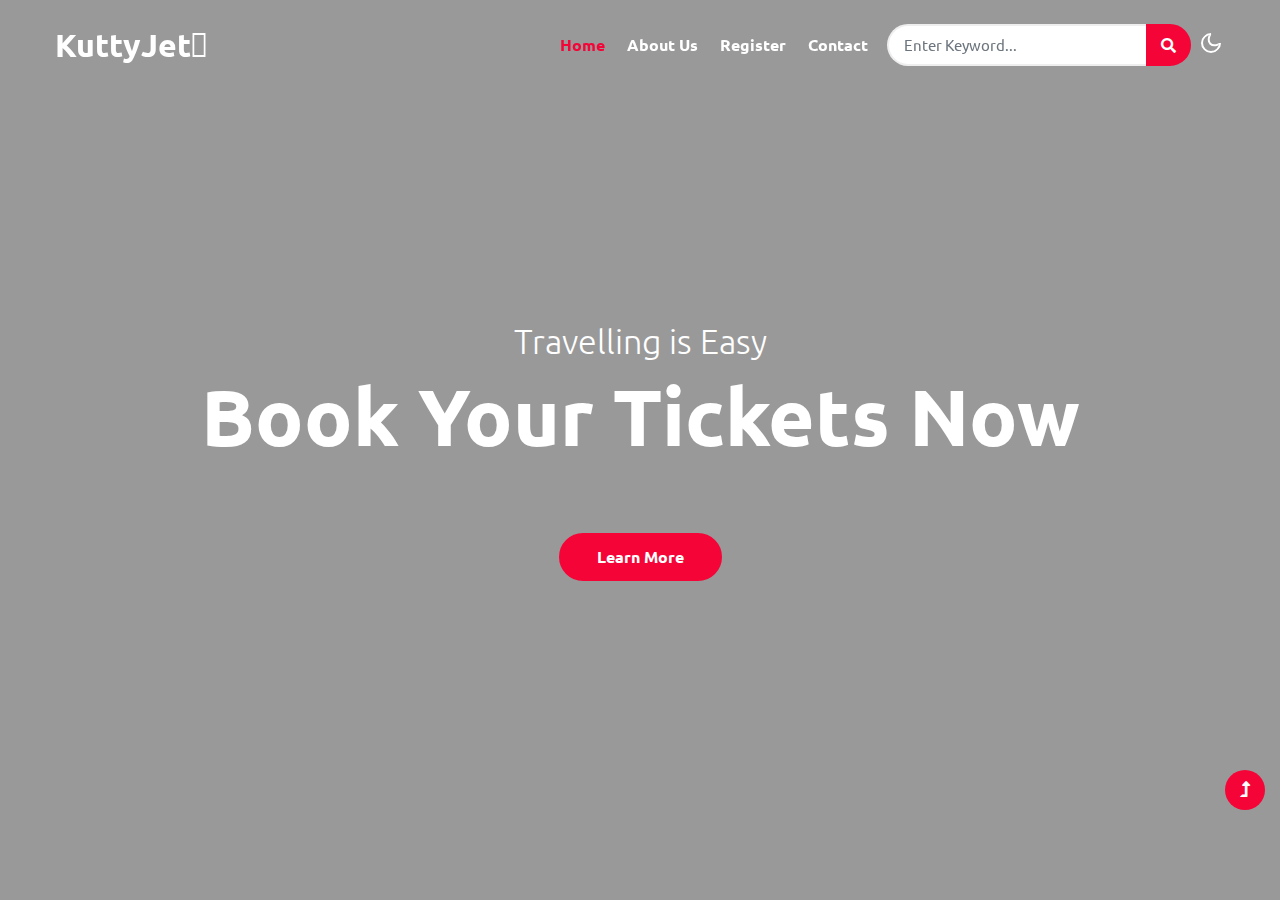
<file: index.html>
<!--
Author: W3layouts
Author URL: http://w3layouts.com
-->
<!doctype html>
<html lang="en">

<head>
    <!-- Required meta tags -->
    <meta charset="utf-8">
    <meta name="viewport" content="width=device-width, initial-scale=1">
    <title>KuttyJet</title>
    <!-- Google fonts -->
    <link href="//fonts.googleapis.com/css2?family=Ubuntu:wght@300;400;500;700&display=swap" rel="stylesheet">
    <!-- Template CSS Style link -->
    <link rel="stylesheet" href="assets/css/style-starter.css">
    <link rel="stylesheet" href="https://cdnjs.cloudflare.com/ajax/libs/font-awesome/6.2.0/css/all.min.css" integrity="sha512-xh6O/CkQoPOWDdYTDqeRdPCVd1SpvCA9XXcUnZS2FmJNp1coAFzvtCN9BmamE+4aHK8yyUHUSCcJHgXloTyT2A==" crossorigin="anonymous" referrerpolicy="no-referrer" />
</head>

<body>
    <!-- header -->
    <header id="site-header" class="fixed-top">
        <div class="container">
            <nav class="navbar navbar-expand-lg navbar-light">
                <a class="navbar-brand" href="index.html">
                    KuttyJet<i class="fa-solid fa-plane"></i>
                </a>
                <button class="navbar-toggler collapsed" type="button" data-bs-toggle="collapse"
                    data-bs-target="#navbarScroll" aria-controls="navbarScroll" aria-expanded="false"
                    aria-label="Toggle navigation">
                    <span class="navbar-toggler-icon fa icon-expand fa-bars"></span>
                    <span class="navbar-toggler-icon fa icon-close fa-times"></span>
                </button>
                <div class="collapse navbar-collapse" id="navbarScroll">
                    <ul class="navbar-nav ms-auto my-2 my-lg-0 navbar-nav-scroll">
                        <li class="nav-item">
                            <a class="nav-link active" aria-current="page" href="index.html">Home</a>
                        </li>
                        <li class="nav-item">
                            <a class="nav-link" href="index.html">About Us</a>
                        </li>
                        <li class="nav-item">
                            <a class="nav-link" href="login.html">Register</a>
                        </li>
                        <li class="nav-item">
                            <a class="nav-link" href="index.html">Contact</a>
                        </li>
                    </ul>
                    <form action="#search" method="GET" class="d-flex search-header ms-lg-2">
                        <input class="form-control" type="search" placeholder="Enter Keyword..." aria-label="Search"
                            required>
                        <button class="btn btn-style" type="submit"><i class="fas fa-search"></i></button>
                    </form>
                </div>
                <!-- toggle switch for light and dark theme -->
                <div class="cont-ser-position">
                    <nav class="navigation">
                        <div class="theme-switch-wrapper">
                            <label class="theme-switch" for="checkbox">
                                <input type="checkbox" id="checkbox">
                                <div class="mode-container">
                                    <i class="gg-sun"></i>
                                    <i class="gg-moon"></i>
                                </div>
                            </label>
                        </div>
                    </nav>
                </div>
                <!-- //toggle switch for light and dark theme -->
            </nav>
        </div>
    </header>
    <!-- //header -->

    <!-- banner section -->
    <section class="w3l-main-slider" id="home">
        <div class="banner-content">
            <div id="demo-1"
                data-zs-src='["https://wallpaperaccess.com/full/254381.jpg", "https://wallpaperaccess.com/full/878615.jpg","https://wallpaperaccess.com/full/445724.jpg", "https://wallpaperaccess.com/full/850687.jpg"]'
                data-zs-overlay="dots">
                <div class="demo-inner-content text-center">
                    <div class="container">
                        <div class="banner-info">
                            <h5>Travelling is Easy</h5>
                            <h3 class="mt-2 mb-5">Book Your Tickets Now</h3>
                            <!-- <p>Helping You To Be Chef at Your Own House</p> -->
                            <a href="about.html" class="btn btn-style mt-4">Learn More</a>
                        </div>
                    </div>
                </div>
            </div>
        </div>
    </section>
    <!-- //banner section -->

   
    <!-- courses section -->
    <!-- <section class="w3l-courses py-5" id="courses">
        <div class="container pb-lg-5 pb-md-4 pb-2">
            <h5 class="sub-title text-center">Our Classes</h5>
            <h3 class="title-style text-center">Popular classes</h3>
            <div class="row justify-content-center">
                <div class="col-lg-4 col-md-6 item mt-5">
                    <div class="card">
                        <div class="card-header p-0 position-relative">
                            <a href="#" class="zoom d-block">
                                <img class="card-img-bottom d-block" src="" alt="Card image cap">
                            </a>
                            <div class="post-pos">
                                <a href="#" class="receipe blue">Beginner</a>
                                <a href="#" class="receipe yellow ml-2">New</a>
                            </div>
                        </div>
                        <div class="card-body course-details">
                            <div class="price-review d-flex justify-content-between mb-1align-items-center">
                                <p>$53.00</p>
                                <ul class="rating-star">
                                    <li><span class="fas fa-star"></span></li>
                                    <li><span class="fas fa-star"></span></li>
                                    <li><span class="fas fa-star"></span></li>
                                    <li><span class="fas fa-star"></span></li>
                                    <li><span class="fas fa-star-o"></span></li>
                                </ul>
                            </div>
                            <a href="#" class="course-desc">How to make singapore chicken rise at home
                            </a>
                            <div class="course-meta mt-4">
                                <div class="meta-item course-lesson">
                                    <span class="fas fa-users"></span>
                                    <span class="meta-value"> 68 Students enrolled</span>
                                </div>
                            </div>
                        </div>
                    </div>
                </div>

                <div class="col-lg-4 col-md-6 item mt-5">
                    <div class="card">
                        <div class="card-header p-0 position-relative">
                            <a href="#" class="zoom d-block">
                                <img class="card-img-bottom d-block" src="" alt="Card image cap">
                            </a>
                            <div class="post-pos">
                                <a href="#" class="receipe blue">Cooking</a>
                                <a href="#" class="receipe yellow ml-2">Recipe</a>
                            </div>
                        </div>
                        <div class="card-body course-details">
                            <div class="price-review d-flex justify-content-between mb-1align-items-center">
                                <p>$70.00</p>
                                <ul class="rating-star">
                                    <li><span class="fas fa-star"></span></li>
                                    <li><span class="fas fa-star"></span></li>
                                    <li><span class="fas fa-star"></span></li>
                                    <li><span class="fas fa-star"></span></li>
                                    <li><span class="fas fa-star-o"></span></li>
                                </ul>
                            </div>
                            <a href="#" class="course-desc">Make a delicious vegan burger at home</a>
                            <div class="course-meta mt-4">
                                <div class="meta-item course-lesson">
                                    <span class="fas fa-users"></span>
                                    <span class="meta-value"> 44 Students enrolled</span>
                                </div>
                            </div>
                        </div>
                    </div>
                </div>

                <div class="col-lg-4 col-md-6 item mt-5">
                    <div class="card">
                        <div class="card-header p-0 position-relative">
                            <a href="#" class="zoom d-block">
                                <img class="card-img-bottom d-block" src="assets/images/c3.jpg" alt="Card image cap">
                            </a>
                            <div class="post-pos">
                                <a href="classes.html" class="receipe blue">Beginner</a>
                                <a href="classes.html" class="receipe yellow ml-2">Free</a>
                            </div>
                        </div>
                        <div class="card-body course-details">
                            <div class="price-review d-flex justify-content-between mb-1align-items-center">
                                <p>$69.00</p>
                                <ul class="rating-star">
                                    <li><span class="fas fa-star"></span></li>
                                    <li><span class="fas fa-star"></span></li>
                                    <li><span class="fas fa-star"></span></li>
                                    <li><span class="fas fa-star"></span></li>
                                    <li><span class="fas fa-star-o"></span></li>
                                </ul>
                            </div>
                            <a href="classes.html" class="course-desc">How to make simple delicious noodles</a>
                            <div class="course-meta mt-4">
                                <div class="meta-item course-lesson">
                                    <span class="fas fa-users"></span>
                                    <span class="meta-value"> 74 Students enrolled</span>
                                </div>
                            </div>
                        </div>
                    </div>
                </div>
                <div class="mt-5 mx-auto text-more text-center pt-lg-4">
                    <a href="classes.html" class="btn btn-style">View All Courses</a>
                </div>
            </div>
        </div>
    </section> -->


    
    <!-- footer -->
    <!-- <footer class="w3l-footer-16">
        <div class="footer-top-16 py-5">
            <div class="container pt-lg-5 pt-md-4 pt-2 pb-lg-4 pb-2">
                <div class="row">
                    <div class="col-lg-3 col-sm-6">
                        <h3>About Us</h3>
                        <p>Nam libero tempore, cum soluta nobis est eligendi optio cumque nerihe re impedit quo
                            minus id qd maxime aceat facere.</p>
                        <div class="columns-2 mt-4">
                            <ul class="social">
                                <li><a href="#facebook"><i class="fab fa-facebook-f"></i></a>
                                </li>
                                <li><a href="#linkedin"><i class="fab fa-linkedin-in"></i></a>
                                </li>
                                <li><a href="#twitter"><i class="fab fa-twitter"></i></a>
                                </li>
                                <li><a href="#google"><i class="fab fa-google-plus-g"></i></a>
                                </li>
                            </ul>
                        </div>
                    </div>
                    <div class="col-lg-2 col-6 column ps-xl-5 mt-sm-0 mt-4">
                        <h3>Quick Link</h3>
                        <ul class="footer-gd-16">
                            <li><a href="about.html">About Us</a></li>
                            <li><a href="classes.html">Classes</a></li>
                            <li><a href="#support">Support</a></li>
                            <li><a href="#blog">Blog Posts</a></li>
                            <li><a href="contact.html">Contact Us</a></li>
                        </ul>
                    </div>
                    <div class="col-lg-3 col-6 column ps-xl-5 pe-lg-0 mt-lg-0 mt-4">
                        <h3>Contact Info</h3>
                        <ul class="footer-contact-list">
                            <li class=""><i class="fas fa-map-marker-alt"></i><span>10001, 5th Avenue,
                                    #32841 block, USA</span></li>
                            <li class="mt-2"><i class="fas fa-phone-alt"></i><span><a href="tel:+12 23456790">+1223
                                        456 790</a></span></li>
                        </ul>
                        <div class="footer-botm mt-3">
                            <h6>Open Hours:</h6>
                            <p class="mt-2"><span>Mon – Sat</span> : 9Am – 6Pm</p>
                            <p> <span>Sunday</span> : CLOSED</p>
                        </div>
                    </div>
                    <div class="col-lg-4 col-sm-6 column mt-lg-0 mt-4 ps-xl-5">
                        <h3>Subscribe</h3>
                        <form action="#" class="subscribe d-flex" method="post">
                            <input type="email" name="email" placeholder="Email Address" required="">
                            <button class="button-style"><span class="fa fa-paper-plane"
                                    aria-hidden="true"></span></button>
                        </form>
                        <p class="mt-4">Subscribe to our mailing list and get updates to your email inbox.</p>
                    </div>
                </div>
            </div>
        </div>
        <div class="copy-section text-center py-4">
            <p class="copy-text py-1">&copy; 2022 Cooking. All rights reserved. Design by <a
                    href="https://w3layouts.com/" target="_blank"> W3Layouts</a>
            </p>
        </div>
    </footer> -->
    <!-- //footer -->

    <!-- Js scripts -->
    <!-- move top -->
    <button onclick="topFunction()" id="movetop" title="Go to top">
        <span class="fas fa-level-up-alt" aria-hidden="true"></span>
    </button>
    <script>
        // When the user scrolls down 20px from the top of the document, show the button
        window.onscroll = function () {
            scrollFunction()
        };

        function scrollFunction() {
            if (document.body.scrollTop > 20 || document.documentElement.scrollTop > 20) {
                document.getElementById("movetop").style.display = "block";
            } else {
                document.getElementById("movetop").style.display = "none";
            }
        }

        // When the user clicks on the button, scroll to the top of the document
        function topFunction() {
            document.body.scrollTop = 0;
            document.documentElement.scrollTop = 0;
        }
    </script>
    <!-- //move top -->

    <!-- common jquery plugin -->
    <script src="assets/js/jquery-3.3.1.min.js"></script>
    <!-- //common jquery plugin -->

    <!-- slider-js -->
    <script src="assets/js/jquery.min.js"></script>
    <script src="assets/js/modernizr-2.6.2.min.js"></script>
    <script src="assets/js/jquery.zoomslider.min.js"></script>
    <!-- //slider-js -->

    <!-- theme switch js (light and dark)-->
    <script src="assets/js/theme-change.js"></script>
    <!-- //theme switch js (light and dark)-->

    <!-- MENU-JS -->
    <script>
        $(window).on("scroll", function () {
            var scroll = $(window).scrollTop();

            if (scroll >= 80) {
                $("#site-header").addClass("nav-fixed");
            } else {
                $("#site-header").removeClass("nav-fixed");
            }
        });

        //Main navigation Active Class Add Remove
        $(".navbar-toggler").on("click", function () {
            $("header").toggleClass("active");
        });
        $(document).on("ready", function () {
            if ($(window).width() > 991) {
                $("header").removeClass("active");
            }
            $(window).on("resize", function () {
                if ($(window).width() > 991) {
                    $("header").removeClass("active");
                }
            });
        });
    </script>
    <!-- //MENU-JS -->

    <!-- disable body scroll which navbar is in active -->
    <script>
        $(function () {
            $('.navbar-toggler').click(function () {
                $('body').toggleClass('noscroll');
            })
        });
    </script>
    <!-- //disable body scroll which navbar is in active -->

    <!-- bootstrap -->
    <script src="assets/js/bootstrap.min.js"></script>
    <!-- //bootstrap -->
    <!-- //Js scripts -->
<!-- Code injected by live-server -->
<script>
	// <![CDATA[  <-- For SVG support
	if ('WebSocket' in window) {
		(function () {
			function refreshCSS() {
				var sheets = [].slice.call(document.getElementsByTagName("link"));
				var head = document.getElementsByTagName("head")[0];
				for (var i = 0; i < sheets.length; ++i) {
					var elem = sheets[i];
					var parent = elem.parentElement || head;
					parent.removeChild(elem);
					var rel = elem.rel;
					if (elem.href && typeof rel != "string" || rel.length == 0 || rel.toLowerCase() == "stylesheet") {
						var url = elem.href.replace(/(&|\?)_cacheOverride=\d+/, '');
						elem.href = url + (url.indexOf('?') >= 0 ? '&' : '?') + '_cacheOverride=' + (new Date().valueOf());
					}
					parent.appendChild(elem);
				}
			}
			var protocol = window.location.protocol === 'http:' ? 'ws://' : 'wss://';
			var address = protocol + window.location.host + window.location.pathname + '/ws';
			var socket = new WebSocket(address);
			socket.onmessage = function (msg) {
				if (msg.data == 'reload') window.location.reload();
				else if (msg.data == 'refreshcss') refreshCSS();
			};
			if (sessionStorage && !sessionStorage.getItem('IsThisFirstTime_Log_From_LiveServer')) {
				console.log('Live reload enabled.');
				sessionStorage.setItem('IsThisFirstTime_Log_From_LiveServer', true);
			}
		})();
	}
	else {
		console.error('Upgrade your browser. This Browser is NOT supported WebSocket for Live-Reloading.');
	}
	// ]]>
</script>
</body>

</html>
</file>
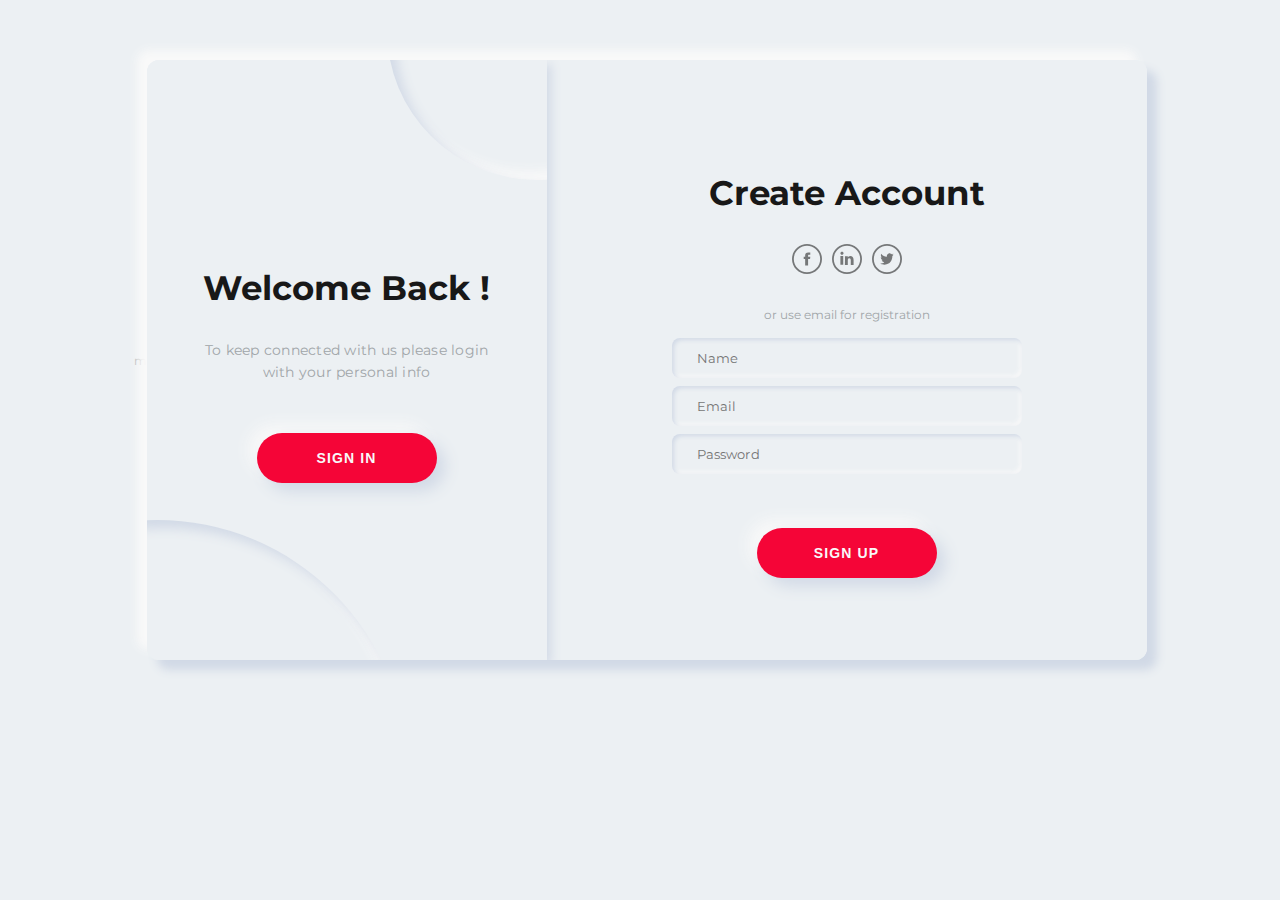
<file: login.html>
<!DOCTYPE html>
<html lang="en">
<head>
    <meta charset="UTF-8">
    <meta http-equiv="X-UA-Compatible" content="IE=edge">
    <meta name="viewport" content="width=device-width, initial-scale=1.0">
    <title>Login</title>
    <link rel="stylesheet" type="text/css" href="assets/css/login.css">
    m<link href="https://fonts.googleapis.com/css2?family=Montserrat:wght@400;700;800&display=swap" rel="stylesheet">
</head>
<body>
    <div class="main">
        <div class="container a-container" id="a-container">
          <form class="form" id="a-form" method="" action="">
            <h2 class="form_title title">Create Account</h2>
            <div class="form__icons"><img class="form__icon" src="[data-uri]" alt=""><img class="form__icon" src="[data-uri]"><img class="form__icon" src="[data-uri]"></div><span class="form__span">or use email for registration</span>
            <input class="form__input" type="text" placeholder="Name">
            <input class="form__input" type="text" placeholder="Email">
            <input class="form__input" type="password" placeholder="Password">
            <button class="form__button button submit">SIGN UP</button>
          </form>
        </div>
        <div class="container b-container" id="b-container">
          <form class="form" id="b-form" method="" action="">
            <h2 class="form_title title">Sign in to Website</h2>
            <div class="form__icons"><img class="form__icon" src="[data-uri]" alt=""><img class="form__icon" src="[data-uri]"><img class="form__icon" src="[data-uri]"></div><span class="form__span">or use your email account</span>
            <input class="form__input" type="text" placeholder="Email">
            <input class="form__input" type="password" placeholder="Password"><a class="form__link">Forgot your password?</a>
            <button class="form__button button submit">SIGN IN</button>
          </form>
        </div>
        <div class="switch" id="switch-cnt">
          <div class="switch__circle"></div>
          <div class="switch__circle switch__circle--t"></div>
          <div class="switch__container" id="switch-c1">
            <h2 class="switch__title title">Welcome Back !</h2>
            <p class="switch__description description">To keep connected with us please login with your personal info</p>
            <button class="switch__button button switch-btn">SIGN IN</button>
          </div>
          <div class="switch__container is-hidden" id="switch-c2">
            <h2 class="switch__title title">Hello Friend !</h2>
            <p class="switch__description description">Enter your personal details and start journey with us</p>
            <button class="switch__button button switch-btn">SIGN UP</button>
          </div>
        </div>
      </div>
      <script src="assets/js/main.js"></script>
</body>
</html>
</file>
<file: assets/css/login.css>
*, *::after, *::before {
    margin: 0;
    padding: 0;
    box-sizing: border-box;
    user-select: none;
  }
  
  /* Generic */
  body {
    width: 100%;
    height: 80vh;
    display: flex;
    justify-content: center;
    align-items: center;
    font-family: "Montserrat", sans-serif;
    font-size: 12px;
    background-color: #ecf0f3;
    color: #a0a5a8;
  }
  
  /**/
  .main {
    position: relative;
    width: 1000px;
    min-width: 1000px;
    min-height: 600px;
    height: 600px;
    padding: 25px;
    background-color: #ecf0f3;
    box-shadow: 10px 10px 10px #d1d9e6, -10px -10px 10px #f9f9f9;
    border-radius: 12px;
    overflow: hidden;

  }
  @media (max-width: 1200px) {
    .main {
      transform: scale(0.7);
    }
  }
  @media (max-width: 1000px) {
    .main {
      transform: scale(0.6);
    }
  }
  @media (max-width: 800px) {
    .main {
      transform: scale(0.5);
    }
  }
  @media (max-width: 600px) {
    .main {
      transform: scale(0.4);
    }
  }
  
  .container {
    display: flex;
    justify-content: center;
    align-items: center;
    position: absolute;
    top: 0;
    width: 600px;
    height: 100%;
    padding: 25px;
    background-color: #ecf0f3;
    transition: 1.25s;
  }
  
  .form {
    display: flex;
    justify-content: center;
    align-items: center;
    flex-direction: column;
    width: 100%;
    height: 100%;
  }
  .form__icon {
    object-fit: contain;
    width: 30px;
    margin: 0 5px;
    opacity: 0.5;
    transition: 0.15s;
  }
  .form__icon:hover {
    opacity: 1;
    transition: 0.15s;
    cursor: pointer;
  }
  .form__input {
    width: 350px;
    height: 40px;
    margin: 4px 0;
    padding-left: 25px;
    font-size: 13px;
    letter-spacing: 0.15px;
    border: none;
    outline: none;
    font-family: "Montserrat", sans-serif;
    background-color: #ecf0f3;
    transition: 0.25s ease;
    border-radius: 8px;
    box-shadow: inset 2px 2px 4px #d1d9e6, inset -2px -2px 4px #f9f9f9;
  }
  .form__input:focus {
    box-shadow: inset 4px 4px 4px #d1d9e6, inset -4px -4px 4px #f9f9f9;
  }
  .form__span {
    margin-top: 30px;
    margin-bottom: 12px;
  }
  .form__link {
    color: #181818;
    font-size: 15px;
    margin-top: 25px;
    border-bottom: 1px solid #a0a5a8;
    line-height: 2;
  }
  
  .title {
    font-size: 34px;
    font-weight: 700;
    line-height: 3;
    color: #181818;
  }
  
  .description {
    font-size: 14px;
    letter-spacing: 0.25px;
    text-align: center;
    line-height: 1.6;
  }
  
  .button {
    width: 180px;
    height: 50px;
    border-radius: 25px;
    margin-top: 50px;
    font-weight: 700;
    font-size: 14px;
    letter-spacing: 1.15px;
    background-color:#f50537;
    color: #f9f9f9;
    box-shadow: 8px 8px 16px #d1d9e6, -8px -8px 16px #f9f9f9;
    border: none;
    outline: none;
  }
  
  /**/
  .a-container {
    z-index: 100;
    left: calc(100% - 600px );
  }
  
  .b-container {
    left: calc(100% - 600px );
    z-index: 0;
  }
  
  .switch {
    display: flex;
    justify-content: center;
    align-items: center;
    position: absolute;
    top: 0;
    left: 0;
    height: 100%;
    width: 400px;
    padding: 50px;
    z-index: 200;
    transition: 1.25s;
    background-color: #ecf0f3;
    overflow: hidden;
    box-shadow: 4px 4px 10px #d1d9e6, -4px -4px 10px #f9f9f9;
  }
  .switch__circle {
    position: absolute;
    width: 500px;
    height: 500px;
    border-radius: 50%;
    background-color: #ecf0f3;
    box-shadow: inset 8px 8px 12px #d1d9e6, inset -8px -8px 12px #f9f9f9;
    bottom: -60%;
    left: -60%;
    transition: 1.25s;
  }
  .switch__circle--t {
    top: -30%;
    left: 60%;
    width: 300px;
    height: 300px;
  }
  .switch__container {
    display: flex;
    justify-content: center;
    align-items: center;
    flex-direction: column;
    position: absolute;
    width: 400px;
    padding: 50px 55px;
    transition: 1.25s;
  }
  .switch__button {
    cursor: pointer;
  }
  .switch__button:hover {
    box-shadow: 6px 6px 10px #d1d9e6, -6px -6px 10px #f9f9f9;
    transform: scale(0.985);
    transition: 0.25s;
  }
  .switch__button:active, .switch__button:focus {
    box-shadow: 2px 2px 6px #d1d9e6, -2px -2px 6px #f9f9f9;
    transform: scale(0.97);
    transition: 0.25s;
  }
  
  /**/
  .is-txr {
    left: calc(100% - 400px );
    transition: 1.25s;
    transform-origin: left;
  }
  
  .is-txl {
    left: 0;
    transition: 1.25s;
    transform-origin: right;
  }
  
  .is-z200 {
    z-index: 200;
    transition: 1.25s;
  }
  
  .is-hidden {
    visibility: hidden;
    opacity: 0;
    position: absolute;
    transition: 1.25s;
  }
  
  .is-gx {
    animation: is-gx 1.25s;
  }
  
  @keyframes is-gx {
    0%, 10%, 100% {
      width: 400px;
    }
    30%, 50% {
      width: 500px;
    }
  }
</file>
<file: assets/css/style-starter.css>
@charset "UTF-8";

/*--
Author: W3layouts
Author URL: http://w3layouts.com
--*/
/*!
 * Bootstrap v5.0.1 (https://getbootstrap.com/)
 * Copyright 2011-2021 The Bootstrap Authors
 * Copyright 2011-2021 Twitter, Inc.
 * Licensed under MIT (https://github.com/twbs/bootstrap/blob/main/LICENSE)
 */
:root {
  --bs-blue: #0d6efd;
  --bs-indigo: #6610f2;
  --bs-purple: #6f42c1;
  --bs-pink: #d63384;
  --bs-red: #dc3545;
  --bs-orange: #fd7e14;
  --bs-yellow: #ffc107;
  --bs-green: #198754;
  --bs-teal: #20c997;
  --bs-cyan: #0dcaf0;
  --bs-white: #fff;
  --bs-gray: #6c757d;
  --bs-gray-dark: #343a40;
  --bs-primary: #0d6efd;
  --bs-secondary: #6c757d;
  --bs-success: #198754;
  --bs-info: #0dcaf0;
  --bs-warning: #ffc107;
  --bs-danger: #dc3545;
  --bs-light: #f8f9fa;
  --bs-dark: #212529;
  --bs-font-sans-serif: system-ui, -apple-system, "Segoe UI", Roboto, "Helvetica Neue", Arial, "Noto Sans", "Liberation Sans", sans-serif, "Apple Color Emoji", "Segoe UI Emoji", "Segoe UI Symbol", "Noto Color Emoji";
  --bs-font-monospace: SFMono-Regular, Menlo, Monaco, Consolas, "Liberation Mono", "Courier New", monospace;
  --bs-gradient: linear-gradient(180deg, rgba(255, 255, 255, 0.15), rgba(255, 255, 255, 0));
}

*,
*::before,
*::after {
  box-sizing: border-box;
}

@media (prefers-reduced-motion: no-preference) {
  :root {
    scroll-behavior: smooth;
  }
}

body {
  margin: 0;
  font-family: var(--bs-font-sans-serif);
  font-size: 1rem;
  font-weight: 400;
  line-height: 1.5;
  color: #212529;
  background-color: #fff;
  -webkit-text-size-adjust: 100%;
  -webkit-tap-highlight-color: rgba(0, 0, 0, 0);
}

hr {
  margin: 1rem 0;
  color: inherit;
  background-color: currentColor;
  border: 0;
  opacity: 0.25;
}

hr:not([size]) {
  height: 1px;
}

h6,
.h6,
h5,
.h5,
h4,
.h4,
h3,
.h3,
h2,
.h2,
h1,
.h1 {
  margin-top: 0;
  margin-bottom: 0.5rem;
  font-weight: 500;
  line-height: 1.2;
}

h1,
.h1 {
  font-size: calc(1.375rem + 1.5vw);
}

@media (min-width: 1200px) {

  h1,
  .h1 {
    font-size: 2.5rem;
  }
}

h2,
.h2 {
  font-size: calc(1.325rem + 0.9vw);
}

@media (min-width: 1200px) {

  h2,
  .h2 {
    font-size: 2rem;
  }
}

h3,
.h3 {
  font-size: calc(1.3rem + 0.6vw);
}

@media (min-width: 1200px) {

  h3,
  .h3 {
    font-size: 1.75rem;
  }
}

h4,
.h4 {
  font-size: calc(1.275rem + 0.3vw);
}

@media (min-width: 1200px) {

  h4,
  .h4 {
    font-size: 1.5rem;
  }
}

h5,
.h5 {
  font-size: 1.25rem;
}

h6,
.h6 {
  font-size: 1rem;
}

p {
  margin-top: 0;
  margin-bottom: 1rem;
}

abbr[title],
abbr[data-bs-original-title] {
  -webkit-text-decoration: underline dotted;
  text-decoration: underline dotted;
  cursor: help;
  -webkit-text-decoration-skip-ink: none;
  text-decoration-skip-ink: none;
}

address {
  margin-bottom: 1rem;
  font-style: normal;
  line-height: inherit;
}

ol,
ul {
  padding-left: 2rem;
}

ol,
ul,
dl {
  margin-top: 0;
  margin-bottom: 1rem;
}

ol ol,
ul ul,
ol ul,
ul ol {
  margin-bottom: 0;
}

dt {
  font-weight: 700;
}

dd {
  margin-bottom: 0.5rem;
  margin-left: 0;
}

blockquote {
  margin: 0 0 1rem;
}

b,
strong {
  font-weight: bolder;
}

small,
.small {
  font-size: 0.875em;
}

mark,
.mark {
  padding: 0.2em;
  background-color: #fcf8e3;
}

sub,
sup {
  position: relative;
  font-size: 0.75em;
  line-height: 0;
  vertical-align: baseline;
}

sub {
  bottom: -0.25em;
}

sup {
  top: -0.5em;
}

a {
  color: #0d6efd;
  text-decoration: underline;
}

a:hover {
  color: #0a58ca;
}

a:not([href]):not([class]),
a:not([href]):not([class]):hover {
  color: inherit;
  text-decoration: none;
}

pre,
code,
kbd,
samp {
  font-family: var(--bs-font-monospace);
  font-size: 1em;
  direction: ltr
    /* rtl:ignore */
  ;
  unicode-bidi: bidi-override;
}

pre {
  display: block;
  margin-top: 0;
  margin-bottom: 1rem;
  overflow: auto;
  font-size: 0.875em;
}

pre code {
  font-size: inherit;
  color: inherit;
  word-break: normal;
}

code {
  font-size: 0.875em;
  color: #d63384;
  word-wrap: break-word;
}

a>code {
  color: inherit;
}

kbd {
  padding: 0.2rem 0.4rem;
  font-size: 0.875em;
  color: #fff;
  background-color: #212529;
  border-radius: 0.2rem;
}

kbd kbd {
  padding: 0;
  font-size: 1em;
  font-weight: 700;
}

figure {
  margin: 0 0 1rem;
}

img,
svg {
  vertical-align: middle;
}

table {
  caption-side: bottom;
  border-collapse: collapse;
}

caption {
  padding-top: 0.5rem;
  padding-bottom: 0.5rem;
  color: #6c757d;
  text-align: left;
}

th {
  text-align: inherit;
  text-align: -webkit-match-parent;
}

thead,
tbody,
tfoot,
tr,
td,
th {
  border-color: inherit;
  border-style: solid;
  border-width: 0;
}

label {
  display: inline-block;
}

button {
  border-radius: 0;
}

button:focus:not(:focus-visible) {
  outline: 0;
}

input,
button,
select,
optgroup,
textarea {
  margin: 0;
  font-family: inherit;
  font-size: inherit;
  line-height: inherit;
}

button,
select {
  text-transform: none;
}

[role=button] {
  cursor: pointer;
}

select {
  word-wrap: normal;
}

select:disabled {
  opacity: 1;
}

[list]::-webkit-calendar-picker-indicator {
  display: none;
}

button,
[type=button],
[type=reset],
[type=submit] {
  -webkit-appearance: button;
}

button:not(:disabled),
[type=button]:not(:disabled),
[type=reset]:not(:disabled),
[type=submit]:not(:disabled) {
  cursor: pointer;
}

::-moz-focus-inner {
  padding: 0;
  border-style: none;
}

textarea {
  resize: vertical;
}

fieldset {
  min-width: 0;
  padding: 0;
  margin: 0;
  border: 0;
}

legend {
  float: left;
  width: 100%;
  padding: 0;
  margin-bottom: 0.5rem;
  font-size: calc(1.275rem + 0.3vw);
  line-height: inherit;
}

@media (min-width: 1200px) {
  legend {
    font-size: 1.5rem;
  }
}

legend+* {
  clear: left;
}

::-webkit-datetime-edit-fields-wrapper,
::-webkit-datetime-edit-text,
::-webkit-datetime-edit-minute,
::-webkit-datetime-edit-hour-field,
::-webkit-datetime-edit-day-field,
::-webkit-datetime-edit-month-field,
::-webkit-datetime-edit-year-field {
  padding: 0;
}

::-webkit-inner-spin-button {
  height: auto;
}

[type=search] {
  outline-offset: -2px;
  -webkit-appearance: textfield;
}

/* rtl:raw:
[type="tel"],
[type="url"],
[type="email"],
[type="number"] {
  direction: ltr;
}
*/
::-webkit-search-decoration {
  -webkit-appearance: none;
}

::-webkit-color-swatch-wrapper {
  padding: 0;
}

::file-selector-button {
  font: inherit;
}

::-webkit-file-upload-button {
  font: inherit;
  -webkit-appearance: button;
}

output {
  display: inline-block;
}

iframe {
  border: 0;
}

summary {
  display: list-item;
  cursor: pointer;
}

progress {
  vertical-align: baseline;
}

[hidden] {
  display: none !important;
}

.lead {
  font-size: 1.25rem;
  font-weight: 300;
}

.display-1 {
  font-size: calc(1.625rem + 4.5vw);
  font-weight: 300;
  line-height: 1.2;
}

@media (min-width: 1200px) {
  .display-1 {
    font-size: 5rem;
  }
}

.display-2 {
  font-size: calc(1.575rem + 3.9vw);
  font-weight: 300;
  line-height: 1.2;
}

@media (min-width: 1200px) {
  .display-2 {
    font-size: 4.5rem;
  }
}

.display-3 {
  font-size: calc(1.525rem + 3.3vw);
  font-weight: 300;
  line-height: 1.2;
}

@media (min-width: 1200px) {
  .display-3 {
    font-size: 4rem;
  }
}

.display-4 {
  font-size: calc(1.475rem + 2.7vw);
  font-weight: 300;
  line-height: 1.2;
}

@media (min-width: 1200px) {
  .display-4 {
    font-size: 3.5rem;
  }
}

.display-5 {
  font-size: calc(1.425rem + 2.1vw);
  font-weight: 300;
  line-height: 1.2;
}

@media (min-width: 1200px) {
  .display-5 {
    font-size: 3rem;
  }
}

.display-6 {
  font-size: calc(1.375rem + 1.5vw);
  font-weight: 300;
  line-height: 1.2;
}

@media (min-width: 1200px) {
  .display-6 {
    font-size: 2.5rem;
  }
}

.list-unstyled {
  padding-left: 0;
  list-style: none;
}

.list-inline {
  padding-left: 0;
  list-style: none;
}

.list-inline-item {
  display: inline-block;
}

.list-inline-item:not(:last-child) {
  margin-right: 0.5rem;
}

.initialism {
  font-size: 0.875em;
  text-transform: uppercase;
}

.blockquote {
  margin-bottom: 1rem;
  font-size: 1.25rem;
}

.blockquote> :last-child {
  margin-bottom: 0;
}

.blockquote-footer {
  margin-top: -1rem;
  margin-bottom: 1rem;
  font-size: 0.875em;
  color: var(--font-color);
}

.blockquote-footer::before {
  content: "— ";
}

.img-fluid {
  max-width: 100%;
  height: auto;
}

.img-thumbnail {
  padding: 0.25rem;
  background-color: #fff;
  border: 1px solid #dee2e6;
  border-radius: 0.25rem;
  max-width: 100%;
  height: auto;
}

.figure {
  display: inline-block;
}

.figure-img {
  margin-bottom: 0.5rem;
  line-height: 1;
}

.figure-caption {
  font-size: 0.875em;
  color: #6c757d;
}

.container,
.container-fluid,
.container-xxl,
.container-xl,
.container-lg,
.container-md,
.container-sm {
  width: 100%;
  padding-right: var(--bs-gutter-x, 0.75rem);
  padding-left: var(--bs-gutter-x, 0.75rem);
  margin-right: auto;
  margin-left: auto;
}

@media (min-width: 576px) {

  .container-sm,
  .container {
    max-width: 540px;
  }
}

@media (min-width: 768px) {

  .container-md,
  .container-sm,
  .container {
    max-width: 720px;
  }
}

@media (min-width: 992px) {

  .container-lg,
  .container-md,
  .container-sm,
  .container {
    max-width: 960px;
  }
}

@media (min-width: 1200px) {

  .container-xl,
  .container-lg,
  .container-md,
  .container-sm,
  .container {
    max-width: 1140px;
  }
}

@media (min-width: 1400px) {

  .container-xxl,
  .container-xl,
  .container-lg,
  .container-md,
  .container-sm,
  .container {
    max-width: 1320px;
  }
}

.row {
  --bs-gutter-x: 1.5rem;
  --bs-gutter-y: 0;
  display: flex;
  flex-wrap: wrap;
  margin-top: calc(var(--bs-gutter-y) * -1);
  margin-right: calc(var(--bs-gutter-x) / -2);
  margin-left: calc(var(--bs-gutter-x) / -2);
}

.row>* {
  flex-shrink: 0;
  width: 100%;
  max-width: 100%;
  padding-right: calc(var(--bs-gutter-x) / 2);
  padding-left: calc(var(--bs-gutter-x) / 2);
  margin-top: var(--bs-gutter-y);
}

.col {
  flex: 1 0 0%;
}

.row-cols-auto>* {
  flex: 0 0 auto;
  width: auto;
}

.row-cols-1>* {
  flex: 0 0 auto;
  width: 100%;
}

.row-cols-2>* {
  flex: 0 0 auto;
  width: 50%;
}

.row-cols-3>* {
  flex: 0 0 auto;
  width: 33.3333333333%;
}

.row-cols-4>* {
  flex: 0 0 auto;
  width: 25%;
}

.row-cols-5>* {
  flex: 0 0 auto;
  width: 20%;
}

.row-cols-6>* {
  flex: 0 0 auto;
  width: 16.6666666667%;
}

.col-auto {
  flex: 0 0 auto;
  width: auto;
}

.col-1 {
  flex: 0 0 auto;
  width: 8.3333333333%;
}

.col-2 {
  flex: 0 0 auto;
  width: 16.6666666667%;
}

.col-3 {
  flex: 0 0 auto;
  width: 25%;
}

.col-4 {
  flex: 0 0 auto;
  width: 33.3333333333%;
}

.col-5 {
  flex: 0 0 auto;
  width: 41.6666666667%;
}

.col-6 {
  flex: 0 0 auto;
  width: 50%;
}

.col-7 {
  flex: 0 0 auto;
  width: 58.3333333333%;
}

.col-8 {
  flex: 0 0 auto;
  width: 66.6666666667%;
}

.col-9 {
  flex: 0 0 auto;
  width: 75%;
}

.col-10 {
  flex: 0 0 auto;
  width: 83.3333333333%;
}

.col-11 {
  flex: 0 0 auto;
  width: 91.6666666667%;
}

.col-12 {
  flex: 0 0 auto;
  width: 100%;
}

.offset-1 {
  margin-left: 8.3333333333%;
}

.offset-2 {
  margin-left: 16.6666666667%;
}

.offset-3 {
  margin-left: 25%;
}

.offset-4 {
  margin-left: 33.3333333333%;
}

.offset-5 {
  margin-left: 41.6666666667%;
}

.offset-6 {
  margin-left: 50%;
}

.offset-7 {
  margin-left: 58.3333333333%;
}

.offset-8 {
  margin-left: 66.6666666667%;
}

.offset-9 {
  margin-left: 75%;
}

.offset-10 {
  margin-left: 83.3333333333%;
}

.offset-11 {
  margin-left: 91.6666666667%;
}

.g-0,
.gx-0 {
  --bs-gutter-x: 0;
}

.g-0,
.gy-0 {
  --bs-gutter-y: 0;
}

.g-1,
.gx-1 {
  --bs-gutter-x: 0.25rem;
}

.g-1,
.gy-1 {
  --bs-gutter-y: 0.25rem;
}

.g-2,
.gx-2 {
  --bs-gutter-x: 0.5rem;
}

.g-2,
.gy-2 {
  --bs-gutter-y: 0.5rem;
}

.g-3,
.gx-3 {
  --bs-gutter-x: 1rem;
}

.g-3,
.gy-3 {
  --bs-gutter-y: 1rem;
}

.g-4,
.gx-4 {
  --bs-gutter-x: 1.5rem;
}

.g-4,
.gy-4 {
  --bs-gutter-y: 1.5rem;
}

.g-5,
.gx-5 {
  --bs-gutter-x: 3rem;
}

.g-5,
.gy-5 {
  --bs-gutter-y: 3rem;
}

@media (min-width: 576px) {
  .col-sm {
    flex: 1 0 0%;
  }

  .row-cols-sm-auto>* {
    flex: 0 0 auto;
    width: auto;
  }

  .row-cols-sm-1>* {
    flex: 0 0 auto;
    width: 100%;
  }

  .row-cols-sm-2>* {
    flex: 0 0 auto;
    width: 50%;
  }

  .row-cols-sm-3>* {
    flex: 0 0 auto;
    width: 33.3333333333%;
  }

  .row-cols-sm-4>* {
    flex: 0 0 auto;
    width: 25%;
  }

  .row-cols-sm-5>* {
    flex: 0 0 auto;
    width: 20%;
  }

  .row-cols-sm-6>* {
    flex: 0 0 auto;
    width: 16.6666666667%;
  }

  .col-sm-auto {
    flex: 0 0 auto;
    width: auto;
  }

  .col-sm-1 {
    flex: 0 0 auto;
    width: 8.3333333333%;
  }

  .col-sm-2 {
    flex: 0 0 auto;
    width: 16.6666666667%;
  }

  .col-sm-3 {
    flex: 0 0 auto;
    width: 25%;
  }

  .col-sm-4 {
    flex: 0 0 auto;
    width: 33.3333333333%;
  }

  .col-sm-5 {
    flex: 0 0 auto;
    width: 41.6666666667%;
  }

  .col-sm-6 {
    flex: 0 0 auto;
    width: 50%;
  }

  .col-sm-7 {
    flex: 0 0 auto;
    width: 58.3333333333%;
  }

  .col-sm-8 {
    flex: 0 0 auto;
    width: 66.6666666667%;
  }

  .col-sm-9 {
    flex: 0 0 auto;
    width: 75%;
  }

  .col-sm-10 {
    flex: 0 0 auto;
    width: 83.3333333333%;
  }

  .col-sm-11 {
    flex: 0 0 auto;
    width: 91.6666666667%;
  }

  .col-sm-12 {
    flex: 0 0 auto;
    width: 100%;
  }

  .offset-sm-0 {
    margin-left: 0;
  }

  .offset-sm-1 {
    margin-left: 8.3333333333%;
  }

  .offset-sm-2 {
    margin-left: 16.6666666667%;
  }

  .offset-sm-3 {
    margin-left: 25%;
  }

  .offset-sm-4 {
    margin-left: 33.3333333333%;
  }

  .offset-sm-5 {
    margin-left: 41.6666666667%;
  }

  .offset-sm-6 {
    margin-left: 50%;
  }

  .offset-sm-7 {
    margin-left: 58.3333333333%;
  }

  .offset-sm-8 {
    margin-left: 66.6666666667%;
  }

  .offset-sm-9 {
    margin-left: 75%;
  }

  .offset-sm-10 {
    margin-left: 83.3333333333%;
  }

  .offset-sm-11 {
    margin-left: 91.6666666667%;
  }

  .g-sm-0,
  .gx-sm-0 {
    --bs-gutter-x: 0;
  }

  .g-sm-0,
  .gy-sm-0 {
    --bs-gutter-y: 0;
  }

  .g-sm-1,
  .gx-sm-1 {
    --bs-gutter-x: 0.25rem;
  }

  .g-sm-1,
  .gy-sm-1 {
    --bs-gutter-y: 0.25rem;
  }

  .g-sm-2,
  .gx-sm-2 {
    --bs-gutter-x: 0.5rem;
  }

  .g-sm-2,
  .gy-sm-2 {
    --bs-gutter-y: 0.5rem;
  }

  .g-sm-3,
  .gx-sm-3 {
    --bs-gutter-x: 1rem;
  }

  .g-sm-3,
  .gy-sm-3 {
    --bs-gutter-y: 1rem;
  }

  .g-sm-4,
  .gx-sm-4 {
    --bs-gutter-x: 1.5rem;
  }

  .g-sm-4,
  .gy-sm-4 {
    --bs-gutter-y: 1.5rem;
  }

  .g-sm-5,
  .gx-sm-5 {
    --bs-gutter-x: 3rem;
  }

  .g-sm-5,
  .gy-sm-5 {
    --bs-gutter-y: 3rem;
  }
}

@media (min-width: 768px) {
  .col-md {
    flex: 1 0 0%;
  }

  .row-cols-md-auto>* {
    flex: 0 0 auto;
    width: auto;
  }

  .row-cols-md-1>* {
    flex: 0 0 auto;
    width: 100%;
  }

  .row-cols-md-2>* {
    flex: 0 0 auto;
    width: 50%;
  }

  .row-cols-md-3>* {
    flex: 0 0 auto;
    width: 33.3333333333%;
  }

  .row-cols-md-4>* {
    flex: 0 0 auto;
    width: 25%;
  }

  .row-cols-md-5>* {
    flex: 0 0 auto;
    width: 20%;
  }

  .row-cols-md-6>* {
    flex: 0 0 auto;
    width: 16.6666666667%;
  }

  .col-md-auto {
    flex: 0 0 auto;
    width: auto;
  }

  .col-md-1 {
    flex: 0 0 auto;
    width: 8.3333333333%;
  }

  .col-md-2 {
    flex: 0 0 auto;
    width: 16.6666666667%;
  }

  .col-md-3 {
    flex: 0 0 auto;
    width: 25%;
  }

  .col-md-4 {
    flex: 0 0 auto;
    width: 33.3333333333%;
  }

  .col-md-5 {
    flex: 0 0 auto;
    width: 41.6666666667%;
  }

  .col-md-6 {
    flex: 0 0 auto;
    width: 50%;
  }

  .col-md-7 {
    flex: 0 0 auto;
    width: 58.3333333333%;
  }

  .col-md-8 {
    flex: 0 0 auto;
    width: 66.6666666667%;
  }

  .col-md-9 {
    flex: 0 0 auto;
    width: 75%;
  }

  .col-md-10 {
    flex: 0 0 auto;
    width: 83.3333333333%;
  }

  .col-md-11 {
    flex: 0 0 auto;
    width: 91.6666666667%;
  }

  .col-md-12 {
    flex: 0 0 auto;
    width: 100%;
  }

  .offset-md-0 {
    margin-left: 0;
  }

  .offset-md-1 {
    margin-left: 8.3333333333%;
  }

  .offset-md-2 {
    margin-left: 16.6666666667%;
  }

  .offset-md-3 {
    margin-left: 25%;
  }

  .offset-md-4 {
    margin-left: 33.3333333333%;
  }

  .offset-md-5 {
    margin-left: 41.6666666667%;
  }

  .offset-md-6 {
    margin-left: 50%;
  }

  .offset-md-7 {
    margin-left: 58.3333333333%;
  }

  .offset-md-8 {
    margin-left: 66.6666666667%;
  }

  .offset-md-9 {
    margin-left: 75%;
  }

  .offset-md-10 {
    margin-left: 83.3333333333%;
  }

  .offset-md-11 {
    margin-left: 91.6666666667%;
  }

  .g-md-0,
  .gx-md-0 {
    --bs-gutter-x: 0;
  }

  .g-md-0,
  .gy-md-0 {
    --bs-gutter-y: 0;
  }

  .g-md-1,
  .gx-md-1 {
    --bs-gutter-x: 0.25rem;
  }

  .g-md-1,
  .gy-md-1 {
    --bs-gutter-y: 0.25rem;
  }

  .g-md-2,
  .gx-md-2 {
    --bs-gutter-x: 0.5rem;
  }

  .g-md-2,
  .gy-md-2 {
    --bs-gutter-y: 0.5rem;
  }

  .g-md-3,
  .gx-md-3 {
    --bs-gutter-x: 1rem;
  }

  .g-md-3,
  .gy-md-3 {
    --bs-gutter-y: 1rem;
  }

  .g-md-4,
  .gx-md-4 {
    --bs-gutter-x: 1.5rem;
  }

  .g-md-4,
  .gy-md-4 {
    --bs-gutter-y: 1.5rem;
  }

  .g-md-5,
  .gx-md-5 {
    --bs-gutter-x: 3rem;
  }

  .g-md-5,
  .gy-md-5 {
    --bs-gutter-y: 3rem;
  }
}

@media (min-width: 992px) {
  .col-lg {
    flex: 1 0 0%;
  }

  .row-cols-lg-auto>* {
    flex: 0 0 auto;
    width: auto;
  }

  .row-cols-lg-1>* {
    flex: 0 0 auto;
    width: 100%;
  }

  .row-cols-lg-2>* {
    flex: 0 0 auto;
    width: 50%;
  }

  .row-cols-lg-3>* {
    flex: 0 0 auto;
    width: 33.3333333333%;
  }

  .row-cols-lg-4>* {
    flex: 0 0 auto;
    width: 25%;
  }

  .row-cols-lg-5>* {
    flex: 0 0 auto;
    width: 20%;
  }

  .row-cols-lg-6>* {
    flex: 0 0 auto;
    width: 16.6666666667%;
  }

  .col-lg-auto {
    flex: 0 0 auto;
    width: auto;
  }

  .col-lg-1 {
    flex: 0 0 auto;
    width: 8.3333333333%;
  }

  .col-lg-2 {
    flex: 0 0 auto;
    width: 16.6666666667%;
  }

  .col-lg-3 {
    flex: 0 0 auto;
    width: 25%;
  }

  .col-lg-4 {
    flex: 0 0 auto;
    width: 33.3333333333%;
  }

  .col-lg-5 {
    flex: 0 0 auto;
    width: 41.6666666667%;
  }

  .col-lg-6 {
    flex: 0 0 auto;
    width: 50%;
  }

  .col-lg-7 {
    flex: 0 0 auto;
    width: 58.3333333333%;
  }

  .col-lg-8 {
    flex: 0 0 auto;
    width: 66.6666666667%;
  }

  .col-lg-9 {
    flex: 0 0 auto;
    width: 75%;
  }

  .col-lg-10 {
    flex: 0 0 auto;
    width: 83.3333333333%;
  }

  .col-lg-11 {
    flex: 0 0 auto;
    width: 91.6666666667%;
  }

  .col-lg-12 {
    flex: 0 0 auto;
    width: 100%;
  }

  .offset-lg-0 {
    margin-left: 0;
  }

  .offset-lg-1 {
    margin-left: 8.3333333333%;
  }

  .offset-lg-2 {
    margin-left: 16.6666666667%;
  }

  .offset-lg-3 {
    margin-left: 25%;
  }

  .offset-lg-4 {
    margin-left: 33.3333333333%;
  }

  .offset-lg-5 {
    margin-left: 41.6666666667%;
  }

  .offset-lg-6 {
    margin-left: 50%;
  }

  .offset-lg-7 {
    margin-left: 58.3333333333%;
  }

  .offset-lg-8 {
    margin-left: 66.6666666667%;
  }

  .offset-lg-9 {
    margin-left: 75%;
  }

  .offset-lg-10 {
    margin-left: 83.3333333333%;
  }

  .offset-lg-11 {
    margin-left: 91.6666666667%;
  }

  .g-lg-0,
  .gx-lg-0 {
    --bs-gutter-x: 0;
  }

  .g-lg-0,
  .gy-lg-0 {
    --bs-gutter-y: 0;
  }

  .g-lg-1,
  .gx-lg-1 {
    --bs-gutter-x: 0.25rem;
  }

  .g-lg-1,
  .gy-lg-1 {
    --bs-gutter-y: 0.25rem;
  }

  .g-lg-2,
  .gx-lg-2 {
    --bs-gutter-x: 0.5rem;
  }

  .g-lg-2,
  .gy-lg-2 {
    --bs-gutter-y: 0.5rem;
  }

  .g-lg-3,
  .gx-lg-3 {
    --bs-gutter-x: 1rem;
  }

  .g-lg-3,
  .gy-lg-3 {
    --bs-gutter-y: 1rem;
  }

  .g-lg-4,
  .gx-lg-4 {
    --bs-gutter-x: 1.5rem;
  }

  .g-lg-4,
  .gy-lg-4 {
    --bs-gutter-y: 1.5rem;
  }

  .g-lg-5,
  .gx-lg-5 {
    --bs-gutter-x: 3rem;
  }

  .g-lg-5,
  .gy-lg-5 {
    --bs-gutter-y: 3rem;
  }
}

@media (min-width: 1200px) {
  .col-xl {
    flex: 1 0 0%;
  }

  .row-cols-xl-auto>* {
    flex: 0 0 auto;
    width: auto;
  }

  .row-cols-xl-1>* {
    flex: 0 0 auto;
    width: 100%;
  }

  .row-cols-xl-2>* {
    flex: 0 0 auto;
    width: 50%;
  }

  .row-cols-xl-3>* {
    flex: 0 0 auto;
    width: 33.3333333333%;
  }

  .row-cols-xl-4>* {
    flex: 0 0 auto;
    width: 25%;
  }

  .row-cols-xl-5>* {
    flex: 0 0 auto;
    width: 20%;
  }

  .row-cols-xl-6>* {
    flex: 0 0 auto;
    width: 16.6666666667%;
  }

  .col-xl-auto {
    flex: 0 0 auto;
    width: auto;
  }

  .col-xl-1 {
    flex: 0 0 auto;
    width: 8.3333333333%;
  }

  .col-xl-2 {
    flex: 0 0 auto;
    width: 16.6666666667%;
  }

  .col-xl-3 {
    flex: 0 0 auto;
    width: 25%;
  }

  .col-xl-4 {
    flex: 0 0 auto;
    width: 33.3333333333%;
  }

  .col-xl-5 {
    flex: 0 0 auto;
    width: 41.6666666667%;
  }

  .col-xl-6 {
    flex: 0 0 auto;
    width: 50%;
  }

  .col-xl-7 {
    flex: 0 0 auto;
    width: 58.3333333333%;
  }

  .col-xl-8 {
    flex: 0 0 auto;
    width: 66.6666666667%;
  }

  .col-xl-9 {
    flex: 0 0 auto;
    width: 75%;
  }

  .col-xl-10 {
    flex: 0 0 auto;
    width: 83.3333333333%;
  }

  .col-xl-11 {
    flex: 0 0 auto;
    width: 91.6666666667%;
  }

  .col-xl-12 {
    flex: 0 0 auto;
    width: 100%;
  }

  .offset-xl-0 {
    margin-left: 0;
  }

  .offset-xl-1 {
    margin-left: 8.3333333333%;
  }

  .offset-xl-2 {
    margin-left: 16.6666666667%;
  }

  .offset-xl-3 {
    margin-left: 25%;
  }

  .offset-xl-4 {
    margin-left: 33.3333333333%;
  }

  .offset-xl-5 {
    margin-left: 41.6666666667%;
  }

  .offset-xl-6 {
    margin-left: 50%;
  }

  .offset-xl-7 {
    margin-left: 58.3333333333%;
  }

  .offset-xl-8 {
    margin-left: 66.6666666667%;
  }

  .offset-xl-9 {
    margin-left: 75%;
  }

  .offset-xl-10 {
    margin-left: 83.3333333333%;
  }

  .offset-xl-11 {
    margin-left: 91.6666666667%;
  }

  .g-xl-0,
  .gx-xl-0 {
    --bs-gutter-x: 0;
  }

  .g-xl-0,
  .gy-xl-0 {
    --bs-gutter-y: 0;
  }

  .g-xl-1,
  .gx-xl-1 {
    --bs-gutter-x: 0.25rem;
  }

  .g-xl-1,
  .gy-xl-1 {
    --bs-gutter-y: 0.25rem;
  }

  .g-xl-2,
  .gx-xl-2 {
    --bs-gutter-x: 0.5rem;
  }

  .g-xl-2,
  .gy-xl-2 {
    --bs-gutter-y: 0.5rem;
  }

  .g-xl-3,
  .gx-xl-3 {
    --bs-gutter-x: 1rem;
  }

  .g-xl-3,
  .gy-xl-3 {
    --bs-gutter-y: 1rem;
  }

  .g-xl-4,
  .gx-xl-4 {
    --bs-gutter-x: 1.5rem;
  }

  .g-xl-4,
  .gy-xl-4 {
    --bs-gutter-y: 1.5rem;
  }

  .g-xl-5,
  .gx-xl-5 {
    --bs-gutter-x: 3rem;
  }

  .g-xl-5,
  .gy-xl-5 {
    --bs-gutter-y: 3rem;
  }
}

@media (min-width: 1400px) {
  .col-xxl {
    flex: 1 0 0%;
  }

  .row-cols-xxl-auto>* {
    flex: 0 0 auto;
    width: auto;
  }

  .row-cols-xxl-1>* {
    flex: 0 0 auto;
    width: 100%;
  }

  .row-cols-xxl-2>* {
    flex: 0 0 auto;
    width: 50%;
  }

  .row-cols-xxl-3>* {
    flex: 0 0 auto;
    width: 33.3333333333%;
  }

  .row-cols-xxl-4>* {
    flex: 0 0 auto;
    width: 25%;
  }

  .row-cols-xxl-5>* {
    flex: 0 0 auto;
    width: 20%;
  }

  .row-cols-xxl-6>* {
    flex: 0 0 auto;
    width: 16.6666666667%;
  }

  .col-xxl-auto {
    flex: 0 0 auto;
    width: auto;
  }

  .col-xxl-1 {
    flex: 0 0 auto;
    width: 8.3333333333%;
  }

  .col-xxl-2 {
    flex: 0 0 auto;
    width: 16.6666666667%;
  }

  .col-xxl-3 {
    flex: 0 0 auto;
    width: 25%;
  }

  .col-xxl-4 {
    flex: 0 0 auto;
    width: 33.3333333333%;
  }

  .col-xxl-5 {
    flex: 0 0 auto;
    width: 41.6666666667%;
  }

  .col-xxl-6 {
    flex: 0 0 auto;
    width: 50%;
  }

  .col-xxl-7 {
    flex: 0 0 auto;
    width: 58.3333333333%;
  }

  .col-xxl-8 {
    flex: 0 0 auto;
    width: 66.6666666667%;
  }

  .col-xxl-9 {
    flex: 0 0 auto;
    width: 75%;
  }

  .col-xxl-10 {
    flex: 0 0 auto;
    width: 83.3333333333%;
  }

  .col-xxl-11 {
    flex: 0 0 auto;
    width: 91.6666666667%;
  }

  .col-xxl-12 {
    flex: 0 0 auto;
    width: 100%;
  }

  .offset-xxl-0 {
    margin-left: 0;
  }

  .offset-xxl-1 {
    margin-left: 8.3333333333%;
  }

  .offset-xxl-2 {
    margin-left: 16.6666666667%;
  }

  .offset-xxl-3 {
    margin-left: 25%;
  }

  .offset-xxl-4 {
    margin-left: 33.3333333333%;
  }

  .offset-xxl-5 {
    margin-left: 41.6666666667%;
  }

  .offset-xxl-6 {
    margin-left: 50%;
  }

  .offset-xxl-7 {
    margin-left: 58.3333333333%;
  }

  .offset-xxl-8 {
    margin-left: 66.6666666667%;
  }

  .offset-xxl-9 {
    margin-left: 75%;
  }

  .offset-xxl-10 {
    margin-left: 83.3333333333%;
  }

  .offset-xxl-11 {
    margin-left: 91.6666666667%;
  }

  .g-xxl-0,
  .gx-xxl-0 {
    --bs-gutter-x: 0;
  }

  .g-xxl-0,
  .gy-xxl-0 {
    --bs-gutter-y: 0;
  }

  .g-xxl-1,
  .gx-xxl-1 {
    --bs-gutter-x: 0.25rem;
  }

  .g-xxl-1,
  .gy-xxl-1 {
    --bs-gutter-y: 0.25rem;
  }

  .g-xxl-2,
  .gx-xxl-2 {
    --bs-gutter-x: 0.5rem;
  }

  .g-xxl-2,
  .gy-xxl-2 {
    --bs-gutter-y: 0.5rem;
  }

  .g-xxl-3,
  .gx-xxl-3 {
    --bs-gutter-x: 1rem;
  }

  .g-xxl-3,
  .gy-xxl-3 {
    --bs-gutter-y: 1rem;
  }

  .g-xxl-4,
  .gx-xxl-4 {
    --bs-gutter-x: 1.5rem;
  }

  .g-xxl-4,
  .gy-xxl-4 {
    --bs-gutter-y: 1.5rem;
  }

  .g-xxl-5,
  .gx-xxl-5 {
    --bs-gutter-x: 3rem;
  }

  .g-xxl-5,
  .gy-xxl-5 {
    --bs-gutter-y: 3rem;
  }
}

.table {
  --bs-table-bg: transparent;
  --bs-table-accent-bg: transparent;
  --bs-table-striped-color: #212529;
  --bs-table-striped-bg: rgba(0, 0, 0, 0.05);
  --bs-table-active-color: #212529;
  --bs-table-active-bg: rgba(0, 0, 0, 0.1);
  --bs-table-hover-color: #212529;
  --bs-table-hover-bg: rgba(0, 0, 0, 0.075);
  width: 100%;
  margin-bottom: 1rem;
  color: #212529;
  vertical-align: top;
  border-color: #dee2e6;
}

.table> :not(caption)>*>* {
  padding: 0.5rem 0.5rem;
  background-color: var(--bs-table-bg);
  border-bottom-width: 1px;
  box-shadow: inset 0 0 0 9999px var(--bs-table-accent-bg);
}

.table>tbody {
  vertical-align: inherit;
}

.table>thead {
  vertical-align: bottom;
}

.table> :not(:last-child)> :last-child>* {
  border-bottom-color: currentColor;
}

.caption-top {
  caption-side: top;
}

.table-sm> :not(caption)>*>* {
  padding: 0.25rem 0.25rem;
}

.table-bordered> :not(caption)>* {
  border-width: 1px 0;
}

.table-bordered> :not(caption)>*>* {
  border-width: 0 1px;
}

.table-borderless> :not(caption)>*>* {
  border-bottom-width: 0;
}

.table-striped>tbody>tr:nth-of-type(odd) {
  --bs-table-accent-bg: var(--bs-table-striped-bg);
  color: var(--bs-table-striped-color);
}

.table-active {
  --bs-table-accent-bg: var(--bs-table-active-bg);
  color: var(--bs-table-active-color);
}

.table-hover>tbody>tr:hover {
  --bs-table-accent-bg: var(--bs-table-hover-bg);
  color: var(--bs-table-hover-color);
}

.table-primary {
  --bs-table-bg: #cfe2ff;
  --bs-table-striped-bg: #c5d7f2;
  --bs-table-striped-color: #000;
  --bs-table-active-bg: #bacbe6;
  --bs-table-active-color: #000;
  --bs-table-hover-bg: #bfd1ec;
  --bs-table-hover-color: #000;
  color: #000;
  border-color: #bacbe6;
}

.table-secondary {
  --bs-table-bg: #e2e3e5;
  --bs-table-striped-bg: #d7d8da;
  --bs-table-striped-color: #000;
  --bs-table-active-bg: #cbccce;
  --bs-table-active-color: #000;
  --bs-table-hover-bg: #d1d2d4;
  --bs-table-hover-color: #000;
  color: #000;
  border-color: #cbccce;
}

.table-success {
  --bs-table-bg: #d1e7dd;
  --bs-table-striped-bg: #c7dbd2;
  --bs-table-striped-color: #000;
  --bs-table-active-bg: #bcd0c7;
  --bs-table-active-color: #000;
  --bs-table-hover-bg: #c1d6cc;
  --bs-table-hover-color: #000;
  color: #000;
  border-color: #bcd0c7;
}

.table-info {
  --bs-table-bg: #cff4fc;
  --bs-table-striped-bg: #c5e8ef;
  --bs-table-striped-color: #000;
  --bs-table-active-bg: #badce3;
  --bs-table-active-color: #000;
  --bs-table-hover-bg: #bfe2e9;
  --bs-table-hover-color: #000;
  color: #000;
  border-color: #badce3;
}

.table-warning {
  --bs-table-bg: #fff3cd;
  --bs-table-striped-bg: #f2e7c3;
  --bs-table-striped-color: #000;
  --bs-table-active-bg: #e6dbb9;
  --bs-table-active-color: #000;
  --bs-table-hover-bg: #ece1be;
  --bs-table-hover-color: #000;
  color: #000;
  border-color: #e6dbb9;
}

.table-danger {
  --bs-table-bg: #f8d7da;
  --bs-table-striped-bg: #eccccf;
  --bs-table-striped-color: #000;
  --bs-table-active-bg: #dfc2c4;
  --bs-table-active-color: #000;
  --bs-table-hover-bg: #e5c7ca;
  --bs-table-hover-color: #000;
  color: #000;
  border-color: #dfc2c4;
}

.table-light {
  --bs-table-bg: #f8f9fa;
  --bs-table-striped-bg: #ecedee;
  --bs-table-striped-color: #000;
  --bs-table-active-bg: #dfe0e1;
  --bs-table-active-color: #000;
  --bs-table-hover-bg: #e5e6e7;
  --bs-table-hover-color: #000;
  color: #000;
  border-color: #dfe0e1;
}

.table-dark {
  --bs-table-bg: #212529;
  --bs-table-striped-bg: #2c3034;
  --bs-table-striped-color: #fff;
  --bs-table-active-bg: #373b3e;
  --bs-table-active-color: #fff;
  --bs-table-hover-bg: #323539;
  --bs-table-hover-color: #fff;
  color: #fff;
  border-color: #373b3e;
}

.table-responsive {
  overflow-x: auto;
  -webkit-overflow-scrolling: touch;
}

@media (max-width: 575.98px) {
  .table-responsive-sm {
    overflow-x: auto;
    -webkit-overflow-scrolling: touch;
  }
}

@media (max-width: 767.98px) {
  .table-responsive-md {
    overflow-x: auto;
    -webkit-overflow-scrolling: touch;
  }
}

@media (max-width: 991.98px) {
  .table-responsive-lg {
    overflow-x: auto;
    -webkit-overflow-scrolling: touch;
  }
}

@media (max-width: 1199.98px) {
  .table-responsive-xl {
    overflow-x: auto;
    -webkit-overflow-scrolling: touch;
  }
}

@media (max-width: 1399.98px) {
  .table-responsive-xxl {
    overflow-x: auto;
    -webkit-overflow-scrolling: touch;
  }
}

.form-label {
  margin-bottom: 0.5rem;
}

.col-form-label {
  padding-top: calc(0.375rem + 1px);
  padding-bottom: calc(0.375rem + 1px);
  margin-bottom: 0;
  font-size: inherit;
  line-height: 1.5;
}

.col-form-label-lg {
  padding-top: calc(0.5rem + 1px);
  padding-bottom: calc(0.5rem + 1px);
  font-size: 1.25rem;
}

.col-form-label-sm {
  padding-top: calc(0.25rem + 1px);
  padding-bottom: calc(0.25rem + 1px);
  font-size: 0.875rem;
}

.form-text {
  margin-top: 0.25rem;
  font-size: 0.875em;
  color: #6c757d;
}

.form-control {
  display: block;
  width: 100%;
  padding: 0.375rem 0.75rem;
  font-size: 1rem;
  font-weight: 400;
  line-height: 1.5;
  color: #212529;
  background-color: #fff;
  background-clip: padding-box;
  border: 1px solid #ced4da;
  -webkit-appearance: none;
  -moz-appearance: none;
  appearance: none;
  border-radius: 0.25rem;
  transition: border-color 0.15s ease-in-out, box-shadow 0.15s ease-in-out;
}

@media (prefers-reduced-motion: reduce) {
  .form-control {
    transition: none;
  }
}

.form-control[type=file] {
  overflow: hidden;
}

.form-control[type=file]:not(:disabled):not([readonly]) {
  cursor: pointer;
}

.form-control:focus {
  color: #212529;
  background-color: #fff;
  border-color: #86b7fe;
  outline: 0;
  box-shadow: 0 0 0 0.25rem rgba(13, 110, 253, 0.25);
}

.form-control::-webkit-date-and-time-value {
  height: 1.5em;
}

.form-control::-moz-placeholder {
  color: #6c757d;
  opacity: 1;
}

.form-control::placeholder {
  color: #6c757d;
  opacity: 1;
}

.form-control:disabled,
.form-control[readonly] {
  background-color: #e9ecef;
  opacity: 1;
}

.form-control::file-selector-button {
  padding: 0.375rem 0.75rem;
  margin: -0.375rem -0.75rem;
  -webkit-margin-end: 0.75rem;
  margin-inline-end: 0.75rem;
  color: #212529;
  background-color: #e9ecef;
  pointer-events: none;
  border-color: inherit;
  border-style: solid;
  border-width: 0;
  border-inline-end-width: 1px;
  border-radius: 0;
  transition: color 0.15s ease-in-out, background-color 0.15s ease-in-out, border-color 0.15s ease-in-out, box-shadow 0.15s ease-in-out;
}

@media (prefers-reduced-motion: reduce) {
  .form-control::file-selector-button {
    transition: none;
  }
}

.form-control:hover:not(:disabled):not([readonly])::file-selector-button {
  background-color: #dde0e3;
}

.form-control::-webkit-file-upload-button {
  padding: 0.375rem 0.75rem;
  margin: -0.375rem -0.75rem;
  -webkit-margin-end: 0.75rem;
  margin-inline-end: 0.75rem;
  color: #212529;
  background-color: #e9ecef;
  pointer-events: none;
  border-color: inherit;
  border-style: solid;
  border-width: 0;
  border-inline-end-width: 1px;
  border-radius: 0;
  -webkit-transition: color 0.15s ease-in-out, background-color 0.15s ease-in-out, border-color 0.15s ease-in-out, box-shadow 0.15s ease-in-out;
  transition: color 0.15s ease-in-out, background-color 0.15s ease-in-out, border-color 0.15s ease-in-out, box-shadow 0.15s ease-in-out;
}

@media (prefers-reduced-motion: reduce) {
  .form-control::-webkit-file-upload-button {
    -webkit-transition: none;
    transition: none;
  }
}

.form-control:hover:not(:disabled):not([readonly])::-webkit-file-upload-button {
  background-color: #dde0e3;
}

.form-control-plaintext {
  display: block;
  width: 100%;
  padding: 0.375rem 0;
  margin-bottom: 0;
  line-height: 1.5;
  color: #212529;
  background-color: transparent;
  border: solid transparent;
  border-width: 1px 0;
}

.form-control-plaintext.form-control-sm,
.form-control-plaintext.form-control-lg {
  padding-right: 0;
  padding-left: 0;
}

.form-control-sm {
  min-height: calc(1.5em + 0.5rem + 2px);
  padding: 0.25rem 0.5rem;
  font-size: 0.875rem;
  border-radius: 0.2rem;
}

.form-control-sm::file-selector-button {
  padding: 0.25rem 0.5rem;
  margin: -0.25rem -0.5rem;
  -webkit-margin-end: 0.5rem;
  margin-inline-end: 0.5rem;
}

.form-control-sm::-webkit-file-upload-button {
  padding: 0.25rem 0.5rem;
  margin: -0.25rem -0.5rem;
  -webkit-margin-end: 0.5rem;
  margin-inline-end: 0.5rem;
}

.form-control-lg {
  min-height: calc(1.5em + 1rem + 2px);
  padding: 0.5rem 1rem;
  font-size: 1.25rem;
  border-radius: 0.3rem;
}

.form-control-lg::file-selector-button {
  padding: 0.5rem 1rem;
  margin: -0.5rem -1rem;
  -webkit-margin-end: 1rem;
  margin-inline-end: 1rem;
}

.form-control-lg::-webkit-file-upload-button {
  padding: 0.5rem 1rem;
  margin: -0.5rem -1rem;
  -webkit-margin-end: 1rem;
  margin-inline-end: 1rem;
}

textarea.form-control {
  min-height: calc(1.5em + 0.75rem + 2px);
}

textarea.form-control-sm {
  min-height: calc(1.5em + 0.5rem + 2px);
}

textarea.form-control-lg {
  min-height: calc(1.5em + 1rem + 2px);
}

.form-control-color {
  max-width: 3rem;
  height: auto;
  padding: 0.375rem;
}

.form-control-color:not(:disabled):not([readonly]) {
  cursor: pointer;
}

.form-control-color::-moz-color-swatch {
  height: 1.5em;
  border-radius: 0.25rem;
}

.form-control-color::-webkit-color-swatch {
  height: 1.5em;
  border-radius: 0.25rem;
}

.form-select {
  display: block;
  width: 100%;
  padding: 0.375rem 2.25rem 0.375rem 0.75rem;
  font-size: 1rem;
  font-weight: 400;
  line-height: 1.5;
  color: #212529;
  background-color: #fff;
  background-image: url("data:image/svg+xml,%3csvg xmlns='http://www.w3.org/2000/svg' viewBox='0 0 16 16'%3e%3cpath fill='none' stroke='%23343a40' stroke-linecap='round' stroke-linejoin='round' stroke-width='2' d='M2 5l6 6 6-6'/%3e%3c/svg%3e");
  background-repeat: no-repeat;
  background-position: right 0.75rem center;
  background-size: 16px 12px;
  border: 1px solid #ced4da;
  border-radius: 0.25rem;
  -webkit-appearance: none;
  -moz-appearance: none;
  appearance: none;
}

.form-select:focus {
  border-color: #86b7fe;
  outline: 0;
  box-shadow: 0 0 0 0.25rem rgba(13, 110, 253, 0.25);
}

.form-select[multiple],
.form-select[size]:not([size="1"]) {
  padding-right: 0.75rem;
  background-image: none;
}

.form-select:disabled {
  background-color: #e9ecef;
}

.form-select:-moz-focusring {
  color: transparent;
  text-shadow: 0 0 0 #212529;
}

.form-select-sm {
  padding-top: 0.25rem;
  padding-bottom: 0.25rem;
  padding-left: 0.5rem;
  font-size: 0.875rem;
}

.form-select-lg {
  padding-top: 0.5rem;
  padding-bottom: 0.5rem;
  padding-left: 1rem;
  font-size: 1.25rem;
}

.form-check {
  display: block;
  min-height: 1.5rem;
  padding-left: 1.5em;
  margin-bottom: 0.125rem;
}

.form-check .form-check-input {
  float: left;
  margin-left: -1.5em;
}

.form-check-input {
  width: 1em;
  height: 1em;
  margin-top: 0.25em;
  vertical-align: top;
  background-color: #fff;
  background-repeat: no-repeat;
  background-position: center;
  background-size: contain;
  border: 1px solid rgba(0, 0, 0, 0.25);
  -webkit-appearance: none;
  -moz-appearance: none;
  appearance: none;
  -webkit-print-color-adjust: exact;
  color-adjust: exact;
}

.form-check-input[type=checkbox] {
  border-radius: 0.25em;
}

.form-check-input[type=radio] {
  border-radius: 50%;
}

.form-check-input:active {
  filter: brightness(90%);
}

.form-check-input:focus {
  border-color: #86b7fe;
  outline: 0;
  box-shadow: 0 0 0 0.25rem rgba(13, 110, 253, 0.25);
}

.form-check-input:checked {
  background-color: #0d6efd;
  border-color: #0d6efd;
}

.form-check-input:checked[type=checkbox] {
  background-image: url("data:image/svg+xml,%3csvg xmlns='http://www.w3.org/2000/svg' viewBox='0 0 20 20'%3e%3cpath fill='none' stroke='%23fff' stroke-linecap='round' stroke-linejoin='round' stroke-width='3' d='M6 10l3 3l6-6'/%3e%3c/svg%3e");
}

.form-check-input:checked[type=radio] {
  background-image: url("data:image/svg+xml,%3csvg xmlns='http://www.w3.org/2000/svg' viewBox='-4 -4 8 8'%3e%3ccircle r='2' fill='%23fff'/%3e%3c/svg%3e");
}

.form-check-input[type=checkbox]:indeterminate {
  background-color: #0d6efd;
  border-color: #0d6efd;
  background-image: url("data:image/svg+xml,%3csvg xmlns='http://www.w3.org/2000/svg' viewBox='0 0 20 20'%3e%3cpath fill='none' stroke='%23fff' stroke-linecap='round' stroke-linejoin='round' stroke-width='3' d='M6 10h8'/%3e%3c/svg%3e");
}

.form-check-input:disabled {
  pointer-events: none;
  filter: none;
  opacity: 0.5;
}

.form-check-input[disabled]~.form-check-label,
.form-check-input:disabled~.form-check-label {
  opacity: 0.5;
}

.form-switch {
  padding-left: 2.5em;
}

.form-switch .form-check-input {
  width: 2em;
  margin-left: -2.5em;
  background-image: url("data:image/svg+xml,%3csvg xmlns='http://www.w3.org/2000/svg' viewBox='-4 -4 8 8'%3e%3ccircle r='3' fill='rgba%280, 0, 0, 0.25%29'/%3e%3c/svg%3e");
  background-position: left center;
  border-radius: 2em;
  transition: background-position 0.15s ease-in-out;
}

@media (prefers-reduced-motion: reduce) {
  .form-switch .form-check-input {
    transition: none;
  }
}

.form-switch .form-check-input:focus {
  background-image: url("data:image/svg+xml,%3csvg xmlns='http://www.w3.org/2000/svg' viewBox='-4 -4 8 8'%3e%3ccircle r='3' fill='%2386b7fe'/%3e%3c/svg%3e");
}

.form-switch .form-check-input:checked {
  background-position: right center;
  background-image: url("data:image/svg+xml,%3csvg xmlns='http://www.w3.org/2000/svg' viewBox='-4 -4 8 8'%3e%3ccircle r='3' fill='%23fff'/%3e%3c/svg%3e");
}

.form-check-inline {
  display: inline-block;
  margin-right: 1rem;
}

.btn-check {
  position: absolute;
  clip: rect(0, 0, 0, 0);
  pointer-events: none;
}

.btn-check[disabled]+.btn,
.btn-check:disabled+.btn {
  pointer-events: none;
  filter: none;
  opacity: 0.65;
}

.form-range {
  width: 100%;
  height: 1.5rem;
  padding: 0;
  background-color: transparent;
  -webkit-appearance: none;
  -moz-appearance: none;
  appearance: none;
}

.form-range:focus {
  outline: 0;
}

.form-range:focus::-webkit-slider-thumb {
  box-shadow: 0 0 0 1px #fff, 0 0 0 0.25rem rgba(13, 110, 253, 0.25);
}

.form-range:focus::-moz-range-thumb {
  box-shadow: 0 0 0 1px #fff, 0 0 0 0.25rem rgba(13, 110, 253, 0.25);
}

.form-range::-moz-focus-outer {
  border: 0;
}

.form-range::-webkit-slider-thumb {
  width: 1rem;
  height: 1rem;
  margin-top: -0.25rem;
  background-color: #0d6efd;
  border: 0;
  border-radius: 1rem;
  -webkit-transition: background-color 0.15s ease-in-out, border-color 0.15s ease-in-out, box-shadow 0.15s ease-in-out;
  transition: background-color 0.15s ease-in-out, border-color 0.15s ease-in-out, box-shadow 0.15s ease-in-out;
  -webkit-appearance: none;
  appearance: none;
}

@media (prefers-reduced-motion: reduce) {
  .form-range::-webkit-slider-thumb {
    -webkit-transition: none;
    transition: none;
  }
}

.form-range::-webkit-slider-thumb:active {
  background-color: #b6d4fe;
}

.form-range::-webkit-slider-runnable-track {
  width: 100%;
  height: 0.5rem;
  color: transparent;
  cursor: pointer;
  background-color: #dee2e6;
  border-color: transparent;
  border-radius: 1rem;
}

.form-range::-moz-range-thumb {
  width: 1rem;
  height: 1rem;
  background-color: #0d6efd;
  border: 0;
  border-radius: 1rem;
  -moz-transition: background-color 0.15s ease-in-out, border-color 0.15s ease-in-out, box-shadow 0.15s ease-in-out;
  transition: background-color 0.15s ease-in-out, border-color 0.15s ease-in-out, box-shadow 0.15s ease-in-out;
  -moz-appearance: none;
  appearance: none;
}

@media (prefers-reduced-motion: reduce) {
  .form-range::-moz-range-thumb {
    -moz-transition: none;
    transition: none;
  }
}

.form-range::-moz-range-thumb:active {
  background-color: #b6d4fe;
}

.form-range::-moz-range-track {
  width: 100%;
  height: 0.5rem;
  color: transparent;
  cursor: pointer;
  background-color: #dee2e6;
  border-color: transparent;
  border-radius: 1rem;
}

.form-range:disabled {
  pointer-events: none;
}

.form-range:disabled::-webkit-slider-thumb {
  background-color: #adb5bd;
}

.form-range:disabled::-moz-range-thumb {
  background-color: #adb5bd;
}

.form-floating {
  position: relative;
}

.form-floating>.form-control,
.form-floating>.form-select {
  height: calc(3.5rem + 2px);
  padding: 1rem 0.75rem;
}

.form-floating>label {
  position: absolute;
  top: 0;
  left: 0;
  height: 100%;
  padding: 1rem 0.75rem;
  pointer-events: none;
  border: 1px solid transparent;
  transform-origin: 0 0;
  transition: opacity 0.1s ease-in-out, transform 0.1s ease-in-out;
}

@media (prefers-reduced-motion: reduce) {
  .form-floating>label {
    transition: none;
  }
}

.form-floating>.form-control::-moz-placeholder {
  color: transparent;
}

.form-floating>.form-control::placeholder {
  color: transparent;
}

.form-floating>.form-control:not(:-moz-placeholder-shown) {
  padding-top: 1.625rem;
  padding-bottom: 0.625rem;
}

.form-floating>.form-control:focus,
.form-floating>.form-control:not(:placeholder-shown) {
  padding-top: 1.625rem;
  padding-bottom: 0.625rem;
}

.form-floating>.form-control:-webkit-autofill {
  padding-top: 1.625rem;
  padding-bottom: 0.625rem;
}

.form-floating>.form-select {
  padding-top: 1.625rem;
  padding-bottom: 0.625rem;
}

.form-floating>.form-control:not(:-moz-placeholder-shown)~label {
  opacity: 0.65;
  transform: scale(0.85) translateY(-0.5rem) translateX(0.15rem);
}

.form-floating>.form-control:focus~label,
.form-floating>.form-control:not(:placeholder-shown)~label,
.form-floating>.form-select~label {
  opacity: 0.65;
  transform: scale(0.85) translateY(-0.5rem) translateX(0.15rem);
}

.form-floating>.form-control:-webkit-autofill~label {
  opacity: 0.65;
  transform: scale(0.85) translateY(-0.5rem) translateX(0.15rem);
}

.input-group {
  position: relative;
  display: flex;
  flex-wrap: wrap;
  align-items: stretch;
  width: 100%;
}

.input-group>.form-control,
.input-group>.form-select {
  position: relative;
  flex: 1 1 auto;
  width: 1%;
  min-width: 0;
}

.input-group>.form-control:focus,
.input-group>.form-select:focus {
  z-index: 3;
}

.input-group .btn {
  position: relative;
  z-index: 2;
}

.input-group .btn:focus {
  z-index: 3;
}

.input-group-text {
  display: flex;
  align-items: center;
  padding: 0.375rem 0.75rem;
  font-size: 1rem;
  font-weight: 400;
  line-height: 1.5;
  color: #212529;
  text-align: center;
  white-space: nowrap;
  background-color: #e9ecef;
  border: 1px solid #ced4da;
  border-radius: 0.25rem;
}

.input-group-lg>.form-control,
.input-group-lg>.form-select,
.input-group-lg>.input-group-text,
.input-group-lg>.btn {
  padding: 0.5rem 1rem;
  font-size: 1.25rem;
  border-radius: 0.3rem;
}

.input-group-sm>.form-control,
.input-group-sm>.form-select,
.input-group-sm>.input-group-text,
.input-group-sm>.btn {
  padding: 0.25rem 0.5rem;
  font-size: 0.875rem;
  border-radius: 0.2rem;
}

.input-group-lg>.form-select,
.input-group-sm>.form-select {
  padding-right: 3rem;
}

.input-group:not(.has-validation)> :not(:last-child):not(.dropdown-toggle):not(.dropdown-menu),
.input-group:not(.has-validation)>.dropdown-toggle:nth-last-child(n+3) {
  border-top-right-radius: 0;
  border-bottom-right-radius: 0;
}

.input-group.has-validation> :nth-last-child(n+3):not(.dropdown-toggle):not(.dropdown-menu),
.input-group.has-validation>.dropdown-toggle:nth-last-child(n+4) {
  border-top-right-radius: 0;
  border-bottom-right-radius: 0;
}

.input-group> :not(:first-child):not(.dropdown-menu):not(.valid-tooltip):not(.valid-feedback):not(.invalid-tooltip):not(.invalid-feedback) {
  margin-left: -1px;
  border-top-left-radius: 0;
  border-bottom-left-radius: 0;
}

.valid-feedback {
  display: none;
  width: 100%;
  margin-top: 0.25rem;
  font-size: 0.875em;
  color: #198754;
}

.valid-tooltip {
  position: absolute;
  top: 100%;
  z-index: 5;
  display: none;
  max-width: 100%;
  padding: 0.25rem 0.5rem;
  margin-top: 0.1rem;
  font-size: 0.875rem;
  color: #fff;
  background-color: rgba(25, 135, 84, 0.9);
  border-radius: 0.25rem;
}

.was-validated :valid~.valid-feedback,
.was-validated :valid~.valid-tooltip,
.is-valid~.valid-feedback,
.is-valid~.valid-tooltip {
  display: block;
}

.was-validated .form-control:valid,
.form-control.is-valid {
  border-color: #198754;
  padding-right: calc(1.5em + 0.75rem);
  background-image: url("data:image/svg+xml,%3csvg xmlns='http://www.w3.org/2000/svg' viewBox='0 0 8 8'%3e%3cpath fill='%23198754' d='M2.3 6.73L.6 4.53c-.4-1.04.46-1.4 1.1-.8l1.1 1.4 3.4-3.8c.6-.63 1.6-.27 1.2.7l-4 4.6c-.43.5-.8.4-1.1.1z'/%3e%3c/svg%3e");
  background-repeat: no-repeat;
  background-position: right calc(0.375em + 0.1875rem) center;
  background-size: calc(0.75em + 0.375rem) calc(0.75em + 0.375rem);
}

.was-validated .form-control:valid:focus,
.form-control.is-valid:focus {
  border-color: #198754;
  box-shadow: 0 0 0 0.25rem rgba(25, 135, 84, 0.25);
}

.was-validated textarea.form-control:valid,
textarea.form-control.is-valid {
  padding-right: calc(1.5em + 0.75rem);
  background-position: top calc(0.375em + 0.1875rem) right calc(0.375em + 0.1875rem);
}

.was-validated .form-select:valid,
.form-select.is-valid {
  border-color: #198754;
}

.was-validated .form-select:valid:not([multiple]):not([size]),
.was-validated .form-select:valid:not([multiple])[size="1"],
.form-select.is-valid:not([multiple]):not([size]),
.form-select.is-valid:not([multiple])[size="1"] {
  padding-right: 4.125rem;
  background-image: url("data:image/svg+xml,%3csvg xmlns='http://www.w3.org/2000/svg' viewBox='0 0 16 16'%3e%3cpath fill='none' stroke='%23343a40' stroke-linecap='round' stroke-linejoin='round' stroke-width='2' d='M2 5l6 6 6-6'/%3e%3c/svg%3e"), url("data:image/svg+xml,%3csvg xmlns='http://www.w3.org/2000/svg' viewBox='0 0 8 8'%3e%3cpath fill='%23198754' d='M2.3 6.73L.6 4.53c-.4-1.04.46-1.4 1.1-.8l1.1 1.4 3.4-3.8c.6-.63 1.6-.27 1.2.7l-4 4.6c-.43.5-.8.4-1.1.1z'/%3e%3c/svg%3e");
  background-position: right 0.75rem center, center right 2.25rem;
  background-size: 16px 12px, calc(0.75em + 0.375rem) calc(0.75em + 0.375rem);
}

.was-validated .form-select:valid:focus,
.form-select.is-valid:focus {
  border-color: #198754;
  box-shadow: 0 0 0 0.25rem rgba(25, 135, 84, 0.25);
}

.was-validated .form-check-input:valid,
.form-check-input.is-valid {
  border-color: #198754;
}

.was-validated .form-check-input:valid:checked,
.form-check-input.is-valid:checked {
  background-color: #198754;
}

.was-validated .form-check-input:valid:focus,
.form-check-input.is-valid:focus {
  box-shadow: 0 0 0 0.25rem rgba(25, 135, 84, 0.25);
}

.was-validated .form-check-input:valid~.form-check-label,
.form-check-input.is-valid~.form-check-label {
  color: #198754;
}

.form-check-inline .form-check-input~.valid-feedback {
  margin-left: 0.5em;
}

.was-validated .input-group .form-control:valid,
.input-group .form-control.is-valid,
.was-validated .input-group .form-select:valid,
.input-group .form-select.is-valid {
  z-index: 1;
}

.was-validated .input-group .form-control:valid:focus,
.input-group .form-control.is-valid:focus,
.was-validated .input-group .form-select:valid:focus,
.input-group .form-select.is-valid:focus {
  z-index: 3;
}

.invalid-feedback {
  display: none;
  width: 100%;
  margin-top: 0.25rem;
  font-size: 0.875em;
  color: #dc3545;
}

.invalid-tooltip {
  position: absolute;
  top: 100%;
  z-index: 5;
  display: none;
  max-width: 100%;
  padding: 0.25rem 0.5rem;
  margin-top: 0.1rem;
  font-size: 0.875rem;
  color: #fff;
  background-color: rgba(220, 53, 69, 0.9);
  border-radius: 0.25rem;
}

.was-validated :invalid~.invalid-feedback,
.was-validated :invalid~.invalid-tooltip,
.is-invalid~.invalid-feedback,
.is-invalid~.invalid-tooltip {
  display: block;
}

.was-validated .form-control:invalid,
.form-control.is-invalid {
  border-color: #dc3545;
  padding-right: calc(1.5em + 0.75rem);
  background-image: url("data:image/svg+xml,%3csvg xmlns='http://www.w3.org/2000/svg' viewBox='0 0 12 12' width='12' height='12' fill='none' stroke='%23dc3545'%3e%3ccircle cx='6' cy='6' r='4.5'/%3e%3cpath stroke-linejoin='round' d='M5.8 3.6h.4L6 6.5z'/%3e%3ccircle cx='6' cy='8.2' r='.6' fill='%23dc3545' stroke='none'/%3e%3c/svg%3e");
  background-repeat: no-repeat;
  background-position: right calc(0.375em + 0.1875rem) center;
  background-size: calc(0.75em + 0.375rem) calc(0.75em + 0.375rem);
}

.was-validated .form-control:invalid:focus,
.form-control.is-invalid:focus {
  border-color: #dc3545;
  box-shadow: 0 0 0 0.25rem rgba(220, 53, 69, 0.25);
}

.was-validated textarea.form-control:invalid,
textarea.form-control.is-invalid {
  padding-right: calc(1.5em + 0.75rem);
  background-position: top calc(0.375em + 0.1875rem) right calc(0.375em + 0.1875rem);
}

.was-validated .form-select:invalid,
.form-select.is-invalid {
  border-color: #dc3545;
}

.was-validated .form-select:invalid:not([multiple]):not([size]),
.was-validated .form-select:invalid:not([multiple])[size="1"],
.form-select.is-invalid:not([multiple]):not([size]),
.form-select.is-invalid:not([multiple])[size="1"] {
  padding-right: 4.125rem;
  background-image: url("data:image/svg+xml,%3csvg xmlns='http://www.w3.org/2000/svg' viewBox='0 0 16 16'%3e%3cpath fill='none' stroke='%23343a40' stroke-linecap='round' stroke-linejoin='round' stroke-width='2' d='M2 5l6 6 6-6'/%3e%3c/svg%3e"), url("data:image/svg+xml,%3csvg xmlns='http://www.w3.org/2000/svg' viewBox='0 0 12 12' width='12' height='12' fill='none' stroke='%23dc3545'%3e%3ccircle cx='6' cy='6' r='4.5'/%3e%3cpath stroke-linejoin='round' d='M5.8 3.6h.4L6 6.5z'/%3e%3ccircle cx='6' cy='8.2' r='.6' fill='%23dc3545' stroke='none'/%3e%3c/svg%3e");
  background-position: right 0.75rem center, center right 2.25rem;
  background-size: 16px 12px, calc(0.75em + 0.375rem) calc(0.75em + 0.375rem);
}

.was-validated .form-select:invalid:focus,
.form-select.is-invalid:focus {
  border-color: #dc3545;
  box-shadow: 0 0 0 0.25rem rgba(220, 53, 69, 0.25);
}

.was-validated .form-check-input:invalid,
.form-check-input.is-invalid {
  border-color: #dc3545;
}

.was-validated .form-check-input:invalid:checked,
.form-check-input.is-invalid:checked {
  background-color: #dc3545;
}

.was-validated .form-check-input:invalid:focus,
.form-check-input.is-invalid:focus {
  box-shadow: 0 0 0 0.25rem rgba(220, 53, 69, 0.25);
}

.was-validated .form-check-input:invalid~.form-check-label,
.form-check-input.is-invalid~.form-check-label {
  color: #dc3545;
}

.form-check-inline .form-check-input~.invalid-feedback {
  margin-left: 0.5em;
}

.was-validated .input-group .form-control:invalid,
.input-group .form-control.is-invalid,
.was-validated .input-group .form-select:invalid,
.input-group .form-select.is-invalid {
  z-index: 2;
}

.was-validated .input-group .form-control:invalid:focus,
.input-group .form-control.is-invalid:focus,
.was-validated .input-group .form-select:invalid:focus,
.input-group .form-select.is-invalid:focus {
  z-index: 3;
}

.btn {
  display: inline-block;
  font-weight: 400;
  line-height: 1.5;
  color: #212529;
  text-align: center;
  text-decoration: none;
  vertical-align: middle;
  cursor: pointer;
  -webkit-user-select: none;
  -moz-user-select: none;
  user-select: none;
  background-color: transparent;
  border: 1px solid transparent;
  padding: 0.375rem 0.75rem;
  font-size: 1rem;
  border-radius: 0.25rem;
  transition: color 0.15s ease-in-out, background-color 0.15s ease-in-out, border-color 0.15s ease-in-out, box-shadow 0.15s ease-in-out;
}

@media (prefers-reduced-motion: reduce) {
  .btn {
    transition: none;
  }
}

.btn:hover {
  color: #212529;
}

.btn-check:focus+.btn,
.btn:focus {
  outline: 0;
  box-shadow: 0 0 0 0.25rem rgba(13, 110, 253, 0.25);
}

.btn:disabled,
.btn.disabled,
fieldset:disabled .btn {
  pointer-events: none;
  opacity: 0.65;
}

.btn-primary {
  color: #fff;
  background-color: #0d6efd;
  border-color: #0d6efd;
}

.btn-primary:hover {
  color: #fff;
  background-color: #0b5ed7;
  border-color: #0a58ca;
}

.btn-check:focus+.btn-primary,
.btn-primary:focus {
  color: #fff;
  background-color: #0b5ed7;
  border-color: #0a58ca;
  box-shadow: 0 0 0 0.25rem rgba(49, 132, 253, 0.5);
}

.btn-check:checked+.btn-primary,
.btn-check:active+.btn-primary,
.btn-primary:active,
.btn-primary.active,
.show>.btn-primary.dropdown-toggle {
  color: #fff;
  background-color: #0a58ca;
  border-color: #0a53be;
}

.btn-check:checked+.btn-primary:focus,
.btn-check:active+.btn-primary:focus,
.btn-primary:active:focus,
.btn-primary.active:focus,
.show>.btn-primary.dropdown-toggle:focus {
  box-shadow: 0 0 0 0.25rem rgba(49, 132, 253, 0.5);
}

.btn-primary:disabled,
.btn-primary.disabled {
  color: #fff;
  background-color: #0d6efd;
  border-color: #0d6efd;
}

.btn-secondary {
  color: #fff;
  background-color: #6c757d;
  border-color: #6c757d;
}

.btn-secondary:hover {
  color: #fff;
  background-color: #5c636a;
  border-color: #565e64;
}

.btn-check:focus+.btn-secondary,
.btn-secondary:focus {
  color: #fff;
  background-color: #5c636a;
  border-color: #565e64;
  box-shadow: 0 0 0 0.25rem rgba(130, 138, 145, 0.5);
}

.btn-check:checked+.btn-secondary,
.btn-check:active+.btn-secondary,
.btn-secondary:active,
.btn-secondary.active,
.show>.btn-secondary.dropdown-toggle {
  color: #fff;
  background-color: #565e64;
  border-color: #51585e;
}

.btn-check:checked+.btn-secondary:focus,
.btn-check:active+.btn-secondary:focus,
.btn-secondary:active:focus,
.btn-secondary.active:focus,
.show>.btn-secondary.dropdown-toggle:focus {
  box-shadow: 0 0 0 0.25rem rgba(130, 138, 145, 0.5);
}

.btn-secondary:disabled,
.btn-secondary.disabled {
  color: #fff;
  background-color: #6c757d;
  border-color: #6c757d;
}

.btn-success {
  color: #fff;
  background-color: #198754;
  border-color: #198754;
}

.btn-success:hover {
  color: #fff;
  background-color: #157347;
  border-color: #146c43;
}

.btn-check:focus+.btn-success,
.btn-success:focus {
  color: #fff;
  background-color: #157347;
  border-color: #146c43;
  box-shadow: 0 0 0 0.25rem rgba(60, 153, 110, 0.5);
}

.btn-check:checked+.btn-success,
.btn-check:active+.btn-success,
.btn-success:active,
.btn-success.active,
.show>.btn-success.dropdown-toggle {
  color: #fff;
  background-color: #146c43;
  border-color: #13653f;
}

.btn-check:checked+.btn-success:focus,
.btn-check:active+.btn-success:focus,
.btn-success:active:focus,
.btn-success.active:focus,
.show>.btn-success.dropdown-toggle:focus {
  box-shadow: 0 0 0 0.25rem rgba(60, 153, 110, 0.5);
}

.btn-success:disabled,
.btn-success.disabled {
  color: #fff;
  background-color: #198754;
  border-color: #198754;
}

.btn-info {
  color: #000;
  background-color: #0dcaf0;
  border-color: #0dcaf0;
}

.btn-info:hover {
  color: #000;
  background-color: #31d2f2;
  border-color: #25cff2;
}

.btn-check:focus+.btn-info,
.btn-info:focus {
  color: #000;
  background-color: #31d2f2;
  border-color: #25cff2;
  box-shadow: 0 0 0 0.25rem rgba(11, 172, 204, 0.5);
}

.btn-check:checked+.btn-info,
.btn-check:active+.btn-info,
.btn-info:active,
.btn-info.active,
.show>.btn-info.dropdown-toggle {
  color: #000;
  background-color: #3dd5f3;
  border-color: #25cff2;
}

.btn-check:checked+.btn-info:focus,
.btn-check:active+.btn-info:focus,
.btn-info:active:focus,
.btn-info.active:focus,
.show>.btn-info.dropdown-toggle:focus {
  box-shadow: 0 0 0 0.25rem rgba(11, 172, 204, 0.5);
}

.btn-info:disabled,
.btn-info.disabled {
  color: #000;
  background-color: #0dcaf0;
  border-color: #0dcaf0;
}

.btn-warning {
  color: #000;
  background-color: #ffc107;
  border-color: #ffc107;
}

.btn-warning:hover {
  color: #000;
  background-color: #ffca2c;
  border-color: #ffc720;
}

.btn-check:focus+.btn-warning,
.btn-warning:focus {
  color: #000;
  background-color: #ffca2c;
  border-color: #ffc720;
  box-shadow: 0 0 0 0.25rem rgba(217, 164, 6, 0.5);
}

.btn-check:checked+.btn-warning,
.btn-check:active+.btn-warning,
.btn-warning:active,
.btn-warning.active,
.show>.btn-warning.dropdown-toggle {
  color: #000;
  background-color: #ffcd39;
  border-color: #ffc720;
}

.btn-check:checked+.btn-warning:focus,
.btn-check:active+.btn-warning:focus,
.btn-warning:active:focus,
.btn-warning.active:focus,
.show>.btn-warning.dropdown-toggle:focus {
  box-shadow: 0 0 0 0.25rem rgba(217, 164, 6, 0.5);
}

.btn-warning:disabled,
.btn-warning.disabled {
  color: #000;
  background-color: #ffc107;
  border-color: #ffc107;
}

.btn-danger {
  color: #fff;
  background-color: #dc3545;
  border-color: #dc3545;
}

.btn-danger:hover {
  color: #fff;
  background-color: #bb2d3b;
  border-color: #b02a37;
}

.btn-check:focus+.btn-danger,
.btn-danger:focus {
  color: #fff;
  background-color: #bb2d3b;
  border-color: #b02a37;
  box-shadow: 0 0 0 0.25rem rgba(225, 83, 97, 0.5);
}

.btn-check:checked+.btn-danger,
.btn-check:active+.btn-danger,
.btn-danger:active,
.btn-danger.active,
.show>.btn-danger.dropdown-toggle {
  color: #fff;
  background-color: #b02a37;
  border-color: #a52834;
}

.btn-check:checked+.btn-danger:focus,
.btn-check:active+.btn-danger:focus,
.btn-danger:active:focus,
.btn-danger.active:focus,
.show>.btn-danger.dropdown-toggle:focus {
  box-shadow: 0 0 0 0.25rem rgba(225, 83, 97, 0.5);
}

.btn-danger:disabled,
.btn-danger.disabled {
  color: #fff;
  background-color: #dc3545;
  border-color: #dc3545;
}

.btn-light {
  color: #000;
  background-color: #f8f9fa;
  border-color: #f8f9fa;
}

.btn-light:hover {
  color: #000;
  background-color: #f9fafb;
  border-color: #f9fafb;
}

.btn-check:focus+.btn-light,
.btn-light:focus {
  color: #000;
  background-color: #f9fafb;
  border-color: #f9fafb;
  box-shadow: 0 0 0 0.25rem rgba(211, 212, 213, 0.5);
}

.btn-check:checked+.btn-light,
.btn-check:active+.btn-light,
.btn-light:active,
.btn-light.active,
.show>.btn-light.dropdown-toggle {
  color: #000;
  background-color: #f9fafb;
  border-color: #f9fafb;
}

.btn-check:checked+.btn-light:focus,
.btn-check:active+.btn-light:focus,
.btn-light:active:focus,
.btn-light.active:focus,
.show>.btn-light.dropdown-toggle:focus {
  box-shadow: 0 0 0 0.25rem rgba(211, 212, 213, 0.5);
}

.btn-light:disabled,
.btn-light.disabled {
  color: #000;
  background-color: #f8f9fa;
  border-color: #f8f9fa;
}

.btn-dark {
  color: #fff;
  background-color: #212529;
  border-color: #212529;
}

.btn-dark:hover {
  color: #fff;
  background-color: #1c1f23;
  border-color: #1a1e21;
}

.btn-check:focus+.btn-dark,
.btn-dark:focus {
  color: #fff;
  background-color: #1c1f23;
  border-color: #1a1e21;
  box-shadow: 0 0 0 0.25rem rgba(66, 70, 73, 0.5);
}

.btn-check:checked+.btn-dark,
.btn-check:active+.btn-dark,
.btn-dark:active,
.btn-dark.active,
.show>.btn-dark.dropdown-toggle {
  color: #fff;
  background-color: #1a1e21;
  border-color: #191c1f;
}

.btn-check:checked+.btn-dark:focus,
.btn-check:active+.btn-dark:focus,
.btn-dark:active:focus,
.btn-dark.active:focus,
.show>.btn-dark.dropdown-toggle:focus {
  box-shadow: 0 0 0 0.25rem rgba(66, 70, 73, 0.5);
}

.btn-dark:disabled,
.btn-dark.disabled {
  color: #fff;
  background-color: #212529;
  border-color: #212529;
}

.btn-outline-primary {
  color: #0d6efd;
  border-color: #0d6efd;
}

.btn-outline-primary:hover {
  color: #fff;
  background-color: #0d6efd;
  border-color: #0d6efd;
}

.btn-check:focus+.btn-outline-primary,
.btn-outline-primary:focus {
  box-shadow: 0 0 0 0.25rem rgba(13, 110, 253, 0.5);
}

.btn-check:checked+.btn-outline-primary,
.btn-check:active+.btn-outline-primary,
.btn-outline-primary:active,
.btn-outline-primary.active,
.btn-outline-primary.dropdown-toggle.show {
  color: #fff;
  background-color: #0d6efd;
  border-color: #0d6efd;
}

.btn-check:checked+.btn-outline-primary:focus,
.btn-check:active+.btn-outline-primary:focus,
.btn-outline-primary:active:focus,
.btn-outline-primary.active:focus,
.btn-outline-primary.dropdown-toggle.show:focus {
  box-shadow: 0 0 0 0.25rem rgba(13, 110, 253, 0.5);
}

.btn-outline-primary:disabled,
.btn-outline-primary.disabled {
  color: #0d6efd;
  background-color: transparent;
}

.btn-outline-secondary {
  color: #6c757d;
  border-color: #6c757d;
}

.btn-outline-secondary:hover {
  color: #fff;
  background-color: #6c757d;
  border-color: #6c757d;
}

.btn-check:focus+.btn-outline-secondary,
.btn-outline-secondary:focus {
  box-shadow: 0 0 0 0.25rem rgba(108, 117, 125, 0.5);
}

.btn-check:checked+.btn-outline-secondary,
.btn-check:active+.btn-outline-secondary,
.btn-outline-secondary:active,
.btn-outline-secondary.active,
.btn-outline-secondary.dropdown-toggle.show {
  color: #fff;
  background-color: #6c757d;
  border-color: #6c757d;
}

.btn-check:checked+.btn-outline-secondary:focus,
.btn-check:active+.btn-outline-secondary:focus,
.btn-outline-secondary:active:focus,
.btn-outline-secondary.active:focus,
.btn-outline-secondary.dropdown-toggle.show:focus {
  box-shadow: 0 0 0 0.25rem rgba(108, 117, 125, 0.5);
}

.btn-outline-secondary:disabled,
.btn-outline-secondary.disabled {
  color: #6c757d;
  background-color: transparent;
}

.btn-outline-success {
  color: #198754;
  border-color: #198754;
}

.btn-outline-success:hover {
  color: #fff;
  background-color: #198754;
  border-color: #198754;
}

.btn-check:focus+.btn-outline-success,
.btn-outline-success:focus {
  box-shadow: 0 0 0 0.25rem rgba(25, 135, 84, 0.5);
}

.btn-check:checked+.btn-outline-success,
.btn-check:active+.btn-outline-success,
.btn-outline-success:active,
.btn-outline-success.active,
.btn-outline-success.dropdown-toggle.show {
  color: #fff;
  background-color: #198754;
  border-color: #198754;
}

.btn-check:checked+.btn-outline-success:focus,
.btn-check:active+.btn-outline-success:focus,
.btn-outline-success:active:focus,
.btn-outline-success.active:focus,
.btn-outline-success.dropdown-toggle.show:focus {
  box-shadow: 0 0 0 0.25rem rgba(25, 135, 84, 0.5);
}

.btn-outline-success:disabled,
.btn-outline-success.disabled {
  color: #198754;
  background-color: transparent;
}

.btn-outline-info {
  color: #0dcaf0;
  border-color: #0dcaf0;
}

.btn-outline-info:hover {
  color: #000;
  background-color: #0dcaf0;
  border-color: #0dcaf0;
}

.btn-check:focus+.btn-outline-info,
.btn-outline-info:focus {
  box-shadow: 0 0 0 0.25rem rgba(13, 202, 240, 0.5);
}

.btn-check:checked+.btn-outline-info,
.btn-check:active+.btn-outline-info,
.btn-outline-info:active,
.btn-outline-info.active,
.btn-outline-info.dropdown-toggle.show {
  color: #000;
  background-color: #0dcaf0;
  border-color: #0dcaf0;
}

.btn-check:checked+.btn-outline-info:focus,
.btn-check:active+.btn-outline-info:focus,
.btn-outline-info:active:focus,
.btn-outline-info.active:focus,
.btn-outline-info.dropdown-toggle.show:focus {
  box-shadow: 0 0 0 0.25rem rgba(13, 202, 240, 0.5);
}

.btn-outline-info:disabled,
.btn-outline-info.disabled {
  color: #0dcaf0;
  background-color: transparent;
}

.btn-outline-warning {
  color: #ffc107;
  border-color: #ffc107;
}

.btn-outline-warning:hover {
  color: #000;
  background-color: #ffc107;
  border-color: #ffc107;
}

.btn-check:focus+.btn-outline-warning,
.btn-outline-warning:focus {
  box-shadow: 0 0 0 0.25rem rgba(255, 193, 7, 0.5);
}

.btn-check:checked+.btn-outline-warning,
.btn-check:active+.btn-outline-warning,
.btn-outline-warning:active,
.btn-outline-warning.active,
.btn-outline-warning.dropdown-toggle.show {
  color: #000;
  background-color: #ffc107;
  border-color: #ffc107;
}

.btn-check:checked+.btn-outline-warning:focus,
.btn-check:active+.btn-outline-warning:focus,
.btn-outline-warning:active:focus,
.btn-outline-warning.active:focus,
.btn-outline-warning.dropdown-toggle.show:focus {
  box-shadow: 0 0 0 0.25rem rgba(255, 193, 7, 0.5);
}

.btn-outline-warning:disabled,
.btn-outline-warning.disabled {
  color: #ffc107;
  background-color: transparent;
}

.btn-outline-danger {
  color: #dc3545;
  border-color: #dc3545;
}

.btn-outline-danger:hover {
  color: #fff;
  background-color: #dc3545;
  border-color: #dc3545;
}

.btn-check:focus+.btn-outline-danger,
.btn-outline-danger:focus {
  box-shadow: 0 0 0 0.25rem rgba(220, 53, 69, 0.5);
}

.btn-check:checked+.btn-outline-danger,
.btn-check:active+.btn-outline-danger,
.btn-outline-danger:active,
.btn-outline-danger.active,
.btn-outline-danger.dropdown-toggle.show {
  color: #fff;
  background-color: #dc3545;
  border-color: #dc3545;
}

.btn-check:checked+.btn-outline-danger:focus,
.btn-check:active+.btn-outline-danger:focus,
.btn-outline-danger:active:focus,
.btn-outline-danger.active:focus,
.btn-outline-danger.dropdown-toggle.show:focus {
  box-shadow: 0 0 0 0.25rem rgba(220, 53, 69, 0.5);
}

.btn-outline-danger:disabled,
.btn-outline-danger.disabled {
  color: #dc3545;
  background-color: transparent;
}

.btn-outline-light {
  color: #f8f9fa;
  border-color: #f8f9fa;
}

.btn-outline-light:hover {
  color: #000;
  background-color: #f8f9fa;
  border-color: #f8f9fa;
}

.btn-check:focus+.btn-outline-light,
.btn-outline-light:focus {
  box-shadow: 0 0 0 0.25rem rgba(248, 249, 250, 0.5);
}

.btn-check:checked+.btn-outline-light,
.btn-check:active+.btn-outline-light,
.btn-outline-light:active,
.btn-outline-light.active,
.btn-outline-light.dropdown-toggle.show {
  color: #000;
  background-color: #f8f9fa;
  border-color: #f8f9fa;
}

.btn-check:checked+.btn-outline-light:focus,
.btn-check:active+.btn-outline-light:focus,
.btn-outline-light:active:focus,
.btn-outline-light.active:focus,
.btn-outline-light.dropdown-toggle.show:focus {
  box-shadow: 0 0 0 0.25rem rgba(248, 249, 250, 0.5);
}

.btn-outline-light:disabled,
.btn-outline-light.disabled {
  color: #f8f9fa;
  background-color: transparent;
}

.btn-outline-dark {
  color: #212529;
  border-color: #212529;
}

.btn-outline-dark:hover {
  color: #fff;
  background-color: #212529;
  border-color: #212529;
}

.btn-check:focus+.btn-outline-dark,
.btn-outline-dark:focus {
  box-shadow: 0 0 0 0.25rem rgba(33, 37, 41, 0.5);
}

.btn-check:checked+.btn-outline-dark,
.btn-check:active+.btn-outline-dark,
.btn-outline-dark:active,
.btn-outline-dark.active,
.btn-outline-dark.dropdown-toggle.show {
  color: #fff;
  background-color: #212529;
  border-color: #212529;
}

.btn-check:checked+.btn-outline-dark:focus,
.btn-check:active+.btn-outline-dark:focus,
.btn-outline-dark:active:focus,
.btn-outline-dark.active:focus,
.btn-outline-dark.dropdown-toggle.show:focus {
  box-shadow: 0 0 0 0.25rem rgba(33, 37, 41, 0.5);
}

.btn-outline-dark:disabled,
.btn-outline-dark.disabled {
  color: #212529;
  background-color: transparent;
}

.btn-link {
  font-weight: 400;
  color: #0d6efd;
  text-decoration: underline;
}

.btn-link:hover {
  color: #0a58ca;
}

.btn-link:disabled,
.btn-link.disabled {
  color: #6c757d;
}

.btn-lg,
.btn-group-lg>.btn {
  padding: 0.5rem 1rem;
  font-size: 1.25rem;
  border-radius: 0.3rem;
}

.btn-sm,
.btn-group-sm>.btn {
  padding: 0.25rem 0.5rem;
  font-size: 0.875rem;
  border-radius: 0.2rem;
}

.fade {
  transition: opacity 0.15s linear;
}

@media (prefers-reduced-motion: reduce) {
  .fade {
    transition: none;
  }
}

.fade:not(.show) {
  opacity: 0;
}

.collapse:not(.show) {
  display: none;
}

.collapsing {
  height: 0;
  overflow: hidden;
  transition: height 0.35s ease;
}

@media (prefers-reduced-motion: reduce) {
  .collapsing {
    transition: none;
  }
}

.dropup,
.dropend,
.dropdown,
.dropstart {
  position: relative;
}

.dropdown-toggle {
  white-space: nowrap;
}

.dropdown-toggle::after {
  display: inline-block;
  margin-left: 0.255em;
  vertical-align: 0.255em;
  content: "";
  border-top: 0.3em solid;
  border-right: 0.3em solid transparent;
  border-bottom: 0;
  border-left: 0.3em solid transparent;
}

.dropdown-toggle:empty::after {
  margin-left: 0;
}

.dropdown-menu {
  position: absolute;
  z-index: 1000;
  display: none;
  min-width: 10rem;
  padding: 0.5rem 0;
  margin: 0;
  font-size: 1rem;
  color: #212529;
  text-align: left;
  list-style: none;
  background-color: #fff;
  background-clip: padding-box;
  border: 1px solid rgba(0, 0, 0, 0.15);
  border-radius: 0.25rem;
}

.dropdown-menu[data-bs-popper] {
  top: 100%;
  left: 0;
  margin-top: 0.125rem;
}

.dropdown-menu-start {
  --bs-position: start;
}

.dropdown-menu-start[data-bs-popper] {
  right: auto
    /* rtl:ignore */
  ;
  left: 0
    /* rtl:ignore */
  ;
}

.dropdown-menu-end {
  --bs-position: end;
}

.dropdown-menu-end[data-bs-popper] {
  right: 0
    /* rtl:ignore */
  ;
  left: auto
    /* rtl:ignore */
  ;
}

@media (min-width: 576px) {
  .dropdown-menu-sm-start {
    --bs-position: start;
  }

  .dropdown-menu-sm-start[data-bs-popper] {
    right: auto
      /* rtl:ignore */
    ;
    left: 0
      /* rtl:ignore */
    ;
  }

  .dropdown-menu-sm-end {
    --bs-position: end;
  }

  .dropdown-menu-sm-end[data-bs-popper] {
    right: 0
      /* rtl:ignore */
    ;
    left: auto
      /* rtl:ignore */
    ;
  }
}

@media (min-width: 768px) {
  .dropdown-menu-md-start {
    --bs-position: start;
  }

  .dropdown-menu-md-start[data-bs-popper] {
    right: auto
      /* rtl:ignore */
    ;
    left: 0
      /* rtl:ignore */
    ;
  }

  .dropdown-menu-md-end {
    --bs-position: end;
  }

  .dropdown-menu-md-end[data-bs-popper] {
    right: 0
      /* rtl:ignore */
    ;
    left: auto
      /* rtl:ignore */
    ;
  }
}

@media (min-width: 992px) {
  .dropdown-menu-lg-start {
    --bs-position: start;
  }

  .dropdown-menu-lg-start[data-bs-popper] {
    right: auto
      /* rtl:ignore */
    ;
    left: 0
      /* rtl:ignore */
    ;
  }

  .dropdown-menu-lg-end {
    --bs-position: end;
  }

  .dropdown-menu-lg-end[data-bs-popper] {
    right: 0
      /* rtl:ignore */
    ;
    left: auto
      /* rtl:ignore */
    ;
  }
}

@media (min-width: 1200px) {
  .dropdown-menu-xl-start {
    --bs-position: start;
  }

  .dropdown-menu-xl-start[data-bs-popper] {
    right: auto
      /* rtl:ignore */
    ;
    left: 0
      /* rtl:ignore */
    ;
  }

  .dropdown-menu-xl-end {
    --bs-position: end;
  }

  .dropdown-menu-xl-end[data-bs-popper] {
    right: 0
      /* rtl:ignore */
    ;
    left: auto
      /* rtl:ignore */
    ;
  }
}

@media (min-width: 1400px) {
  .dropdown-menu-xxl-start {
    --bs-position: start;
  }

  .dropdown-menu-xxl-start[data-bs-popper] {
    right: auto
      /* rtl:ignore */
    ;
    left: 0
      /* rtl:ignore */
    ;
  }

  .dropdown-menu-xxl-end {
    --bs-position: end;
  }

  .dropdown-menu-xxl-end[data-bs-popper] {
    right: 0
      /* rtl:ignore */
    ;
    left: auto
      /* rtl:ignore */
    ;
  }
}

.dropup .dropdown-menu[data-bs-popper] {
  top: auto;
  bottom: 100%;
  margin-top: 0;
  margin-bottom: 0.125rem;
}

.dropup .dropdown-toggle::after {
  display: inline-block;
  margin-left: 0.255em;
  vertical-align: 0.255em;
  content: "";
  border-top: 0;
  border-right: 0.3em solid transparent;
  border-bottom: 0.3em solid;
  border-left: 0.3em solid transparent;
}

.dropup .dropdown-toggle:empty::after {
  margin-left: 0;
}

.dropend .dropdown-menu[data-bs-popper] {
  top: 0;
  right: auto;
  left: 100%;
  margin-top: 0;
  margin-left: 0.125rem;
}

.dropend .dropdown-toggle::after {
  display: inline-block;
  margin-left: 0.255em;
  vertical-align: 0.255em;
  content: "";
  border-top: 0.3em solid transparent;
  border-right: 0;
  border-bottom: 0.3em solid transparent;
  border-left: 0.3em solid;
}

.dropend .dropdown-toggle:empty::after {
  margin-left: 0;
}

.dropend .dropdown-toggle::after {
  vertical-align: 0;
}

.dropstart .dropdown-menu[data-bs-popper] {
  top: 0;
  right: 100%;
  left: auto;
  margin-top: 0;
  margin-right: 0.125rem;
}

.dropstart .dropdown-toggle::after {
  display: inline-block;
  margin-left: 0.255em;
  vertical-align: 0.255em;
  content: "";
}

.dropstart .dropdown-toggle::after {
  display: none;
}

.dropstart .dropdown-toggle::before {
  display: inline-block;
  margin-right: 0.255em;
  vertical-align: 0.255em;
  content: "";
  border-top: 0.3em solid transparent;
  border-right: 0.3em solid;
  border-bottom: 0.3em solid transparent;
}

.dropstart .dropdown-toggle:empty::after {
  margin-left: 0;
}

.dropstart .dropdown-toggle::before {
  vertical-align: 0;
}

.dropdown-divider {
  height: 0;
  margin: 0.5rem 0;
  overflow: hidden;
  border-top: 1px solid rgba(0, 0, 0, 0.15);
}

.dropdown-item {
  display: block;
  width: 100%;
  padding: 0.25rem 1rem;
  clear: both;
  font-weight: 400;
  color: #212529;
  text-align: inherit;
  text-decoration: none;
  white-space: nowrap;
  background-color: transparent;
  border: 0;
}

.dropdown-item:hover,
.dropdown-item:focus {
  color: #1e2125;
  background-color: #e9ecef;
}

.dropdown-item.active,
.dropdown-item:active {
  color: #fff;
  text-decoration: none;
  background-color: #0d6efd;
}

.dropdown-item.disabled,
.dropdown-item:disabled {
  color: #adb5bd;
  pointer-events: none;
  background-color: transparent;
}

.dropdown-menu.show {
  display: block;
}

.dropdown-header {
  display: block;
  padding: 0.5rem 1rem;
  margin-bottom: 0;
  font-size: 0.875rem;
  color: #6c757d;
  white-space: nowrap;
}

.dropdown-item-text {
  display: block;
  padding: 0.25rem 1rem;
  color: #212529;
}

.dropdown-menu-dark {
  color: #dee2e6;
  background-color: #343a40;
  border-color: rgba(0, 0, 0, 0.15);
}

.dropdown-menu-dark .dropdown-item {
  color: #dee2e6;
}

.dropdown-menu-dark .dropdown-item:hover,
.dropdown-menu-dark .dropdown-item:focus {
  color: #fff;
  background-color: rgba(255, 255, 255, 0.15);
}

.dropdown-menu-dark .dropdown-item.active,
.dropdown-menu-dark .dropdown-item:active {
  color: #fff;
  background-color: #0d6efd;
}

.dropdown-menu-dark .dropdown-item.disabled,
.dropdown-menu-dark .dropdown-item:disabled {
  color: #adb5bd;
}

.dropdown-menu-dark .dropdown-divider {
  border-color: rgba(0, 0, 0, 0.15);
}

.dropdown-menu-dark .dropdown-item-text {
  color: #dee2e6;
}

.dropdown-menu-dark .dropdown-header {
  color: #adb5bd;
}

.btn-group,
.btn-group-vertical {
  position: relative;
  display: inline-flex;
  vertical-align: middle;
}

.btn-group>.btn,
.btn-group-vertical>.btn {
  position: relative;
  flex: 1 1 auto;
}

.btn-group>.btn-check:checked+.btn,
.btn-group>.btn-check:focus+.btn,
.btn-group>.btn:hover,
.btn-group>.btn:focus,
.btn-group>.btn:active,
.btn-group>.btn.active,
.btn-group-vertical>.btn-check:checked+.btn,
.btn-group-vertical>.btn-check:focus+.btn,
.btn-group-vertical>.btn:hover,
.btn-group-vertical>.btn:focus,
.btn-group-vertical>.btn:active,
.btn-group-vertical>.btn.active {
  z-index: 1;
}

.btn-toolbar {
  display: flex;
  flex-wrap: wrap;
  justify-content: flex-start;
}

.btn-toolbar .input-group {
  width: auto;
}

.btn-group>.btn:not(:first-child),
.btn-group>.btn-group:not(:first-child) {
  margin-left: -1px;
}

.btn-group>.btn:not(:last-child):not(.dropdown-toggle),
.btn-group>.btn-group:not(:last-child)>.btn {
  border-top-right-radius: 0;
  border-bottom-right-radius: 0;
}

.btn-group>.btn:nth-child(n+3),
.btn-group> :not(.btn-check)+.btn,
.btn-group>.btn-group:not(:first-child)>.btn {
  border-top-left-radius: 0;
  border-bottom-left-radius: 0;
}

.dropdown-toggle-split {
  padding-right: 0.5625rem;
  padding-left: 0.5625rem;
}

.dropdown-toggle-split::after,
.dropup .dropdown-toggle-split::after,
.dropend .dropdown-toggle-split::after {
  margin-left: 0;
}

.dropstart .dropdown-toggle-split::before {
  margin-right: 0;
}

.btn-sm+.dropdown-toggle-split,
.btn-group-sm>.btn+.dropdown-toggle-split {
  padding-right: 0.375rem;
  padding-left: 0.375rem;
}

.btn-lg+.dropdown-toggle-split,
.btn-group-lg>.btn+.dropdown-toggle-split {
  padding-right: 0.75rem;
  padding-left: 0.75rem;
}

.btn-group-vertical {
  flex-direction: column;
  align-items: flex-start;
  justify-content: center;
}

.btn-group-vertical>.btn,
.btn-group-vertical>.btn-group {
  width: 100%;
}

.btn-group-vertical>.btn:not(:first-child),
.btn-group-vertical>.btn-group:not(:first-child) {
  margin-top: -1px;
}

.btn-group-vertical>.btn:not(:last-child):not(.dropdown-toggle),
.btn-group-vertical>.btn-group:not(:last-child)>.btn {
  border-bottom-right-radius: 0;
  border-bottom-left-radius: 0;
}

.btn-group-vertical>.btn~.btn,
.btn-group-vertical>.btn-group:not(:first-child)>.btn {
  border-top-left-radius: 0;
  border-top-right-radius: 0;
}

.nav {
  display: flex;
  flex-wrap: wrap;
  padding-left: 0;
  margin-bottom: 0;
  list-style: none;
}

.nav-link {
  display: block;
  padding: 0.5rem 1rem;
  color: #0d6efd;
  text-decoration: none;
  transition: color 0.15s ease-in-out, background-color 0.15s ease-in-out, border-color 0.15s ease-in-out;
}

@media (prefers-reduced-motion: reduce) {
  .nav-link {
    transition: none;
  }
}

.nav-link:hover,
.nav-link:focus {
  color: #0a58ca;
}

.nav-link.disabled {
  color: #6c757d;
  pointer-events: none;
  cursor: default;
}

.nav-tabs {
  border-bottom: 1px solid #dee2e6;
}

.nav-tabs .nav-link {
  margin-bottom: -1px;
  background: none;
  border: 1px solid transparent;
  border-top-left-radius: 0.25rem;
  border-top-right-radius: 0.25rem;
}

.nav-tabs .nav-link:hover,
.nav-tabs .nav-link:focus {
  border-color: #e9ecef #e9ecef #dee2e6;
  isolation: isolate;
}

.nav-tabs .nav-link.disabled {
  color: #6c757d;
  background-color: transparent;
  border-color: transparent;
}

.nav-tabs .nav-link.active,
.nav-tabs .nav-item.show .nav-link {
  color: #495057;
  background-color: #fff;
  border-color: #dee2e6 #dee2e6 #fff;
}

.nav-tabs .dropdown-menu {
  margin-top: -1px;
  border-top-left-radius: 0;
  border-top-right-radius: 0;
}

.nav-pills .nav-link {
  background: none;
  border: 0;
  border-radius: 0.25rem;
}

.nav-pills .nav-link.active,
.nav-pills .show>.nav-link {
  color: #fff;
  background-color: #0d6efd;
}

.nav-fill>.nav-link,
.nav-fill .nav-item {
  flex: 1 1 auto;
  text-align: center;
}

.nav-justified>.nav-link,
.nav-justified .nav-item {
  flex-basis: 0;
  flex-grow: 1;
  text-align: center;
}

.nav-fill .nav-item .nav-link,
.nav-justified .nav-item .nav-link {
  width: 100%;
}

.tab-content>.tab-pane {
  display: none;
}

.tab-content>.active {
  display: block;
}

.navbar {
  position: relative;
  display: flex;
  flex-wrap: wrap;
  align-items: center;
  justify-content: space-between;
  padding-top: 0.5rem;
  padding-bottom: 0.5rem;
}

.navbar>.container,
.navbar>.container-fluid,
.navbar>.container-sm,
.navbar>.container-md,
.navbar>.container-lg,
.navbar>.container-xl,
.navbar>.container-xxl {
  display: flex;
  flex-wrap: inherit;
  align-items: center;
  justify-content: space-between;
}

.navbar-brand {
  padding-top: 0.3125rem;
  padding-bottom: 0.3125rem;
  margin-right: 1rem;
  font-size: 1.25rem;
  text-decoration: none;
  white-space: nowrap;
}

.navbar-nav {
  display: flex;
  flex-direction: column;
  padding-left: 0;
  margin-bottom: 0;
  list-style: none;
}

.navbar-nav .nav-link {
  padding-right: 0;
  padding-left: 0;
}

.navbar-nav .dropdown-menu {
  position: static;
}

.navbar-text {
  padding-top: 0.5rem;
  padding-bottom: 0.5rem;
}

.navbar-collapse {
  flex-basis: 100%;
  flex-grow: 1;
  align-items: center;
}

.navbar-toggler {
  padding: 0.25rem 0.75rem;
  font-size: 1.25rem;
  line-height: 1;
  background-color: transparent;
  border: 1px solid transparent;
  border-radius: 0.25rem;
  transition: box-shadow 0.15s ease-in-out;
}

@media (prefers-reduced-motion: reduce) {
  .navbar-toggler {
    transition: none;
  }
}

.navbar-toggler:hover {
  text-decoration: none;
}

.navbar-toggler:focus {
  text-decoration: none;
  outline: 0;
  box-shadow: 0 0 0 0.25rem;
}

.navbar-toggler-icon {
  display: inline-block;
  width: 1.5em;
  height: 1.5em;
  vertical-align: middle;
  background-repeat: no-repeat;
  background-position: center;
  background-size: 100%;
}

.navbar-nav-scroll {
  max-height: var(--bs-scroll-height, 75vh);
  overflow-y: auto;
}

@media (min-width: 576px) {
  .navbar-expand-sm {
    flex-wrap: nowrap;
    justify-content: flex-start;
  }

  .navbar-expand-sm .navbar-nav {
    flex-direction: row;
  }

  .navbar-expand-sm .navbar-nav .dropdown-menu {
    position: absolute;
  }

  .navbar-expand-sm .navbar-nav .nav-link {
    padding-right: 0.5rem;
    padding-left: 0.5rem;
  }

  .navbar-expand-sm .navbar-nav-scroll {
    overflow: visible;
  }

  .navbar-expand-sm .navbar-collapse {
    display: flex !important;
    flex-basis: auto;
  }

  .navbar-expand-sm .navbar-toggler {
    display: none;
  }
}

@media (min-width: 768px) {
  .navbar-expand-md {
    flex-wrap: nowrap;
    justify-content: flex-start;
  }

  .navbar-expand-md .navbar-nav {
    flex-direction: row;
  }

  .navbar-expand-md .navbar-nav .dropdown-menu {
    position: absolute;
  }

  .navbar-expand-md .navbar-nav .nav-link {
    padding-right: 0.5rem;
    padding-left: 0.5rem;
  }

  .navbar-expand-md .navbar-nav-scroll {
    overflow: visible;
  }

  .navbar-expand-md .navbar-collapse {
    display: flex !important;
    flex-basis: auto;
  }

  .navbar-expand-md .navbar-toggler {
    display: none;
  }
}

@media (min-width: 992px) {
  .navbar-expand-lg {
    flex-wrap: nowrap;
    justify-content: flex-start;
  }

  .navbar-expand-lg .navbar-nav {
    flex-direction: row;
  }

  .navbar-expand-lg .navbar-nav .dropdown-menu {
    position: absolute;
  }

  .navbar-expand-lg .navbar-nav .nav-link {
    padding-right: 0.5rem;
    padding-left: 0.5rem;
  }

  .navbar-expand-lg .navbar-nav-scroll {
    overflow: visible;
  }

  .navbar-expand-lg .navbar-collapse {
    display: flex !important;
    flex-basis: auto;
  }

  .navbar-expand-lg .navbar-toggler {
    display: none;
  }
}

@media (min-width: 1200px) {
  .navbar-expand-xl {
    flex-wrap: nowrap;
    justify-content: flex-start;
  }

  .navbar-expand-xl .navbar-nav {
    flex-direction: row;
  }

  .navbar-expand-xl .navbar-nav .dropdown-menu {
    position: absolute;
  }

  .navbar-expand-xl .navbar-nav .nav-link {
    padding-right: 0.5rem;
    padding-left: 0.5rem;
  }

  .navbar-expand-xl .navbar-nav-scroll {
    overflow: visible;
  }

  .navbar-expand-xl .navbar-collapse {
    display: flex !important;
    flex-basis: auto;
  }

  .navbar-expand-xl .navbar-toggler {
    display: none;
  }
}

@media (min-width: 1400px) {
  .navbar-expand-xxl {
    flex-wrap: nowrap;
    justify-content: flex-start;
  }

  .navbar-expand-xxl .navbar-nav {
    flex-direction: row;
  }

  .navbar-expand-xxl .navbar-nav .dropdown-menu {
    position: absolute;
  }

  .navbar-expand-xxl .navbar-nav .nav-link {
    padding-right: 0.5rem;
    padding-left: 0.5rem;
  }

  .navbar-expand-xxl .navbar-nav-scroll {
    overflow: visible;
  }

  .navbar-expand-xxl .navbar-collapse {
    display: flex !important;
    flex-basis: auto;
  }

  .navbar-expand-xxl .navbar-toggler {
    display: none;
  }
}

.navbar-expand {
  flex-wrap: nowrap;
  justify-content: flex-start;
}

.navbar-expand .navbar-nav {
  flex-direction: row;
}

.navbar-expand .navbar-nav .dropdown-menu {
  position: absolute;
}

.navbar-expand .navbar-nav .nav-link {
  padding-right: 0.5rem;
  padding-left: 0.5rem;
}

.navbar-expand .navbar-nav-scroll {
  overflow: visible;
}

.navbar-expand .navbar-collapse {
  display: flex !important;
  flex-basis: auto;
}

.navbar-expand .navbar-toggler {
  display: none;
}

.navbar-light .navbar-brand {
  color: rgba(0, 0, 0, 0.9);
}

.navbar-light .navbar-brand:hover,
.navbar-light .navbar-brand:focus {
  color: rgba(0, 0, 0, 0.9);
}

.navbar-light .navbar-nav .nav-link {
  color: rgba(0, 0, 0, 0.55);
}

.navbar-light .navbar-nav .nav-link:hover,
.navbar-light .navbar-nav .nav-link:focus {
  color: rgba(0, 0, 0, 0.7);
}

.navbar-light .navbar-nav .nav-link.disabled {
  color: rgba(0, 0, 0, 0.3);
}

.navbar-light .navbar-nav .show>.nav-link,
.navbar-light .navbar-nav .nav-link.active {
  color: rgba(0, 0, 0, 0.9);
}

.navbar-light .navbar-toggler {
  color: rgba(0, 0, 0, 0.55);
  border-color: rgba(0, 0, 0, 0.1);
}

.navbar-light .navbar-toggler-icon {
  background-image: url("data:image/svg+xml,%3csvg xmlns='http://www.w3.org/2000/svg' viewBox='0 0 30 30'%3e%3cpath stroke='rgba%280, 0, 0, 0.55%29' stroke-linecap='round' stroke-miterlimit='10' stroke-width='2' d='M4 7h22M4 15h22M4 23h22'/%3e%3c/svg%3e");
}

.navbar-light .navbar-text {
  color: rgba(0, 0, 0, 0.55);
}

.navbar-light .navbar-text a,
.navbar-light .navbar-text a:hover,
.navbar-light .navbar-text a:focus {
  color: rgba(0, 0, 0, 0.9);
}

.navbar-dark .navbar-brand {
  color: #fff;
}

.navbar-dark .navbar-brand:hover,
.navbar-dark .navbar-brand:focus {
  color: #fff;
}

.navbar-dark .navbar-nav .nav-link {
  color: rgba(255, 255, 255, 0.55);
}

.navbar-dark .navbar-nav .nav-link:hover,
.navbar-dark .navbar-nav .nav-link:focus {
  color: rgba(255, 255, 255, 0.75);
}

.navbar-dark .navbar-nav .nav-link.disabled {
  color: rgba(255, 255, 255, 0.25);
}

.navbar-dark .navbar-nav .show>.nav-link,
.navbar-dark .navbar-nav .nav-link.active {
  color: #fff;
}

.navbar-dark .navbar-toggler {
  color: rgba(255, 255, 255, 0.55);
  border-color: rgba(255, 255, 255, 0.1);
}

.navbar-dark .navbar-toggler-icon {
  background-image: url("data:image/svg+xml,%3csvg xmlns='http://www.w3.org/2000/svg' viewBox='0 0 30 30'%3e%3cpath stroke='rgba%28255, 255, 255, 0.55%29' stroke-linecap='round' stroke-miterlimit='10' stroke-width='2' d='M4 7h22M4 15h22M4 23h22'/%3e%3c/svg%3e");
}

.navbar-dark .navbar-text {
  color: rgba(255, 255, 255, 0.55);
}

.navbar-dark .navbar-text a,
.navbar-dark .navbar-text a:hover,
.navbar-dark .navbar-text a:focus {
  color: #fff;
}

.card {
  position: relative;
  display: flex;
  flex-direction: column;
  min-width: 0;
  word-wrap: break-word;
  background-color: #fff;
  background-clip: border-box;
  border: 1px solid rgba(0, 0, 0, 0.125);
  border-radius: 0.25rem;
}

.card>hr {
  margin-right: 0;
  margin-left: 0;
}

.card>.list-group {
  border-top: inherit;
  border-bottom: inherit;
}

.card>.list-group:first-child {
  border-top-width: 0;
  border-top-left-radius: calc(0.25rem - 1px);
  border-top-right-radius: calc(0.25rem - 1px);
}

.card>.list-group:last-child {
  border-bottom-width: 0;
  border-bottom-right-radius: calc(0.25rem - 1px);
  border-bottom-left-radius: calc(0.25rem - 1px);
}

.card>.card-header+.list-group,
.card>.list-group+.card-footer {
  border-top: 0;
}

.card-body {
  flex: 1 1 auto;
  padding: 1rem 1rem;
}

.card-title {
  margin-bottom: 0.5rem;
}

.card-subtitle {
  margin-top: -0.25rem;
  margin-bottom: 0;
}

.card-text:last-child {
  margin-bottom: 0;
}

.card-link:hover {
  text-decoration: none;
}

.card-link+.card-link {
  margin-left: 1rem;
}

.card-header {
  padding: 0.5rem 1rem;
  margin-bottom: 0;
  background-color: rgba(0, 0, 0, 0.03);
  border-bottom: 1px solid rgba(0, 0, 0, 0.125);
}

.card-header:first-child {
  border-radius: calc(0.25rem - 1px) calc(0.25rem - 1px) 0 0;
}

.card-footer {
  padding: 0.5rem 1rem;
  background-color: rgba(0, 0, 0, 0.03);
  border-top: 1px solid rgba(0, 0, 0, 0.125);
}

.card-footer:last-child {
  border-radius: 0 0 calc(0.25rem - 1px) calc(0.25rem - 1px);
}

.card-header-tabs {
  margin-right: -0.5rem;
  margin-bottom: -0.5rem;
  margin-left: -0.5rem;
  border-bottom: 0;
}

.card-header-pills {
  margin-right: -0.5rem;
  margin-left: -0.5rem;
}

.card-img-overlay {
  position: absolute;
  top: 0;
  right: 0;
  bottom: 0;
  left: 0;
  padding: 1rem;
  border-radius: calc(0.25rem - 1px);
}

.card-img,
.card-img-top,
.card-img-bottom {
  width: 100%;
}

.card-img,
.card-img-top {
  border-top-left-radius: calc(0.25rem - 1px);
  border-top-right-radius: calc(0.25rem - 1px);
}

.card-img,
.card-img-bottom {
  border-bottom-right-radius: calc(0.25rem - 1px);
  border-bottom-left-radius: calc(0.25rem - 1px);
}

.card-group>.card {
  margin-bottom: 0.75rem;
}

@media (min-width: 576px) {
  .card-group {
    display: flex;
    flex-flow: row wrap;
  }

  .card-group>.card {
    flex: 1 0 0%;
    margin-bottom: 0;
  }

  .card-group>.card+.card {
    margin-left: 0;
    border-left: 0;
  }

  .card-group>.card:not(:last-child) {
    border-top-right-radius: 0;
    border-bottom-right-radius: 0;
  }

  .card-group>.card:not(:last-child) .card-img-top,
  .card-group>.card:not(:last-child) .card-header {
    border-top-right-radius: 0;
  }

  .card-group>.card:not(:last-child) .card-img-bottom,
  .card-group>.card:not(:last-child) .card-footer {
    border-bottom-right-radius: 0;
  }

  .card-group>.card:not(:first-child) {
    border-top-left-radius: 0;
    border-bottom-left-radius: 0;
  }

  .card-group>.card:not(:first-child) .card-img-top,
  .card-group>.card:not(:first-child) .card-header {
    border-top-left-radius: 0;
  }

  .card-group>.card:not(:first-child) .card-img-bottom,
  .card-group>.card:not(:first-child) .card-footer {
    border-bottom-left-radius: 0;
  }
}

.accordion-button {
  position: relative;
  display: flex;
  align-items: center;
  width: 100%;
  padding: 1rem 1.25rem;
  font-size: 1rem;
  color: #212529;
  text-align: left;
  background-color: #fff;
  border: 0;
  border-radius: 0;
  overflow-anchor: none;
  transition: color 0.15s ease-in-out, background-color 0.15s ease-in-out, border-color 0.15s ease-in-out, box-shadow 0.15s ease-in-out, border-radius 0.15s ease;
}

@media (prefers-reduced-motion: reduce) {
  .accordion-button {
    transition: none;
  }
}

.accordion-button:not(.collapsed) {
  color: #0c63e4;
  background-color: #e7f1ff;
  box-shadow: inset 0 -1px 0 rgba(0, 0, 0, 0.125);
}

.accordion-button:not(.collapsed)::after {
  background-image: url("data:image/svg+xml,%3csvg xmlns='http://www.w3.org/2000/svg' viewBox='0 0 16 16' fill='%230c63e4'%3e%3cpath fill-rule='evenodd' d='M1.646 4.646a.5.5 0 0 1 .708 0L8 10.293l5.646-5.647a.5.5 0 0 1 .708.708l-6 6a.5.5 0 0 1-.708 0l-6-6a.5.5 0 0 1 0-.708z'/%3e%3c/svg%3e");
  transform: rotate(-180deg);
}

.accordion-button::after {
  flex-shrink: 0;
  width: 1.25rem;
  height: 1.25rem;
  margin-left: auto;
  content: "";
  background-image: url("data:image/svg+xml,%3csvg xmlns='http://www.w3.org/2000/svg' viewBox='0 0 16 16' fill='%23212529'%3e%3cpath fill-rule='evenodd' d='M1.646 4.646a.5.5 0 0 1 .708 0L8 10.293l5.646-5.647a.5.5 0 0 1 .708.708l-6 6a.5.5 0 0 1-.708 0l-6-6a.5.5 0 0 1 0-.708z'/%3e%3c/svg%3e");
  background-repeat: no-repeat;
  background-size: 1.25rem;
  transition: transform 0.2s ease-in-out;
}

@media (prefers-reduced-motion: reduce) {
  .accordion-button::after {
    transition: none;
  }
}

.accordion-button:hover {
  z-index: 2;
}

.accordion-button:focus {
  z-index: 3;
  border-color: #86b7fe;
  outline: 0;
  box-shadow: 0 0 0 0.25rem rgba(13, 110, 253, 0.25);
}

.accordion-header {
  margin-bottom: 0;
}

.accordion-item {
  background-color: #fff;
  border: 1px solid rgba(0, 0, 0, 0.125);
}

.accordion-item:first-of-type {
  border-top-left-radius: 0.25rem;
  border-top-right-radius: 0.25rem;
}

.accordion-item:first-of-type .accordion-button {
  border-top-left-radius: calc(0.25rem - 1px);
  border-top-right-radius: calc(0.25rem - 1px);
}

.accordion-item:not(:first-of-type) {
  border-top: 0;
}

.accordion-item:last-of-type {
  border-bottom-right-radius: 0.25rem;
  border-bottom-left-radius: 0.25rem;
}

.accordion-item:last-of-type .accordion-button.collapsed {
  border-bottom-right-radius: calc(0.25rem - 1px);
  border-bottom-left-radius: calc(0.25rem - 1px);
}

.accordion-item:last-of-type .accordion-collapse {
  border-bottom-right-radius: 0.25rem;
  border-bottom-left-radius: 0.25rem;
}

.accordion-body {
  padding: 1rem 1.25rem;
}

.accordion-flush .accordion-collapse {
  border-width: 0;
}

.accordion-flush .accordion-item {
  border-right: 0;
  border-left: 0;
  border-radius: 0;
}

.accordion-flush .accordion-item:first-child {
  border-top: 0;
}

.accordion-flush .accordion-item:last-child {
  border-bottom: 0;
}

.accordion-flush .accordion-item .accordion-button {
  border-radius: 0;
}

.breadcrumb {
  display: flex;
  flex-wrap: wrap;
  padding: 0 0;
  margin-bottom: 1rem;
  list-style: none;
}

.breadcrumb-item+.breadcrumb-item {
  padding-left: 0.5rem;
}

.breadcrumb-item+.breadcrumb-item::before {
  float: left;
  padding-right: 0.5rem;
  color: #6c757d;
  content: var(--bs-breadcrumb-divider, "/")
    /* rtl: var(--bs-breadcrumb-divider, "/") */
  ;
}

.breadcrumb-item.active {
  color: #6c757d;
}

.pagination {
  display: flex;
  padding-left: 0;
  list-style: none;
}

.page-link {
  position: relative;
  display: block;
  color: #0d6efd;
  text-decoration: none;
  background-color: #fff;
  border: 1px solid #dee2e6;
  transition: color 0.15s ease-in-out, background-color 0.15s ease-in-out, border-color 0.15s ease-in-out, box-shadow 0.15s ease-in-out;
}

@media (prefers-reduced-motion: reduce) {
  .page-link {
    transition: none;
  }
}

.page-link:hover {
  z-index: 2;
  color: #0a58ca;
  background-color: #e9ecef;
  border-color: #dee2e6;
}

.page-link:focus {
  z-index: 3;
  color: #0a58ca;
  background-color: #e9ecef;
  outline: 0;
  box-shadow: 0 0 0 0.25rem rgba(13, 110, 253, 0.25);
}

.page-item:not(:first-child) .page-link {
  margin-left: -1px;
}

.page-item.active .page-link {
  z-index: 3;
  color: #fff;
  background-color: #0d6efd;
  border-color: #0d6efd;
}

.page-item.disabled .page-link {
  color: #6c757d;
  pointer-events: none;
  background-color: #fff;
  border-color: #dee2e6;
}

.page-link {
  padding: 0.375rem 0.75rem;
}

.page-item:first-child .page-link {
  border-top-left-radius: 0.25rem;
  border-bottom-left-radius: 0.25rem;
}

.page-item:last-child .page-link {
  border-top-right-radius: 0.25rem;
  border-bottom-right-radius: 0.25rem;
}

.pagination-lg .page-link {
  padding: 0.75rem 1.5rem;
  font-size: 1.25rem;
}

.pagination-lg .page-item:first-child .page-link {
  border-top-left-radius: 0.3rem;
  border-bottom-left-radius: 0.3rem;
}

.pagination-lg .page-item:last-child .page-link {
  border-top-right-radius: 0.3rem;
  border-bottom-right-radius: 0.3rem;
}

.pagination-sm .page-link {
  padding: 0.25rem 0.5rem;
  font-size: 0.875rem;
}

.pagination-sm .page-item:first-child .page-link {
  border-top-left-radius: 0.2rem;
  border-bottom-left-radius: 0.2rem;
}

.pagination-sm .page-item:last-child .page-link {
  border-top-right-radius: 0.2rem;
  border-bottom-right-radius: 0.2rem;
}

.badge {
  display: inline-block;
  padding: 0.35em 0.65em;
  font-size: 0.75em;
  font-weight: 700;
  line-height: 1;
  color: #fff;
  text-align: center;
  white-space: nowrap;
  vertical-align: baseline;
  border-radius: 0.25rem;
}

.badge:empty {
  display: none;
}

.btn .badge {
  position: relative;
  top: -1px;
}

.alert {
  position: relative;
  padding: 1rem 1rem;
  margin-bottom: 1rem;
  border: 1px solid transparent;
  border-radius: 0.25rem;
}

.alert-heading {
  color: inherit;
}

.alert-link {
  font-weight: 700;
}

.alert-dismissible {
  padding-right: 3rem;
}

.alert-dismissible .btn-close {
  position: absolute;
  top: 0;
  right: 0;
  z-index: 2;
  padding: 1.25rem 1rem;
}

.alert-primary {
  color: #084298;
  background-color: #cfe2ff;
  border-color: #b6d4fe;
}

.alert-primary .alert-link {
  color: #06357a;
}

.alert-secondary {
  color: #41464b;
  background-color: #e2e3e5;
  border-color: #d3d6d8;
}

.alert-secondary .alert-link {
  color: #34383c;
}

.alert-success {
  color: #0f5132;
  background-color: #d1e7dd;
  border-color: #badbcc;
}

.alert-success .alert-link {
  color: #0c4128;
}

.alert-info {
  color: #055160;
  background-color: #cff4fc;
  border-color: #b6effb;
}

.alert-info .alert-link {
  color: #04414d;
}

.alert-warning {
  color: #664d03;
  background-color: #fff3cd;
  border-color: #ffecb5;
}

.alert-warning .alert-link {
  color: #523e02;
}

.alert-danger {
  color: #842029;
  background-color: #f8d7da;
  border-color: #f5c2c7;
}

.alert-danger .alert-link {
  color: #6a1a21;
}

.alert-light {
  color: #636464;
  background-color: #fefefe;
  border-color: #fdfdfe;
}

.alert-light .alert-link {
  color: #4f5050;
}

.alert-dark {
  color: #141619;
  background-color: #d3d3d4;
  border-color: #bcbebf;
}

.alert-dark .alert-link {
  color: #101214;
}

@-webkit-keyframes progress-bar-stripes {
  0% {
    background-position-x: 1rem;
  }
}

@keyframes progress-bar-stripes {
  0% {
    background-position-x: 1rem;
  }
}

.progress {
  display: flex;
  height: 1rem;
  overflow: hidden;
  font-size: 0.75rem;
  background-color: #e9ecef;
  border-radius: 0.25rem;
}

.progress-bar {
  display: flex;
  flex-direction: column;
  justify-content: center;
  overflow: hidden;
  color: #fff;
  text-align: center;
  white-space: nowrap;
  background-color: #0d6efd;
  transition: width 0.6s ease;
}

@media (prefers-reduced-motion: reduce) {
  .progress-bar {
    transition: none;
  }
}

.progress-bar-striped {
  background-image: linear-gradient(45deg, rgba(255, 255, 255, 0.15) 25%, transparent 25%, transparent 50%, rgba(255, 255, 255, 0.15) 50%, rgba(255, 255, 255, 0.15) 75%, transparent 75%, transparent);
  background-size: 1rem 1rem;
}

.progress-bar-animated {
  -webkit-animation: 1s linear infinite progress-bar-stripes;
  animation: 1s linear infinite progress-bar-stripes;
}

@media (prefers-reduced-motion: reduce) {
  .progress-bar-animated {
    -webkit-animation: none;
    animation: none;
  }
}

.list-group {
  display: flex;
  flex-direction: column;
  padding-left: 0;
  margin-bottom: 0;
  border-radius: 0.25rem;
}

.list-group-numbered {
  list-style-type: none;
  counter-reset: section;
}

.list-group-numbered>li::before {
  content: counters(section, ".") ". ";
  counter-increment: section;
}

.list-group-item-action {
  width: 100%;
  color: #495057;
  text-align: inherit;
}

.list-group-item-action:hover,
.list-group-item-action:focus {
  z-index: 1;
  color: #495057;
  text-decoration: none;
  background-color: #f8f9fa;
}

.list-group-item-action:active {
  color: #212529;
  background-color: #e9ecef;
}

.list-group-item {
  position: relative;
  display: block;
  padding: 0.5rem 1rem;
  color: #212529;
  text-decoration: none;
  background-color: #fff;
  border: 1px solid rgba(0, 0, 0, 0.125);
}

.list-group-item:first-child {
  border-top-left-radius: inherit;
  border-top-right-radius: inherit;
}

.list-group-item:last-child {
  border-bottom-right-radius: inherit;
  border-bottom-left-radius: inherit;
}

.list-group-item.disabled,
.list-group-item:disabled {
  color: #6c757d;
  pointer-events: none;
  background-color: #fff;
}

.list-group-item.active {
  z-index: 2;
  color: #fff;
  background-color: #0d6efd;
  border-color: #0d6efd;
}

.list-group-item+.list-group-item {
  border-top-width: 0;
}

.list-group-item+.list-group-item.active {
  margin-top: -1px;
  border-top-width: 1px;
}

.list-group-horizontal {
  flex-direction: row;
}

.list-group-horizontal>.list-group-item:first-child {
  border-bottom-left-radius: 0.25rem;
  border-top-right-radius: 0;
}

.list-group-horizontal>.list-group-item:last-child {
  border-top-right-radius: 0.25rem;
  border-bottom-left-radius: 0;
}

.list-group-horizontal>.list-group-item.active {
  margin-top: 0;
}

.list-group-horizontal>.list-group-item+.list-group-item {
  border-top-width: 1px;
  border-left-width: 0;
}

.list-group-horizontal>.list-group-item+.list-group-item.active {
  margin-left: -1px;
  border-left-width: 1px;
}

@media (min-width: 576px) {
  .list-group-horizontal-sm {
    flex-direction: row;
  }

  .list-group-horizontal-sm>.list-group-item:first-child {
    border-bottom-left-radius: 0.25rem;
    border-top-right-radius: 0;
  }

  .list-group-horizontal-sm>.list-group-item:last-child {
    border-top-right-radius: 0.25rem;
    border-bottom-left-radius: 0;
  }

  .list-group-horizontal-sm>.list-group-item.active {
    margin-top: 0;
  }

  .list-group-horizontal-sm>.list-group-item+.list-group-item {
    border-top-width: 1px;
    border-left-width: 0;
  }

  .list-group-horizontal-sm>.list-group-item+.list-group-item.active {
    margin-left: -1px;
    border-left-width: 1px;
  }
}

@media (min-width: 768px) {
  .list-group-horizontal-md {
    flex-direction: row;
  }

  .list-group-horizontal-md>.list-group-item:first-child {
    border-bottom-left-radius: 0.25rem;
    border-top-right-radius: 0;
  }

  .list-group-horizontal-md>.list-group-item:last-child {
    border-top-right-radius: 0.25rem;
    border-bottom-left-radius: 0;
  }

  .list-group-horizontal-md>.list-group-item.active {
    margin-top: 0;
  }

  .list-group-horizontal-md>.list-group-item+.list-group-item {
    border-top-width: 1px;
    border-left-width: 0;
  }

  .list-group-horizontal-md>.list-group-item+.list-group-item.active {
    margin-left: -1px;
    border-left-width: 1px;
  }
}

@media (min-width: 992px) {
  .list-group-horizontal-lg {
    flex-direction: row;
  }

  .list-group-horizontal-lg>.list-group-item:first-child {
    border-bottom-left-radius: 0.25rem;
    border-top-right-radius: 0;
  }

  .list-group-horizontal-lg>.list-group-item:last-child {
    border-top-right-radius: 0.25rem;
    border-bottom-left-radius: 0;
  }

  .list-group-horizontal-lg>.list-group-item.active {
    margin-top: 0;
  }

  .list-group-horizontal-lg>.list-group-item+.list-group-item {
    border-top-width: 1px;
    border-left-width: 0;
  }

  .list-group-horizontal-lg>.list-group-item+.list-group-item.active {
    margin-left: -1px;
    border-left-width: 1px;
  }
}

@media (min-width: 1200px) {
  .list-group-horizontal-xl {
    flex-direction: row;
  }

  .list-group-horizontal-xl>.list-group-item:first-child {
    border-bottom-left-radius: 0.25rem;
    border-top-right-radius: 0;
  }

  .list-group-horizontal-xl>.list-group-item:last-child {
    border-top-right-radius: 0.25rem;
    border-bottom-left-radius: 0;
  }

  .list-group-horizontal-xl>.list-group-item.active {
    margin-top: 0;
  }

  .list-group-horizontal-xl>.list-group-item+.list-group-item {
    border-top-width: 1px;
    border-left-width: 0;
  }

  .list-group-horizontal-xl>.list-group-item+.list-group-item.active {
    margin-left: -1px;
    border-left-width: 1px;
  }
}

@media (min-width: 1400px) {
  .list-group-horizontal-xxl {
    flex-direction: row;
  }

  .list-group-horizontal-xxl>.list-group-item:first-child {
    border-bottom-left-radius: 0.25rem;
    border-top-right-radius: 0;
  }

  .list-group-horizontal-xxl>.list-group-item:last-child {
    border-top-right-radius: 0.25rem;
    border-bottom-left-radius: 0;
  }

  .list-group-horizontal-xxl>.list-group-item.active {
    margin-top: 0;
  }

  .list-group-horizontal-xxl>.list-group-item+.list-group-item {
    border-top-width: 1px;
    border-left-width: 0;
  }

  .list-group-horizontal-xxl>.list-group-item+.list-group-item.active {
    margin-left: -1px;
    border-left-width: 1px;
  }
}

.list-group-flush {
  border-radius: 0;
}

.list-group-flush>.list-group-item {
  border-width: 0 0 1px;
}

.list-group-flush>.list-group-item:last-child {
  border-bottom-width: 0;
}

.list-group-item-primary {
  color: #084298;
  background-color: #cfe2ff;
}

.list-group-item-primary.list-group-item-action:hover,
.list-group-item-primary.list-group-item-action:focus {
  color: #084298;
  background-color: #bacbe6;
}

.list-group-item-primary.list-group-item-action.active {
  color: #fff;
  background-color: #084298;
  border-color: #084298;
}

.list-group-item-secondary {
  color: #41464b;
  background-color: #e2e3e5;
}

.list-group-item-secondary.list-group-item-action:hover,
.list-group-item-secondary.list-group-item-action:focus {
  color: #41464b;
  background-color: #cbccce;
}

.list-group-item-secondary.list-group-item-action.active {
  color: #fff;
  background-color: #41464b;
  border-color: #41464b;
}

.list-group-item-success {
  color: #0f5132;
  background-color: #d1e7dd;
}

.list-group-item-success.list-group-item-action:hover,
.list-group-item-success.list-group-item-action:focus {
  color: #0f5132;
  background-color: #bcd0c7;
}

.list-group-item-success.list-group-item-action.active {
  color: #fff;
  background-color: #0f5132;
  border-color: #0f5132;
}

.list-group-item-info {
  color: #055160;
  background-color: #cff4fc;
}

.list-group-item-info.list-group-item-action:hover,
.list-group-item-info.list-group-item-action:focus {
  color: #055160;
  background-color: #badce3;
}

.list-group-item-info.list-group-item-action.active {
  color: #fff;
  background-color: #055160;
  border-color: #055160;
}

.list-group-item-warning {
  color: #664d03;
  background-color: #fff3cd;
}

.list-group-item-warning.list-group-item-action:hover,
.list-group-item-warning.list-group-item-action:focus {
  color: #664d03;
  background-color: #e6dbb9;
}

.list-group-item-warning.list-group-item-action.active {
  color: #fff;
  background-color: #664d03;
  border-color: #664d03;
}

.list-group-item-danger {
  color: #842029;
  background-color: #f8d7da;
}

.list-group-item-danger.list-group-item-action:hover,
.list-group-item-danger.list-group-item-action:focus {
  color: #842029;
  background-color: #dfc2c4;
}

.list-group-item-danger.list-group-item-action.active {
  color: #fff;
  background-color: #842029;
  border-color: #842029;
}

.list-group-item-light {
  color: #636464;
  background-color: #fefefe;
}

.list-group-item-light.list-group-item-action:hover,
.list-group-item-light.list-group-item-action:focus {
  color: #636464;
  background-color: #e5e5e5;
}

.list-group-item-light.list-group-item-action.active {
  color: #fff;
  background-color: #636464;
  border-color: #636464;
}

.list-group-item-dark {
  color: #141619;
  background-color: #d3d3d4;
}

.list-group-item-dark.list-group-item-action:hover,
.list-group-item-dark.list-group-item-action:focus {
  color: #141619;
  background-color: #bebebf;
}

.list-group-item-dark.list-group-item-action.active {
  color: #fff;
  background-color: #141619;
  border-color: #141619;
}

.btn-close {
  box-sizing: content-box;
  width: 1em;
  height: 1em;
  padding: 0.25em 0.25em;
  color: #000;
  background: transparent url("data:image/svg+xml,%3csvg xmlns='http://www.w3.org/2000/svg' viewBox='0 0 16 16' fill='%23000'%3e%3cpath d='M.293.293a1 1 0 011.414 0L8 6.586 14.293.293a1 1 0 111.414 1.414L9.414 8l6.293 6.293a1 1 0 01-1.414 1.414L8 9.414l-6.293 6.293a1 1 0 01-1.414-1.414L6.586 8 .293 1.707a1 1 0 010-1.414z'/%3e%3c/svg%3e") center/1em auto no-repeat;
  border: 0;
  border-radius: 0.25rem;
  opacity: 0.5;
}

.btn-close:hover {
  color: #000;
  text-decoration: none;
  opacity: 0.75;
}

.btn-close:focus {
  outline: 0;
  box-shadow: 0 0 0 0.25rem rgba(13, 110, 253, 0.25);
  opacity: 1;
}

.btn-close:disabled,
.btn-close.disabled {
  pointer-events: none;
  -webkit-user-select: none;
  -moz-user-select: none;
  user-select: none;
  opacity: 0.25;
}

.btn-close-white {
  filter: invert(1) grayscale(100%) brightness(200%);
}

.toast {
  width: 350px;
  max-width: 100%;
  font-size: 0.875rem;
  pointer-events: auto;
  background-color: rgba(255, 255, 255, 0.85);
  background-clip: padding-box;
  border: 1px solid rgba(0, 0, 0, 0.1);
  box-shadow: 0 0.5rem 1rem rgba(0, 0, 0, 0.15);
  border-radius: 0.25rem;
}

.toast:not(.showing):not(.show) {
  opacity: 0;
}

.toast.hide {
  display: none;
}

.toast-container {
  width: -webkit-max-content;
  width: -moz-max-content;
  width: max-content;
  max-width: 100%;
  pointer-events: none;
}

.toast-container> :not(:last-child) {
  margin-bottom: 0.75rem;
}

.toast-header {
  display: flex;
  align-items: center;
  padding: 0.5rem 0.75rem;
  color: #6c757d;
  background-color: rgba(255, 255, 255, 0.85);
  background-clip: padding-box;
  border-bottom: 1px solid rgba(0, 0, 0, 0.05);
  border-top-left-radius: calc(0.25rem - 1px);
  border-top-right-radius: calc(0.25rem - 1px);
}

.toast-header .btn-close {
  margin-right: -0.375rem;
  margin-left: 0.75rem;
}

.toast-body {
  padding: 0.75rem;
  word-wrap: break-word;
}

.modal {
  position: fixed;
  top: 0;
  left: 0;
  z-index: 1060;
  display: none;
  width: 100%;
  height: 100%;
  overflow-x: hidden;
  overflow-y: auto;
  outline: 0;
}

.modal-dialog {
  position: relative;
  width: auto;
  margin: 0.5rem;
  pointer-events: none;
}

.modal.fade .modal-dialog {
  transition: transform 0.3s ease-out;
  transform: translate(0, -50px);
}

@media (prefers-reduced-motion: reduce) {
  .modal.fade .modal-dialog {
    transition: none;
  }
}

.modal.show .modal-dialog {
  transform: none;
}

.modal.modal-static .modal-dialog {
  transform: scale(1.02);
}

.modal-dialog-scrollable {
  height: calc(100% - 1rem);
}

.modal-dialog-scrollable .modal-content {
  max-height: 100%;
  overflow: hidden;
}

.modal-dialog-scrollable .modal-body {
  overflow-y: auto;
}

.modal-dialog-centered {
  display: flex;
  align-items: center;
  min-height: calc(100% - 1rem);
}

.modal-content {
  position: relative;
  display: flex;
  flex-direction: column;
  width: 100%;
  pointer-events: auto;
  background-color: #fff;
  background-clip: padding-box;
  border: 1px solid rgba(0, 0, 0, 0.2);
  border-radius: 0.3rem;
  outline: 0;
}

.modal-backdrop {
  position: fixed;
  top: 0;
  left: 0;
  z-index: 1040;
  width: 100vw;
  height: 100vh;
  background-color: #000;
}

.modal-backdrop.fade {
  opacity: 0;
}

.modal-backdrop.show {
  opacity: 0.5;
}

.modal-header {
  display: flex;
  flex-shrink: 0;
  align-items: center;
  justify-content: space-between;
  padding: 1rem 1rem;
  border-bottom: 1px solid #dee2e6;
  border-top-left-radius: calc(0.3rem - 1px);
  border-top-right-radius: calc(0.3rem - 1px);
}

.modal-header .btn-close {
  padding: 0.5rem 0.5rem;
  margin: -0.5rem -0.5rem -0.5rem auto;
}

.modal-title {
  margin-bottom: 0;
  line-height: 1.5;
}

.modal-body {
  position: relative;
  flex: 1 1 auto;
  padding: 1rem;
}

.modal-footer {
  display: flex;
  flex-wrap: wrap;
  flex-shrink: 0;
  align-items: center;
  justify-content: flex-end;
  padding: 0.75rem;
  border-top: 1px solid #dee2e6;
  border-bottom-right-radius: calc(0.3rem - 1px);
  border-bottom-left-radius: calc(0.3rem - 1px);
}

.modal-footer>* {
  margin: 0.25rem;
}

@media (min-width: 576px) {
  .modal-dialog {
    max-width: 500px;
    margin: 1.75rem auto;
  }

  .modal-dialog-scrollable {
    height: calc(100% - 3.5rem);
  }

  .modal-dialog-centered {
    min-height: calc(100% - 3.5rem);
  }

  .modal-sm {
    max-width: 300px;
  }
}

@media (min-width: 992px) {

  .modal-lg,
  .modal-xl {
    max-width: 800px;
  }
}

@media (min-width: 1200px) {
  .modal-xl {
    max-width: 1140px;
  }
}

.modal-fullscreen {
  width: 100vw;
  max-width: none;
  height: 100%;
  margin: 0;
}

.modal-fullscreen .modal-content {
  height: 100%;
  border: 0;
  border-radius: 0;
}

.modal-fullscreen .modal-header {
  border-radius: 0;
}

.modal-fullscreen .modal-body {
  overflow-y: auto;
}

.modal-fullscreen .modal-footer {
  border-radius: 0;
}

@media (max-width: 575.98px) {
  .modal-fullscreen-sm-down {
    width: 100vw;
    max-width: none;
    height: 100%;
    margin: 0;
  }

  .modal-fullscreen-sm-down .modal-content {
    height: 100%;
    border: 0;
    border-radius: 0;
  }

  .modal-fullscreen-sm-down .modal-header {
    border-radius: 0;
  }

  .modal-fullscreen-sm-down .modal-body {
    overflow-y: auto;
  }

  .modal-fullscreen-sm-down .modal-footer {
    border-radius: 0;
  }
}

@media (max-width: 767.98px) {
  .modal-fullscreen-md-down {
    width: 100vw;
    max-width: none;
    height: 100%;
    margin: 0;
  }

  .modal-fullscreen-md-down .modal-content {
    height: 100%;
    border: 0;
    border-radius: 0;
  }

  .modal-fullscreen-md-down .modal-header {
    border-radius: 0;
  }

  .modal-fullscreen-md-down .modal-body {
    overflow-y: auto;
  }

  .modal-fullscreen-md-down .modal-footer {
    border-radius: 0;
  }
}

@media (max-width: 991.98px) {
  .modal-fullscreen-lg-down {
    width: 100vw;
    max-width: none;
    height: 100%;
    margin: 0;
  }

  .modal-fullscreen-lg-down .modal-content {
    height: 100%;
    border: 0;
    border-radius: 0;
  }

  .modal-fullscreen-lg-down .modal-header {
    border-radius: 0;
  }

  .modal-fullscreen-lg-down .modal-body {
    overflow-y: auto;
  }

  .modal-fullscreen-lg-down .modal-footer {
    border-radius: 0;
  }
}

@media (max-width: 1199.98px) {
  .modal-fullscreen-xl-down {
    width: 100vw;
    max-width: none;
    height: 100%;
    margin: 0;
  }

  .modal-fullscreen-xl-down .modal-content {
    height: 100%;
    border: 0;
    border-radius: 0;
  }

  .modal-fullscreen-xl-down .modal-header {
    border-radius: 0;
  }

  .modal-fullscreen-xl-down .modal-body {
    overflow-y: auto;
  }

  .modal-fullscreen-xl-down .modal-footer {
    border-radius: 0;
  }
}

@media (max-width: 1399.98px) {
  .modal-fullscreen-xxl-down {
    width: 100vw;
    max-width: none;
    height: 100%;
    margin: 0;
  }

  .modal-fullscreen-xxl-down .modal-content {
    height: 100%;
    border: 0;
    border-radius: 0;
  }

  .modal-fullscreen-xxl-down .modal-header {
    border-radius: 0;
  }

  .modal-fullscreen-xxl-down .modal-body {
    overflow-y: auto;
  }

  .modal-fullscreen-xxl-down .modal-footer {
    border-radius: 0;
  }
}

.tooltip {
  position: absolute;
  z-index: 1080;
  display: block;
  margin: 0;
  font-family: var(--bs-font-sans-serif);
  font-style: normal;
  font-weight: 400;
  line-height: 1.5;
  text-align: left;
  text-align: start;
  text-decoration: none;
  text-shadow: none;
  text-transform: none;
  letter-spacing: normal;
  word-break: normal;
  word-spacing: normal;
  white-space: normal;
  line-break: auto;
  font-size: 0.875rem;
  word-wrap: break-word;
  opacity: 0;
}

.tooltip.show {
  opacity: 0.9;
}

.tooltip .tooltip-arrow {
  position: absolute;
  display: block;
  width: 0.8rem;
  height: 0.4rem;
}

.tooltip .tooltip-arrow::before {
  position: absolute;
  content: "";
  border-color: transparent;
  border-style: solid;
}

.bs-tooltip-top,
.bs-tooltip-auto[data-popper-placement^=top] {
  padding: 0.4rem 0;
}

.bs-tooltip-top .tooltip-arrow,
.bs-tooltip-auto[data-popper-placement^=top] .tooltip-arrow {
  bottom: 0;
}

.bs-tooltip-top .tooltip-arrow::before,
.bs-tooltip-auto[data-popper-placement^=top] .tooltip-arrow::before {
  top: -1px;
  border-width: 0.4rem 0.4rem 0;
  border-top-color: #000;
}

.bs-tooltip-end,
.bs-tooltip-auto[data-popper-placement^=right] {
  padding: 0 0.4rem;
}

.bs-tooltip-end .tooltip-arrow,
.bs-tooltip-auto[data-popper-placement^=right] .tooltip-arrow {
  left: 0;
  width: 0.4rem;
  height: 0.8rem;
}

.bs-tooltip-end .tooltip-arrow::before,
.bs-tooltip-auto[data-popper-placement^=right] .tooltip-arrow::before {
  right: -1px;
  border-width: 0.4rem 0.4rem 0.4rem 0;
  border-right-color: #000;
}

.bs-tooltip-bottom,
.bs-tooltip-auto[data-popper-placement^=bottom] {
  padding: 0.4rem 0;
}

.bs-tooltip-bottom .tooltip-arrow,
.bs-tooltip-auto[data-popper-placement^=bottom] .tooltip-arrow {
  top: 0;
}

.bs-tooltip-bottom .tooltip-arrow::before,
.bs-tooltip-auto[data-popper-placement^=bottom] .tooltip-arrow::before {
  bottom: -1px;
  border-width: 0 0.4rem 0.4rem;
  border-bottom-color: #000;
}

.bs-tooltip-start,
.bs-tooltip-auto[data-popper-placement^=left] {
  padding: 0 0.4rem;
}

.bs-tooltip-start .tooltip-arrow,
.bs-tooltip-auto[data-popper-placement^=left] .tooltip-arrow {
  right: 0;
  width: 0.4rem;
  height: 0.8rem;
}

.bs-tooltip-start .tooltip-arrow::before,
.bs-tooltip-auto[data-popper-placement^=left] .tooltip-arrow::before {
  left: -1px;
  border-width: 0.4rem 0 0.4rem 0.4rem;
  border-left-color: #000;
}

.tooltip-inner {
  max-width: 200px;
  padding: 0.25rem 0.5rem;
  color: #fff;
  text-align: center;
  background-color: #000;
  border-radius: 0.25rem;
}

.popover {
  position: absolute;
  top: 0;
  left: 0
    /* rtl:ignore */
  ;
  z-index: 1070;
  display: block;
  max-width: 276px;
  font-family: var(--bs-font-sans-serif);
  font-style: normal;
  font-weight: 400;
  line-height: 1.5;
  text-align: left;
  text-align: start;
  text-decoration: none;
  text-shadow: none;
  text-transform: none;
  letter-spacing: normal;
  word-break: normal;
  word-spacing: normal;
  white-space: normal;
  line-break: auto;
  font-size: 0.875rem;
  word-wrap: break-word;
  background-color: #fff;
  background-clip: padding-box;
  border: 1px solid rgba(0, 0, 0, 0.2);
  border-radius: 0.3rem;
}

.popover .popover-arrow {
  position: absolute;
  display: block;
  width: 1rem;
  height: 0.5rem;
}

.popover .popover-arrow::before,
.popover .popover-arrow::after {
  position: absolute;
  display: block;
  content: "";
  border-color: transparent;
  border-style: solid;
}

.bs-popover-top>.popover-arrow,
.bs-popover-auto[data-popper-placement^=top]>.popover-arrow {
  bottom: calc(-0.5rem - 1px);
}

.bs-popover-top>.popover-arrow::before,
.bs-popover-auto[data-popper-placement^=top]>.popover-arrow::before {
  bottom: 0;
  border-width: 0.5rem 0.5rem 0;
  border-top-color: rgba(0, 0, 0, 0.25);
}

.bs-popover-top>.popover-arrow::after,
.bs-popover-auto[data-popper-placement^=top]>.popover-arrow::after {
  bottom: 1px;
  border-width: 0.5rem 0.5rem 0;
  border-top-color: #fff;
}

.bs-popover-end>.popover-arrow,
.bs-popover-auto[data-popper-placement^=right]>.popover-arrow {
  left: calc(-0.5rem - 1px);
  width: 0.5rem;
  height: 1rem;
}

.bs-popover-end>.popover-arrow::before,
.bs-popover-auto[data-popper-placement^=right]>.popover-arrow::before {
  left: 0;
  border-width: 0.5rem 0.5rem 0.5rem 0;
  border-right-color: rgba(0, 0, 0, 0.25);
}

.bs-popover-end>.popover-arrow::after,
.bs-popover-auto[data-popper-placement^=right]>.popover-arrow::after {
  left: 1px;
  border-width: 0.5rem 0.5rem 0.5rem 0;
  border-right-color: #fff;
}

.bs-popover-bottom>.popover-arrow,
.bs-popover-auto[data-popper-placement^=bottom]>.popover-arrow {
  top: calc(-0.5rem - 1px);
}

.bs-popover-bottom>.popover-arrow::before,
.bs-popover-auto[data-popper-placement^=bottom]>.popover-arrow::before {
  top: 0;
  border-width: 0 0.5rem 0.5rem 0.5rem;
  border-bottom-color: rgba(0, 0, 0, 0.25);
}

.bs-popover-bottom>.popover-arrow::after,
.bs-popover-auto[data-popper-placement^=bottom]>.popover-arrow::after {
  top: 1px;
  border-width: 0 0.5rem 0.5rem 0.5rem;
  border-bottom-color: #fff;
}

.bs-popover-bottom .popover-header::before,
.bs-popover-auto[data-popper-placement^=bottom] .popover-header::before {
  position: absolute;
  top: 0;
  left: 50%;
  display: block;
  width: 1rem;
  margin-left: -0.5rem;
  content: "";
  border-bottom: 1px solid #f0f0f0;
}

.bs-popover-start>.popover-arrow,
.bs-popover-auto[data-popper-placement^=left]>.popover-arrow {
  right: calc(-0.5rem - 1px);
  width: 0.5rem;
  height: 1rem;
}

.bs-popover-start>.popover-arrow::before,
.bs-popover-auto[data-popper-placement^=left]>.popover-arrow::before {
  right: 0;
  border-width: 0.5rem 0 0.5rem 0.5rem;
  border-left-color: rgba(0, 0, 0, 0.25);
}

.bs-popover-start>.popover-arrow::after,
.bs-popover-auto[data-popper-placement^=left]>.popover-arrow::after {
  right: 1px;
  border-width: 0.5rem 0 0.5rem 0.5rem;
  border-left-color: #fff;
}

.popover-header {
  padding: 0.5rem 1rem;
  margin-bottom: 0;
  font-size: 1rem;
  background-color: #f0f0f0;
  border-bottom: 1px solid #d8d8d8;
  border-top-left-radius: calc(0.3rem - 1px);
  border-top-right-radius: calc(0.3rem - 1px);
}

.popover-header:empty {
  display: none;
}

.popover-body {
  padding: 1rem 1rem;
  color: #212529;
}

.carousel {
  position: relative;
}

.carousel.pointer-event {
  touch-action: pan-y;
}

.carousel-inner {
  position: relative;
  width: 100%;
  overflow: hidden;
}

.carousel-inner::after {
  display: block;
  clear: both;
  content: "";
}

.carousel-item {
  position: relative;
  display: none;
  float: left;
  width: 100%;
  margin-right: -100%;
  -webkit-backface-visibility: hidden;
  backface-visibility: hidden;
  transition: transform 0.6s ease-in-out;
}

@media (prefers-reduced-motion: reduce) {
  .carousel-item {
    transition: none;
  }
}

.carousel-item.active,
.carousel-item-next,
.carousel-item-prev {
  display: block;
}

/* rtl:begin:ignore */
.carousel-item-next:not(.carousel-item-start),
.active.carousel-item-end {
  transform: translateX(100%);
}

.carousel-item-prev:not(.carousel-item-end),
.active.carousel-item-start {
  transform: translateX(-100%);
}

/* rtl:end:ignore */
.carousel-fade .carousel-item {
  opacity: 0;
  transition-property: opacity;
  transform: none;
}

.carousel-fade .carousel-item.active,
.carousel-fade .carousel-item-next.carousel-item-start,
.carousel-fade .carousel-item-prev.carousel-item-end {
  z-index: 1;
  opacity: 1;
}

.carousel-fade .active.carousel-item-start,
.carousel-fade .active.carousel-item-end {
  z-index: 0;
  opacity: 0;
  transition: opacity 0s 0.6s;
}

@media (prefers-reduced-motion: reduce) {

  .carousel-fade .active.carousel-item-start,
  .carousel-fade .active.carousel-item-end {
    transition: none;
  }
}

.carousel-control-prev,
.carousel-control-next {
  position: absolute;
  top: 0;
  bottom: 0;
  z-index: 1;
  display: flex;
  align-items: center;
  justify-content: center;
  width: 15%;
  padding: 0;
  color: #fff;
  text-align: center;
  background: none;
  border: 0;
  opacity: 0.5;
  transition: opacity 0.15s ease;
}

@media (prefers-reduced-motion: reduce) {

  .carousel-control-prev,
  .carousel-control-next {
    transition: none;
  }
}

.carousel-control-prev:hover,
.carousel-control-prev:focus,
.carousel-control-next:hover,
.carousel-control-next:focus {
  color: #fff;
  text-decoration: none;
  outline: 0;
  opacity: 0.9;
}

.carousel-control-prev {
  left: 0;
}

.carousel-control-next {
  right: 0;
}

.carousel-control-prev-icon,
.carousel-control-next-icon {
  display: inline-block;
  width: 2rem;
  height: 2rem;
  background-repeat: no-repeat;
  background-position: 50%;
  background-size: 100% 100%;
}

/* rtl:options: {
  "autoRename": true,
  "stringMap":[ {
    "name"    : "prev-next",
    "search"  : "prev",
    "replace" : "next"
  } ]
} */
.carousel-control-prev-icon {
  background-image: url("data:image/svg+xml,%3csvg xmlns='http://www.w3.org/2000/svg' viewBox='0 0 16 16' fill='%23fff'%3e%3cpath d='M11.354 1.646a.5.5 0 0 1 0 .708L5.707 8l5.647 5.646a.5.5 0 0 1-.708.708l-6-6a.5.5 0 0 1 0-.708l6-6a.5.5 0 0 1 .708 0z'/%3e%3c/svg%3e");
}

.carousel-control-next-icon {
  background-image: url("data:image/svg+xml,%3csvg xmlns='http://www.w3.org/2000/svg' viewBox='0 0 16 16' fill='%23fff'%3e%3cpath d='M4.646 1.646a.5.5 0 0 1 .708 0l6 6a.5.5 0 0 1 0 .708l-6 6a.5.5 0 0 1-.708-.708L10.293 8 4.646 2.354a.5.5 0 0 1 0-.708z'/%3e%3c/svg%3e");
}

.carousel-indicators {
  position: absolute;
  right: 0;
  bottom: 0;
  left: 0;
  z-index: 2;
  display: flex;
  justify-content: center;
  padding: 0;
  margin-right: 15%;
  margin-bottom: 1rem;
  margin-left: 15%;
  list-style: none;
}

.carousel-indicators [data-bs-target] {
  box-sizing: content-box;
  flex: 0 1 auto;
  width: 30px;
  height: 3px;
  padding: 0;
  margin-right: 3px;
  margin-left: 3px;
  text-indent: -999px;
  cursor: pointer;
  background-color: #fff;
  background-clip: padding-box;
  border: 0;
  border-top: 10px solid transparent;
  border-bottom: 10px solid transparent;
  opacity: 0.5;
  transition: opacity 0.6s ease;
}

@media (prefers-reduced-motion: reduce) {
  .carousel-indicators [data-bs-target] {
    transition: none;
  }
}

.carousel-indicators .active {
  opacity: 1;
}

.carousel-caption {
  position: absolute;
  right: 15%;
  bottom: 1.25rem;
  left: 15%;
  padding-top: 1.25rem;
  padding-bottom: 1.25rem;
  color: #fff;
  text-align: center;
}

.carousel-dark .carousel-control-prev-icon,
.carousel-dark .carousel-control-next-icon {
  filter: invert(1) grayscale(100);
}

.carousel-dark .carousel-indicators [data-bs-target] {
  background-color: #000;
}

.carousel-dark .carousel-caption {
  color: #000;
}

@-webkit-keyframes spinner-border {
  to {
    transform: rotate(360deg)
      /* rtl:ignore */
    ;
  }
}

@keyframes spinner-border {
  to {
    transform: rotate(360deg)
      /* rtl:ignore */
    ;
  }
}

.spinner-border {
  display: inline-block;
  width: 2rem;
  height: 2rem;
  vertical-align: -0.125em;
  border: 0.25em solid currentColor;
  border-right-color: transparent;
  border-radius: 50%;
  -webkit-animation: 0.75s linear infinite spinner-border;
  animation: 0.75s linear infinite spinner-border;
}

.spinner-border-sm {
  width: 1rem;
  height: 1rem;
  border-width: 0.2em;
}

@-webkit-keyframes spinner-grow {
  0% {
    transform: scale(0);
  }

  50% {
    opacity: 1;
    transform: none;
  }
}

@keyframes spinner-grow {
  0% {
    transform: scale(0);
  }

  50% {
    opacity: 1;
    transform: none;
  }
}

.spinner-grow {
  display: inline-block;
  width: 2rem;
  height: 2rem;
  vertical-align: -0.125em;
  background-color: currentColor;
  border-radius: 50%;
  opacity: 0;
  -webkit-animation: 0.75s linear infinite spinner-grow;
  animation: 0.75s linear infinite spinner-grow;
}

.spinner-grow-sm {
  width: 1rem;
  height: 1rem;
}

@media (prefers-reduced-motion: reduce) {

  .spinner-border,
  .spinner-grow {
    -webkit-animation-duration: 1.5s;
    animation-duration: 1.5s;
  }
}

.offcanvas {
  position: fixed;
  bottom: 0;
  z-index: 1050;
  display: flex;
  flex-direction: column;
  max-width: 100%;
  visibility: hidden;
  background-color: #fff;
  background-clip: padding-box;
  outline: 0;
  transition: transform 0.3s ease-in-out;
}

@media (prefers-reduced-motion: reduce) {
  .offcanvas {
    transition: none;
  }
}

.offcanvas-header {
  display: flex;
  align-items: center;
  justify-content: space-between;
  padding: 1rem 1rem;
}

.offcanvas-header .btn-close {
  padding: 0.5rem 0.5rem;
  margin: -0.5rem -0.5rem -0.5rem auto;
}

.offcanvas-title {
  margin-bottom: 0;
  line-height: 1.5;
}

.offcanvas-body {
  flex-grow: 1;
  padding: 1rem 1rem;
  overflow-y: auto;
}

.offcanvas-start {
  top: 0;
  left: 0;
  width: 400px;
  border-right: 1px solid rgba(0, 0, 0, 0.2);
  transform: translateX(-100%);
}

.offcanvas-end {
  top: 0;
  right: 0;
  width: 400px;
  border-left: 1px solid rgba(0, 0, 0, 0.2);
  transform: translateX(100%);
}

.offcanvas-top {
  top: 0;
  right: 0;
  left: 0;
  height: 30vh;
  max-height: 100%;
  border-bottom: 1px solid rgba(0, 0, 0, 0.2);
  transform: translateY(-100%);
}

.offcanvas-bottom {
  right: 0;
  left: 0;
  height: 30vh;
  max-height: 100%;
  border-top: 1px solid rgba(0, 0, 0, 0.2);
  transform: translateY(100%);
}

.offcanvas.show {
  transform: none;
}

.clearfix::after {
  display: block;
  clear: both;
  content: "";
}

.link-primary {
  color: #0d6efd;
}

.link-primary:hover,
.link-primary:focus {
  color: #0a58ca;
}

.link-secondary {
  color: #6c757d;
}

.link-secondary:hover,
.link-secondary:focus {
  color: #565e64;
}

.link-success {
  color: #198754;
}

.link-success:hover,
.link-success:focus {
  color: #146c43;
}

.link-info {
  color: #0dcaf0;
}

.link-info:hover,
.link-info:focus {
  color: #3dd5f3;
}

.link-warning {
  color: #ffc107;
}

.link-warning:hover,
.link-warning:focus {
  color: #ffcd39;
}

.link-danger {
  color: #dc3545;
}

.link-danger:hover,
.link-danger:focus {
  color: #b02a37;
}

.link-light {
  color: #f8f9fa;
}

.link-light:hover,
.link-light:focus {
  color: #f9fafb;
}

.link-dark {
  color: #212529;
}

.link-dark:hover,
.link-dark:focus {
  color: #1a1e21;
}

.ratio {
  position: relative;
  width: 100%;
}

.ratio::before {
  display: block;
  padding-top: var(--bs-aspect-ratio);
  content: "";
}

.ratio>* {
  position: absolute;
  top: 0;
  left: 0;
  width: 100%;
  height: 100%;
}

.ratio-1x1 {
  --bs-aspect-ratio: 100%;
}

.ratio-4x3 {
  --bs-aspect-ratio: calc(3 / 4 * 100%);
}

.ratio-16x9 {
  --bs-aspect-ratio: calc(9 / 16 * 100%);
}

.ratio-21x9 {
  --bs-aspect-ratio: calc(9 / 21 * 100%);
}

.fixed-top {
  position: fixed;
  top: 0;
  right: 0;
  left: 0;
  z-index: 1030;
}

.fixed-bottom {
  position: fixed;
  right: 0;
  bottom: 0;
  left: 0;
  z-index: 1030;
}

.sticky-top {
  position: -webkit-sticky;
  position: sticky;
  top: 0;
  z-index: 1020;
}

@media (min-width: 576px) {
  .sticky-sm-top {
    position: -webkit-sticky;
    position: sticky;
    top: 0;
    z-index: 1020;
  }
}

@media (min-width: 768px) {
  .sticky-md-top {
    position: -webkit-sticky;
    position: sticky;
    top: 0;
    z-index: 1020;
  }
}

@media (min-width: 992px) {
  .sticky-lg-top {
    position: -webkit-sticky;
    position: sticky;
    top: 0;
    z-index: 1020;
  }
}

@media (min-width: 1200px) {
  .sticky-xl-top {
    position: -webkit-sticky;
    position: sticky;
    top: 0;
    z-index: 1020;
  }
}

@media (min-width: 1400px) {
  .sticky-xxl-top {
    position: -webkit-sticky;
    position: sticky;
    top: 0;
    z-index: 1020;
  }
}

.visually-hidden,
.visually-hidden-focusable:not(:focus):not(:focus-within) {
  position: absolute !important;
  width: 1px !important;
  height: 1px !important;
  padding: 0 !important;
  margin: -1px !important;
  overflow: hidden !important;
  clip: rect(0, 0, 0, 0) !important;
  white-space: nowrap !important;
  border: 0 !important;
}

.stretched-link::after {
  position: absolute;
  top: 0;
  right: 0;
  bottom: 0;
  left: 0;
  z-index: 1;
  content: "";
}

.text-truncate {
  overflow: hidden;
  text-overflow: ellipsis;
  white-space: nowrap;
}

.align-baseline {
  vertical-align: baseline !important;
}

.align-top {
  vertical-align: top !important;
}

.align-middle {
  vertical-align: middle !important;
}

.align-bottom {
  vertical-align: bottom !important;
}

.align-text-bottom {
  vertical-align: text-bottom !important;
}

.align-text-top {
  vertical-align: text-top !important;
}

.float-start {
  float: left !important;
}

.float-end {
  float: right !important;
}

.float-none {
  float: none !important;
}

.overflow-auto {
  overflow: auto !important;
}

.overflow-hidden {
  overflow: hidden !important;
}

.overflow-visible {
  overflow: visible !important;
}

.overflow-scroll {
  overflow: scroll !important;
}

.d-inline {
  display: inline !important;
}

.d-inline-block {
  display: inline-block !important;
}

.d-block {
  display: block !important;
}

.d-grid {
  display: grid !important;
}

.d-table {
  display: table !important;
}

.d-table-row {
  display: table-row !important;
}

.d-table-cell {
  display: table-cell !important;
}

.d-flex {
  display: flex !important;
}

.d-inline-flex {
  display: inline-flex !important;
}

.d-none {
  display: none !important;
}

.shadow {
  box-shadow: 0 0.5rem 1rem rgba(0, 0, 0, 0.15) !important;
}

.shadow-sm {
  box-shadow: 0 0.125rem 0.25rem rgba(0, 0, 0, 0.075) !important;
}

.shadow-lg {
  box-shadow: 0 1rem 3rem rgba(0, 0, 0, 0.175) !important;
}

.shadow-none {
  box-shadow: none !important;
}

.position-static {
  position: static !important;
}

.position-relative {
  position: relative !important;
}

.position-absolute {
  position: absolute !important;
}

.position-fixed {
  position: fixed !important;
}

.position-sticky {
  position: -webkit-sticky !important;
  position: sticky !important;
}

.top-0 {
  top: 0 !important;
}

.top-50 {
  top: 50% !important;
}

.top-100 {
  top: 100% !important;
}

.bottom-0 {
  bottom: 0 !important;
}

.bottom-50 {
  bottom: 50% !important;
}

.bottom-100 {
  bottom: 100% !important;
}

.start-0 {
  left: 0 !important;
}

.start-50 {
  left: 50% !important;
}

.start-100 {
  left: 100% !important;
}

.end-0 {
  right: 0 !important;
}

.end-50 {
  right: 50% !important;
}

.end-100 {
  right: 100% !important;
}

.translate-middle {
  transform: translate(-50%, -50%) !important;
}

.translate-middle-x {
  transform: translateX(-50%) !important;
}

.translate-middle-y {
  transform: translateY(-50%) !important;
}

.border {
  border: 1px solid #dee2e6 !important;
}

.border-0 {
  border: 0 !important;
}

.border-top {
  border-top: 1px solid #dee2e6 !important;
}

.border-top-0 {
  border-top: 0 !important;
}

.border-end {
  border-right: 1px solid #dee2e6 !important;
}

.border-end-0 {
  border-right: 0 !important;
}

.border-bottom {
  border-bottom: 1px solid #dee2e6 !important;
}

.border-bottom-0 {
  border-bottom: 0 !important;
}

.border-start {
  border-left: 1px solid #dee2e6 !important;
}

.border-start-0 {
  border-left: 0 !important;
}

.border-primary {
  border-color: #0d6efd !important;
}

.border-secondary {
  border-color: #6c757d !important;
}

.border-success {
  border-color: #198754 !important;
}

.border-info {
  border-color: #0dcaf0 !important;
}

.border-warning {
  border-color: #ffc107 !important;
}

.border-danger {
  border-color: #dc3545 !important;
}

.border-light {
  border-color: #f8f9fa !important;
}

.border-dark {
  border-color: #212529 !important;
}

.border-white {
  border-color: #fff !important;
}

.border-1 {
  border-width: 1px !important;
}

.border-2 {
  border-width: 2px !important;
}

.border-3 {
  border-width: 3px !important;
}

.border-4 {
  border-width: 4px !important;
}

.border-5 {
  border-width: 5px !important;
}

.w-25 {
  width: 25% !important;
}

.w-50 {
  width: 50% !important;
}

.w-75 {
  width: 75% !important;
}

.w-100 {
  width: 100% !important;
}

.w-auto {
  width: auto !important;
}

.mw-100 {
  max-width: 100% !important;
}

.vw-100 {
  width: 100vw !important;
}

.min-vw-100 {
  min-width: 100vw !important;
}

.h-25 {
  height: 25% !important;
}

.h-50 {
  height: 50% !important;
}

.h-75 {
  height: 75% !important;
}

.h-100 {
  height: 100% !important;
}

.h-auto {
  height: auto !important;
}

.mh-100 {
  max-height: 100% !important;
}

.vh-100 {
  height: 100vh !important;
}

.min-vh-100 {
  min-height: 100vh !important;
}

.flex-fill {
  flex: 1 1 auto !important;
}

.flex-row {
  flex-direction: row !important;
}

.flex-column {
  flex-direction: column !important;
}

.flex-row-reverse {
  flex-direction: row-reverse !important;
}

.flex-column-reverse {
  flex-direction: column-reverse !important;
}

.flex-grow-0 {
  flex-grow: 0 !important;
}

.flex-grow-1 {
  flex-grow: 1 !important;
}

.flex-shrink-0 {
  flex-shrink: 0 !important;
}

.flex-shrink-1 {
  flex-shrink: 1 !important;
}

.flex-wrap {
  flex-wrap: wrap !important;
}

.flex-nowrap {
  flex-wrap: nowrap !important;
}

.flex-wrap-reverse {
  flex-wrap: wrap-reverse !important;
}

.gap-0 {
  gap: 0 !important;
}

.gap-1 {
  gap: 0.25rem !important;
}

.gap-2 {
  gap: 0.5rem !important;
}

.gap-3 {
  gap: 1rem !important;
}

.gap-4 {
  gap: 1.5rem !important;
}

.gap-5 {
  gap: 3rem !important;
}

.justify-content-start {
  justify-content: flex-start !important;
}

.justify-content-end {
  justify-content: flex-end !important;
}

.justify-content-center {
  justify-content: center !important;
}

.justify-content-between {
  justify-content: space-between !important;
}

.justify-content-around {
  justify-content: space-around !important;
}

.justify-content-evenly {
  justify-content: space-evenly !important;
}

.align-items-start {
  align-items: flex-start !important;
}

.align-items-end {
  align-items: flex-end !important;
}

.align-items-center {
  align-items: center !important;
}

.align-items-baseline {
  align-items: baseline !important;
}

.align-items-stretch {
  align-items: stretch !important;
}

.align-content-start {
  align-content: flex-start !important;
}

.align-content-end {
  align-content: flex-end !important;
}

.align-content-center {
  align-content: center !important;
}

.align-content-between {
  align-content: space-between !important;
}

.align-content-around {
  align-content: space-around !important;
}

.align-content-stretch {
  align-content: stretch !important;
}

.align-self-auto {
  align-self: auto !important;
}

.align-self-start {
  align-self: flex-start !important;
}

.align-self-end {
  align-self: flex-end !important;
}

.align-self-center {
  align-self: center !important;
}

.align-self-baseline {
  align-self: baseline !important;
}

.align-self-stretch {
  align-self: stretch !important;
}

.order-first {
  order: -1 !important;
}

.order-0 {
  order: 0 !important;
}

.order-1 {
  order: 1 !important;
}

.order-2 {
  order: 2 !important;
}

.order-3 {
  order: 3 !important;
}

.order-4 {
  order: 4 !important;
}

.order-5 {
  order: 5 !important;
}

.order-last {
  order: 6 !important;
}

.m-0 {
  margin: 0 !important;
}

.m-1 {
  margin: 0.25rem !important;
}

.m-2 {
  margin: 0.5rem !important;
}

.m-3 {
  margin: 1rem !important;
}

.m-4 {
  margin: 1.5rem !important;
}

.m-5 {
  margin: 3rem !important;
}

.m-auto {
  margin: auto !important;
}

.mx-0 {
  margin-right: 0 !important;
  margin-left: 0 !important;
}

.mx-1 {
  margin-right: 0.25rem !important;
  margin-left: 0.25rem !important;
}

.mx-2 {
  margin-right: 0.5rem !important;
  margin-left: 0.5rem !important;
}

.mx-3 {
  margin-right: 1rem !important;
  margin-left: 1rem !important;
}

.mx-4 {
  margin-right: 1.5rem !important;
  margin-left: 1.5rem !important;
}

.mx-5 {
  margin-right: 3rem !important;
  margin-left: 3rem !important;
}

.mx-auto {
  margin-right: auto !important;
  margin-left: auto !important;
}

.my-0 {
  margin-top: 0 !important;
  margin-bottom: 0 !important;
}

.my-1 {
  margin-top: 0.25rem !important;
  margin-bottom: 0.25rem !important;
}

.my-2 {
  margin-top: 0.5rem !important;
  margin-bottom: 0.5rem !important;
}

.my-3 {
  margin-top: 1rem !important;
  margin-bottom: 1rem !important;
}

.my-4 {
  margin-top: 1.5rem !important;
  margin-bottom: 1.5rem !important;
}

.my-5 {
  margin-top: 3rem !important;
  margin-bottom: 3rem !important;
}

.my-auto {
  margin-top: auto !important;
  margin-bottom: auto !important;
}

.mt-0 {
  margin-top: 0 !important;
}

.mt-1 {
  margin-top: 0.25rem !important;
}

.mt-2 {
  margin-top: 0.5rem !important;
}

.mt-3 {
  margin-top: 1rem !important;
}

.mt-4 {
  margin-top: 1.5rem !important;
}

.mt-5 {
  margin-top: 3rem !important;
}

.mt-auto {
  margin-top: auto !important;
}

.me-0 {
  margin-right: 0 !important;
}

.me-1 {
  margin-right: 0.25rem !important;
}

.me-2 {
  margin-right: 0.5rem !important;
}

.me-3 {
  margin-right: 1rem !important;
}

.me-4 {
  margin-right: 1.5rem !important;
}

.me-5 {
  margin-right: 3rem !important;
}

.me-auto {
  margin-right: auto !important;
}

.mb-0 {
  margin-bottom: 0 !important;
}

.mb-1 {
  margin-bottom: 0.25rem !important;
}

.mb-2 {
  margin-bottom: 0.5rem !important;
}

.mb-3 {
  margin-bottom: 1rem !important;
}

.mb-4 {
  margin-bottom: 1.5rem !important;
}

.mb-5 {
  margin-bottom: 3rem !important;
}

.mb-auto {
  margin-bottom: auto !important;
}

.ms-0 {
  margin-left: 0 !important;
}

.ms-1 {
  margin-left: 0.25rem !important;
}

.ms-2 {
  margin-left: 0.5rem !important;
}

.ms-3 {
  margin-left: 1rem !important;
}

.ms-4 {
  margin-left: 1.5rem !important;
}

.ms-5 {
  margin-left: 3rem !important;
}

.ms-auto {
  margin-left: auto !important;
}

.p-0 {
  padding: 0 !important;
}

.p-1 {
  padding: 0.25rem !important;
}

.p-2 {
  padding: 0.5rem !important;
}

.p-3 {
  padding: 1rem !important;
}

.p-4 {
  padding: 1.5rem !important;
}

.p-5 {
  padding: 3rem !important;
}

.px-0 {
  padding-right: 0 !important;
  padding-left: 0 !important;
}

.px-1 {
  padding-right: 0.25rem !important;
  padding-left: 0.25rem !important;
}

.px-2 {
  padding-right: 0.5rem !important;
  padding-left: 0.5rem !important;
}

.px-3 {
  padding-right: 1rem !important;
  padding-left: 1rem !important;
}

.px-4 {
  padding-right: 1.5rem !important;
  padding-left: 1.5rem !important;
}

.px-5 {
  padding-right: 3rem !important;
  padding-left: 3rem !important;
}

.py-0 {
  padding-top: 0 !important;
  padding-bottom: 0 !important;
}

.py-1 {
  padding-top: 0.25rem !important;
  padding-bottom: 0.25rem !important;
}

.py-2 {
  padding-top: 0.5rem !important;
  padding-bottom: 0.5rem !important;
}

.py-3 {
  padding-top: 1rem !important;
  padding-bottom: 1rem !important;
}

.py-4 {
  padding-top: 1.5rem !important;
  padding-bottom: 1.5rem !important;
}

.py-5 {
  padding-top: 3rem !important;
  padding-bottom: 3rem !important;
}

.pt-0 {
  padding-top: 0 !important;
}

.pt-1 {
  padding-top: 0.25rem !important;
}

.pt-2 {
  padding-top: 0.5rem !important;
}

.pt-3 {
  padding-top: 1rem !important;
}

.pt-4 {
  padding-top: 1.5rem !important;
}

.pt-5 {
  padding-top: 3rem !important;
}

.pe-0 {
  padding-right: 0 !important;
}

.pe-1 {
  padding-right: 0.25rem !important;
}

.pe-2 {
  padding-right: 0.5rem !important;
}

.pe-3 {
  padding-right: 1rem !important;
}

.pe-4 {
  padding-right: 1.5rem !important;
}

.pe-5 {
  padding-right: 3rem !important;
}

.pb-0 {
  padding-bottom: 0 !important;
}

.pb-1 {
  padding-bottom: 0.25rem !important;
}

.pb-2 {
  padding-bottom: 0.5rem !important;
}

.pb-3 {
  padding-bottom: 1rem !important;
}

.pb-4 {
  padding-bottom: 1.5rem !important;
}

.pb-5 {
  padding-bottom: 3rem !important;
}

.ps-0 {
  padding-left: 0 !important;
}

.ps-1 {
  padding-left: 0.25rem !important;
}

.ps-2 {
  padding-left: 0.5rem !important;
}

.ps-3 {
  padding-left: 1rem !important;
}

.ps-4 {
  padding-left: 1.5rem !important;
}

.ps-5 {
  padding-left: 3rem !important;
}

.font-monospace {
  font-family: var(--bs-font-monospace) !important;
}

.fs-1 {
  font-size: calc(1.375rem + 1.5vw) !important;
}

.fs-2 {
  font-size: calc(1.325rem + 0.9vw) !important;
}

.fs-3 {
  font-size: calc(1.3rem + 0.6vw) !important;
}

.fs-4 {
  font-size: calc(1.275rem + 0.3vw) !important;
}

.fs-5 {
  font-size: 1.25rem !important;
}

.fs-6 {
  font-size: 1rem !important;
}

.fst-italic {
  font-style: italic !important;
}

.fst-normal {
  font-style: normal !important;
}

.fw-light {
  font-weight: 300 !important;
}

.fw-lighter {
  font-weight: lighter !important;
}

.fw-normal {
  font-weight: 400 !important;
}

.fw-bold {
  font-weight: 700 !important;
}

.fw-bolder {
  font-weight: bolder !important;
}

.lh-1 {
  line-height: 1 !important;
}

.lh-sm {
  line-height: 1.25 !important;
}

.lh-base {
  line-height: 1.5 !important;
}

.lh-lg {
  line-height: 2 !important;
}

.text-start {
  text-align: left !important;
}

.text-end {
  text-align: right !important;
}

.text-center {
  text-align: center !important;
}

.text-decoration-none {
  text-decoration: none !important;
}

.text-decoration-underline {
  text-decoration: underline !important;
}

.text-decoration-line-through {
  text-decoration: line-through !important;
}

.text-lowercase {
  text-transform: lowercase !important;
}

.text-uppercase {
  text-transform: uppercase !important;
}

.text-capitalize {
  text-transform: capitalize !important;
}

.text-wrap {
  white-space: normal !important;
}

.text-nowrap {
  white-space: nowrap !important;
}

/* rtl:begin:remove */
.text-break {
  word-wrap: break-word !important;
  word-break: break-word !important;
}

/* rtl:end:remove */
.text-primary {
  color: #0d6efd !important;
}

.text-secondary {
  color: #6c757d !important;
}

.text-success {
  color: #198754 !important;
}

.text-info {
  color: #0dcaf0 !important;
}

.text-warning {
  color: #ffc107 !important;
}

.text-danger {
  color: #dc3545 !important;
}

.text-light {
  color: #f8f9fa !important;
}

.text-dark {
  color: #212529 !important;
}

.text-white {
  color: #fff !important;
}

.text-body {
  color: #212529 !important;
}

.text-muted {
  color: #6c757d !important;
}

.text-black-50 {
  color: rgba(0, 0, 0, 0.5) !important;
}

.text-white-50 {
  color: rgba(255, 255, 255, 0.5) !important;
}

.text-reset {
  color: inherit !important;
}

.bg-primary {
  background-color: #0d6efd !important;
}

.bg-secondary {
  background-color: #6c757d !important;
}

.bg-success {
  background-color: #198754 !important;
}

.bg-info {
  background-color: #0dcaf0 !important;
}

.bg-warning {
  background-color: #ffc107 !important;
}

.bg-danger {
  background-color: #dc3545 !important;
}

.bg-light {
  background-color: #f8f9fa !important;
}

.bg-dark {
  background-color: #212529 !important;
}

.bg-body {
  background-color: #fff !important;
}

.bg-white {
  background-color: #fff !important;
}

.bg-transparent {
  background-color: transparent !important;
}

.bg-gradient {
  background-image: var(--bs-gradient) !important;
}

.user-select-all {
  -webkit-user-select: all !important;
  -moz-user-select: all !important;
  user-select: all !important;
}

.user-select-auto {
  -webkit-user-select: auto !important;
  -moz-user-select: auto !important;
  user-select: auto !important;
}

.user-select-none {
  -webkit-user-select: none !important;
  -moz-user-select: none !important;
  user-select: none !important;
}

.pe-none {
  pointer-events: none !important;
}

.pe-auto {
  pointer-events: auto !important;
}

.rounded {
  border-radius: 0.25rem !important;
}

.rounded-0 {
  border-radius: 0 !important;
}

.rounded-1 {
  border-radius: 0.2rem !important;
}

.rounded-2 {
  border-radius: 0.25rem !important;
}

.rounded-3 {
  border-radius: 0.3rem !important;
}

.rounded-circle {
  border-radius: 50% !important;
}

.rounded-pill {
  border-radius: 50rem !important;
}

.rounded-top {
  border-top-left-radius: 0.25rem !important;
  border-top-right-radius: 0.25rem !important;
}

.rounded-end {
  border-top-right-radius: 0.25rem !important;
  border-bottom-right-radius: 0.25rem !important;
}

.rounded-bottom {
  border-bottom-right-radius: 0.25rem !important;
  border-bottom-left-radius: 0.25rem !important;
}

.rounded-start {
  border-bottom-left-radius: 0.25rem !important;
  border-top-left-radius: 0.25rem !important;
}

.visible {
  visibility: visible !important;
}

.invisible {
  visibility: hidden !important;
}

@media (min-width: 576px) {
  .float-sm-start {
    float: left !important;
  }

  .float-sm-end {
    float: right !important;
  }

  .float-sm-none {
    float: none !important;
  }

  .d-sm-inline {
    display: inline !important;
  }

  .d-sm-inline-block {
    display: inline-block !important;
  }

  .d-sm-block {
    display: block !important;
  }

  .d-sm-grid {
    display: grid !important;
  }

  .d-sm-table {
    display: table !important;
  }

  .d-sm-table-row {
    display: table-row !important;
  }

  .d-sm-table-cell {
    display: table-cell !important;
  }

  .d-sm-flex {
    display: flex !important;
  }

  .d-sm-inline-flex {
    display: inline-flex !important;
  }

  .d-sm-none {
    display: none !important;
  }

  .flex-sm-fill {
    flex: 1 1 auto !important;
  }

  .flex-sm-row {
    flex-direction: row !important;
  }

  .flex-sm-column {
    flex-direction: column !important;
  }

  .flex-sm-row-reverse {
    flex-direction: row-reverse !important;
  }

  .flex-sm-column-reverse {
    flex-direction: column-reverse !important;
  }

  .flex-sm-grow-0 {
    flex-grow: 0 !important;
  }

  .flex-sm-grow-1 {
    flex-grow: 1 !important;
  }

  .flex-sm-shrink-0 {
    flex-shrink: 0 !important;
  }

  .flex-sm-shrink-1 {
    flex-shrink: 1 !important;
  }

  .flex-sm-wrap {
    flex-wrap: wrap !important;
  }

  .flex-sm-nowrap {
    flex-wrap: nowrap !important;
  }

  .flex-sm-wrap-reverse {
    flex-wrap: wrap-reverse !important;
  }

  .gap-sm-0 {
    gap: 0 !important;
  }

  .gap-sm-1 {
    gap: 0.25rem !important;
  }

  .gap-sm-2 {
    gap: 0.5rem !important;
  }

  .gap-sm-3 {
    gap: 1rem !important;
  }

  .gap-sm-4 {
    gap: 1.5rem !important;
  }

  .gap-sm-5 {
    gap: 3rem !important;
  }

  .justify-content-sm-start {
    justify-content: flex-start !important;
  }

  .justify-content-sm-end {
    justify-content: flex-end !important;
  }

  .justify-content-sm-center {
    justify-content: center !important;
  }

  .justify-content-sm-between {
    justify-content: space-between !important;
  }

  .justify-content-sm-around {
    justify-content: space-around !important;
  }

  .justify-content-sm-evenly {
    justify-content: space-evenly !important;
  }

  .align-items-sm-start {
    align-items: flex-start !important;
  }

  .align-items-sm-end {
    align-items: flex-end !important;
  }

  .align-items-sm-center {
    align-items: center !important;
  }

  .align-items-sm-baseline {
    align-items: baseline !important;
  }

  .align-items-sm-stretch {
    align-items: stretch !important;
  }

  .align-content-sm-start {
    align-content: flex-start !important;
  }

  .align-content-sm-end {
    align-content: flex-end !important;
  }

  .align-content-sm-center {
    align-content: center !important;
  }

  .align-content-sm-between {
    align-content: space-between !important;
  }

  .align-content-sm-around {
    align-content: space-around !important;
  }

  .align-content-sm-stretch {
    align-content: stretch !important;
  }

  .align-self-sm-auto {
    align-self: auto !important;
  }

  .align-self-sm-start {
    align-self: flex-start !important;
  }

  .align-self-sm-end {
    align-self: flex-end !important;
  }

  .align-self-sm-center {
    align-self: center !important;
  }

  .align-self-sm-baseline {
    align-self: baseline !important;
  }

  .align-self-sm-stretch {
    align-self: stretch !important;
  }

  .order-sm-first {
    order: -1 !important;
  }

  .order-sm-0 {
    order: 0 !important;
  }

  .order-sm-1 {
    order: 1 !important;
  }

  .order-sm-2 {
    order: 2 !important;
  }

  .order-sm-3 {
    order: 3 !important;
  }

  .order-sm-4 {
    order: 4 !important;
  }

  .order-sm-5 {
    order: 5 !important;
  }

  .order-sm-last {
    order: 6 !important;
  }

  .m-sm-0 {
    margin: 0 !important;
  }

  .m-sm-1 {
    margin: 0.25rem !important;
  }

  .m-sm-2 {
    margin: 0.5rem !important;
  }

  .m-sm-3 {
    margin: 1rem !important;
  }

  .m-sm-4 {
    margin: 1.5rem !important;
  }

  .m-sm-5 {
    margin: 3rem !important;
  }

  .m-sm-auto {
    margin: auto !important;
  }

  .mx-sm-0 {
    margin-right: 0 !important;
    margin-left: 0 !important;
  }

  .mx-sm-1 {
    margin-right: 0.25rem !important;
    margin-left: 0.25rem !important;
  }

  .mx-sm-2 {
    margin-right: 0.5rem !important;
    margin-left: 0.5rem !important;
  }

  .mx-sm-3 {
    margin-right: 1rem !important;
    margin-left: 1rem !important;
  }

  .mx-sm-4 {
    margin-right: 1.5rem !important;
    margin-left: 1.5rem !important;
  }

  .mx-sm-5 {
    margin-right: 3rem !important;
    margin-left: 3rem !important;
  }

  .mx-sm-auto {
    margin-right: auto !important;
    margin-left: auto !important;
  }

  .my-sm-0 {
    margin-top: 0 !important;
    margin-bottom: 0 !important;
  }

  .my-sm-1 {
    margin-top: 0.25rem !important;
    margin-bottom: 0.25rem !important;
  }

  .my-sm-2 {
    margin-top: 0.5rem !important;
    margin-bottom: 0.5rem !important;
  }

  .my-sm-3 {
    margin-top: 1rem !important;
    margin-bottom: 1rem !important;
  }

  .my-sm-4 {
    margin-top: 1.5rem !important;
    margin-bottom: 1.5rem !important;
  }

  .my-sm-5 {
    margin-top: 3rem !important;
    margin-bottom: 3rem !important;
  }

  .my-sm-auto {
    margin-top: auto !important;
    margin-bottom: auto !important;
  }

  .mt-sm-0 {
    margin-top: 0 !important;
  }

  .mt-sm-1 {
    margin-top: 0.25rem !important;
  }

  .mt-sm-2 {
    margin-top: 0.5rem !important;
  }

  .mt-sm-3 {
    margin-top: 1rem !important;
  }

  .mt-sm-4 {
    margin-top: 1.5rem !important;
  }

  .mt-sm-5 {
    margin-top: 3rem !important;
  }

  .mt-sm-auto {
    margin-top: auto !important;
  }

  .me-sm-0 {
    margin-right: 0 !important;
  }

  .me-sm-1 {
    margin-right: 0.25rem !important;
  }

  .me-sm-2 {
    margin-right: 0.5rem !important;
  }

  .me-sm-3 {
    margin-right: 1rem !important;
  }

  .me-sm-4 {
    margin-right: 1.5rem !important;
  }

  .me-sm-5 {
    margin-right: 3rem !important;
  }

  .me-sm-auto {
    margin-right: auto !important;
  }

  .mb-sm-0 {
    margin-bottom: 0 !important;
  }

  .mb-sm-1 {
    margin-bottom: 0.25rem !important;
  }

  .mb-sm-2 {
    margin-bottom: 0.5rem !important;
  }

  .mb-sm-3 {
    margin-bottom: 1rem !important;
  }

  .mb-sm-4 {
    margin-bottom: 1.5rem !important;
  }

  .mb-sm-5 {
    margin-bottom: 3rem !important;
  }

  .mb-sm-auto {
    margin-bottom: auto !important;
  }

  .ms-sm-0 {
    margin-left: 0 !important;
  }

  .ms-sm-1 {
    margin-left: 0.25rem !important;
  }

  .ms-sm-2 {
    margin-left: 0.5rem !important;
  }

  .ms-sm-3 {
    margin-left: 1rem !important;
  }

  .ms-sm-4 {
    margin-left: 1.5rem !important;
  }

  .ms-sm-5 {
    margin-left: 3rem !important;
  }

  .ms-sm-auto {
    margin-left: auto !important;
  }

  .p-sm-0 {
    padding: 0 !important;
  }

  .p-sm-1 {
    padding: 0.25rem !important;
  }

  .p-sm-2 {
    padding: 0.5rem !important;
  }

  .p-sm-3 {
    padding: 1rem !important;
  }

  .p-sm-4 {
    padding: 1.5rem !important;
  }

  .p-sm-5 {
    padding: 3rem !important;
  }

  .px-sm-0 {
    padding-right: 0 !important;
    padding-left: 0 !important;
  }

  .px-sm-1 {
    padding-right: 0.25rem !important;
    padding-left: 0.25rem !important;
  }

  .px-sm-2 {
    padding-right: 0.5rem !important;
    padding-left: 0.5rem !important;
  }

  .px-sm-3 {
    padding-right: 1rem !important;
    padding-left: 1rem !important;
  }

  .px-sm-4 {
    padding-right: 1.5rem !important;
    padding-left: 1.5rem !important;
  }

  .px-sm-5 {
    padding-right: 3rem !important;
    padding-left: 3rem !important;
  }

  .py-sm-0 {
    padding-top: 0 !important;
    padding-bottom: 0 !important;
  }

  .py-sm-1 {
    padding-top: 0.25rem !important;
    padding-bottom: 0.25rem !important;
  }

  .py-sm-2 {
    padding-top: 0.5rem !important;
    padding-bottom: 0.5rem !important;
  }

  .py-sm-3 {
    padding-top: 1rem !important;
    padding-bottom: 1rem !important;
  }

  .py-sm-4 {
    padding-top: 1.5rem !important;
    padding-bottom: 1.5rem !important;
  }

  .py-sm-5 {
    padding-top: 3rem !important;
    padding-bottom: 3rem !important;
  }

  .pt-sm-0 {
    padding-top: 0 !important;
  }

  .pt-sm-1 {
    padding-top: 0.25rem !important;
  }

  .pt-sm-2 {
    padding-top: 0.5rem !important;
  }

  .pt-sm-3 {
    padding-top: 1rem !important;
  }

  .pt-sm-4 {
    padding-top: 1.5rem !important;
  }

  .pt-sm-5 {
    padding-top: 3rem !important;
  }

  .pe-sm-0 {
    padding-right: 0 !important;
  }

  .pe-sm-1 {
    padding-right: 0.25rem !important;
  }

  .pe-sm-2 {
    padding-right: 0.5rem !important;
  }

  .pe-sm-3 {
    padding-right: 1rem !important;
  }

  .pe-sm-4 {
    padding-right: 1.5rem !important;
  }

  .pe-sm-5 {
    padding-right: 3rem !important;
  }

  .pb-sm-0 {
    padding-bottom: 0 !important;
  }

  .pb-sm-1 {
    padding-bottom: 0.25rem !important;
  }

  .pb-sm-2 {
    padding-bottom: 0.5rem !important;
  }

  .pb-sm-3 {
    padding-bottom: 1rem !important;
  }

  .pb-sm-4 {
    padding-bottom: 1.5rem !important;
  }

  .pb-sm-5 {
    padding-bottom: 3rem !important;
  }

  .ps-sm-0 {
    padding-left: 0 !important;
  }

  .ps-sm-1 {
    padding-left: 0.25rem !important;
  }

  .ps-sm-2 {
    padding-left: 0.5rem !important;
  }

  .ps-sm-3 {
    padding-left: 1rem !important;
  }

  .ps-sm-4 {
    padding-left: 1.5rem !important;
  }

  .ps-sm-5 {
    padding-left: 3rem !important;
  }

  .text-sm-start {
    text-align: left !important;
  }

  .text-sm-end {
    text-align: right !important;
  }

  .text-sm-center {
    text-align: center !important;
  }
}

@media (min-width: 768px) {
  .float-md-start {
    float: left !important;
  }

  .float-md-end {
    float: right !important;
  }

  .float-md-none {
    float: none !important;
  }

  .d-md-inline {
    display: inline !important;
  }

  .d-md-inline-block {
    display: inline-block !important;
  }

  .d-md-block {
    display: block !important;
  }

  .d-md-grid {
    display: grid !important;
  }

  .d-md-table {
    display: table !important;
  }

  .d-md-table-row {
    display: table-row !important;
  }

  .d-md-table-cell {
    display: table-cell !important;
  }

  .d-md-flex {
    display: flex !important;
  }

  .d-md-inline-flex {
    display: inline-flex !important;
  }

  .d-md-none {
    display: none !important;
  }

  .flex-md-fill {
    flex: 1 1 auto !important;
  }

  .flex-md-row {
    flex-direction: row !important;
  }

  .flex-md-column {
    flex-direction: column !important;
  }

  .flex-md-row-reverse {
    flex-direction: row-reverse !important;
  }

  .flex-md-column-reverse {
    flex-direction: column-reverse !important;
  }

  .flex-md-grow-0 {
    flex-grow: 0 !important;
  }

  .flex-md-grow-1 {
    flex-grow: 1 !important;
  }

  .flex-md-shrink-0 {
    flex-shrink: 0 !important;
  }

  .flex-md-shrink-1 {
    flex-shrink: 1 !important;
  }

  .flex-md-wrap {
    flex-wrap: wrap !important;
  }

  .flex-md-nowrap {
    flex-wrap: nowrap !important;
  }

  .flex-md-wrap-reverse {
    flex-wrap: wrap-reverse !important;
  }

  .gap-md-0 {
    gap: 0 !important;
  }

  .gap-md-1 {
    gap: 0.25rem !important;
  }

  .gap-md-2 {
    gap: 0.5rem !important;
  }

  .gap-md-3 {
    gap: 1rem !important;
  }

  .gap-md-4 {
    gap: 1.5rem !important;
  }

  .gap-md-5 {
    gap: 3rem !important;
  }

  .justify-content-md-start {
    justify-content: flex-start !important;
  }

  .justify-content-md-end {
    justify-content: flex-end !important;
  }

  .justify-content-md-center {
    justify-content: center !important;
  }

  .justify-content-md-between {
    justify-content: space-between !important;
  }

  .justify-content-md-around {
    justify-content: space-around !important;
  }

  .justify-content-md-evenly {
    justify-content: space-evenly !important;
  }

  .align-items-md-start {
    align-items: flex-start !important;
  }

  .align-items-md-end {
    align-items: flex-end !important;
  }

  .align-items-md-center {
    align-items: center !important;
  }

  .align-items-md-baseline {
    align-items: baseline !important;
  }

  .align-items-md-stretch {
    align-items: stretch !important;
  }

  .align-content-md-start {
    align-content: flex-start !important;
  }

  .align-content-md-end {
    align-content: flex-end !important;
  }

  .align-content-md-center {
    align-content: center !important;
  }

  .align-content-md-between {
    align-content: space-between !important;
  }

  .align-content-md-around {
    align-content: space-around !important;
  }

  .align-content-md-stretch {
    align-content: stretch !important;
  }

  .align-self-md-auto {
    align-self: auto !important;
  }

  .align-self-md-start {
    align-self: flex-start !important;
  }

  .align-self-md-end {
    align-self: flex-end !important;
  }

  .align-self-md-center {
    align-self: center !important;
  }

  .align-self-md-baseline {
    align-self: baseline !important;
  }

  .align-self-md-stretch {
    align-self: stretch !important;
  }

  .order-md-first {
    order: -1 !important;
  }

  .order-md-0 {
    order: 0 !important;
  }

  .order-md-1 {
    order: 1 !important;
  }

  .order-md-2 {
    order: 2 !important;
  }

  .order-md-3 {
    order: 3 !important;
  }

  .order-md-4 {
    order: 4 !important;
  }

  .order-md-5 {
    order: 5 !important;
  }

  .order-md-last {
    order: 6 !important;
  }

  .m-md-0 {
    margin: 0 !important;
  }

  .m-md-1 {
    margin: 0.25rem !important;
  }

  .m-md-2 {
    margin: 0.5rem !important;
  }

  .m-md-3 {
    margin: 1rem !important;
  }

  .m-md-4 {
    margin: 1.5rem !important;
  }

  .m-md-5 {
    margin: 3rem !important;
  }

  .m-md-auto {
    margin: auto !important;
  }

  .mx-md-0 {
    margin-right: 0 !important;
    margin-left: 0 !important;
  }

  .mx-md-1 {
    margin-right: 0.25rem !important;
    margin-left: 0.25rem !important;
  }

  .mx-md-2 {
    margin-right: 0.5rem !important;
    margin-left: 0.5rem !important;
  }

  .mx-md-3 {
    margin-right: 1rem !important;
    margin-left: 1rem !important;
  }

  .mx-md-4 {
    margin-right: 1.5rem !important;
    margin-left: 1.5rem !important;
  }

  .mx-md-5 {
    margin-right: 3rem !important;
    margin-left: 3rem !important;
  }

  .mx-md-auto {
    margin-right: auto !important;
    margin-left: auto !important;
  }

  .my-md-0 {
    margin-top: 0 !important;
    margin-bottom: 0 !important;
  }

  .my-md-1 {
    margin-top: 0.25rem !important;
    margin-bottom: 0.25rem !important;
  }

  .my-md-2 {
    margin-top: 0.5rem !important;
    margin-bottom: 0.5rem !important;
  }

  .my-md-3 {
    margin-top: 1rem !important;
    margin-bottom: 1rem !important;
  }

  .my-md-4 {
    margin-top: 1.5rem !important;
    margin-bottom: 1.5rem !important;
  }

  .my-md-5 {
    margin-top: 3rem !important;
    margin-bottom: 3rem !important;
  }

  .my-md-auto {
    margin-top: auto !important;
    margin-bottom: auto !important;
  }

  .mt-md-0 {
    margin-top: 0 !important;
  }

  .mt-md-1 {
    margin-top: 0.25rem !important;
  }

  .mt-md-2 {
    margin-top: 0.5rem !important;
  }

  .mt-md-3 {
    margin-top: 1rem !important;
  }

  .mt-md-4 {
    margin-top: 1.5rem !important;
  }

  .mt-md-5 {
    margin-top: 3rem !important;
  }

  .mt-md-auto {
    margin-top: auto !important;
  }

  .me-md-0 {
    margin-right: 0 !important;
  }

  .me-md-1 {
    margin-right: 0.25rem !important;
  }

  .me-md-2 {
    margin-right: 0.5rem !important;
  }

  .me-md-3 {
    margin-right: 1rem !important;
  }

  .me-md-4 {
    margin-right: 1.5rem !important;
  }

  .me-md-5 {
    margin-right: 3rem !important;
  }

  .me-md-auto {
    margin-right: auto !important;
  }

  .mb-md-0 {
    margin-bottom: 0 !important;
  }

  .mb-md-1 {
    margin-bottom: 0.25rem !important;
  }

  .mb-md-2 {
    margin-bottom: 0.5rem !important;
  }

  .mb-md-3 {
    margin-bottom: 1rem !important;
  }

  .mb-md-4 {
    margin-bottom: 1.5rem !important;
  }

  .mb-md-5 {
    margin-bottom: 3rem !important;
  }

  .mb-md-auto {
    margin-bottom: auto !important;
  }

  .ms-md-0 {
    margin-left: 0 !important;
  }

  .ms-md-1 {
    margin-left: 0.25rem !important;
  }

  .ms-md-2 {
    margin-left: 0.5rem !important;
  }

  .ms-md-3 {
    margin-left: 1rem !important;
  }

  .ms-md-4 {
    margin-left: 1.5rem !important;
  }

  .ms-md-5 {
    margin-left: 3rem !important;
  }

  .ms-md-auto {
    margin-left: auto !important;
  }

  .p-md-0 {
    padding: 0 !important;
  }

  .p-md-1 {
    padding: 0.25rem !important;
  }

  .p-md-2 {
    padding: 0.5rem !important;
  }

  .p-md-3 {
    padding: 1rem !important;
  }

  .p-md-4 {
    padding: 1.5rem !important;
  }

  .p-md-5 {
    padding: 3rem !important;
  }

  .px-md-0 {
    padding-right: 0 !important;
    padding-left: 0 !important;
  }

  .px-md-1 {
    padding-right: 0.25rem !important;
    padding-left: 0.25rem !important;
  }

  .px-md-2 {
    padding-right: 0.5rem !important;
    padding-left: 0.5rem !important;
  }

  .px-md-3 {
    padding-right: 1rem !important;
    padding-left: 1rem !important;
  }

  .px-md-4 {
    padding-right: 1.5rem !important;
    padding-left: 1.5rem !important;
  }

  .px-md-5 {
    padding-right: 3rem !important;
    padding-left: 3rem !important;
  }

  .py-md-0 {
    padding-top: 0 !important;
    padding-bottom: 0 !important;
  }

  .py-md-1 {
    padding-top: 0.25rem !important;
    padding-bottom: 0.25rem !important;
  }

  .py-md-2 {
    padding-top: 0.5rem !important;
    padding-bottom: 0.5rem !important;
  }

  .py-md-3 {
    padding-top: 1rem !important;
    padding-bottom: 1rem !important;
  }

  .py-md-4 {
    padding-top: 1.5rem !important;
    padding-bottom: 1.5rem !important;
  }

  .py-md-5 {
    padding-top: 3rem !important;
    padding-bottom: 3rem !important;
  }

  .pt-md-0 {
    padding-top: 0 !important;
  }

  .pt-md-1 {
    padding-top: 0.25rem !important;
  }

  .pt-md-2 {
    padding-top: 0.5rem !important;
  }

  .pt-md-3 {
    padding-top: 1rem !important;
  }

  .pt-md-4 {
    padding-top: 1.5rem !important;
  }

  .pt-md-5 {
    padding-top: 3rem !important;
  }

  .pe-md-0 {
    padding-right: 0 !important;
  }

  .pe-md-1 {
    padding-right: 0.25rem !important;
  }

  .pe-md-2 {
    padding-right: 0.5rem !important;
  }

  .pe-md-3 {
    padding-right: 1rem !important;
  }

  .pe-md-4 {
    padding-right: 1.5rem !important;
  }

  .pe-md-5 {
    padding-right: 3rem !important;
  }

  .pb-md-0 {
    padding-bottom: 0 !important;
  }

  .pb-md-1 {
    padding-bottom: 0.25rem !important;
  }

  .pb-md-2 {
    padding-bottom: 0.5rem !important;
  }

  .pb-md-3 {
    padding-bottom: 1rem !important;
  }

  .pb-md-4 {
    padding-bottom: 1.5rem !important;
  }

  .pb-md-5 {
    padding-bottom: 3rem !important;
  }

  .ps-md-0 {
    padding-left: 0 !important;
  }

  .ps-md-1 {
    padding-left: 0.25rem !important;
  }

  .ps-md-2 {
    padding-left: 0.5rem !important;
  }

  .ps-md-3 {
    padding-left: 1rem !important;
  }

  .ps-md-4 {
    padding-left: 1.5rem !important;
  }

  .ps-md-5 {
    padding-left: 3rem !important;
  }

  .text-md-start {
    text-align: left !important;
  }

  .text-md-end {
    text-align: right !important;
  }

  .text-md-center {
    text-align: center !important;
  }
}

@media (min-width: 992px) {
  .float-lg-start {
    float: left !important;
  }

  .float-lg-end {
    float: right !important;
  }

  .float-lg-none {
    float: none !important;
  }

  .d-lg-inline {
    display: inline !important;
  }

  .d-lg-inline-block {
    display: inline-block !important;
  }

  .d-lg-block {
    display: block !important;
  }

  .d-lg-grid {
    display: grid !important;
  }

  .d-lg-table {
    display: table !important;
  }

  .d-lg-table-row {
    display: table-row !important;
  }

  .d-lg-table-cell {
    display: table-cell !important;
  }

  .d-lg-flex {
    display: flex !important;
  }

  .d-lg-inline-flex {
    display: inline-flex !important;
  }

  .d-lg-none {
    display: none !important;
  }

  .flex-lg-fill {
    flex: 1 1 auto !important;
  }

  .flex-lg-row {
    flex-direction: row !important;
  }

  .flex-lg-column {
    flex-direction: column !important;
  }

  .flex-lg-row-reverse {
    flex-direction: row-reverse !important;
  }

  .flex-lg-column-reverse {
    flex-direction: column-reverse !important;
  }

  .flex-lg-grow-0 {
    flex-grow: 0 !important;
  }

  .flex-lg-grow-1 {
    flex-grow: 1 !important;
  }

  .flex-lg-shrink-0 {
    flex-shrink: 0 !important;
  }

  .flex-lg-shrink-1 {
    flex-shrink: 1 !important;
  }

  .flex-lg-wrap {
    flex-wrap: wrap !important;
  }

  .flex-lg-nowrap {
    flex-wrap: nowrap !important;
  }

  .flex-lg-wrap-reverse {
    flex-wrap: wrap-reverse !important;
  }

  .gap-lg-0 {
    gap: 0 !important;
  }

  .gap-lg-1 {
    gap: 0.25rem !important;
  }

  .gap-lg-2 {
    gap: 0.5rem !important;
  }

  .gap-lg-3 {
    gap: 1rem !important;
  }

  .gap-lg-4 {
    gap: 1.5rem !important;
  }

  .gap-lg-5 {
    gap: 3rem !important;
  }

  .justify-content-lg-start {
    justify-content: flex-start !important;
  }

  .justify-content-lg-end {
    justify-content: flex-end !important;
  }

  .justify-content-lg-center {
    justify-content: center !important;
  }

  .justify-content-lg-between {
    justify-content: space-between !important;
  }

  .justify-content-lg-around {
    justify-content: space-around !important;
  }

  .justify-content-lg-evenly {
    justify-content: space-evenly !important;
  }

  .align-items-lg-start {
    align-items: flex-start !important;
  }

  .align-items-lg-end {
    align-items: flex-end !important;
  }

  .align-items-lg-center {
    align-items: center !important;
  }

  .align-items-lg-baseline {
    align-items: baseline !important;
  }

  .align-items-lg-stretch {
    align-items: stretch !important;
  }

  .align-content-lg-start {
    align-content: flex-start !important;
  }

  .align-content-lg-end {
    align-content: flex-end !important;
  }

  .align-content-lg-center {
    align-content: center !important;
  }

  .align-content-lg-between {
    align-content: space-between !important;
  }

  .align-content-lg-around {
    align-content: space-around !important;
  }

  .align-content-lg-stretch {
    align-content: stretch !important;
  }

  .align-self-lg-auto {
    align-self: auto !important;
  }

  .align-self-lg-start {
    align-self: flex-start !important;
  }

  .align-self-lg-end {
    align-self: flex-end !important;
  }

  .align-self-lg-center {
    align-self: center !important;
  }

  .align-self-lg-baseline {
    align-self: baseline !important;
  }

  .align-self-lg-stretch {
    align-self: stretch !important;
  }

  .order-lg-first {
    order: -1 !important;
  }

  .order-lg-0 {
    order: 0 !important;
  }

  .order-lg-1 {
    order: 1 !important;
  }

  .order-lg-2 {
    order: 2 !important;
  }

  .order-lg-3 {
    order: 3 !important;
  }

  .order-lg-4 {
    order: 4 !important;
  }

  .order-lg-5 {
    order: 5 !important;
  }

  .order-lg-last {
    order: 6 !important;
  }

  .m-lg-0 {
    margin: 0 !important;
  }

  .m-lg-1 {
    margin: 0.25rem !important;
  }

  .m-lg-2 {
    margin: 0.5rem !important;
  }

  .m-lg-3 {
    margin: 1rem !important;
  }

  .m-lg-4 {
    margin: 1.5rem !important;
  }

  .m-lg-5 {
    margin: 3rem !important;
  }

  .m-lg-auto {
    margin: auto !important;
  }

  .mx-lg-0 {
    margin-right: 0 !important;
    margin-left: 0 !important;
  }

  .mx-lg-1 {
    margin-right: 0.25rem !important;
    margin-left: 0.25rem !important;
  }

  .mx-lg-2 {
    margin-right: 0.5rem !important;
    margin-left: 0.5rem !important;
  }

  .mx-lg-3 {
    margin-right: 1rem !important;
    margin-left: 1rem !important;
  }

  .mx-lg-4 {
    margin-right: 1.5rem !important;
    margin-left: 1.5rem !important;
  }

  .mx-lg-5 {
    margin-right: 3rem !important;
    margin-left: 3rem !important;
  }

  .mx-lg-auto {
    margin-right: auto !important;
    margin-left: auto !important;
  }

  .my-lg-0 {
    margin-top: 0 !important;
    margin-bottom: 0 !important;
  }

  .my-lg-1 {
    margin-top: 0.25rem !important;
    margin-bottom: 0.25rem !important;
  }

  .my-lg-2 {
    margin-top: 0.5rem !important;
    margin-bottom: 0.5rem !important;
  }

  .my-lg-3 {
    margin-top: 1rem !important;
    margin-bottom: 1rem !important;
  }

  .my-lg-4 {
    margin-top: 1.5rem !important;
    margin-bottom: 1.5rem !important;
  }

  .my-lg-5 {
    margin-top: 3rem !important;
    margin-bottom: 3rem !important;
  }

  .my-lg-auto {
    margin-top: auto !important;
    margin-bottom: auto !important;
  }

  .mt-lg-0 {
    margin-top: 0 !important;
  }

  .mt-lg-1 {
    margin-top: 0.25rem !important;
  }

  .mt-lg-2 {
    margin-top: 0.5rem !important;
  }

  .mt-lg-3 {
    margin-top: 1rem !important;
  }

  .mt-lg-4 {
    margin-top: 1.5rem !important;
  }

  .mt-lg-5 {
    margin-top: 3rem !important;
  }

  .mt-lg-auto {
    margin-top: auto !important;
  }

  .me-lg-0 {
    margin-right: 0 !important;
  }

  .me-lg-1 {
    margin-right: 0.25rem !important;
  }

  .me-lg-2 {
    margin-right: 0.5rem !important;
  }

  .me-lg-3 {
    margin-right: 1rem !important;
  }

  .me-lg-4 {
    margin-right: 1.5rem !important;
  }

  .me-lg-5 {
    margin-right: 3rem !important;
  }

  .me-lg-auto {
    margin-right: auto !important;
  }

  .mb-lg-0 {
    margin-bottom: 0 !important;
  }

  .mb-lg-1 {
    margin-bottom: 0.25rem !important;
  }

  .mb-lg-2 {
    margin-bottom: 0.5rem !important;
  }

  .mb-lg-3 {
    margin-bottom: 1rem !important;
  }

  .mb-lg-4 {
    margin-bottom: 1.5rem !important;
  }

  .mb-lg-5 {
    margin-bottom: 3rem !important;
  }

  .mb-lg-auto {
    margin-bottom: auto !important;
  }

  .ms-lg-0 {
    margin-left: 0 !important;
  }

  .ms-lg-1 {
    margin-left: 0.25rem !important;
  }

  .ms-lg-2 {
    margin-left: 0.5rem !important;
  }

  .ms-lg-3 {
    margin-left: 1rem !important;
  }

  .ms-lg-4 {
    margin-left: 1.5rem !important;
  }

  .ms-lg-5 {
    margin-left: 3rem !important;
  }

  .ms-lg-auto {
    margin-left: auto !important;
  }

  .p-lg-0 {
    padding: 0 !important;
  }

  .p-lg-1 {
    padding: 0.25rem !important;
  }

  .p-lg-2 {
    padding: 0.5rem !important;
  }

  .p-lg-3 {
    padding: 1rem !important;
  }

  .p-lg-4 {
    padding: 1.5rem !important;
  }

  .p-lg-5 {
    padding: 3rem !important;
  }

  .px-lg-0 {
    padding-right: 0 !important;
    padding-left: 0 !important;
  }

  .px-lg-1 {
    padding-right: 0.25rem !important;
    padding-left: 0.25rem !important;
  }

  .px-lg-2 {
    padding-right: 0.5rem !important;
    padding-left: 0.5rem !important;
  }

  .px-lg-3 {
    padding-right: 1rem !important;
    padding-left: 1rem !important;
  }

  .px-lg-4 {
    padding-right: 1.5rem !important;
    padding-left: 1.5rem !important;
  }

  .px-lg-5 {
    padding-right: 3rem !important;
    padding-left: 3rem !important;
  }

  .py-lg-0 {
    padding-top: 0 !important;
    padding-bottom: 0 !important;
  }

  .py-lg-1 {
    padding-top: 0.25rem !important;
    padding-bottom: 0.25rem !important;
  }

  .py-lg-2 {
    padding-top: 0.5rem !important;
    padding-bottom: 0.5rem !important;
  }

  .py-lg-3 {
    padding-top: 1rem !important;
    padding-bottom: 1rem !important;
  }

  .py-lg-4 {
    padding-top: 1.5rem !important;
    padding-bottom: 1.5rem !important;
  }

  .py-lg-5 {
    padding-top: 3rem !important;
    padding-bottom: 3rem !important;
  }

  .pt-lg-0 {
    padding-top: 0 !important;
  }

  .pt-lg-1 {
    padding-top: 0.25rem !important;
  }

  .pt-lg-2 {
    padding-top: 0.5rem !important;
  }

  .pt-lg-3 {
    padding-top: 1rem !important;
  }

  .pt-lg-4 {
    padding-top: 1.5rem !important;
  }

  .pt-lg-5 {
    padding-top: 3rem !important;
  }

  .pe-lg-0 {
    padding-right: 0 !important;
  }

  .pe-lg-1 {
    padding-right: 0.25rem !important;
  }

  .pe-lg-2 {
    padding-right: 0.5rem !important;
  }

  .pe-lg-3 {
    padding-right: 1rem !important;
  }

  .pe-lg-4 {
    padding-right: 1.5rem !important;
  }

  .pe-lg-5 {
    padding-right: 3rem !important;
  }

  .pb-lg-0 {
    padding-bottom: 0 !important;
  }

  .pb-lg-1 {
    padding-bottom: 0.25rem !important;
  }

  .pb-lg-2 {
    padding-bottom: 0.5rem !important;
  }

  .pb-lg-3 {
    padding-bottom: 1rem !important;
  }

  .pb-lg-4 {
    padding-bottom: 1.5rem !important;
  }

  .pb-lg-5 {
    padding-bottom: 3rem !important;
  }

  .ps-lg-0 {
    padding-left: 0 !important;
  }

  .ps-lg-1 {
    padding-left: 0.25rem !important;
  }

  .ps-lg-2 {
    padding-left: 0.5rem !important;
  }

  .ps-lg-3 {
    padding-left: 1rem !important;
  }

  .ps-lg-4 {
    padding-left: 1.5rem !important;
  }

  .ps-lg-5 {
    padding-left: 3rem !important;
  }

  .text-lg-start {
    text-align: left !important;
  }

  .text-lg-end {
    text-align: right !important;
  }

  .text-lg-center {
    text-align: center !important;
  }
}

@media (min-width: 1200px) {
  .float-xl-start {
    float: left !important;
  }

  .float-xl-end {
    float: right !important;
  }

  .float-xl-none {
    float: none !important;
  }

  .d-xl-inline {
    display: inline !important;
  }

  .d-xl-inline-block {
    display: inline-block !important;
  }

  .d-xl-block {
    display: block !important;
  }

  .d-xl-grid {
    display: grid !important;
  }

  .d-xl-table {
    display: table !important;
  }

  .d-xl-table-row {
    display: table-row !important;
  }

  .d-xl-table-cell {
    display: table-cell !important;
  }

  .d-xl-flex {
    display: flex !important;
  }

  .d-xl-inline-flex {
    display: inline-flex !important;
  }

  .d-xl-none {
    display: none !important;
  }

  .flex-xl-fill {
    flex: 1 1 auto !important;
  }

  .flex-xl-row {
    flex-direction: row !important;
  }

  .flex-xl-column {
    flex-direction: column !important;
  }

  .flex-xl-row-reverse {
    flex-direction: row-reverse !important;
  }

  .flex-xl-column-reverse {
    flex-direction: column-reverse !important;
  }

  .flex-xl-grow-0 {
    flex-grow: 0 !important;
  }

  .flex-xl-grow-1 {
    flex-grow: 1 !important;
  }

  .flex-xl-shrink-0 {
    flex-shrink: 0 !important;
  }

  .flex-xl-shrink-1 {
    flex-shrink: 1 !important;
  }

  .flex-xl-wrap {
    flex-wrap: wrap !important;
  }

  .flex-xl-nowrap {
    flex-wrap: nowrap !important;
  }

  .flex-xl-wrap-reverse {
    flex-wrap: wrap-reverse !important;
  }

  .gap-xl-0 {
    gap: 0 !important;
  }

  .gap-xl-1 {
    gap: 0.25rem !important;
  }

  .gap-xl-2 {
    gap: 0.5rem !important;
  }

  .gap-xl-3 {
    gap: 1rem !important;
  }

  .gap-xl-4 {
    gap: 1.5rem !important;
  }

  .gap-xl-5 {
    gap: 3rem !important;
  }

  .justify-content-xl-start {
    justify-content: flex-start !important;
  }

  .justify-content-xl-end {
    justify-content: flex-end !important;
  }

  .justify-content-xl-center {
    justify-content: center !important;
  }

  .justify-content-xl-between {
    justify-content: space-between !important;
  }

  .justify-content-xl-around {
    justify-content: space-around !important;
  }

  .justify-content-xl-evenly {
    justify-content: space-evenly !important;
  }

  .align-items-xl-start {
    align-items: flex-start !important;
  }

  .align-items-xl-end {
    align-items: flex-end !important;
  }

  .align-items-xl-center {
    align-items: center !important;
  }

  .align-items-xl-baseline {
    align-items: baseline !important;
  }

  .align-items-xl-stretch {
    align-items: stretch !important;
  }

  .align-content-xl-start {
    align-content: flex-start !important;
  }

  .align-content-xl-end {
    align-content: flex-end !important;
  }

  .align-content-xl-center {
    align-content: center !important;
  }

  .align-content-xl-between {
    align-content: space-between !important;
  }

  .align-content-xl-around {
    align-content: space-around !important;
  }

  .align-content-xl-stretch {
    align-content: stretch !important;
  }

  .align-self-xl-auto {
    align-self: auto !important;
  }

  .align-self-xl-start {
    align-self: flex-start !important;
  }

  .align-self-xl-end {
    align-self: flex-end !important;
  }

  .align-self-xl-center {
    align-self: center !important;
  }

  .align-self-xl-baseline {
    align-self: baseline !important;
  }

  .align-self-xl-stretch {
    align-self: stretch !important;
  }

  .order-xl-first {
    order: -1 !important;
  }

  .order-xl-0 {
    order: 0 !important;
  }

  .order-xl-1 {
    order: 1 !important;
  }

  .order-xl-2 {
    order: 2 !important;
  }

  .order-xl-3 {
    order: 3 !important;
  }

  .order-xl-4 {
    order: 4 !important;
  }

  .order-xl-5 {
    order: 5 !important;
  }

  .order-xl-last {
    order: 6 !important;
  }

  .m-xl-0 {
    margin: 0 !important;
  }

  .m-xl-1 {
    margin: 0.25rem !important;
  }

  .m-xl-2 {
    margin: 0.5rem !important;
  }

  .m-xl-3 {
    margin: 1rem !important;
  }

  .m-xl-4 {
    margin: 1.5rem !important;
  }

  .m-xl-5 {
    margin: 3rem !important;
  }

  .m-xl-auto {
    margin: auto !important;
  }

  .mx-xl-0 {
    margin-right: 0 !important;
    margin-left: 0 !important;
  }

  .mx-xl-1 {
    margin-right: 0.25rem !important;
    margin-left: 0.25rem !important;
  }

  .mx-xl-2 {
    margin-right: 0.5rem !important;
    margin-left: 0.5rem !important;
  }

  .mx-xl-3 {
    margin-right: 1rem !important;
    margin-left: 1rem !important;
  }

  .mx-xl-4 {
    margin-right: 1.5rem !important;
    margin-left: 1.5rem !important;
  }

  .mx-xl-5 {
    margin-right: 3rem !important;
    margin-left: 3rem !important;
  }

  .mx-xl-auto {
    margin-right: auto !important;
    margin-left: auto !important;
  }

  .my-xl-0 {
    margin-top: 0 !important;
    margin-bottom: 0 !important;
  }

  .my-xl-1 {
    margin-top: 0.25rem !important;
    margin-bottom: 0.25rem !important;
  }

  .my-xl-2 {
    margin-top: 0.5rem !important;
    margin-bottom: 0.5rem !important;
  }

  .my-xl-3 {
    margin-top: 1rem !important;
    margin-bottom: 1rem !important;
  }

  .my-xl-4 {
    margin-top: 1.5rem !important;
    margin-bottom: 1.5rem !important;
  }

  .my-xl-5 {
    margin-top: 3rem !important;
    margin-bottom: 3rem !important;
  }

  .my-xl-auto {
    margin-top: auto !important;
    margin-bottom: auto !important;
  }

  .mt-xl-0 {
    margin-top: 0 !important;
  }

  .mt-xl-1 {
    margin-top: 0.25rem !important;
  }

  .mt-xl-2 {
    margin-top: 0.5rem !important;
  }

  .mt-xl-3 {
    margin-top: 1rem !important;
  }

  .mt-xl-4 {
    margin-top: 1.5rem !important;
  }

  .mt-xl-5 {
    margin-top: 3rem !important;
  }

  .mt-xl-auto {
    margin-top: auto !important;
  }

  .me-xl-0 {
    margin-right: 0 !important;
  }

  .me-xl-1 {
    margin-right: 0.25rem !important;
  }

  .me-xl-2 {
    margin-right: 0.5rem !important;
  }

  .me-xl-3 {
    margin-right: 1rem !important;
  }

  .me-xl-4 {
    margin-right: 1.5rem !important;
  }

  .me-xl-5 {
    margin-right: 3rem !important;
  }

  .me-xl-auto {
    margin-right: auto !important;
  }

  .mb-xl-0 {
    margin-bottom: 0 !important;
  }

  .mb-xl-1 {
    margin-bottom: 0.25rem !important;
  }

  .mb-xl-2 {
    margin-bottom: 0.5rem !important;
  }

  .mb-xl-3 {
    margin-bottom: 1rem !important;
  }

  .mb-xl-4 {
    margin-bottom: 1.5rem !important;
  }

  .mb-xl-5 {
    margin-bottom: 3rem !important;
  }

  .mb-xl-auto {
    margin-bottom: auto !important;
  }

  .ms-xl-0 {
    margin-left: 0 !important;
  }

  .ms-xl-1 {
    margin-left: 0.25rem !important;
  }

  .ms-xl-2 {
    margin-left: 0.5rem !important;
  }

  .ms-xl-3 {
    margin-left: 1rem !important;
  }

  .ms-xl-4 {
    margin-left: 1.5rem !important;
  }

  .ms-xl-5 {
    margin-left: 3rem !important;
  }

  .ms-xl-auto {
    margin-left: auto !important;
  }

  .p-xl-0 {
    padding: 0 !important;
  }

  .p-xl-1 {
    padding: 0.25rem !important;
  }

  .p-xl-2 {
    padding: 0.5rem !important;
  }

  .p-xl-3 {
    padding: 1rem !important;
  }

  .p-xl-4 {
    padding: 1.5rem !important;
  }

  .p-xl-5 {
    padding: 3rem !important;
  }

  .px-xl-0 {
    padding-right: 0 !important;
    padding-left: 0 !important;
  }

  .px-xl-1 {
    padding-right: 0.25rem !important;
    padding-left: 0.25rem !important;
  }

  .px-xl-2 {
    padding-right: 0.5rem !important;
    padding-left: 0.5rem !important;
  }

  .px-xl-3 {
    padding-right: 1rem !important;
    padding-left: 1rem !important;
  }

  .px-xl-4 {
    padding-right: 1.5rem !important;
    padding-left: 1.5rem !important;
  }

  .px-xl-5 {
    padding-right: 3rem !important;
    padding-left: 3rem !important;
  }

  .py-xl-0 {
    padding-top: 0 !important;
    padding-bottom: 0 !important;
  }

  .py-xl-1 {
    padding-top: 0.25rem !important;
    padding-bottom: 0.25rem !important;
  }

  .py-xl-2 {
    padding-top: 0.5rem !important;
    padding-bottom: 0.5rem !important;
  }

  .py-xl-3 {
    padding-top: 1rem !important;
    padding-bottom: 1rem !important;
  }

  .py-xl-4 {
    padding-top: 1.5rem !important;
    padding-bottom: 1.5rem !important;
  }

  .py-xl-5 {
    padding-top: 3rem !important;
    padding-bottom: 3rem !important;
  }

  .pt-xl-0 {
    padding-top: 0 !important;
  }

  .pt-xl-1 {
    padding-top: 0.25rem !important;
  }

  .pt-xl-2 {
    padding-top: 0.5rem !important;
  }

  .pt-xl-3 {
    padding-top: 1rem !important;
  }

  .pt-xl-4 {
    padding-top: 1.5rem !important;
  }

  .pt-xl-5 {
    padding-top: 3rem !important;
  }

  .pe-xl-0 {
    padding-right: 0 !important;
  }

  .pe-xl-1 {
    padding-right: 0.25rem !important;
  }

  .pe-xl-2 {
    padding-right: 0.5rem !important;
  }

  .pe-xl-3 {
    padding-right: 1rem !important;
  }

  .pe-xl-4 {
    padding-right: 1.5rem !important;
  }

  .pe-xl-5 {
    padding-right: 3rem !important;
  }

  .pb-xl-0 {
    padding-bottom: 0 !important;
  }

  .pb-xl-1 {
    padding-bottom: 0.25rem !important;
  }

  .pb-xl-2 {
    padding-bottom: 0.5rem !important;
  }

  .pb-xl-3 {
    padding-bottom: 1rem !important;
  }

  .pb-xl-4 {
    padding-bottom: 1.5rem !important;
  }

  .pb-xl-5 {
    padding-bottom: 3rem !important;
  }

  .ps-xl-0 {
    padding-left: 0 !important;
  }

  .ps-xl-1 {
    padding-left: 0.25rem !important;
  }

  .ps-xl-2 {
    padding-left: 0.5rem !important;
  }

  .ps-xl-3 {
    padding-left: 1rem !important;
  }

  .ps-xl-4 {
    padding-left: 1.5rem !important;
  }

  .ps-xl-5 {
    padding-left: 3rem !important;
  }

  .text-xl-start {
    text-align: left !important;
  }

  .text-xl-end {
    text-align: right !important;
  }

  .text-xl-center {
    text-align: center !important;
  }
}

@media (min-width: 1400px) {
  .float-xxl-start {
    float: left !important;
  }

  .float-xxl-end {
    float: right !important;
  }

  .float-xxl-none {
    float: none !important;
  }

  .d-xxl-inline {
    display: inline !important;
  }

  .d-xxl-inline-block {
    display: inline-block !important;
  }

  .d-xxl-block {
    display: block !important;
  }

  .d-xxl-grid {
    display: grid !important;
  }

  .d-xxl-table {
    display: table !important;
  }

  .d-xxl-table-row {
    display: table-row !important;
  }

  .d-xxl-table-cell {
    display: table-cell !important;
  }

  .d-xxl-flex {
    display: flex !important;
  }

  .d-xxl-inline-flex {
    display: inline-flex !important;
  }

  .d-xxl-none {
    display: none !important;
  }

  .flex-xxl-fill {
    flex: 1 1 auto !important;
  }

  .flex-xxl-row {
    flex-direction: row !important;
  }

  .flex-xxl-column {
    flex-direction: column !important;
  }

  .flex-xxl-row-reverse {
    flex-direction: row-reverse !important;
  }

  .flex-xxl-column-reverse {
    flex-direction: column-reverse !important;
  }

  .flex-xxl-grow-0 {
    flex-grow: 0 !important;
  }

  .flex-xxl-grow-1 {
    flex-grow: 1 !important;
  }

  .flex-xxl-shrink-0 {
    flex-shrink: 0 !important;
  }

  .flex-xxl-shrink-1 {
    flex-shrink: 1 !important;
  }

  .flex-xxl-wrap {
    flex-wrap: wrap !important;
  }

  .flex-xxl-nowrap {
    flex-wrap: nowrap !important;
  }

  .flex-xxl-wrap-reverse {
    flex-wrap: wrap-reverse !important;
  }

  .gap-xxl-0 {
    gap: 0 !important;
  }

  .gap-xxl-1 {
    gap: 0.25rem !important;
  }

  .gap-xxl-2 {
    gap: 0.5rem !important;
  }

  .gap-xxl-3 {
    gap: 1rem !important;
  }

  .gap-xxl-4 {
    gap: 1.5rem !important;
  }

  .gap-xxl-5 {
    gap: 3rem !important;
  }

  .justify-content-xxl-start {
    justify-content: flex-start !important;
  }

  .justify-content-xxl-end {
    justify-content: flex-end !important;
  }

  .justify-content-xxl-center {
    justify-content: center !important;
  }

  .justify-content-xxl-between {
    justify-content: space-between !important;
  }

  .justify-content-xxl-around {
    justify-content: space-around !important;
  }

  .justify-content-xxl-evenly {
    justify-content: space-evenly !important;
  }

  .align-items-xxl-start {
    align-items: flex-start !important;
  }

  .align-items-xxl-end {
    align-items: flex-end !important;
  }

  .align-items-xxl-center {
    align-items: center !important;
  }

  .align-items-xxl-baseline {
    align-items: baseline !important;
  }

  .align-items-xxl-stretch {
    align-items: stretch !important;
  }

  .align-content-xxl-start {
    align-content: flex-start !important;
  }

  .align-content-xxl-end {
    align-content: flex-end !important;
  }

  .align-content-xxl-center {
    align-content: center !important;
  }

  .align-content-xxl-between {
    align-content: space-between !important;
  }

  .align-content-xxl-around {
    align-content: space-around !important;
  }

  .align-content-xxl-stretch {
    align-content: stretch !important;
  }

  .align-self-xxl-auto {
    align-self: auto !important;
  }

  .align-self-xxl-start {
    align-self: flex-start !important;
  }

  .align-self-xxl-end {
    align-self: flex-end !important;
  }

  .align-self-xxl-center {
    align-self: center !important;
  }

  .align-self-xxl-baseline {
    align-self: baseline !important;
  }

  .align-self-xxl-stretch {
    align-self: stretch !important;
  }

  .order-xxl-first {
    order: -1 !important;
  }

  .order-xxl-0 {
    order: 0 !important;
  }

  .order-xxl-1 {
    order: 1 !important;
  }

  .order-xxl-2 {
    order: 2 !important;
  }

  .order-xxl-3 {
    order: 3 !important;
  }

  .order-xxl-4 {
    order: 4 !important;
  }

  .order-xxl-5 {
    order: 5 !important;
  }

  .order-xxl-last {
    order: 6 !important;
  }

  .m-xxl-0 {
    margin: 0 !important;
  }

  .m-xxl-1 {
    margin: 0.25rem !important;
  }

  .m-xxl-2 {
    margin: 0.5rem !important;
  }

  .m-xxl-3 {
    margin: 1rem !important;
  }

  .m-xxl-4 {
    margin: 1.5rem !important;
  }

  .m-xxl-5 {
    margin: 3rem !important;
  }

  .m-xxl-auto {
    margin: auto !important;
  }

  .mx-xxl-0 {
    margin-right: 0 !important;
    margin-left: 0 !important;
  }

  .mx-xxl-1 {
    margin-right: 0.25rem !important;
    margin-left: 0.25rem !important;
  }

  .mx-xxl-2 {
    margin-right: 0.5rem !important;
    margin-left: 0.5rem !important;
  }

  .mx-xxl-3 {
    margin-right: 1rem !important;
    margin-left: 1rem !important;
  }

  .mx-xxl-4 {
    margin-right: 1.5rem !important;
    margin-left: 1.5rem !important;
  }

  .mx-xxl-5 {
    margin-right: 3rem !important;
    margin-left: 3rem !important;
  }

  .mx-xxl-auto {
    margin-right: auto !important;
    margin-left: auto !important;
  }

  .my-xxl-0 {
    margin-top: 0 !important;
    margin-bottom: 0 !important;
  }

  .my-xxl-1 {
    margin-top: 0.25rem !important;
    margin-bottom: 0.25rem !important;
  }

  .my-xxl-2 {
    margin-top: 0.5rem !important;
    margin-bottom: 0.5rem !important;
  }

  .my-xxl-3 {
    margin-top: 1rem !important;
    margin-bottom: 1rem !important;
  }

  .my-xxl-4 {
    margin-top: 1.5rem !important;
    margin-bottom: 1.5rem !important;
  }

  .my-xxl-5 {
    margin-top: 3rem !important;
    margin-bottom: 3rem !important;
  }

  .my-xxl-auto {
    margin-top: auto !important;
    margin-bottom: auto !important;
  }

  .mt-xxl-0 {
    margin-top: 0 !important;
  }

  .mt-xxl-1 {
    margin-top: 0.25rem !important;
  }

  .mt-xxl-2 {
    margin-top: 0.5rem !important;
  }

  .mt-xxl-3 {
    margin-top: 1rem !important;
  }

  .mt-xxl-4 {
    margin-top: 1.5rem !important;
  }

  .mt-xxl-5 {
    margin-top: 3rem !important;
  }

  .mt-xxl-auto {
    margin-top: auto !important;
  }

  .me-xxl-0 {
    margin-right: 0 !important;
  }

  .me-xxl-1 {
    margin-right: 0.25rem !important;
  }

  .me-xxl-2 {
    margin-right: 0.5rem !important;
  }

  .me-xxl-3 {
    margin-right: 1rem !important;
  }

  .me-xxl-4 {
    margin-right: 1.5rem !important;
  }

  .me-xxl-5 {
    margin-right: 3rem !important;
  }

  .me-xxl-auto {
    margin-right: auto !important;
  }

  .mb-xxl-0 {
    margin-bottom: 0 !important;
  }

  .mb-xxl-1 {
    margin-bottom: 0.25rem !important;
  }

  .mb-xxl-2 {
    margin-bottom: 0.5rem !important;
  }

  .mb-xxl-3 {
    margin-bottom: 1rem !important;
  }

  .mb-xxl-4 {
    margin-bottom: 1.5rem !important;
  }

  .mb-xxl-5 {
    margin-bottom: 3rem !important;
  }

  .mb-xxl-auto {
    margin-bottom: auto !important;
  }

  .ms-xxl-0 {
    margin-left: 0 !important;
  }

  .ms-xxl-1 {
    margin-left: 0.25rem !important;
  }

  .ms-xxl-2 {
    margin-left: 0.5rem !important;
  }

  .ms-xxl-3 {
    margin-left: 1rem !important;
  }

  .ms-xxl-4 {
    margin-left: 1.5rem !important;
  }

  .ms-xxl-5 {
    margin-left: 3rem !important;
  }

  .ms-xxl-auto {
    margin-left: auto !important;
  }

  .p-xxl-0 {
    padding: 0 !important;
  }

  .p-xxl-1 {
    padding: 0.25rem !important;
  }

  .p-xxl-2 {
    padding: 0.5rem !important;
  }

  .p-xxl-3 {
    padding: 1rem !important;
  }

  .p-xxl-4 {
    padding: 1.5rem !important;
  }

  .p-xxl-5 {
    padding: 3rem !important;
  }

  .px-xxl-0 {
    padding-right: 0 !important;
    padding-left: 0 !important;
  }

  .px-xxl-1 {
    padding-right: 0.25rem !important;
    padding-left: 0.25rem !important;
  }

  .px-xxl-2 {
    padding-right: 0.5rem !important;
    padding-left: 0.5rem !important;
  }

  .px-xxl-3 {
    padding-right: 1rem !important;
    padding-left: 1rem !important;
  }

  .px-xxl-4 {
    padding-right: 1.5rem !important;
    padding-left: 1.5rem !important;
  }

  .px-xxl-5 {
    padding-right: 3rem !important;
    padding-left: 3rem !important;
  }

  .py-xxl-0 {
    padding-top: 0 !important;
    padding-bottom: 0 !important;
  }

  .py-xxl-1 {
    padding-top: 0.25rem !important;
    padding-bottom: 0.25rem !important;
  }

  .py-xxl-2 {
    padding-top: 0.5rem !important;
    padding-bottom: 0.5rem !important;
  }

  .py-xxl-3 {
    padding-top: 1rem !important;
    padding-bottom: 1rem !important;
  }

  .py-xxl-4 {
    padding-top: 1.5rem !important;
    padding-bottom: 1.5rem !important;
  }

  .py-xxl-5 {
    padding-top: 3rem !important;
    padding-bottom: 3rem !important;
  }

  .pt-xxl-0 {
    padding-top: 0 !important;
  }

  .pt-xxl-1 {
    padding-top: 0.25rem !important;
  }

  .pt-xxl-2 {
    padding-top: 0.5rem !important;
  }

  .pt-xxl-3 {
    padding-top: 1rem !important;
  }

  .pt-xxl-4 {
    padding-top: 1.5rem !important;
  }

  .pt-xxl-5 {
    padding-top: 3rem !important;
  }

  .pe-xxl-0 {
    padding-right: 0 !important;
  }

  .pe-xxl-1 {
    padding-right: 0.25rem !important;
  }

  .pe-xxl-2 {
    padding-right: 0.5rem !important;
  }

  .pe-xxl-3 {
    padding-right: 1rem !important;
  }

  .pe-xxl-4 {
    padding-right: 1.5rem !important;
  }

  .pe-xxl-5 {
    padding-right: 3rem !important;
  }

  .pb-xxl-0 {
    padding-bottom: 0 !important;
  }

  .pb-xxl-1 {
    padding-bottom: 0.25rem !important;
  }

  .pb-xxl-2 {
    padding-bottom: 0.5rem !important;
  }

  .pb-xxl-3 {
    padding-bottom: 1rem !important;
  }

  .pb-xxl-4 {
    padding-bottom: 1.5rem !important;
  }

  .pb-xxl-5 {
    padding-bottom: 3rem !important;
  }

  .ps-xxl-0 {
    padding-left: 0 !important;
  }

  .ps-xxl-1 {
    padding-left: 0.25rem !important;
  }

  .ps-xxl-2 {
    padding-left: 0.5rem !important;
  }

  .ps-xxl-3 {
    padding-left: 1rem !important;
  }

  .ps-xxl-4 {
    padding-left: 1.5rem !important;
  }

  .ps-xxl-5 {
    padding-left: 3rem !important;
  }

  .text-xxl-start {
    text-align: left !important;
  }

  .text-xxl-end {
    text-align: right !important;
  }

  .text-xxl-center {
    text-align: center !important;
  }
}

@media (min-width: 1200px) {
  .fs-1 {
    font-size: 2.5rem !important;
  }

  .fs-2 {
    font-size: 2rem !important;
  }

  .fs-3 {
    font-size: 1.75rem !important;
  }

  .fs-4 {
    font-size: 1.5rem !important;
  }
}

@media print {
  .d-print-inline {
    display: inline !important;
  }

  .d-print-inline-block {
    display: inline-block !important;
  }

  .d-print-block {
    display: block !important;
  }

  .d-print-grid {
    display: grid !important;
  }

  .d-print-table {
    display: table !important;
  }

  .d-print-table-row {
    display: table-row !important;
  }

  .d-print-table-cell {
    display: table-cell !important;
  }

  .d-print-flex {
    display: flex !important;
  }

  .d-print-inline-flex {
    display: inline-flex !important;
  }

  .d-print-none {
    display: none !important;
  }
}

/*# sourceMappingURL=bootstrap.css.map */
/* //bootstrap */

/* css style */
:root {
  --primary-color: #f50537;
  --primary-dark: #00c16e;
  --font-color: #707070;
  --bg-color: #fff;
  --heading-color: #060606;
  --border-radius: 8px;
  --border-radius-full: 30px;
  --border-color-light: #eee;
  --iframe-filter: grayscale(0%);
  --bg-grey: #f4f4f4;
  --bg-lightgrey: #F8F9FA;
  --layer: rgb(0 0 0 / 40%);
  --layer-light: rgb(0 0 0 / 25%);
  --box-shadow: 0 1rem 3rem #f5f3f3;
  --footer-bg: #060500;
  --footer-bglight: #0e0e0e;
  --banner-layer: linear-gradient(to right, rgb(0 0 0 / 42%) 0%, transparent 100%);
  --white-color: #fff;
  --disable-color: #d8d6d6;
}

[data-theme="dark"] {
  --primary-color: #ff4c4c;
  --primary-dark: #00c16e;
  --font-color: #b7b7b7;
  --bg-color: #19211e;
  --heading-color: #ffffff;
  --border-color-light: rgba(255, 255, 255, 0.2);
  --iframe-filter: grayscale(100%);
  --bg-grey: #0e1210;
  --bg-lightgrey: #131917;
  --layer: rgb(0 0 0 / 52%);
  --layer-light: rgb(0 0 0 / 45%);
  --box-shadow: 0 1rem 3rem rgb(10 14 13);
  --footer-bg: #000;
  --footer-bglight: #111;
  --banner-layer: linear-gradient(to right, rgb(0 0 0 / 60%) 0%, rgb(0 0 0 / 30%) 100%);
  --white-color: #060606;
  --disable-color: #5d5d5d;
}

* {
  box-sizing: border-box;
  font-family: -apple-system, BlinkMacSystemFont, "Segoe UI", Roboto, Oxygen-Sans, Ubuntu, Cantarell, "Helvetica Neue", sans-serif;
  font-family: 'Ubuntu', sans-serif;
}

.noscroll {
  min-height: 100vh;
  overflow: hidden;
}

html {
  scroll-behavior: smooth;
}

body,
html {
  margin: 0;
  padding: 0;
  background: var(--bg-color);
  color: var(--font-color);
}

body a,
button,
.btn {
  cursor: pointer !important;
}

a {
  color: var(--font-color);
  text-decoration: none;
  background-color: transparent;
}

a:hover {
  color: var(--primary-color);
  text-decoration: underline;
}

a,
a:hover,
button,
button:hover {
  text-decoration: none;
  transition: .5s all;
  -moz-transition: .5s all;
}

.clear {
  clear: both;
}

.img-responsive {
  max-width: 100%;
  display: block;
  width: 100%;
}

.d-grid {
  display: grid;
}

button,
input,
select,
label,
li,
span {
  -webkit-appearance: none;
  outline: none;
}

a,
a:hover,
button,
button:hover {
  text-decoration: none;
  transition: .5s all;
  -moz-transition: .5s all;
}

iframe {
  border: none;
  display: block;
}

ul {
  margin: 0;
  padding: 0;
}

h1,
h2,
h3,
h4,
h5,
h6 {
  margin: 0;
  padding: 0;
  color: var(--heading-color);
}

p {
  margin: 0;
  padding: 0;
  font-size: 16px;
  line-height: 28px;
  color: var(--font-color);
}

li {
  list-style-type: none;
}

.radius-image {
  border-radius: var(--border-radius);
}

.radius-image-full {
  border-radius: var(--border-radius-full);
}

/* container */
.container {
  width: 100%;
  padding-right: 15px;
  padding-left: 15px;
  margin-right: auto;
  margin-left: auto;
}

@media (min-width: 992px) {
  .container {
    max-width: 960px;
    margin-right: auto;
    margin-left: auto;
  }
}

@media (min-width: 1200px) {
  .container {
    max-width: 1140px;
    margin-right: auto;
    margin-left: auto;
  }
}

@media (min-width: 1280px) {
  .container {
    max-width: 1200px;
  }
}

/* //container */

/* toggle switch */
.theme-switch-wrapper {
  display: flex;
  align-items: center;
}

.theme-switch-wrapper em {
  margin-left: 10px;
  font-size: 1rem;
}

.theme-switch {
  display: inline-block;
  position: relative;
  margin: 0;
}

.theme-switch input {
  display: none;
}

/* //toggle switch */
/* //css style */

/* font awesome css */
/*!
 * Font Awesome Free 5.15.2 by @fontawesome - https://fontawesome.com
 * License - https://fontawesome.com/license/free (Icons: CC BY 4.0, Fonts: SIL OFL 1.1, Code: MIT License)
 */
.fa,
.fas,
.far,
.fal,
.fad,
.fab {
  -moz-osx-font-smoothing: grayscale;
  -webkit-font-smoothing: antialiased;
  display: inline-block;
  font-style: normal;
  font-variant: normal;
  text-rendering: auto;
  line-height: 1;
}

.fa-lg {
  font-size: 1.33333em;
  line-height: 0.75em;
  vertical-align: -.0667em;
}

.fa-xs {
  font-size: .75em;
}

.fa-sm {
  font-size: .875em;
}

.fa-1x {
  font-size: 1em;
}

.fa-2x {
  font-size: 2em;
}

.fa-3x {
  font-size: 3em;
}

.fa-4x {
  font-size: 4em;
}

.fa-5x {
  font-size: 5em;
}

.fa-6x {
  font-size: 6em;
}

.fa-7x {
  font-size: 7em;
}

.fa-8x {
  font-size: 8em;
}

.fa-9x {
  font-size: 9em;
}

.fa-10x {
  font-size: 10em;
}

.fa-fw {
  text-align: center;
  width: 1.25em;
}

.fa-ul {
  list-style-type: none;
  margin-left: 2.5em;
  padding-left: 0;
}

.fa-ul>li {
  position: relative;
}

.fa-li {
  left: -2em;
  position: absolute;
  text-align: center;
  width: 2em;
  line-height: inherit;
}

.fa-border {
  border: solid 0.08em #eee;
  border-radius: .1em;
  padding: .2em .25em .15em;
}

.fa-pull-left {
  float: left;
}

.fa-pull-right {
  float: right;
}

.fa.fa-pull-left,
.fas.fa-pull-left,
.far.fa-pull-left,
.fal.fa-pull-left,
.fab.fa-pull-left {
  margin-right: .3em;
}

.fa.fa-pull-right,
.fas.fa-pull-right,
.far.fa-pull-right,
.fal.fa-pull-right,
.fab.fa-pull-right {
  margin-left: .3em;
}

.fa-spin {
  -webkit-animation: fa-spin 2s infinite linear;
  animation: fa-spin 2s infinite linear;
}

.fa-pulse {
  -webkit-animation: fa-spin 1s infinite steps(8);
  animation: fa-spin 1s infinite steps(8);
}

@-webkit-keyframes fa-spin {
  0% {
    -webkit-transform: rotate(0deg);
    transform: rotate(0deg);
  }

  100% {
    -webkit-transform: rotate(360deg);
    transform: rotate(360deg);
  }
}

@keyframes fa-spin {
  0% {
    -webkit-transform: rotate(0deg);
    transform: rotate(0deg);
  }

  100% {
    -webkit-transform: rotate(360deg);
    transform: rotate(360deg);
  }
}

.fa-rotate-90 {
  -ms-filter: "progid:DXImageTransform.Microsoft.BasicImage(rotation=1)";
  -webkit-transform: rotate(90deg);
  transform: rotate(90deg);
}

.fa-rotate-180 {
  -ms-filter: "progid:DXImageTransform.Microsoft.BasicImage(rotation=2)";
  -webkit-transform: rotate(180deg);
  transform: rotate(180deg);
}

.fa-rotate-270 {
  -ms-filter: "progid:DXImageTransform.Microsoft.BasicImage(rotation=3)";
  -webkit-transform: rotate(270deg);
  transform: rotate(270deg);
}

.fa-flip-horizontal {
  -ms-filter: "progid:DXImageTransform.Microsoft.BasicImage(rotation=0, mirror=1)";
  -webkit-transform: scale(-1, 1);
  transform: scale(-1, 1);
}

.fa-flip-vertical {
  -ms-filter: "progid:DXImageTransform.Microsoft.BasicImage(rotation=2, mirror=1)";
  -webkit-transform: scale(1, -1);
  transform: scale(1, -1);
}

.fa-flip-both,
.fa-flip-horizontal.fa-flip-vertical {
  -ms-filter: "progid:DXImageTransform.Microsoft.BasicImage(rotation=2, mirror=1)";
  -webkit-transform: scale(-1, -1);
  transform: scale(-1, -1);
}

:root .fa-rotate-90,
:root .fa-rotate-180,
:root .fa-rotate-270,
:root .fa-flip-horizontal,
:root .fa-flip-vertical,
:root .fa-flip-both {
  -webkit-filter: none;
  filter: none;
}

.fa-stack {
  display: inline-block;
  height: 2em;
  line-height: 2em;
  position: relative;
  vertical-align: middle;
  width: 2.5em;
}

.fa-stack-1x,
.fa-stack-2x {
  left: 0;
  position: absolute;
  text-align: center;
  width: 100%;
}

.fa-stack-1x {
  line-height: inherit;
}

.fa-stack-2x {
  font-size: 2em;
}

.fa-inverse {
  color: #fff;
}

/* Font Awesome uses the Unicode Private Use Area (PUA) to ensure screen
  readers do not read off random characters that represent icons */
.fa-500px:before {
  content: "\f26e";
}

.fa-accessible-icon:before {
  content: "\f368";
}

.fa-accusoft:before {
  content: "\f369";
}

.fa-acquisitions-incorporated:before {
  content: "\f6af";
}

.fa-ad:before {
  content: "\f641";
}

.fa-address-book:before {
  content: "\f2b9";
}

.fa-address-card:before {
  content: "\f2bb";
}

.fa-adjust:before {
  content: "\f042";
}

.fa-adn:before {
  content: "\f170";
}

.fa-adversal:before {
  content: "\f36a";
}

.fa-affiliatetheme:before {
  content: "\f36b";
}

.fa-air-freshener:before {
  content: "\f5d0";
}

.fa-airbnb:before {
  content: "\f834";
}

.fa-algolia:before {
  content: "\f36c";
}

.fa-align-center:before {
  content: "\f037";
}

.fa-align-justify:before {
  content: "\f039";
}

.fa-align-left:before {
  content: "\f036";
}

.fa-align-right:before {
  content: "\f038";
}

.fa-alipay:before {
  content: "\f642";
}

.fa-allergies:before {
  content: "\f461";
}

.fa-amazon:before {
  content: "\f270";
}

.fa-amazon-pay:before {
  content: "\f42c";
}

.fa-ambulance:before {
  content: "\f0f9";
}

.fa-american-sign-language-interpreting:before {
  content: "\f2a3";
}

.fa-amilia:before {
  content: "\f36d";
}

.fa-anchor:before {
  content: "\f13d";
}

.fa-android:before {
  content: "\f17b";
}

.fa-angellist:before {
  content: "\f209";
}

.fa-angle-double-down:before {
  content: "\f103";
}

.fa-angle-double-left:before {
  content: "\f100";
}

.fa-angle-double-right:before {
  content: "\f101";
}

.fa-angle-double-up:before {
  content: "\f102";
}

.fa-angle-down:before {
  content: "\f107";
}

.fa-angle-left:before {
  content: "\f104";
}

.fa-angle-right:before {
  content: "\f105";
}

.fa-angle-up:before {
  content: "\f106";
}

.fa-angry:before {
  content: "\f556";
}

.fa-angrycreative:before {
  content: "\f36e";
}

.fa-angular:before {
  content: "\f420";
}

.fa-ankh:before {
  content: "\f644";
}

.fa-app-store:before {
  content: "\f36f";
}

.fa-app-store-ios:before {
  content: "\f370";
}

.fa-apper:before {
  content: "\f371";
}

.fa-apple:before {
  content: "\f179";
}

.fa-apple-alt:before {
  content: "\f5d1";
}

.fa-apple-pay:before {
  content: "\f415";
}

.fa-archive:before {
  content: "\f187";
}

.fa-archway:before {
  content: "\f557";
}

.fa-arrow-alt-circle-down:before {
  content: "\f358";
}

.fa-arrow-alt-circle-left:before {
  content: "\f359";
}

.fa-arrow-alt-circle-right:before {
  content: "\f35a";
}

.fa-arrow-alt-circle-up:before {
  content: "\f35b";
}

.fa-arrow-circle-down:before {
  content: "\f0ab";
}

.fa-arrow-circle-left:before {
  content: "\f0a8";
}

.fa-arrow-circle-right:before {
  content: "\f0a9";
}

.fa-arrow-circle-up:before {
  content: "\f0aa";
}

.fa-arrow-down:before {
  content: "\f063";
}

.fa-arrow-left:before {
  content: "\f060";
}

.fa-arrow-right:before {
  content: "\f061";
}

.fa-arrow-up:before {
  content: "\f062";
}

.fa-arrows-alt:before {
  content: "\f0b2";
}

.fa-arrows-alt-h:before {
  content: "\f337";
}

.fa-arrows-alt-v:before {
  content: "\f338";
}

.fa-artstation:before {
  content: "\f77a";
}

.fa-assistive-listening-systems:before {
  content: "\f2a2";
}

.fa-asterisk:before {
  content: "\f069";
}

.fa-asymmetrik:before {
  content: "\f372";
}

.fa-at:before {
  content: "\f1fa";
}

.fa-atlas:before {
  content: "\f558";
}

.fa-atlassian:before {
  content: "\f77b";
}

.fa-atom:before {
  content: "\f5d2";
}

.fa-audible:before {
  content: "\f373";
}

.fa-audio-description:before {
  content: "\f29e";
}

.fa-autoprefixer:before {
  content: "\f41c";
}

.fa-avianex:before {
  content: "\f374";
}

.fa-aviato:before {
  content: "\f421";
}

.fa-award:before {
  content: "\f559";
}

.fa-aws:before {
  content: "\f375";
}

.fa-baby:before {
  content: "\f77c";
}

.fa-baby-carriage:before {
  content: "\f77d";
}

.fa-backspace:before {
  content: "\f55a";
}

.fa-backward:before {
  content: "\f04a";
}

.fa-bacon:before {
  content: "\f7e5";
}

.fa-bacteria:before {
  content: "\e059";
}

.fa-bacterium:before {
  content: "\e05a";
}

.fa-bahai:before {
  content: "\f666";
}

.fa-balance-scale:before {
  content: "\f24e";
}

.fa-balance-scale-left:before {
  content: "\f515";
}

.fa-balance-scale-right:before {
  content: "\f516";
}

.fa-ban:before {
  content: "\f05e";
}

.fa-band-aid:before {
  content: "\f462";
}

.fa-bandcamp:before {
  content: "\f2d5";
}

.fa-barcode:before {
  content: "\f02a";
}

.fa-bars:before {
  content: "\f0c9";
}

.fa-baseball-ball:before {
  content: "\f433";
}

.fa-basketball-ball:before {
  content: "\f434";
}

.fa-bath:before {
  content: "\f2cd";
}

.fa-battery-empty:before {
  content: "\f244";
}

.fa-battery-full:before {
  content: "\f240";
}

.fa-battery-half:before {
  content: "\f242";
}

.fa-battery-quarter:before {
  content: "\f243";
}

.fa-battery-three-quarters:before {
  content: "\f241";
}

.fa-battle-net:before {
  content: "\f835";
}

.fa-bed:before {
  content: "\f236";
}

.fa-beer:before {
  content: "\f0fc";
}

.fa-behance:before {
  content: "\f1b4";
}

.fa-behance-square:before {
  content: "\f1b5";
}

.fa-bell:before {
  content: "\f0f3";
}

.fa-bell-slash:before {
  content: "\f1f6";
}

.fa-bezier-curve:before {
  content: "\f55b";
}

.fa-bible:before {
  content: "\f647";
}

.fa-bicycle:before {
  content: "\f206";
}

.fa-biking:before {
  content: "\f84a";
}

.fa-bimobject:before {
  content: "\f378";
}

.fa-binoculars:before {
  content: "\f1e5";
}

.fa-biohazard:before {
  content: "\f780";
}

.fa-birthday-cake:before {
  content: "\f1fd";
}

.fa-bitbucket:before {
  content: "\f171";
}

.fa-bitcoin:before {
  content: "\f379";
}

.fa-bity:before {
  content: "\f37a";
}

.fa-black-tie:before {
  content: "\f27e";
}

.fa-blackberry:before {
  content: "\f37b";
}

.fa-blender:before {
  content: "\f517";
}

.fa-blender-phone:before {
  content: "\f6b6";
}

.fa-blind:before {
  content: "\f29d";
}

.fa-blog:before {
  content: "\f781";
}

.fa-blogger:before {
  content: "\f37c";
}

.fa-blogger-b:before {
  content: "\f37d";
}

.fa-bluetooth:before {
  content: "\f293";
}

.fa-bluetooth-b:before {
  content: "\f294";
}

.fa-bold:before {
  content: "\f032";
}

.fa-bolt:before {
  content: "\f0e7";
}

.fa-bomb:before {
  content: "\f1e2";
}

.fa-bone:before {
  content: "\f5d7";
}

.fa-bong:before {
  content: "\f55c";
}

.fa-book:before {
  content: "\f02d";
}

.fa-book-dead:before {
  content: "\f6b7";
}

.fa-book-medical:before {
  content: "\f7e6";
}

.fa-book-open:before {
  content: "\f518";
}

.fa-book-reader:before {
  content: "\f5da";
}

.fa-bookmark:before {
  content: "\f02e";
}

.fa-bootstrap:before {
  content: "\f836";
}

.fa-border-all:before {
  content: "\f84c";
}

.fa-border-none:before {
  content: "\f850";
}

.fa-border-style:before {
  content: "\f853";
}

.fa-bowling-ball:before {
  content: "\f436";
}

.fa-box:before {
  content: "\f466";
}

.fa-box-open:before {
  content: "\f49e";
}

.fa-box-tissue:before {
  content: "\e05b";
}

.fa-boxes:before {
  content: "\f468";
}

.fa-braille:before {
  content: "\f2a1";
}

.fa-brain:before {
  content: "\f5dc";
}

.fa-bread-slice:before {
  content: "\f7ec";
}

.fa-briefcase:before {
  content: "\f0b1";
}

.fa-briefcase-medical:before {
  content: "\f469";
}

.fa-broadcast-tower:before {
  content: "\f519";
}

.fa-broom:before {
  content: "\f51a";
}

.fa-brush:before {
  content: "\f55d";
}

.fa-btc:before {
  content: "\f15a";
}

.fa-buffer:before {
  content: "\f837";
}

.fa-bug:before {
  content: "\f188";
}

.fa-building:before {
  content: "\f1ad";
}

.fa-bullhorn:before {
  content: "\f0a1";
}

.fa-bullseye:before {
  content: "\f140";
}

.fa-burn:before {
  content: "\f46a";
}

.fa-buromobelexperte:before {
  content: "\f37f";
}

.fa-bus:before {
  content: "\f207";
}

.fa-bus-alt:before {
  content: "\f55e";
}

.fa-business-time:before {
  content: "\f64a";
}

.fa-buy-n-large:before {
  content: "\f8a6";
}

.fa-buysellads:before {
  content: "\f20d";
}

.fa-calculator:before {
  content: "\f1ec";
}

.fa-calendar:before {
  content: "\f133";
}

.fa-calendar-alt:before {
  content: "\f073";
}

.fa-calendar-check:before {
  content: "\f274";
}

.fa-calendar-day:before {
  content: "\f783";
}

.fa-calendar-minus:before {
  content: "\f272";
}

.fa-calendar-plus:before {
  content: "\f271";
}

.fa-calendar-times:before {
  content: "\f273";
}

.fa-calendar-week:before {
  content: "\f784";
}

.fa-camera:before {
  content: "\f030";
}

.fa-camera-retro:before {
  content: "\f083";
}

.fa-campground:before {
  content: "\f6bb";
}

.fa-canadian-maple-leaf:before {
  content: "\f785";
}

.fa-candy-cane:before {
  content: "\f786";
}

.fa-cannabis:before {
  content: "\f55f";
}

.fa-capsules:before {
  content: "\f46b";
}

.fa-car:before {
  content: "\f1b9";
}

.fa-car-alt:before {
  content: "\f5de";
}

.fa-car-battery:before {
  content: "\f5df";
}

.fa-car-crash:before {
  content: "\f5e1";
}

.fa-car-side:before {
  content: "\f5e4";
}

.fa-caravan:before {
  content: "\f8ff";
}

.fa-caret-down:before {
  content: "\f0d7";
}

.fa-caret-left:before {
  content: "\f0d9";
}

.fa-caret-right:before {
  content: "\f0da";
}

.fa-caret-square-down:before {
  content: "\f150";
}

.fa-caret-square-left:before {
  content: "\f191";
}

.fa-caret-square-right:before {
  content: "\f152";
}

.fa-caret-square-up:before {
  content: "\f151";
}

.fa-caret-up:before {
  content: "\f0d8";
}

.fa-carrot:before {
  content: "\f787";
}

.fa-cart-arrow-down:before {
  content: "\f218";
}

.fa-cart-plus:before {
  content: "\f217";
}

.fa-cash-register:before {
  content: "\f788";
}

.fa-cat:before {
  content: "\f6be";
}

.fa-cc-amazon-pay:before {
  content: "\f42d";
}

.fa-cc-amex:before {
  content: "\f1f3";
}

.fa-cc-apple-pay:before {
  content: "\f416";
}

.fa-cc-diners-club:before {
  content: "\f24c";
}

.fa-cc-discover:before {
  content: "\f1f2";
}

.fa-cc-jcb:before {
  content: "\f24b";
}

.fa-cc-mastercard:before {
  content: "\f1f1";
}

.fa-cc-paypal:before {
  content: "\f1f4";
}

.fa-cc-stripe:before {
  content: "\f1f5";
}

.fa-cc-visa:before {
  content: "\f1f0";
}

.fa-centercode:before {
  content: "\f380";
}

.fa-centos:before {
  content: "\f789";
}

.fa-certificate:before {
  content: "\f0a3";
}

.fa-chair:before {
  content: "\f6c0";
}

.fa-chalkboard:before {
  content: "\f51b";
}

.fa-chalkboard-teacher:before {
  content: "\f51c";
}

.fa-charging-station:before {
  content: "\f5e7";
}

.fa-chart-area:before {
  content: "\f1fe";
}

.fa-chart-bar:before {
  content: "\f080";
}

.fa-chart-line:before {
  content: "\f201";
}

.fa-chart-pie:before {
  content: "\f200";
}

.fa-check:before {
  content: "\f00c";
}

.fa-check-circle:before {
  content: "\f058";
}

.fa-check-double:before {
  content: "\f560";
}

.fa-check-square:before {
  content: "\f14a";
}

.fa-cheese:before {
  content: "\f7ef";
}

.fa-chess:before {
  content: "\f439";
}

.fa-chess-bishop:before {
  content: "\f43a";
}

.fa-chess-board:before {
  content: "\f43c";
}

.fa-chess-king:before {
  content: "\f43f";
}

.fa-chess-knight:before {
  content: "\f441";
}

.fa-chess-pawn:before {
  content: "\f443";
}

.fa-chess-queen:before {
  content: "\f445";
}

.fa-chess-rook:before {
  content: "\f447";
}

.fa-chevron-circle-down:before {
  content: "\f13a";
}

.fa-chevron-circle-left:before {
  content: "\f137";
}

.fa-chevron-circle-right:before {
  content: "\f138";
}

.fa-chevron-circle-up:before {
  content: "\f139";
}

.fa-chevron-down:before {
  content: "\f078";
}

.fa-chevron-left:before {
  content: "\f053";
}

.fa-chevron-right:before {
  content: "\f054";
}

.fa-chevron-up:before {
  content: "\f077";
}

.fa-child:before {
  content: "\f1ae";
}

.fa-chrome:before {
  content: "\f268";
}

.fa-chromecast:before {
  content: "\f838";
}

.fa-church:before {
  content: "\f51d";
}

.fa-circle:before {
  content: "\f111";
}

.fa-circle-notch:before {
  content: "\f1ce";
}

.fa-city:before {
  content: "\f64f";
}

.fa-clinic-medical:before {
  content: "\f7f2";
}

.fa-clipboard:before {
  content: "\f328";
}

.fa-clipboard-check:before {
  content: "\f46c";
}

.fa-clipboard-list:before {
  content: "\f46d";
}

.fa-clock:before {
  content: "\f017";
}

.fa-clone:before {
  content: "\f24d";
}

.fa-closed-captioning:before {
  content: "\f20a";
}

.fa-cloud:before {
  content: "\f0c2";
}

.fa-cloud-download-alt:before {
  content: "\f381";
}

.fa-cloud-meatball:before {
  content: "\f73b";
}

.fa-cloud-moon:before {
  content: "\f6c3";
}

.fa-cloud-moon-rain:before {
  content: "\f73c";
}

.fa-cloud-rain:before {
  content: "\f73d";
}

.fa-cloud-showers-heavy:before {
  content: "\f740";
}

.fa-cloud-sun:before {
  content: "\f6c4";
}

.fa-cloud-sun-rain:before {
  content: "\f743";
}

.fa-cloud-upload-alt:before {
  content: "\f382";
}

.fa-cloudflare:before {
  content: "\e07d";
}

.fa-cloudscale:before {
  content: "\f383";
}

.fa-cloudsmith:before {
  content: "\f384";
}

.fa-cloudversify:before {
  content: "\f385";
}

.fa-cocktail:before {
  content: "\f561";
}

.fa-code:before {
  content: "\f121";
}

.fa-code-branch:before {
  content: "\f126";
}

.fa-codepen:before {
  content: "\f1cb";
}

.fa-codiepie:before {
  content: "\f284";
}

.fa-coffee:before {
  content: "\f0f4";
}

.fa-cog:before {
  content: "\f013";
}

.fa-cogs:before {
  content: "\f085";
}

.fa-coins:before {
  content: "\f51e";
}

.fa-columns:before {
  content: "\f0db";
}

.fa-comment:before {
  content: "\f075";
}

.fa-comment-alt:before {
  content: "\f27a";
}

.fa-comment-dollar:before {
  content: "\f651";
}

.fa-comment-dots:before {
  content: "\f4ad";
}

.fa-comment-medical:before {
  content: "\f7f5";
}

.fa-comment-slash:before {
  content: "\f4b3";
}

.fa-comments:before {
  content: "\f086";
}

.fa-comments-dollar:before {
  content: "\f653";
}

.fa-compact-disc:before {
  content: "\f51f";
}

.fa-compass:before {
  content: "\f14e";
}

.fa-compress:before {
  content: "\f066";
}

.fa-compress-alt:before {
  content: "\f422";
}

.fa-compress-arrows-alt:before {
  content: "\f78c";
}

.fa-concierge-bell:before {
  content: "\f562";
}

.fa-confluence:before {
  content: "\f78d";
}

.fa-connectdevelop:before {
  content: "\f20e";
}

.fa-contao:before {
  content: "\f26d";
}

.fa-cookie:before {
  content: "\f563";
}

.fa-cookie-bite:before {
  content: "\f564";
}

.fa-copy:before {
  content: "\f0c5";
}

.fa-copyright:before {
  content: "\f1f9";
}

.fa-cotton-bureau:before {
  content: "\f89e";
}

.fa-couch:before {
  content: "\f4b8";
}

.fa-cpanel:before {
  content: "\f388";
}

.fa-creative-commons:before {
  content: "\f25e";
}

.fa-creative-commons-by:before {
  content: "\f4e7";
}

.fa-creative-commons-nc:before {
  content: "\f4e8";
}

.fa-creative-commons-nc-eu:before {
  content: "\f4e9";
}

.fa-creative-commons-nc-jp:before {
  content: "\f4ea";
}

.fa-creative-commons-nd:before {
  content: "\f4eb";
}

.fa-creative-commons-pd:before {
  content: "\f4ec";
}

.fa-creative-commons-pd-alt:before {
  content: "\f4ed";
}

.fa-creative-commons-remix:before {
  content: "\f4ee";
}

.fa-creative-commons-sa:before {
  content: "\f4ef";
}

.fa-creative-commons-sampling:before {
  content: "\f4f0";
}

.fa-creative-commons-sampling-plus:before {
  content: "\f4f1";
}

.fa-creative-commons-share:before {
  content: "\f4f2";
}

.fa-creative-commons-zero:before {
  content: "\f4f3";
}

.fa-credit-card:before {
  content: "\f09d";
}

.fa-critical-role:before {
  content: "\f6c9";
}

.fa-crop:before {
  content: "\f125";
}

.fa-crop-alt:before {
  content: "\f565";
}

.fa-cross:before {
  content: "\f654";
}

.fa-crosshairs:before {
  content: "\f05b";
}

.fa-crow:before {
  content: "\f520";
}

.fa-crown:before {
  content: "\f521";
}

.fa-crutch:before {
  content: "\f7f7";
}

.fa-css3:before {
  content: "\f13c";
}

.fa-css3-alt:before {
  content: "\f38b";
}

.fa-cube:before {
  content: "\f1b2";
}

.fa-cubes:before {
  content: "\f1b3";
}

.fa-cut:before {
  content: "\f0c4";
}

.fa-cuttlefish:before {
  content: "\f38c";
}

.fa-d-and-d:before {
  content: "\f38d";
}

.fa-d-and-d-beyond:before {
  content: "\f6ca";
}

.fa-dailymotion:before {
  content: "\e052";
}

.fa-dashcube:before {
  content: "\f210";
}

.fa-database:before {
  content: "\f1c0";
}

.fa-deaf:before {
  content: "\f2a4";
}

.fa-deezer:before {
  content: "\e077";
}

.fa-delicious:before {
  content: "\f1a5";
}

.fa-democrat:before {
  content: "\f747";
}

.fa-deploydog:before {
  content: "\f38e";
}

.fa-deskpro:before {
  content: "\f38f";
}

.fa-desktop:before {
  content: "\f108";
}

.fa-dev:before {
  content: "\f6cc";
}

.fa-deviantart:before {
  content: "\f1bd";
}

.fa-dharmachakra:before {
  content: "\f655";
}

.fa-dhl:before {
  content: "\f790";
}

.fa-diagnoses:before {
  content: "\f470";
}

.fa-diaspora:before {
  content: "\f791";
}

.fa-dice:before {
  content: "\f522";
}

.fa-dice-d20:before {
  content: "\f6cf";
}

.fa-dice-d6:before {
  content: "\f6d1";
}

.fa-dice-five:before {
  content: "\f523";
}

.fa-dice-four:before {
  content: "\f524";
}

.fa-dice-one:before {
  content: "\f525";
}

.fa-dice-six:before {
  content: "\f526";
}

.fa-dice-three:before {
  content: "\f527";
}

.fa-dice-two:before {
  content: "\f528";
}

.fa-digg:before {
  content: "\f1a6";
}

.fa-digital-ocean:before {
  content: "\f391";
}

.fa-digital-tachograph:before {
  content: "\f566";
}

.fa-directions:before {
  content: "\f5eb";
}

.fa-discord:before {
  content: "\f392";
}

.fa-discourse:before {
  content: "\f393";
}

.fa-disease:before {
  content: "\f7fa";
}

.fa-divide:before {
  content: "\f529";
}

.fa-dizzy:before {
  content: "\f567";
}

.fa-dna:before {
  content: "\f471";
}

.fa-dochub:before {
  content: "\f394";
}

.fa-docker:before {
  content: "\f395";
}

.fa-dog:before {
  content: "\f6d3";
}

.fa-dollar-sign:before {
  content: "\f155";
}

.fa-dolly:before {
  content: "\f472";
}

.fa-dolly-flatbed:before {
  content: "\f474";
}

.fa-donate:before {
  content: "\f4b9";
}

.fa-door-closed:before {
  content: "\f52a";
}

.fa-door-open:before {
  content: "\f52b";
}

.fa-dot-circle:before {
  content: "\f192";
}

.fa-dove:before {
  content: "\f4ba";
}

.fa-download:before {
  content: "\f019";
}

.fa-draft2digital:before {
  content: "\f396";
}

.fa-drafting-compass:before {
  content: "\f568";
}

.fa-dragon:before {
  content: "\f6d5";
}

.fa-draw-polygon:before {
  content: "\f5ee";
}

.fa-dribbble:before {
  content: "\f17d";
}

.fa-dribbble-square:before {
  content: "\f397";
}

.fa-dropbox:before {
  content: "\f16b";
}

.fa-drum:before {
  content: "\f569";
}

.fa-drum-steelpan:before {
  content: "\f56a";
}

.fa-drumstick-bite:before {
  content: "\f6d7";
}

.fa-drupal:before {
  content: "\f1a9";
}

.fa-dumbbell:before {
  content: "\f44b";
}

.fa-dumpster:before {
  content: "\f793";
}

.fa-dumpster-fire:before {
  content: "\f794";
}

.fa-dungeon:before {
  content: "\f6d9";
}

.fa-dyalog:before {
  content: "\f399";
}

.fa-earlybirds:before {
  content: "\f39a";
}

.fa-ebay:before {
  content: "\f4f4";
}

.fa-edge:before {
  content: "\f282";
}

.fa-edge-legacy:before {
  content: "\e078";
}

.fa-edit:before {
  content: "\f044";
}

.fa-egg:before {
  content: "\f7fb";
}

.fa-eject:before {
  content: "\f052";
}

.fa-elementor:before {
  content: "\f430";
}

.fa-ellipsis-h:before {
  content: "\f141";
}

.fa-ellipsis-v:before {
  content: "\f142";
}

.fa-ello:before {
  content: "\f5f1";
}

.fa-ember:before {
  content: "\f423";
}

.fa-empire:before {
  content: "\f1d1";
}

.fa-envelope:before {
  content: "\f0e0";
}

.fa-envelope-open:before {
  content: "\f2b6";
}

.fa-envelope-open-text:before {
  content: "\f658";
}

.fa-envelope-square:before {
  content: "\f199";
}

.fa-envira:before {
  content: "\f299";
}

.fa-equals:before {
  content: "\f52c";
}

.fa-eraser:before {
  content: "\f12d";
}

.fa-erlang:before {
  content: "\f39d";
}

.fa-ethereum:before {
  content: "\f42e";
}

.fa-ethernet:before {
  content: "\f796";
}

.fa-etsy:before {
  content: "\f2d7";
}

.fa-euro-sign:before {
  content: "\f153";
}

.fa-evernote:before {
  content: "\f839";
}

.fa-exchange-alt:before {
  content: "\f362";
}

.fa-exclamation:before {
  content: "\f12a";
}

.fa-exclamation-circle:before {
  content: "\f06a";
}

.fa-exclamation-triangle:before {
  content: "\f071";
}

.fa-expand:before {
  content: "\f065";
}

.fa-expand-alt:before {
  content: "\f424";
}

.fa-expand-arrows-alt:before {
  content: "\f31e";
}

.fa-expeditedssl:before {
  content: "\f23e";
}

.fa-external-link-alt:before {
  content: "\f35d";
}

.fa-external-link-square-alt:before {
  content: "\f360";
}

.fa-eye:before {
  content: "\f06e";
}

.fa-eye-dropper:before {
  content: "\f1fb";
}

.fa-eye-slash:before {
  content: "\f070";
}

.fa-facebook:before {
  content: "\f09a";
}

.fa-facebook-f:before {
  content: "\f39e";
}

.fa-facebook-messenger:before {
  content: "\f39f";
}

.fa-facebook-square:before {
  content: "\f082";
}

.fa-fan:before {
  content: "\f863";
}

.fa-fantasy-flight-games:before {
  content: "\f6dc";
}

.fa-fast-backward:before {
  content: "\f049";
}

.fa-fast-forward:before {
  content: "\f050";
}

.fa-faucet:before {
  content: "\e005";
}

.fa-fax:before {
  content: "\f1ac";
}

.fa-feather:before {
  content: "\f52d";
}

.fa-feather-alt:before {
  content: "\f56b";
}

.fa-fedex:before {
  content: "\f797";
}

.fa-fedora:before {
  content: "\f798";
}

.fa-female:before {
  content: "\f182";
}

.fa-fighter-jet:before {
  content: "\f0fb";
}

.fa-figma:before {
  content: "\f799";
}

.fa-file:before {
  content: "\f15b";
}

.fa-file-alt:before {
  content: "\f15c";
}

.fa-file-archive:before {
  content: "\f1c6";
}

.fa-file-audio:before {
  content: "\f1c7";
}

.fa-file-code:before {
  content: "\f1c9";
}

.fa-file-contract:before {
  content: "\f56c";
}

.fa-file-csv:before {
  content: "\f6dd";
}

.fa-file-download:before {
  content: "\f56d";
}

.fa-file-excel:before {
  content: "\f1c3";
}

.fa-file-export:before {
  content: "\f56e";
}

.fa-file-image:before {
  content: "\f1c5";
}

.fa-file-import:before {
  content: "\f56f";
}

.fa-file-invoice:before {
  content: "\f570";
}

.fa-file-invoice-dollar:before {
  content: "\f571";
}

.fa-file-medical:before {
  content: "\f477";
}

.fa-file-medical-alt:before {
  content: "\f478";
}

.fa-file-pdf:before {
  content: "\f1c1";
}

.fa-file-powerpoint:before {
  content: "\f1c4";
}

.fa-file-prescription:before {
  content: "\f572";
}

.fa-file-signature:before {
  content: "\f573";
}

.fa-file-upload:before {
  content: "\f574";
}

.fa-file-video:before {
  content: "\f1c8";
}

.fa-file-word:before {
  content: "\f1c2";
}

.fa-fill:before {
  content: "\f575";
}

.fa-fill-drip:before {
  content: "\f576";
}

.fa-film:before {
  content: "\f008";
}

.fa-filter:before {
  content: "\f0b0";
}

.fa-fingerprint:before {
  content: "\f577";
}

.fa-fire:before {
  content: "\f06d";
}

.fa-fire-alt:before {
  content: "\f7e4";
}

.fa-fire-extinguisher:before {
  content: "\f134";
}

.fa-firefox:before {
  content: "\f269";
}

.fa-firefox-browser:before {
  content: "\e007";
}

.fa-first-aid:before {
  content: "\f479";
}

.fa-first-order:before {
  content: "\f2b0";
}

.fa-first-order-alt:before {
  content: "\f50a";
}

.fa-firstdraft:before {
  content: "\f3a1";
}

.fa-fish:before {
  content: "\f578";
}

.fa-fist-raised:before {
  content: "\f6de";
}

.fa-flag:before {
  content: "\f024";
}

.fa-flag-checkered:before {
  content: "\f11e";
}

.fa-flag-usa:before {
  content: "\f74d";
}

.fa-flask:before {
  content: "\f0c3";
}

.fa-flickr:before {
  content: "\f16e";
}

.fa-flipboard:before {
  content: "\f44d";
}

.fa-flushed:before {
  content: "\f579";
}

.fa-fly:before {
  content: "\f417";
}

.fa-folder:before {
  content: "\f07b";
}

.fa-folder-minus:before {
  content: "\f65d";
}

.fa-folder-open:before {
  content: "\f07c";
}

.fa-folder-plus:before {
  content: "\f65e";
}

.fa-font:before {
  content: "\f031";
}

.fa-font-awesome:before {
  content: "\f2b4";
}

.fa-font-awesome-alt:before {
  content: "\f35c";
}

.fa-font-awesome-flag:before {
  content: "\f425";
}

.fa-font-awesome-logo-full:before {
  content: "\f4e6";
}

.fa-fonticons:before {
  content: "\f280";
}

.fa-fonticons-fi:before {
  content: "\f3a2";
}

.fa-football-ball:before {
  content: "\f44e";
}

.fa-fort-awesome:before {
  content: "\f286";
}

.fa-fort-awesome-alt:before {
  content: "\f3a3";
}

.fa-forumbee:before {
  content: "\f211";
}

.fa-forward:before {
  content: "\f04e";
}

.fa-foursquare:before {
  content: "\f180";
}

.fa-free-code-camp:before {
  content: "\f2c5";
}

.fa-freebsd:before {
  content: "\f3a4";
}

.fa-frog:before {
  content: "\f52e";
}

.fa-frown:before {
  content: "\f119";
}

.fa-frown-open:before {
  content: "\f57a";
}

.fa-fulcrum:before {
  content: "\f50b";
}

.fa-funnel-dollar:before {
  content: "\f662";
}

.fa-futbol:before {
  content: "\f1e3";
}

.fa-galactic-republic:before {
  content: "\f50c";
}

.fa-galactic-senate:before {
  content: "\f50d";
}

.fa-gamepad:before {
  content: "\f11b";
}

.fa-gas-pump:before {
  content: "\f52f";
}

.fa-gavel:before {
  content: "\f0e3";
}

.fa-gem:before {
  content: "\f3a5";
}

.fa-genderless:before {
  content: "\f22d";
}

.fa-get-pocket:before {
  content: "\f265";
}

.fa-gg:before {
  content: "\f260";
}

.fa-gg-circle:before {
  content: "\f261";
}

.fa-ghost:before {
  content: "\f6e2";
}

.fa-gift:before {
  content: "\f06b";
}

.fa-gifts:before {
  content: "\f79c";
}

.fa-git:before {
  content: "\f1d3";
}

.fa-git-alt:before {
  content: "\f841";
}

.fa-git-square:before {
  content: "\f1d2";
}

.fa-github:before {
  content: "\f09b";
}

.fa-github-alt:before {
  content: "\f113";
}

.fa-github-square:before {
  content: "\f092";
}

.fa-gitkraken:before {
  content: "\f3a6";
}

.fa-gitlab:before {
  content: "\f296";
}

.fa-gitter:before {
  content: "\f426";
}

.fa-glass-cheers:before {
  content: "\f79f";
}

.fa-glass-martini:before {
  content: "\f000";
}

.fa-glass-martini-alt:before {
  content: "\f57b";
}

.fa-glass-whiskey:before {
  content: "\f7a0";
}

.fa-glasses:before {
  content: "\f530";
}

.fa-glide:before {
  content: "\f2a5";
}

.fa-glide-g:before {
  content: "\f2a6";
}

.fa-globe:before {
  content: "\f0ac";
}

.fa-globe-africa:before {
  content: "\f57c";
}

.fa-globe-americas:before {
  content: "\f57d";
}

.fa-globe-asia:before {
  content: "\f57e";
}

.fa-globe-europe:before {
  content: "\f7a2";
}

.fa-gofore:before {
  content: "\f3a7";
}

.fa-golf-ball:before {
  content: "\f450";
}

.fa-goodreads:before {
  content: "\f3a8";
}

.fa-goodreads-g:before {
  content: "\f3a9";
}

.fa-google:before {
  content: "\f1a0";
}

.fa-google-drive:before {
  content: "\f3aa";
}

.fa-google-pay:before {
  content: "\e079";
}

.fa-google-play:before {
  content: "\f3ab";
}

.fa-google-plus:before {
  content: "\f2b3";
}

.fa-google-plus-g:before {
  content: "\f0d5";
}

.fa-google-plus-square:before {
  content: "\f0d4";
}

.fa-google-wallet:before {
  content: "\f1ee";
}

.fa-gopuram:before {
  content: "\f664";
}

.fa-graduation-cap:before {
  content: "\f19d";
}

.fa-gratipay:before {
  content: "\f184";
}

.fa-grav:before {
  content: "\f2d6";
}

.fa-greater-than:before {
  content: "\f531";
}

.fa-greater-than-equal:before {
  content: "\f532";
}

.fa-grimace:before {
  content: "\f57f";
}

.fa-grin:before {
  content: "\f580";
}

.fa-grin-alt:before {
  content: "\f581";
}

.fa-grin-beam:before {
  content: "\f582";
}

.fa-grin-beam-sweat:before {
  content: "\f583";
}

.fa-grin-hearts:before {
  content: "\f584";
}

.fa-grin-squint:before {
  content: "\f585";
}

.fa-grin-squint-tears:before {
  content: "\f586";
}

.fa-grin-stars:before {
  content: "\f587";
}

.fa-grin-tears:before {
  content: "\f588";
}

.fa-grin-tongue:before {
  content: "\f589";
}

.fa-grin-tongue-squint:before {
  content: "\f58a";
}

.fa-grin-tongue-wink:before {
  content: "\f58b";
}

.fa-grin-wink:before {
  content: "\f58c";
}

.fa-grip-horizontal:before {
  content: "\f58d";
}

.fa-grip-lines:before {
  content: "\f7a4";
}

.fa-grip-lines-vertical:before {
  content: "\f7a5";
}

.fa-grip-vertical:before {
  content: "\f58e";
}

.fa-gripfire:before {
  content: "\f3ac";
}

.fa-grunt:before {
  content: "\f3ad";
}

.fa-guilded:before {
  content: "\e07e";
}

.fa-guitar:before {
  content: "\f7a6";
}

.fa-gulp:before {
  content: "\f3ae";
}

.fa-h-square:before {
  content: "\f0fd";
}

.fa-hacker-news:before {
  content: "\f1d4";
}

.fa-hacker-news-square:before {
  content: "\f3af";
}

.fa-hackerrank:before {
  content: "\f5f7";
}

.fa-hamburger:before {
  content: "\f805";
}

.fa-hammer:before {
  content: "\f6e3";
}

.fa-hamsa:before {
  content: "\f665";
}

.fa-hand-holding:before {
  content: "\f4bd";
}

.fa-hand-holding-heart:before {
  content: "\f4be";
}

.fa-hand-holding-medical:before {
  content: "\e05c";
}

.fa-hand-holding-usd:before {
  content: "\f4c0";
}

.fa-hand-holding-water:before {
  content: "\f4c1";
}

.fa-hand-lizard:before {
  content: "\f258";
}

.fa-hand-middle-finger:before {
  content: "\f806";
}

.fa-hand-paper:before {
  content: "\f256";
}

.fa-hand-peace:before {
  content: "\f25b";
}

.fa-hand-point-down:before {
  content: "\f0a7";
}

.fa-hand-point-left:before {
  content: "\f0a5";
}

.fa-hand-point-right:before {
  content: "\f0a4";
}

.fa-hand-point-up:before {
  content: "\f0a6";
}

.fa-hand-pointer:before {
  content: "\f25a";
}

.fa-hand-rock:before {
  content: "\f255";
}

.fa-hand-scissors:before {
  content: "\f257";
}

.fa-hand-sparkles:before {
  content: "\e05d";
}

.fa-hand-spock:before {
  content: "\f259";
}

.fa-hands:before {
  content: "\f4c2";
}

.fa-hands-helping:before {
  content: "\f4c4";
}

.fa-hands-wash:before {
  content: "\e05e";
}

.fa-handshake:before {
  content: "\f2b5";
}

.fa-handshake-alt-slash:before {
  content: "\e05f";
}

.fa-handshake-slash:before {
  content: "\e060";
}

.fa-hanukiah:before {
  content: "\f6e6";
}

.fa-hard-hat:before {
  content: "\f807";
}

.fa-hashtag:before {
  content: "\f292";
}

.fa-hat-cowboy:before {
  content: "\f8c0";
}

.fa-hat-cowboy-side:before {
  content: "\f8c1";
}

.fa-hat-wizard:before {
  content: "\f6e8";
}

.fa-hdd:before {
  content: "\f0a0";
}

.fa-head-side-cough:before {
  content: "\e061";
}

.fa-head-side-cough-slash:before {
  content: "\e062";
}

.fa-head-side-mask:before {
  content: "\e063";
}

.fa-head-side-virus:before {
  content: "\e064";
}

.fa-heading:before {
  content: "\f1dc";
}

.fa-headphones:before {
  content: "\f025";
}

.fa-headphones-alt:before {
  content: "\f58f";
}

.fa-headset:before {
  content: "\f590";
}

.fa-heart:before {
  content: "\f004";
}

.fa-heart-broken:before {
  content: "\f7a9";
}

.fa-heartbeat:before {
  content: "\f21e";
}

.fa-helicopter:before {
  content: "\f533";
}

.fa-highlighter:before {
  content: "\f591";
}

.fa-hiking:before {
  content: "\f6ec";
}

.fa-hippo:before {
  content: "\f6ed";
}

.fa-hips:before {
  content: "\f452";
}

.fa-hire-a-helper:before {
  content: "\f3b0";
}

.fa-history:before {
  content: "\f1da";
}

.fa-hive:before {
  content: "\e07f";
}

.fa-hockey-puck:before {
  content: "\f453";
}

.fa-holly-berry:before {
  content: "\f7aa";
}

.fa-home:before {
  content: "\f015";
}

.fa-hooli:before {
  content: "\f427";
}

.fa-hornbill:before {
  content: "\f592";
}

.fa-horse:before {
  content: "\f6f0";
}

.fa-horse-head:before {
  content: "\f7ab";
}

.fa-hospital:before {
  content: "\f0f8";
}

.fa-hospital-alt:before {
  content: "\f47d";
}

.fa-hospital-symbol:before {
  content: "\f47e";
}

.fa-hospital-user:before {
  content: "\f80d";
}

.fa-hot-tub:before {
  content: "\f593";
}

.fa-hotdog:before {
  content: "\f80f";
}

.fa-hotel:before {
  content: "\f594";
}

.fa-hotjar:before {
  content: "\f3b1";
}

.fa-hourglass:before {
  content: "\f254";
}

.fa-hourglass-end:before {
  content: "\f253";
}

.fa-hourglass-half:before {
  content: "\f252";
}

.fa-hourglass-start:before {
  content: "\f251";
}

.fa-house-damage:before {
  content: "\f6f1";
}

.fa-house-user:before {
  content: "\e065";
}

.fa-houzz:before {
  content: "\f27c";
}

.fa-hryvnia:before {
  content: "\f6f2";
}

.fa-html5:before {
  content: "\f13b";
}

.fa-hubspot:before {
  content: "\f3b2";
}

.fa-i-cursor:before {
  content: "\f246";
}

.fa-ice-cream:before {
  content: "\f810";
}

.fa-icicles:before {
  content: "\f7ad";
}

.fa-icons:before {
  content: "\f86d";
}

.fa-id-badge:before {
  content: "\f2c1";
}

.fa-id-card:before {
  content: "\f2c2";
}

.fa-id-card-alt:before {
  content: "\f47f";
}

.fa-ideal:before {
  content: "\e013";
}

.fa-igloo:before {
  content: "\f7ae";
}

.fa-image:before {
  content: "\f03e";
}

.fa-images:before {
  content: "\f302";
}

.fa-imdb:before {
  content: "\f2d8";
}

.fa-inbox:before {
  content: "\f01c";
}

.fa-indent:before {
  content: "\f03c";
}

.fa-industry:before {
  content: "\f275";
}

.fa-infinity:before {
  content: "\f534";
}

.fa-info:before {
  content: "\f129";
}

.fa-info-circle:before {
  content: "\f05a";
}

.fa-innosoft:before {
  content: "\e080";
}

.fa-instagram:before {
  content: "\f16d";
}

.fa-instagram-square:before {
  content: "\e055";
}

.fa-instalod:before {
  content: "\e081";
}

.fa-intercom:before {
  content: "\f7af";
}

.fa-internet-explorer:before {
  content: "\f26b";
}

.fa-invision:before {
  content: "\f7b0";
}

.fa-ioxhost:before {
  content: "\f208";
}

.fa-italic:before {
  content: "\f033";
}

.fa-itch-io:before {
  content: "\f83a";
}

.fa-itunes:before {
  content: "\f3b4";
}

.fa-itunes-note:before {
  content: "\f3b5";
}

.fa-java:before {
  content: "\f4e4";
}

.fa-jedi:before {
  content: "\f669";
}

.fa-jedi-order:before {
  content: "\f50e";
}

.fa-jenkins:before {
  content: "\f3b6";
}

.fa-jira:before {
  content: "\f7b1";
}

.fa-joget:before {
  content: "\f3b7";
}

.fa-joint:before {
  content: "\f595";
}

.fa-joomla:before {
  content: "\f1aa";
}

.fa-journal-whills:before {
  content: "\f66a";
}

.fa-js:before {
  content: "\f3b8";
}

.fa-js-square:before {
  content: "\f3b9";
}

.fa-jsfiddle:before {
  content: "\f1cc";
}

.fa-kaaba:before {
  content: "\f66b";
}

.fa-kaggle:before {
  content: "\f5fa";
}

.fa-key:before {
  content: "\f084";
}

.fa-keybase:before {
  content: "\f4f5";
}

.fa-keyboard:before {
  content: "\f11c";
}

.fa-keycdn:before {
  content: "\f3ba";
}

.fa-khanda:before {
  content: "\f66d";
}

.fa-kickstarter:before {
  content: "\f3bb";
}

.fa-kickstarter-k:before {
  content: "\f3bc";
}

.fa-kiss:before {
  content: "\f596";
}

.fa-kiss-beam:before {
  content: "\f597";
}

.fa-kiss-wink-heart:before {
  content: "\f598";
}

.fa-kiwi-bird:before {
  content: "\f535";
}

.fa-korvue:before {
  content: "\f42f";
}

.fa-landmark:before {
  content: "\f66f";
}

.fa-language:before {
  content: "\f1ab";
}

.fa-laptop:before {
  content: "\f109";
}

.fa-laptop-code:before {
  content: "\f5fc";
}

.fa-laptop-house:before {
  content: "\e066";
}

.fa-laptop-medical:before {
  content: "\f812";
}

.fa-laravel:before {
  content: "\f3bd";
}

.fa-lastfm:before {
  content: "\f202";
}

.fa-lastfm-square:before {
  content: "\f203";
}

.fa-laugh:before {
  content: "\f599";
}

.fa-laugh-beam:before {
  content: "\f59a";
}

.fa-laugh-squint:before {
  content: "\f59b";
}

.fa-laugh-wink:before {
  content: "\f59c";
}

.fa-layer-group:before {
  content: "\f5fd";
}

.fa-leaf:before {
  content: "\f06c";
}

.fa-leanpub:before {
  content: "\f212";
}

.fa-lemon:before {
  content: "\f094";
}

.fa-less:before {
  content: "\f41d";
}

.fa-less-than:before {
  content: "\f536";
}

.fa-less-than-equal:before {
  content: "\f537";
}

.fa-level-down-alt:before {
  content: "\f3be";
}

.fa-level-up-alt:before {
  content: "\f3bf";
}

.fa-life-ring:before {
  content: "\f1cd";
}

.fa-lightbulb:before {
  content: "\f0eb";
}

.fa-line:before {
  content: "\f3c0";
}

.fa-link:before {
  content: "\f0c1";
}

.fa-linkedin:before {
  content: "\f08c";
}

.fa-linkedin-in:before {
  content: "\f0e1";
}

.fa-linode:before {
  content: "\f2b8";
}

.fa-linux:before {
  content: "\f17c";
}

.fa-lira-sign:before {
  content: "\f195";
}

.fa-list:before {
  content: "\f03a";
}

.fa-list-alt:before {
  content: "\f022";
}

.fa-list-ol:before {
  content: "\f0cb";
}

.fa-list-ul:before {
  content: "\f0ca";
}

.fa-location-arrow:before {
  content: "\f124";
}

.fa-lock:before {
  content: "\f023";
}

.fa-lock-open:before {
  content: "\f3c1";
}

.fa-long-arrow-alt-down:before {
  content: "\f309";
}

.fa-long-arrow-alt-left:before {
  content: "\f30a";
}

.fa-long-arrow-alt-right:before {
  content: "\f30b";
}

.fa-long-arrow-alt-up:before {
  content: "\f30c";
}

.fa-low-vision:before {
  content: "\f2a8";
}

.fa-luggage-cart:before {
  content: "\f59d";
}

.fa-lungs:before {
  content: "\f604";
}

.fa-lungs-virus:before {
  content: "\e067";
}

.fa-lyft:before {
  content: "\f3c3";
}

.fa-magento:before {
  content: "\f3c4";
}

.fa-magic:before {
  content: "\f0d0";
}

.fa-magnet:before {
  content: "\f076";
}

.fa-mail-bulk:before {
  content: "\f674";
}

.fa-mailchimp:before {
  content: "\f59e";
}

.fa-male:before {
  content: "\f183";
}

.fa-mandalorian:before {
  content: "\f50f";
}

.fa-map:before {
  content: "\f279";
}

.fa-map-marked:before {
  content: "\f59f";
}

.fa-map-marked-alt:before {
  content: "\f5a0";
}

.fa-map-marker:before {
  content: "\f041";
}

.fa-map-marker-alt:before {
  content: "\f3c5";
}

.fa-map-pin:before {
  content: "\f276";
}

.fa-map-signs:before {
  content: "\f277";
}

.fa-markdown:before {
  content: "\f60f";
}

.fa-marker:before {
  content: "\f5a1";
}

.fa-mars:before {
  content: "\f222";
}

.fa-mars-double:before {
  content: "\f227";
}

.fa-mars-stroke:before {
  content: "\f229";
}

.fa-mars-stroke-h:before {
  content: "\f22b";
}

.fa-mars-stroke-v:before {
  content: "\f22a";
}

.fa-mask:before {
  content: "\f6fa";
}

.fa-mastodon:before {
  content: "\f4f6";
}

.fa-maxcdn:before {
  content: "\f136";
}

.fa-mdb:before {
  content: "\f8ca";
}

.fa-medal:before {
  content: "\f5a2";
}

.fa-medapps:before {
  content: "\f3c6";
}

.fa-medium:before {
  content: "\f23a";
}

.fa-medium-m:before {
  content: "\f3c7";
}

.fa-medkit:before {
  content: "\f0fa";
}

.fa-medrt:before {
  content: "\f3c8";
}

.fa-meetup:before {
  content: "\f2e0";
}

.fa-megaport:before {
  content: "\f5a3";
}

.fa-meh:before {
  content: "\f11a";
}

.fa-meh-blank:before {
  content: "\f5a4";
}

.fa-meh-rolling-eyes:before {
  content: "\f5a5";
}

.fa-memory:before {
  content: "\f538";
}

.fa-mendeley:before {
  content: "\f7b3";
}

.fa-menorah:before {
  content: "\f676";
}

.fa-mercury:before {
  content: "\f223";
}

.fa-meteor:before {
  content: "\f753";
}

.fa-microblog:before {
  content: "\e01a";
}

.fa-microchip:before {
  content: "\f2db";
}

.fa-microphone:before {
  content: "\f130";
}

.fa-microphone-alt:before {
  content: "\f3c9";
}

.fa-microphone-alt-slash:before {
  content: "\f539";
}

.fa-microphone-slash:before {
  content: "\f131";
}

.fa-microscope:before {
  content: "\f610";
}

.fa-microsoft:before {
  content: "\f3ca";
}

.fa-minus:before {
  content: "\f068";
}

.fa-minus-circle:before {
  content: "\f056";
}

.fa-minus-square:before {
  content: "\f146";
}

.fa-mitten:before {
  content: "\f7b5";
}

.fa-mix:before {
  content: "\f3cb";
}

.fa-mixcloud:before {
  content: "\f289";
}

.fa-mixer:before {
  content: "\e056";
}

.fa-mizuni:before {
  content: "\f3cc";
}

.fa-mobile:before {
  content: "\f10b";
}

.fa-mobile-alt:before {
  content: "\f3cd";
}

.fa-modx:before {
  content: "\f285";
}

.fa-monero:before {
  content: "\f3d0";
}

.fa-money-bill:before {
  content: "\f0d6";
}

.fa-money-bill-alt:before {
  content: "\f3d1";
}

.fa-money-bill-wave:before {
  content: "\f53a";
}

.fa-money-bill-wave-alt:before {
  content: "\f53b";
}

.fa-money-check:before {
  content: "\f53c";
}

.fa-money-check-alt:before {
  content: "\f53d";
}

.fa-monument:before {
  content: "\f5a6";
}

.fa-moon:before {
  content: "\f186";
}

.fa-mortar-pestle:before {
  content: "\f5a7";
}

.fa-mosque:before {
  content: "\f678";
}

.fa-motorcycle:before {
  content: "\f21c";
}

.fa-mountain:before {
  content: "\f6fc";
}

.fa-mouse:before {
  content: "\f8cc";
}

.fa-mouse-pointer:before {
  content: "\f245";
}

.fa-mug-hot:before {
  content: "\f7b6";
}

.fa-music:before {
  content: "\f001";
}

.fa-napster:before {
  content: "\f3d2";
}

.fa-neos:before {
  content: "\f612";
}

.fa-network-wired:before {
  content: "\f6ff";
}

.fa-neuter:before {
  content: "\f22c";
}

.fa-newspaper:before {
  content: "\f1ea";
}

.fa-nimblr:before {
  content: "\f5a8";
}

.fa-node:before {
  content: "\f419";
}

.fa-node-js:before {
  content: "\f3d3";
}

.fa-not-equal:before {
  content: "\f53e";
}

.fa-notes-medical:before {
  content: "\f481";
}

.fa-npm:before {
  content: "\f3d4";
}

.fa-ns8:before {
  content: "\f3d5";
}

.fa-nutritionix:before {
  content: "\f3d6";
}

.fa-object-group:before {
  content: "\f247";
}

.fa-object-ungroup:before {
  content: "\f248";
}

.fa-octopus-deploy:before {
  content: "\e082";
}

.fa-odnoklassniki:before {
  content: "\f263";
}

.fa-odnoklassniki-square:before {
  content: "\f264";
}

.fa-oil-can:before {
  content: "\f613";
}

.fa-old-republic:before {
  content: "\f510";
}

.fa-om:before {
  content: "\f679";
}

.fa-opencart:before {
  content: "\f23d";
}

.fa-openid:before {
  content: "\f19b";
}

.fa-opera:before {
  content: "\f26a";
}

.fa-optin-monster:before {
  content: "\f23c";
}

.fa-orcid:before {
  content: "\f8d2";
}

.fa-osi:before {
  content: "\f41a";
}

.fa-otter:before {
  content: "\f700";
}

.fa-outdent:before {
  content: "\f03b";
}

.fa-page4:before {
  content: "\f3d7";
}

.fa-pagelines:before {
  content: "\f18c";
}

.fa-pager:before {
  content: "\f815";
}

.fa-paint-brush:before {
  content: "\f1fc";
}

.fa-paint-roller:before {
  content: "\f5aa";
}

.fa-palette:before {
  content: "\f53f";
}

.fa-palfed:before {
  content: "\f3d8";
}

.fa-pallet:before {
  content: "\f482";
}

.fa-paper-plane:before {
  content: "\f1d8";
}

.fa-paperclip:before {
  content: "\f0c6";
}

.fa-parachute-box:before {
  content: "\f4cd";
}

.fa-paragraph:before {
  content: "\f1dd";
}

.fa-parking:before {
  content: "\f540";
}

.fa-passport:before {
  content: "\f5ab";
}

.fa-pastafarianism:before {
  content: "\f67b";
}

.fa-paste:before {
  content: "\f0ea";
}

.fa-patreon:before {
  content: "\f3d9";
}

.fa-pause:before {
  content: "\f04c";
}

.fa-pause-circle:before {
  content: "\f28b";
}

.fa-paw:before {
  content: "\f1b0";
}

.fa-paypal:before {
  content: "\f1ed";
}

.fa-peace:before {
  content: "\f67c";
}

.fa-pen:before {
  content: "\f304";
}

.fa-pen-alt:before {
  content: "\f305";
}

.fa-pen-fancy:before {
  content: "\f5ac";
}

.fa-pen-nib:before {
  content: "\f5ad";
}

.fa-pen-square:before {
  content: "\f14b";
}

.fa-pencil-alt:before {
  content: "\f303";
}

.fa-pencil-ruler:before {
  content: "\f5ae";
}

.fa-penny-arcade:before {
  content: "\f704";
}

.fa-people-arrows:before {
  content: "\e068";
}

.fa-people-carry:before {
  content: "\f4ce";
}

.fa-pepper-hot:before {
  content: "\f816";
}

.fa-perbyte:before {
  content: "\e083";
}

.fa-percent:before {
  content: "\f295";
}

.fa-percentage:before {
  content: "\f541";
}

.fa-periscope:before {
  content: "\f3da";
}

.fa-person-booth:before {
  content: "\f756";
}

.fa-phabricator:before {
  content: "\f3db";
}

.fa-phoenix-framework:before {
  content: "\f3dc";
}

.fa-phoenix-squadron:before {
  content: "\f511";
}

.fa-phone:before {
  content: "\f095";
}

.fa-phone-alt:before {
  content: "\f879";
}

.fa-phone-slash:before {
  content: "\f3dd";
}

.fa-phone-square:before {
  content: "\f098";
}

.fa-phone-square-alt:before {
  content: "\f87b";
}

.fa-phone-volume:before {
  content: "\f2a0";
}

.fa-photo-video:before {
  content: "\f87c";
}

.fa-php:before {
  content: "\f457";
}

.fa-pied-piper:before {
  content: "\f2ae";
}

.fa-pied-piper-alt:before {
  content: "\f1a8";
}

.fa-pied-piper-hat:before {
  content: "\f4e5";
}

.fa-pied-piper-pp:before {
  content: "\f1a7";
}

.fa-pied-piper-square:before {
  content: "\e01e";
}

.fa-piggy-bank:before {
  content: "\f4d3";
}

.fa-pills:before {
  content: "\f484";
}

.fa-pinterest:before {
  content: "\f0d2";
}

.fa-pinterest-p:before {
  content: "\f231";
}

.fa-pinterest-square:before {
  content: "\f0d3";
}

.fa-pizza-slice:before {
  content: "\f818";
}

.fa-place-of-worship:before {
  content: "\f67f";
}

.fa-plane:before {
  content: "\f072";
}

.fa-plane-arrival:before {
  content: "\f5af";
}

.fa-plane-departure:before {
  content: "\f5b0";
}

.fa-plane-slash:before {
  content: "\e069";
}

.fa-play:before {
  content: "\f04b";
}

.fa-play-circle:before {
  content: "\f144";
}

.fa-playstation:before {
  content: "\f3df";
}

.fa-plug:before {
  content: "\f1e6";
}

.fa-plus:before {
  content: "\f067";
}

.fa-plus-circle:before {
  content: "\f055";
}

.fa-plus-square:before {
  content: "\f0fe";
}

.fa-podcast:before {
  content: "\f2ce";
}

.fa-poll:before {
  content: "\f681";
}

.fa-poll-h:before {
  content: "\f682";
}

.fa-poo:before {
  content: "\f2fe";
}

.fa-poo-storm:before {
  content: "\f75a";
}

.fa-poop:before {
  content: "\f619";
}

.fa-portrait:before {
  content: "\f3e0";
}

.fa-pound-sign:before {
  content: "\f154";
}

.fa-power-off:before {
  content: "\f011";
}

.fa-pray:before {
  content: "\f683";
}

.fa-praying-hands:before {
  content: "\f684";
}

.fa-prescription:before {
  content: "\f5b1";
}

.fa-prescription-bottle:before {
  content: "\f485";
}

.fa-prescription-bottle-alt:before {
  content: "\f486";
}

.fa-print:before {
  content: "\f02f";
}

.fa-procedures:before {
  content: "\f487";
}

.fa-product-hunt:before {
  content: "\f288";
}

.fa-project-diagram:before {
  content: "\f542";
}

.fa-pump-medical:before {
  content: "\e06a";
}

.fa-pump-soap:before {
  content: "\e06b";
}

.fa-pushed:before {
  content: "\f3e1";
}

.fa-puzzle-piece:before {
  content: "\f12e";
}

.fa-python:before {
  content: "\f3e2";
}

.fa-qq:before {
  content: "\f1d6";
}

.fa-qrcode:before {
  content: "\f029";
}

.fa-question:before {
  content: "\f128";
}

.fa-question-circle:before {
  content: "\f059";
}

.fa-quidditch:before {
  content: "\f458";
}

.fa-quinscape:before {
  content: "\f459";
}

.fa-quora:before {
  content: "\f2c4";
}

.fa-quote-left:before {
  content: "\f10d";
}

.fa-quote-right:before {
  content: "\f10e";
}

.fa-quran:before {
  content: "\f687";
}

.fa-r-project:before {
  content: "\f4f7";
}

.fa-radiation:before {
  content: "\f7b9";
}

.fa-radiation-alt:before {
  content: "\f7ba";
}

.fa-rainbow:before {
  content: "\f75b";
}

.fa-random:before {
  content: "\f074";
}

.fa-raspberry-pi:before {
  content: "\f7bb";
}

.fa-ravelry:before {
  content: "\f2d9";
}

.fa-react:before {
  content: "\f41b";
}

.fa-reacteurope:before {
  content: "\f75d";
}

.fa-readme:before {
  content: "\f4d5";
}

.fa-rebel:before {
  content: "\f1d0";
}

.fa-receipt:before {
  content: "\f543";
}

.fa-record-vinyl:before {
  content: "\f8d9";
}

.fa-recycle:before {
  content: "\f1b8";
}

.fa-red-river:before {
  content: "\f3e3";
}

.fa-reddit:before {
  content: "\f1a1";
}

.fa-reddit-alien:before {
  content: "\f281";
}

.fa-reddit-square:before {
  content: "\f1a2";
}

.fa-redhat:before {
  content: "\f7bc";
}

.fa-redo:before {
  content: "\f01e";
}

.fa-redo-alt:before {
  content: "\f2f9";
}

.fa-registered:before {
  content: "\f25d";
}

.fa-remove-format:before {
  content: "\f87d";
}

.fa-renren:before {
  content: "\f18b";
}

.fa-reply:before {
  content: "\f3e5";
}

.fa-reply-all:before {
  content: "\f122";
}

.fa-replyd:before {
  content: "\f3e6";
}

.fa-republican:before {
  content: "\f75e";
}

.fa-researchgate:before {
  content: "\f4f8";
}

.fa-resolving:before {
  content: "\f3e7";
}

.fa-restroom:before {
  content: "\f7bd";
}

.fa-retweet:before {
  content: "\f079";
}

.fa-rev:before {
  content: "\f5b2";
}

.fa-ribbon:before {
  content: "\f4d6";
}

.fa-ring:before {
  content: "\f70b";
}

.fa-road:before {
  content: "\f018";
}

.fa-robot:before {
  content: "\f544";
}

.fa-rocket:before {
  content: "\f135";
}

.fa-rocketchat:before {
  content: "\f3e8";
}

.fa-rockrms:before {
  content: "\f3e9";
}

.fa-route:before {
  content: "\f4d7";
}

.fa-rss:before {
  content: "\f09e";
}

.fa-rss-square:before {
  content: "\f143";
}

.fa-ruble-sign:before {
  content: "\f158";
}

.fa-ruler:before {
  content: "\f545";
}

.fa-ruler-combined:before {
  content: "\f546";
}

.fa-ruler-horizontal:before {
  content: "\f547";
}

.fa-ruler-vertical:before {
  content: "\f548";
}

.fa-running:before {
  content: "\f70c";
}

.fa-rupee-sign:before {
  content: "\f156";
}

.fa-rust:before {
  content: "\e07a";
}

.fa-sad-cry:before {
  content: "\f5b3";
}

.fa-sad-tear:before {
  content: "\f5b4";
}

.fa-safari:before {
  content: "\f267";
}

.fa-salesforce:before {
  content: "\f83b";
}

.fa-sass:before {
  content: "\f41e";
}

.fa-satellite:before {
  content: "\f7bf";
}

.fa-satellite-dish:before {
  content: "\f7c0";
}

.fa-save:before {
  content: "\f0c7";
}

.fa-schlix:before {
  content: "\f3ea";
}

.fa-school:before {
  content: "\f549";
}

.fa-screwdriver:before {
  content: "\f54a";
}

.fa-scribd:before {
  content: "\f28a";
}

.fa-scroll:before {
  content: "\f70e";
}

.fa-sd-card:before {
  content: "\f7c2";
}

.fa-search:before {
  content: "\f002";
}

.fa-search-dollar:before {
  content: "\f688";
}

.fa-search-location:before {
  content: "\f689";
}

.fa-search-minus:before {
  content: "\f010";
}

.fa-search-plus:before {
  content: "\f00e";
}

.fa-searchengin:before {
  content: "\f3eb";
}

.fa-seedling:before {
  content: "\f4d8";
}

.fa-sellcast:before {
  content: "\f2da";
}

.fa-sellsy:before {
  content: "\f213";
}

.fa-server:before {
  content: "\f233";
}

.fa-servicestack:before {
  content: "\f3ec";
}

.fa-shapes:before {
  content: "\f61f";
}

.fa-share:before {
  content: "\f064";
}

.fa-share-alt:before {
  content: "\f1e0";
}

.fa-share-alt-square:before {
  content: "\f1e1";
}

.fa-share-square:before {
  content: "\f14d";
}

.fa-shekel-sign:before {
  content: "\f20b";
}

.fa-shield-alt:before {
  content: "\f3ed";
}

.fa-shield-virus:before {
  content: "\e06c";
}

.fa-ship:before {
  content: "\f21a";
}

.fa-shipping-fast:before {
  content: "\f48b";
}

.fa-shirtsinbulk:before {
  content: "\f214";
}

.fa-shoe-prints:before {
  content: "\f54b";
}

.fa-shopify:before {
  content: "\e057";
}

.fa-shopping-bag:before {
  content: "\f290";
}

.fa-shopping-basket:before {
  content: "\f291";
}

.fa-shopping-cart:before {
  content: "\f07a";
}

.fa-shopware:before {
  content: "\f5b5";
}

.fa-shower:before {
  content: "\f2cc";
}

.fa-shuttle-van:before {
  content: "\f5b6";
}

.fa-sign:before {
  content: "\f4d9";
}

.fa-sign-in-alt:before {
  content: "\f2f6";
}

.fa-sign-language:before {
  content: "\f2a7";
}

.fa-sign-out-alt:before {
  content: "\f2f5";
}

.fa-signal:before {
  content: "\f012";
}

.fa-signature:before {
  content: "\f5b7";
}

.fa-sim-card:before {
  content: "\f7c4";
}

.fa-simplybuilt:before {
  content: "\f215";
}

.fa-sink:before {
  content: "\e06d";
}

.fa-sistrix:before {
  content: "\f3ee";
}

.fa-sitemap:before {
  content: "\f0e8";
}

.fa-sith:before {
  content: "\f512";
}

.fa-skating:before {
  content: "\f7c5";
}

.fa-sketch:before {
  content: "\f7c6";
}

.fa-skiing:before {
  content: "\f7c9";
}

.fa-skiing-nordic:before {
  content: "\f7ca";
}

.fa-skull:before {
  content: "\f54c";
}

.fa-skull-crossbones:before {
  content: "\f714";
}

.fa-skyatlas:before {
  content: "\f216";
}

.fa-skype:before {
  content: "\f17e";
}

.fa-slack:before {
  content: "\f198";
}

.fa-slack-hash:before {
  content: "\f3ef";
}

.fa-slash:before {
  content: "\f715";
}

.fa-sleigh:before {
  content: "\f7cc";
}

.fa-sliders-h:before {
  content: "\f1de";
}

.fa-slideshare:before {
  content: "\f1e7";
}

.fa-smile:before {
  content: "\f118";
}

.fa-smile-beam:before {
  content: "\f5b8";
}

.fa-smile-wink:before {
  content: "\f4da";
}

.fa-smog:before {
  content: "\f75f";
}

.fa-smoking:before {
  content: "\f48d";
}

.fa-smoking-ban:before {
  content: "\f54d";
}

.fa-sms:before {
  content: "\f7cd";
}

.fa-snapchat:before {
  content: "\f2ab";
}

.fa-snapchat-ghost:before {
  content: "\f2ac";
}

.fa-snapchat-square:before {
  content: "\f2ad";
}

.fa-snowboarding:before {
  content: "\f7ce";
}

.fa-snowflake:before {
  content: "\f2dc";
}

.fa-snowman:before {
  content: "\f7d0";
}

.fa-snowplow:before {
  content: "\f7d2";
}

.fa-soap:before {
  content: "\e06e";
}

.fa-socks:before {
  content: "\f696";
}

.fa-solar-panel:before {
  content: "\f5ba";
}

.fa-sort:before {
  content: "\f0dc";
}

.fa-sort-alpha-down:before {
  content: "\f15d";
}

.fa-sort-alpha-down-alt:before {
  content: "\f881";
}

.fa-sort-alpha-up:before {
  content: "\f15e";
}

.fa-sort-alpha-up-alt:before {
  content: "\f882";
}

.fa-sort-amount-down:before {
  content: "\f160";
}

.fa-sort-amount-down-alt:before {
  content: "\f884";
}

.fa-sort-amount-up:before {
  content: "\f161";
}

.fa-sort-amount-up-alt:before {
  content: "\f885";
}

.fa-sort-down:before {
  content: "\f0dd";
}

.fa-sort-numeric-down:before {
  content: "\f162";
}

.fa-sort-numeric-down-alt:before {
  content: "\f886";
}

.fa-sort-numeric-up:before {
  content: "\f163";
}

.fa-sort-numeric-up-alt:before {
  content: "\f887";
}

.fa-sort-up:before {
  content: "\f0de";
}

.fa-soundcloud:before {
  content: "\f1be";
}

.fa-sourcetree:before {
  content: "\f7d3";
}

.fa-spa:before {
  content: "\f5bb";
}

.fa-space-shuttle:before {
  content: "\f197";
}

.fa-speakap:before {
  content: "\f3f3";
}

.fa-speaker-deck:before {
  content: "\f83c";
}

.fa-spell-check:before {
  content: "\f891";
}

.fa-spider:before {
  content: "\f717";
}

.fa-spinner:before {
  content: "\f110";
}

.fa-splotch:before {
  content: "\f5bc";
}

.fa-spotify:before {
  content: "\f1bc";
}

.fa-spray-can:before {
  content: "\f5bd";
}

.fa-square:before {
  content: "\f0c8";
}

.fa-square-full:before {
  content: "\f45c";
}

.fa-square-root-alt:before {
  content: "\f698";
}

.fa-squarespace:before {
  content: "\f5be";
}

.fa-stack-exchange:before {
  content: "\f18d";
}

.fa-stack-overflow:before {
  content: "\f16c";
}

.fa-stackpath:before {
  content: "\f842";
}

.fa-stamp:before {
  content: "\f5bf";
}

.fa-star:before {
  content: "\f005";
}

.fa-star-and-crescent:before {
  content: "\f699";
}

.fa-star-half:before {
  content: "\f089";
}

.fa-star-half-alt:before {
  content: "\f5c0";
}

.fa-star-of-david:before {
  content: "\f69a";
}

.fa-star-of-life:before {
  content: "\f621";
}

.fa-staylinked:before {
  content: "\f3f5";
}

.fa-steam:before {
  content: "\f1b6";
}

.fa-steam-square:before {
  content: "\f1b7";
}

.fa-steam-symbol:before {
  content: "\f3f6";
}

.fa-step-backward:before {
  content: "\f048";
}

.fa-step-forward:before {
  content: "\f051";
}

.fa-stethoscope:before {
  content: "\f0f1";
}

.fa-sticker-mule:before {
  content: "\f3f7";
}

.fa-sticky-note:before {
  content: "\f249";
}

.fa-stop:before {
  content: "\f04d";
}

.fa-stop-circle:before {
  content: "\f28d";
}

.fa-stopwatch:before {
  content: "\f2f2";
}

.fa-stopwatch-20:before {
  content: "\e06f";
}

.fa-store:before {
  content: "\f54e";
}

.fa-store-alt:before {
  content: "\f54f";
}

.fa-store-alt-slash:before {
  content: "\e070";
}

.fa-store-slash:before {
  content: "\e071";
}

.fa-strava:before {
  content: "\f428";
}

.fa-stream:before {
  content: "\f550";
}

.fa-street-view:before {
  content: "\f21d";
}

.fa-strikethrough:before {
  content: "\f0cc";
}

.fa-stripe:before {
  content: "\f429";
}

.fa-stripe-s:before {
  content: "\f42a";
}

.fa-stroopwafel:before {
  content: "\f551";
}

.fa-studiovinari:before {
  content: "\f3f8";
}

.fa-stumbleupon:before {
  content: "\f1a4";
}

.fa-stumbleupon-circle:before {
  content: "\f1a3";
}

.fa-subscript:before {
  content: "\f12c";
}

.fa-subway:before {
  content: "\f239";
}

.fa-suitcase:before {
  content: "\f0f2";
}

.fa-suitcase-rolling:before {
  content: "\f5c1";
}

.fa-sun:before {
  content: "\f185";
}

.fa-superpowers:before {
  content: "\f2dd";
}

.fa-superscript:before {
  content: "\f12b";
}

.fa-supple:before {
  content: "\f3f9";
}

.fa-surprise:before {
  content: "\f5c2";
}

.fa-suse:before {
  content: "\f7d6";
}

.fa-swatchbook:before {
  content: "\f5c3";
}

.fa-swift:before {
  content: "\f8e1";
}

.fa-swimmer:before {
  content: "\f5c4";
}

.fa-swimming-pool:before {
  content: "\f5c5";
}

.fa-symfony:before {
  content: "\f83d";
}

.fa-synagogue:before {
  content: "\f69b";
}

.fa-sync:before {
  content: "\f021";
}

.fa-sync-alt:before {
  content: "\f2f1";
}

.fa-syringe:before {
  content: "\f48e";
}

.fa-table:before {
  content: "\f0ce";
}

.fa-table-tennis:before {
  content: "\f45d";
}

.fa-tablet:before {
  content: "\f10a";
}

.fa-tablet-alt:before {
  content: "\f3fa";
}

.fa-tablets:before {
  content: "\f490";
}

.fa-tachometer-alt:before {
  content: "\f3fd";
}

.fa-tag:before {
  content: "\f02b";
}

.fa-tags:before {
  content: "\f02c";
}

.fa-tape:before {
  content: "\f4db";
}

.fa-tasks:before {
  content: "\f0ae";
}

.fa-taxi:before {
  content: "\f1ba";
}

.fa-teamspeak:before {
  content: "\f4f9";
}

.fa-teeth:before {
  content: "\f62e";
}

.fa-teeth-open:before {
  content: "\f62f";
}

.fa-telegram:before {
  content: "\f2c6";
}

.fa-telegram-plane:before {
  content: "\f3fe";
}

.fa-temperature-high:before {
  content: "\f769";
}

.fa-temperature-low:before {
  content: "\f76b";
}

.fa-tencent-weibo:before {
  content: "\f1d5";
}

.fa-tenge:before {
  content: "\f7d7";
}

.fa-terminal:before {
  content: "\f120";
}

.fa-text-height:before {
  content: "\f034";
}

.fa-text-width:before {
  content: "\f035";
}

.fa-th:before {
  content: "\f00a";
}

.fa-th-large:before {
  content: "\f009";
}

.fa-th-list:before {
  content: "\f00b";
}

.fa-the-red-yeti:before {
  content: "\f69d";
}

.fa-theater-masks:before {
  content: "\f630";
}

.fa-themeco:before {
  content: "\f5c6";
}

.fa-themeisle:before {
  content: "\f2b2";
}

.fa-thermometer:before {
  content: "\f491";
}

.fa-thermometer-empty:before {
  content: "\f2cb";
}

.fa-thermometer-full:before {
  content: "\f2c7";
}

.fa-thermometer-half:before {
  content: "\f2c9";
}

.fa-thermometer-quarter:before {
  content: "\f2ca";
}

.fa-thermometer-three-quarters:before {
  content: "\f2c8";
}

.fa-think-peaks:before {
  content: "\f731";
}

.fa-thumbs-down:before {
  content: "\f165";
}

.fa-thumbs-up:before {
  content: "\f164";
}

.fa-thumbtack:before {
  content: "\f08d";
}

.fa-ticket-alt:before {
  content: "\f3ff";
}

.fa-tiktok:before {
  content: "\e07b";
}

.fa-times:before {
  content: "\f00d";
}

.fa-times-circle:before {
  content: "\f057";
}

.fa-tint:before {
  content: "\f043";
}

.fa-tint-slash:before {
  content: "\f5c7";
}

.fa-tired:before {
  content: "\f5c8";
}

.fa-toggle-off:before {
  content: "\f204";
}

.fa-toggle-on:before {
  content: "\f205";
}

.fa-toilet:before {
  content: "\f7d8";
}

.fa-toilet-paper:before {
  content: "\f71e";
}

.fa-toilet-paper-slash:before {
  content: "\e072";
}

.fa-toolbox:before {
  content: "\f552";
}

.fa-tools:before {
  content: "\f7d9";
}

.fa-tooth:before {
  content: "\f5c9";
}

.fa-torah:before {
  content: "\f6a0";
}

.fa-torii-gate:before {
  content: "\f6a1";
}

.fa-tractor:before {
  content: "\f722";
}

.fa-trade-federation:before {
  content: "\f513";
}

.fa-trademark:before {
  content: "\f25c";
}

.fa-traffic-light:before {
  content: "\f637";
}

.fa-trailer:before {
  content: "\e041";
}

.fa-train:before {
  content: "\f238";
}

.fa-tram:before {
  content: "\f7da";
}

.fa-transgender:before {
  content: "\f224";
}

.fa-transgender-alt:before {
  content: "\f225";
}

.fa-trash:before {
  content: "\f1f8";
}

.fa-trash-alt:before {
  content: "\f2ed";
}

.fa-trash-restore:before {
  content: "\f829";
}

.fa-trash-restore-alt:before {
  content: "\f82a";
}

.fa-tree:before {
  content: "\f1bb";
}

.fa-trello:before {
  content: "\f181";
}

.fa-tripadvisor:before {
  content: "\f262";
}

.fa-trophy:before {
  content: "\f091";
}

.fa-truck:before {
  content: "\f0d1";
}

.fa-truck-loading:before {
  content: "\f4de";
}

.fa-truck-monster:before {
  content: "\f63b";
}

.fa-truck-moving:before {
  content: "\f4df";
}

.fa-truck-pickup:before {
  content: "\f63c";
}

.fa-tshirt:before {
  content: "\f553";
}

.fa-tty:before {
  content: "\f1e4";
}

.fa-tumblr:before {
  content: "\f173";
}

.fa-tumblr-square:before {
  content: "\f174";
}

.fa-tv:before {
  content: "\f26c";
}

.fa-twitch:before {
  content: "\f1e8";
}

.fa-twitter:before {
  content: "\f099";
}

.fa-twitter-square:before {
  content: "\f081";
}

.fa-typo3:before {
  content: "\f42b";
}

.fa-uber:before {
  content: "\f402";
}

.fa-ubuntu:before {
  content: "\f7df";
}

.fa-uikit:before {
  content: "\f403";
}

.fa-umbraco:before {
  content: "\f8e8";
}

.fa-umbrella:before {
  content: "\f0e9";
}

.fa-umbrella-beach:before {
  content: "\f5ca";
}

.fa-uncharted:before {
  content: "\e084";
}

.fa-underline:before {
  content: "\f0cd";
}

.fa-undo:before {
  content: "\f0e2";
}

.fa-undo-alt:before {
  content: "\f2ea";
}

.fa-uniregistry:before {
  content: "\f404";
}

.fa-unity:before {
  content: "\e049";
}

.fa-universal-access:before {
  content: "\f29a";
}

.fa-university:before {
  content: "\f19c";
}

.fa-unlink:before {
  content: "\f127";
}

.fa-unlock:before {
  content: "\f09c";
}

.fa-unlock-alt:before {
  content: "\f13e";
}

.fa-unsplash:before {
  content: "\e07c";
}

.fa-untappd:before {
  content: "\f405";
}

.fa-upload:before {
  content: "\f093";
}

.fa-ups:before {
  content: "\f7e0";
}

.fa-usb:before {
  content: "\f287";
}

.fa-user:before {
  content: "\f007";
}

.fa-user-alt:before {
  content: "\f406";
}

.fa-user-alt-slash:before {
  content: "\f4fa";
}

.fa-user-astronaut:before {
  content: "\f4fb";
}

.fa-user-check:before {
  content: "\f4fc";
}

.fa-user-circle:before {
  content: "\f2bd";
}

.fa-user-clock:before {
  content: "\f4fd";
}

.fa-user-cog:before {
  content: "\f4fe";
}

.fa-user-edit:before {
  content: "\f4ff";
}

.fa-user-friends:before {
  content: "\f500";
}

.fa-user-graduate:before {
  content: "\f501";
}

.fa-user-injured:before {
  content: "\f728";
}

.fa-user-lock:before {
  content: "\f502";
}

.fa-user-md:before {
  content: "\f0f0";
}

.fa-user-minus:before {
  content: "\f503";
}

.fa-user-ninja:before {
  content: "\f504";
}

.fa-user-nurse:before {
  content: "\f82f";
}

.fa-user-plus:before {
  content: "\f234";
}

.fa-user-secret:before {
  content: "\f21b";
}

.fa-user-shield:before {
  content: "\f505";
}

.fa-user-slash:before {
  content: "\f506";
}

.fa-user-tag:before {
  content: "\f507";
}

.fa-user-tie:before {
  content: "\f508";
}

.fa-user-times:before {
  content: "\f235";
}

.fa-users:before {
  content: "\f0c0";
}

.fa-users-cog:before {
  content: "\f509";
}

.fa-users-slash:before {
  content: "\e073";
}

.fa-usps:before {
  content: "\f7e1";
}

.fa-ussunnah:before {
  content: "\f407";
}

.fa-utensil-spoon:before {
  content: "\f2e5";
}

.fa-utensils:before {
  content: "\f2e7";
}

.fa-vaadin:before {
  content: "\f408";
}

.fa-vector-square:before {
  content: "\f5cb";
}

.fa-venus:before {
  content: "\f221";
}

.fa-venus-double:before {
  content: "\f226";
}

.fa-venus-mars:before {
  content: "\f228";
}

.fa-vest:before {
  content: "\e085";
}

.fa-vest-patches:before {
  content: "\e086";
}

.fa-viacoin:before {
  content: "\f237";
}

.fa-viadeo:before {
  content: "\f2a9";
}

.fa-viadeo-square:before {
  content: "\f2aa";
}

.fa-vial:before {
  content: "\f492";
}

.fa-vials:before {
  content: "\f493";
}

.fa-viber:before {
  content: "\f409";
}

.fa-video:before {
  content: "\f03d";
}

.fa-video-slash:before {
  content: "\f4e2";
}

.fa-vihara:before {
  content: "\f6a7";
}

.fa-vimeo:before {
  content: "\f40a";
}

.fa-vimeo-square:before {
  content: "\f194";
}

.fa-vimeo-v:before {
  content: "\f27d";
}

.fa-vine:before {
  content: "\f1ca";
}

.fa-virus:before {
  content: "\e074";
}

.fa-virus-slash:before {
  content: "\e075";
}

.fa-viruses:before {
  content: "\e076";
}

.fa-vk:before {
  content: "\f189";
}

.fa-vnv:before {
  content: "\f40b";
}

.fa-voicemail:before {
  content: "\f897";
}

.fa-volleyball-ball:before {
  content: "\f45f";
}

.fa-volume-down:before {
  content: "\f027";
}

.fa-volume-mute:before {
  content: "\f6a9";
}

.fa-volume-off:before {
  content: "\f026";
}

.fa-volume-up:before {
  content: "\f028";
}

.fa-vote-yea:before {
  content: "\f772";
}

.fa-vr-cardboard:before {
  content: "\f729";
}

.fa-vuejs:before {
  content: "\f41f";
}

.fa-walking:before {
  content: "\f554";
}

.fa-wallet:before {
  content: "\f555";
}

.fa-warehouse:before {
  content: "\f494";
}

.fa-watchman-monitoring:before {
  content: "\e087";
}

.fa-water:before {
  content: "\f773";
}

.fa-wave-square:before {
  content: "\f83e";
}

.fa-waze:before {
  content: "\f83f";
}

.fa-weebly:before {
  content: "\f5cc";
}

.fa-weibo:before {
  content: "\f18a";
}

.fa-weight:before {
  content: "\f496";
}

.fa-weight-hanging:before {
  content: "\f5cd";
}

.fa-weixin:before {
  content: "\f1d7";
}

.fa-whatsapp:before {
  content: "\f232";
}

.fa-whatsapp-square:before {
  content: "\f40c";
}

.fa-wheelchair:before {
  content: "\f193";
}

.fa-whmcs:before {
  content: "\f40d";
}

.fa-wifi:before {
  content: "\f1eb";
}

.fa-wikipedia-w:before {
  content: "\f266";
}

.fa-wind:before {
  content: "\f72e";
}

.fa-window-close:before {
  content: "\f410";
}

.fa-window-maximize:before {
  content: "\f2d0";
}

.fa-window-minimize:before {
  content: "\f2d1";
}

.fa-window-restore:before {
  content: "\f2d2";
}

.fa-windows:before {
  content: "\f17a";
}

.fa-wine-bottle:before {
  content: "\f72f";
}

.fa-wine-glass:before {
  content: "\f4e3";
}

.fa-wine-glass-alt:before {
  content: "\f5ce";
}

.fa-wix:before {
  content: "\f5cf";
}

.fa-wizards-of-the-coast:before {
  content: "\f730";
}

.fa-wodu:before {
  content: "\e088";
}

.fa-wolf-pack-battalion:before {
  content: "\f514";
}

.fa-won-sign:before {
  content: "\f159";
}

.fa-wordpress:before {
  content: "\f19a";
}

.fa-wordpress-simple:before {
  content: "\f411";
}

.fa-wpbeginner:before {
  content: "\f297";
}

.fa-wpexplorer:before {
  content: "\f2de";
}

.fa-wpforms:before {
  content: "\f298";
}

.fa-wpressr:before {
  content: "\f3e4";
}

.fa-wrench:before {
  content: "\f0ad";
}

.fa-x-ray:before {
  content: "\f497";
}

.fa-xbox:before {
  content: "\f412";
}

.fa-xing:before {
  content: "\f168";
}

.fa-xing-square:before {
  content: "\f169";
}

.fa-y-combinator:before {
  content: "\f23b";
}

.fa-yahoo:before {
  content: "\f19e";
}

.fa-yammer:before {
  content: "\f840";
}

.fa-yandex:before {
  content: "\f413";
}

.fa-yandex-international:before {
  content: "\f414";
}

.fa-yarn:before {
  content: "\f7e3";
}

.fa-yelp:before {
  content: "\f1e9";
}

.fa-yen-sign:before {
  content: "\f157";
}

.fa-yin-yang:before {
  content: "\f6ad";
}

.fa-yoast:before {
  content: "\f2b1";
}

.fa-youtube:before {
  content: "\f167";
}

.fa-youtube-square:before {
  content: "\f431";
}

.fa-zhihu:before {
  content: "\f63f";
}

.sr-only {
  border: 0;
  clip: rect(0, 0, 0, 0);
  height: 1px;
  margin: -1px;
  overflow: hidden;
  padding: 0;
  position: absolute;
  width: 1px;
}

.sr-only-focusable:active,
.sr-only-focusable:focus {
  clip: auto;
  height: auto;
  margin: 0;
  overflow: visible;
  position: static;
  width: auto;
}

@font-face {
  font-family: 'Font Awesome 5 Brands';
  font-style: normal;
  font-weight: 400;
  font-display: block;
  src: url("../webfonts/fa-brands-400.eot");
  src: url("../webfonts/fa-brands-400.eot?#iefix") format("embedded-opentype"), url("../webfonts/fa-brands-400.woff2") format("woff2"), url("../webfonts/fa-brands-400.woff") format("woff"), url("../webfonts/fa-brands-400.ttf") format("truetype"), url("../webfonts/fa-brands-400.svg#fontawesome") format("svg");
}

.fab {
  font-family: 'Font Awesome 5 Brands';
  font-weight: 400;
}

@font-face {
  font-family: 'Font Awesome 5 Free';
  font-style: normal;
  font-weight: 400;
  font-display: block;
  src: url("../webfonts/fa-regular-400.eot");
  src: url("../webfonts/fa-regular-400.eot?#iefix") format("embedded-opentype"), url("../webfonts/fa-regular-400.woff2") format("woff2"), url("../webfonts/fa-regular-400.woff") format("woff"), url("../webfonts/fa-regular-400.ttf") format("truetype"), url("../webfonts/fa-regular-400.svg#fontawesome") format("svg");
}

.far {
  font-family: 'Font Awesome 5 Free';
  font-weight: 400;
}

@font-face {
  font-family: 'Font Awesome 5 Free';
  font-style: normal;
  font-weight: 900;
  font-display: block;
  src: url("../webfonts/fa-solid-900.eot");
  src: url("../webfonts/fa-solid-900.eot?#iefix") format("embedded-opentype"), url("../webfonts/fa-solid-900.woff2") format("woff2"), url("../webfonts/fa-solid-900.woff") format("woff"), url("../webfonts/fa-solid-900.ttf") format("truetype"), url("../webfonts/fa-solid-900.svg#fontawesome") format("svg");
}

.fa,
.fas {
  font-family: 'Font Awesome 5 Free';
  font-weight: 900;
}

/* //font awesome css */

/* dark and light mode styling */
.mode-container {
  width: 24px;
  height: 24px;
  padding: 0px 0;
  margin-left: 10px;
  color: #fff;
}

.mode-container:hover {
  color: var(--primary-color);
}

.gg-sun {
  position: relative;
  transform: scale(var(--ggs, 1));
  height: 24px;
  background: linear-gradient(180deg, currentColor 4px, transparent 0) no-repeat 5px -6px/2px 6px, linear-gradient(180deg, currentColor 4px, transparent 0) no-repeat 5px 14px/2px 6px, linear-gradient(180deg, currentColor 4px, transparent 0) no-repeat -8px 5px/6px 2px, linear-gradient(180deg, currentColor 4px, transparent 0) no-repeat 14px 5px/6px 2px;
  border-radius: 100px;
  box-shadow: inset 0 0 0 2px;
  border: 6px solid transparent;
}

.gg-moon {
  overflow: hidden;
  position: relative;
  transform: rotate(-135deg) scale(var(--ggs, 1));
  width: 20px;
  height: 20px;
  border: 2px solid;
  border-bottom: 2px solid transparent;
}

.gg-moon,
.gg-moon:after {
  display: block;
  box-sizing: border-box;
  border-radius: 50%;
}

.nav-fixed .gg-moon,
.nav-fixed .gg-moon:after {
  color: var(--heading-color);
}

.gg-moon:after {
  content: "";
  position: absolute;
  width: 12px;
  height: 18px;
  border: 2px solid transparent;
  box-shadow: 0 0 0 2px;
  top: 8px;
  left: 2px;
}

.gg-sun,
.gg-sun:after,
.gg-sun:before {
  box-sizing: border-box;
  display: block;
  width: 24px;
}

.gg-sun:after,
.gg-sun:before {
  content: "";
  position: absolute;
  height: 2px;
  border-right: 4px solid;
  border-left: 4px solid;
  left: -6px;
  top: 5px;
}

.gg-sun:before {
  transform: rotate(-45deg);
}

.gg-sun:after {
  transform: rotate(45deg);
}

.mode-container i.gg-sun {
  display: none;
}

.mode-container i.gg-moon {
  display: block;
  cursor: pointer;
}

input:checked+.mode-container i.gg-sun {
  display: block;
  cursor: pointer;
}

input:checked+.mode-container i.gg-moon {
  display: none;
}

.nav-fixed .navbar-expand-lg .navbar-nav .nav-link {
  color: var(--heading-color);
}

.nav-fixed .navbar-expand-lg .navbar-nav .show>.nav-link,
.nav-fixed .navbar-expand-lg .navbar-nav .active>.nav-link,
.nav-fixed .navbar-expand-lg .navbar-nav .nav-link.show,
.nav-fixed .navbar-expand-lg .navbar-nav .nav-link.active,
.nav-fixed .navbar-expand-lg .navbar-nav .nav-link:hover {
  color: var(--primary-color);
  border-bottom-color: var(--primary-color);
}

a#navbarScrollingDropdown {
  display: flex;
  align-items: center;
  justify-content: center;
}

a#navbarScrollingDropdown i {
  margin-left: 2px;
  margin-top: 2px;
}

/* //dark and light mode styling */

/* Magnific Popup CSS */
.mfp-bg {
  top: 0;
  left: 0;
  width: 100%;
  height: 100%;
  z-index: 1042;
  overflow: hidden;
  position: fixed;
  background: #0b0b0b;
  opacity: 0.8;
}

.mfp-wrap {
  top: 0;
  left: 0;
  width: 100%;
  height: 100%;
  z-index: 1043;
  position: fixed;
  outline: none !important;
  -webkit-backface-visibility: hidden;
}

.mfp-container {
  text-align: center;
  position: absolute;
  width: 100%;
  height: 100%;
  left: 0;
  top: 0;
  padding: 0 8px;
  box-sizing: border-box;
}

.mfp-container:before {
  content: '';
  display: inline-block;
  height: 100%;
  vertical-align: middle;
}

.mfp-align-top .mfp-container:before {
  display: none;
}

.mfp-content {
  position: relative;
  display: inline-block;
  vertical-align: middle;
  margin: 0 auto;
  text-align: left;
  z-index: 1045;
}

.mfp-inline-holder .mfp-content,
.mfp-ajax-holder .mfp-content {
  width: 100%;
  cursor: auto;
}

.mfp-ajax-cur {
  cursor: progress;
}

.mfp-zoom-out-cur,
.mfp-zoom-out-cur .mfp-image-holder .mfp-close {
  cursor: zoom-out;
}

.mfp-zoom {
  cursor: pointer;
  cursor: zoom-in;
}

.mfp-auto-cursor .mfp-content {
  cursor: auto;
}

.mfp-close,
.mfp-arrow,
.mfp-preloader,
.mfp-counter {
  -webkit-user-select: none;
  -moz-user-select: none;
  -ms-user-select: none;
  user-select: none;
}

.mfp-loading.mfp-figure {
  display: none;
}

.mfp-hide {
  display: none !important;
}

.mfp-preloader {
  color: #CCC;
  position: absolute;
  top: 50%;
  width: auto;
  text-align: center;
  margin-top: -0.8em;
  left: 8px;
  right: 8px;
  z-index: 1044;
}

.mfp-preloader a {
  color: #CCC;
}

.mfp-preloader a:hover {
  color: #FFF;
}

.mfp-s-ready .mfp-preloader {
  display: none;
}

.mfp-s-error .mfp-content {
  display: none;
}

button.mfp-close,
button.mfp-arrow {
  overflow: visible;
  cursor: pointer;
  border: 0;
  -webkit-appearance: none;
  display: block;
  outline: none;
  padding: 0;
  z-index: 1046;
  box-shadow: none;
  touch-action: manipulation;
}

button::-moz-focus-inner {
  padding: 0;
  border: 0;
}

.mfp-close {
  line-height: 40px;
  position: absolute;
  right: 0px;
  top: -40px;
  text-decoration: none;
  text-align: center;
  padding: 0 0 18px 10px;
  color: #FFF;
  font-style: normal;
  font-size: 28px;
  background: transparent;
}

.mfp-close-btn-in .mfp-close {
  color: #fff;
  right: 100px;
}

.mfp-image-holder .mfp-close,
.mfp-iframe-holder .mfp-close {
  color: #FFF;
  right: -6px;
  text-align: right;
  padding-right: 6px;
  width: 100%;
}

.mfp-counter {
  position: absolute;
  top: 0;
  right: 0;
  color: #CCC;
  font-size: 12px;
  line-height: 18px;
  white-space: nowrap;
}

.mfp-arrow {
  position: absolute;
  opacity: 0.65;
  margin: 0;
  top: 50%;
  margin-top: -55px;
  padding: 0;
  width: 90px;
  height: 110px;
  -webkit-tap-highlight-color: transparent;
}

.mfp-arrow:active {
  margin-top: -54px;
}

.mfp-arrow:hover,
.mfp-arrow:focus {
  opacity: 1;
}

.mfp-arrow:before,
.mfp-arrow:after {
  content: '';
  display: block;
  width: 0;
  height: 0;
  position: absolute;
  left: 0;
  top: 0;
  margin-top: 35px;
  margin-left: 35px;
  border: medium inset transparent;
}

.mfp-arrow:after {
  border-top-width: 13px;
  border-bottom-width: 13px;
  top: 8px;
}

.mfp-arrow:before {
  border-top-width: 21px;
  border-bottom-width: 21px;
  opacity: 0.7;
}

.mfp-arrow-left {
  left: 0;
}

.mfp-arrow-left:after {
  border-right: 17px solid #FFF;
  margin-left: 31px;
}

.mfp-arrow-left:before {
  margin-left: 25px;
  border-right: 27px solid #3F3F3F;
}

.mfp-arrow-right {
  right: 0;
}

.mfp-arrow-right:after {
  border-left: 17px solid #FFF;
  margin-left: 39px;
}

.mfp-arrow-right:before {
  border-left: 27px solid #3F3F3F;
}

.mfp-iframe-holder {
  padding-top: 40px;
  padding-bottom: 40px;
}

.mfp-iframe-holder .mfp-content {
  line-height: 0;
  width: 100%;
  max-width: 900px;
}

.mfp-iframe-holder .mfp-close {
  top: -40px;
}

.mfp-iframe-scaler {
  width: 100%;
  height: 0;
  overflow: hidden;
  padding-top: 56.25%;
}

.mfp-iframe-scaler iframe {
  position: absolute;
  display: block;
  top: 0;
  left: 0;
  width: 100%;
  height: 100%;
  box-shadow: 0 0 8px rgba(0, 0, 0, 0.6);
  background: #000;
}

/* Main image in popup */
img.mfp-img {
  width: auto;
  max-width: 100%;
  height: auto;
  display: block;
  line-height: 0;
  box-sizing: border-box;
  padding: 40px 0 40px;
  margin: 0 auto;
}

/* The shadow behind the image */
.mfp-figure {
  line-height: 0;
}

.mfp-figure:after {
  content: '';
  position: absolute;
  left: 0;
  top: 40px;
  bottom: 40px;
  display: block;
  right: 0;
  width: auto;
  height: auto;
  z-index: -1;
  box-shadow: 0 0 8px rgba(0, 0, 0, 0.6);
  background: #444;
}

.mfp-figure small {
  color: #BDBDBD;
  display: block;
  font-size: 12px;
  line-height: 14px;
}

.mfp-figure figure {
  margin: 0;
}

.mfp-bottom-bar {
  margin-top: -36px;
  position: absolute;
  top: 100%;
  left: 0;
  width: 100%;
  cursor: auto;
}

.mfp-title {
  text-align: left;
  line-height: 18px;
  color: #F3F3F3;
  word-wrap: break-word;
  padding-right: 36px;
}

.mfp-image-holder .mfp-content {
  max-width: 100%;
}

.mfp-gallery .mfp-image-holder .mfp-figure {
  cursor: pointer;
}

@media screen and (max-width: 800px) and (orientation: landscape),
screen and (max-height: 300px) {

  /**
       * Remove all paddings around the image on small screen
       */
  .mfp-img-cont-ser .mfp-image-holder {
    padding-left: 0;
    padding-right: 0;
  }

  .mfp-img-cont-ser img.mfp-img {
    padding: 0;
  }

  .mfp-img-cont-ser .mfp-figure:after {
    top: 0;
    bottom: 0;
  }

  .mfp-img-cont-ser .mfp-figure small {
    display: inline;
    margin-left: 5px;
  }

  .mfp-img-cont-ser .mfp-bottom-bar {
    background: rgba(0, 0, 0, 0.6);
    bottom: 0;
    margin: 0;
    top: auto;
    padding: 3px 5px;
    position: fixed;
    box-sizing: border-box;
  }

  .mfp-img-cont-ser .mfp-bottom-bar:empty {
    padding: 0;
  }

  .mfp-img-cont-ser .mfp-counter {
    right: 5px;
    top: 3px;
  }

  .mfp-img-cont-ser .mfp-close {
    top: 0;
    right: 0;
    width: 35px;
    height: 35px;
    line-height: 35px;
    background: rgba(0, 0, 0, 0.6);
    position: fixed;
    text-align: center;
    padding: 0;
  }
}

@media all and (max-width: 900px) {
  .mfp-arrow {
    transform: scale(0.75);
  }

  .mfp-arrow-left {
    transform-origin: 0;
  }

  .mfp-arrow-right {
    transform-origin: 100%;
  }

  .mfp-container {
    padding-left: 6px;
    padding-right: 6px;
  }
}

/* Styles for dialog window */
#small-dialog {
  max-width: 750px;
  margin: 40px auto;
  position: relative;
}

div#small-dialog iframe {
  width: 100%;
  height: 580px;
  display: block;
  border-radius: 10px;
}

/**
   * Fade-zoom animation for first dialog
   */
/* start state */
.my-mfp-zoom-in .zoom-anim-dialog {
  opacity: 0;
  transition: all 0.2s ease-in-out;
  transform: scale(0.8);
}

/* animate in */
.my-mfp-zoom-in.mfp-ready .zoom-anim-dialog {
  opacity: 1;
  transform: scale(1);
}

/* animate out */
.my-mfp-zoom-in.mfp-removing .zoom-anim-dialog {
  transform: scale(0.8);
  opacity: 0;
}

/* Dark overlay, start state */
.my-mfp-zoom-in.mfp-bg {
  opacity: 0;
  transition: opacity 0.3s ease-out;
}

/* animate in */
.my-mfp-zoom-in.mfp-ready.mfp-bg {
  opacity: 0.95;
}

/* animate out */
.my-mfp-zoom-in.mfp-removing.mfp-bg {
  opacity: 0;
}

/**
   * Fade-move animation for second dialog
   */
/* at start */
.my-mfp-slide-bottom .zoom-anim-dialog {
  opacity: 0;
  transition: all 0.2s ease-out;
  transform: translateY(-20px) perspective(600px) rotateX(10deg);
}

/* animate in */
.my-mfp-slide-bottom.mfp-ready .zoom-anim-dialog {
  opacity: 1;
  transform: translateY(0) perspective(600px) rotateX(0);
}

/* animate out */
.my-mfp-slide-bottom.mfp-removing .zoom-anim-dialog {
  opacity: 0;
  transform: translateY(-10px) perspective(600px) rotateX(10deg);
}

/* Dark overlay, start state */
.my-mfp-slide-bottom.mfp-bg {
  opacity: 0;
  transition: opacity 0.3s ease-out;
}

/* animate in */
.my-mfp-slide-bottom.mfp-ready.mfp-bg {
  opacity: 0.8;
}

/* animate out */
.my-mfp-slide-bottom.mfp-removing.mfp-bg {
  opacity: 0;
}

/* //Magnific Popup CSS */

/* movetop styling */
#movetop {
  position: fixed;
  bottom: 90px;
  right: 15px;
  z-index: 9;
  font-size: 16px;
  border: none;
  outline: none;
  cursor: pointer;
  color: #fff;
  width: 40px;
  height: 40px;
  background: var(--primary-color);
  border-radius: 50%;
  -webkit-border-radius: 50%;
  -o-border-radius: 50%;
  -moz-border-radius: 50%;
  -ms-border-radius: 50%;
  padding: 0;
}

#movetop:hover {
  opacity: .8;
}

/* //movetop styling */

/* header */
/* navigation styling */
.navbar .navbar-brand {
  margin: 0;
  padding: 0;
  font-size: 32px;
  font-weight: bold;
  color: #fff;
}

.navbar .navbar-brand:hover {
  color: #fff;
}

.navbar-expand-lg .navbar-nav .nav-item {
  padding: 0 11px;
}

.navbar-nav .nav-link:focus {
  color: var(--primary-color);
}

.navbar-expand-lg .navbar-nav .show>.nav-link,
.navbar-expand-lg .navbar-nav .active>.nav-link,
.navbar-expand-lg .navbar-nav .nav-link.show,
.navbar-expand-lg .navbar-nav .nav-link.active,
.navbar-expand-lg .navbar-nav .nav-link:hover {
  color: var(--primary-color);
}

.navbar-expand-lg .navbar-nav .nav-link {
  padding: 0;
  font-size: 16px;
  color: #fff;
  font-weight: 600;
}

.navbar-nav .dropdown-menu li {
  width: 100%;
}

a.dropdown-item {
  font-size: 16px;
  color: var(--heading-color);
  padding: 5px 24px;
  font-weight: 600;
}

a.dropdown-item:hover {
  color: var(--primary-color);
  background: none;
}

a.dropdown-item.active {
  background: transparent;
  color: var(--primary-color);
}

.navbar-expand-lg .navbar-nav .dropdown-menu {
  transform: translateX(-30px);
  background: var(--bg-color);
  border: 1px solid var(--border-color-light);
  box-shadow: rgb(12 12 12 / 6%) 0px 1px 20px 0px;
}

.navbar-expand-lg .navbar-nav .dropdown-menu:before {
  content: '';
  width: 14px;
  height: 14px;
  background: var(--bg-color);
  border: 1px solid var(--border-color-light);
  display: block;
  border-right: none;
  border-bottom: none;
  transform: translateX(-50%) rotateZ(45deg);
  position: absolute;
  top: -7px;
  left: 49%;
  z-index: 1001;
}

.navbar-expand-lg .navbar-nav .dropdown-menu.dropdown-menu-2 {
  transform: translateX(-100px);
}

header {
  background-color: transparent;
  padding: 0;
  transition: all 0.4s ease 0s;
  height: 90px;
  display: grid;
  align-items: center;
  /* box-shadow: 0 3px 9px rgba(0, 0, 0, 0.05); */
}

header.nav-fixed {
  padding: 0;
  background-color: var(--bg-color);
  height: 80px;
  border-bottom: none;
  box-shadow: 0 3px 6px 0 rgba(0, 0, 0, 0.05);
  z-index: 100 !important;
  /* for z-index:10 to display gallery popup */
}

.dropdown-toggle::after {
  display: none;
}

/* serach */
.search-header input {
  font-size: 15px;
  border-radius: 30px 0 0 30px;
  background: var(--bg-color);
  padding: 8px 15px;
  color: var(--heading-color);
  border: 2px solid var(--border-color-light);
  border-right: none;
}

.search-header input:focus {
  box-shadow: none;
  border-color: var(--border-color-light);
  background: var(--bg-color);
  color: var(--heading-color);
}

.search-header button.btn-style {
  border-radius: 0 30px 30px 0;
  box-shadow: none;
  padding: 6px 13px;
  font-size: 15px;
}

.search-header button.btn-style:hover {
  border-color: var(--heading-color);
  background: var(--heading-color);
  color: var(--white-color);
}

.nav-fixed .navbar .navbar-brand {
  color: var(--heading-color);
}

/* //serach */
@media only screen and (max-width: 1199px) {
  .navbar-expand-lg .navbar-nav .nav-item {
    padding: 0 8px;
  }
}

@media only screen and (max-width: 991px) {
  header.nav-fixed {
    height: auto;
    padding: 14px 0;
  }

  header {
    height: auto;
    padding: 17px 0;
  }

  .navbar-expand-lg .navbar-nav .dropdown-menu.dropdown-menu-2 {
    transform: translateX(0px);
  }

  .navbar-expand-lg .navbar-nav .show>.nav-link,
  .navbar-expand-lg .navbar-nav .active>.nav-link,
  .navbar-expand-lg .navbar-nav .nav-link.show,
  .navbar-expand-lg .navbar-nav .nav-link.active,
  .navbar-expand-lg .navbar-nav .nav-link:hover {
    border-bottom-color: var(--primary-color);
    color: var(--primary-color);
  }

  nav.navbar.navbar-expand-lg.navbar-light {
    padding: 0;
  }

  .navbar-collapse {
    max-height: calc(100vh - 80px);
    overflow-y: scroll;
  }

  .navbar-toggler {
    padding: 0rem !important;
    border: none;
  }

  .navbar-toggler:focus {
    box-shadow: none;
  }

  .navbar-collapse {
    float: left;
    text-align: center;
    width: 100%;
    background: var(--bg-color);
    padding: 20px;
    margin-top: 16px;
    box-shadow: 0 6px 19px rgba(0, 0, 0, 0.05);
  }

  .navbar-expand-lg .navbar-nav .nav-item {
    padding: 7px 0;
  }

  .navbar-nav .dropdown-menu {
    text-align: center;
  }

  .navbar-expand-lg .navbar-nav .nav-link {
    display: inline-block;
    text-align: center;
    color: var(--heading-color);
  }

  .navbar-expand-lg .navbar-nav .dropdown-menu {
    transform: translateX(0px);
    border: 1px solid var(--border-color-light);
  }

  .navbar-expand-lg .navbar-nav .dropdown-menu:before {
    border: 1px solid var(--border-color-light);
    border-right: none;
    border-bottom: none;
  }

  .navbar-toggler-icon {
    background-image: none;
    padding: 0;
    width: 34px;
    height: 34px;
    display: inline-block;
    background: #272121;
    border-radius: 4px;
    text-align: center;
  }

  .navbar-toggler-icon.fa {
    font-size: 20px;
    line-height: 1.2em;
    background: var(--primary-color);
    line-height: 34px;
    color: #fff;
  }

  button.navbar-toggler .icon-close {
    display: block;
  }

  button.navbar-toggler .icon-expand {
    display: none;
  }

  button.navbar-toggler.collapsed .icon-close {
    display: none;
  }

  button.navbar-toggler.collapsed .icon-expand {
    display: block;
  }

  .cont-ser-position {
    position: absolute;
    right: 50px;
    top: 15px;
  }
}

@media only screen and (max-width: 480px) {
  .navbar .navbar-brand {
    font-size: 32px;
  }

  .cont-ser-position {
    top: 16px;
  }
}

/* //navigation styling */
/* //header  */

/* button style */
.btn-style {
  padding: 10px 36px;
  font-size: 16px;
  color: #fff;
  border-radius: var(--border-radius-full);
  font-weight: 600;
  outline: none;
  border: 2px solid var(--primary-color);
  background: var(--primary-color);
  transition: all 1.8s ease-in-out;
}

.btn-style:hover,
.btn-style-2 {
  color: #fff;
  border-color: var(--primary-dark);
  background: var(--primary-dark);
}

.btn-style-2:hover {
  color: #fff;
  border-color: var(--primary-color);
  background-color: var(--primary-color);
}

.btn-style:focus {
  box-shadow: none;
}

a.btn-style-primary {
  color: var(--primary-color);
  padding: 0;
  border: none;
  background: none;
  border-radius: 0;
  font-weight: 600;
}

a.btn-style-primary:hover {
  color: var(--primary-dark);
  background: transparent;
}

@media (max-width:480px) {
  .btn-style {
    padding: 10px 32px;
    font-size: 15px;
  }
}

/* //button style */

/* title style */
h3.title-style {
  font-size: 44px;
  line-height: 54px;
  font-weight: bold;
}

h5.sub-title {
  color: var(--primary-color);
  font-size: 18px;
  margin-bottom: 8px;
}

@media (max-width:991px) {
  h3.title-style {
    font-size: 35px;
    line-height: 45px;
  }
}

@media (max-width:480px) {
  h3.title-style {
    font-size: 30px;
    line-height: 40px;
  }

  h5.sub-title {
    font-size: 16px;
    margin-bottom: 12px;
  }
}

@media (max-width:380px) {
  h3.title-style {
    font-size: 28px;
    line-height: 38px;
  }
}

/* //title style */

/* banner section */
.banner-info h3 {
  color: #fff;
  font-weight: bold;
  font-size: 80px;
  line-height: 90px;
}

.banner-info h5 {
  color: #fff;
  font-size: 34px;
  line-height: 44px;
  font-weight: 300;
}

.banner-info p {
  color: #fff;
  font-size: 20px;
}

/* banner slider */
.zs-enabled {
  position: relative
}

.zs-enabled .zs-slideshow,
.zs-enabled .zs-slides,
.zs-enabled .zs-slide {
  position: absolute;
  z-index: 1;
  top: 0;
  left: 0;
  width: 100%;
  height: 100%;
  overflow: hidden
}

.zs-enabled .zs-slideshow .zs-slides .zs-slide {
  background: transparent none no-repeat 50% 50%;
  background-size: cover;
  position: absolute;
  visibility: hidden;
  opacity: 0;
  -webkit-transform: scale(1.2, 1.2);
  -moz-transform: scale(1.2, 1.2);
  -ms-transform: scale(1.2, 1.2);
  -o-transform: scale(1.2, 1.2);
  transform: scale(1.2, 1.2)
}

.zs-enabled .zs-slideshow .zs-slides .zs-slide.active {
  visibility: visible;
  opacity: 1
}

.zs-enabled .zs-slideshow .zs-bullets {
  position: absolute;
  z-index: 4;
  bottom: 20px;
  left: 0;
  width: 100%;
  text-align: center;
}

.zs-enabled .zs-slideshow .zs-bullets .zs-bullet {
  display: inline-block;
  cursor: pointer;
  border: 2px solid #fff;
  width: 12px;
  height: 12px;
  border-radius: 50%;
  margin: 8px;
  background-color: #fff;
}

.zs-enabled .zs-slideshow .zs-bullets .zs-bullet.active {
  background-color: var(--primary-color);
  border: 2px solid var(--primary-color);
}

.zs-enabled .zs-slideshow:after {
  content: " ";
  position: absolute;
  top: 0;
  left: 0;
  width: 100%;
  height: 100%;
  z-index: 3;
  background: transparent none repeat 0 0;
}

.zs-enabled.overlay-plain .zs-slideshow:after {
  background-image: url(plain.png);
}

.zs-enabled.overlay-dots .zs-slideshow:after {
  background-image: url(dots.png);
}

.zs-enabled .zs-slideshow:after {
  content: " ";
  position: absolute;
  top: 0;
  left: 0;
  width: 100%;
  height: 100%;
  z-index: 3;
  background: transparent none repeat 0 0;
}

.zs-enabled.overlay-dots .zs-slideshow:after {
  background: url(../images/dots.png);
}

#demo-1 {
  position: relative;
  /* can either be relative, absolute or fixed. If position is not set (i.e. static), it would be set to "relative" by script */
  overflow: hidden;
  /* to bound the empty top space created by inner element's top margin */
  width: 100%;
  background-color: #999;
  min-height: 640px;
  display: grid;
  align-items: center;
  min-height: 100vh;
}

.zs-slide:before {
  content: "";
  position: absolute;
  width: 100%;
  height: 100%;
  background: var(--layer);
  z-index: -1;
}

.demo-inner-content {
  position: relative;
  z-index: 2;
  text-align: left;
}

.banner-infhny {
  text-align: center;
  max-width: 700px;
  margin: 0 auto;
}

@media (max-width: 1260px) {
  .banner-info h3 {
    font-size: 70px;
    line-height: 80px;
  }

  .banner-info h5 {
    font-size: 30px;
    line-height: 40px;
  }

  .banner-info p {
    font-size: 19px;
  }
}

@media (max-width: 991px) {
  .banner-info h3 {
    font-size: 60px;
    line-height: 70px;
  }

  .banner-info h5 {
    font-size: 28px;
    line-height: 38px;
  }
}

@media (max-width: 768px) {
  .banner-info h3 {
    font-size: 50px;
    line-height: 60px;
  }

  .banner-info h5 {
    font-size: 25px;
    line-height: 35px;
  }

  .banner-info p {
    font-size: 18px;
  }
}

@media (max-width: 520px) {
  .banner-info h3 {
    font-size: 40px;
    line-height: 50px;
  }

  .banner-info h5 {
    font-size: 20px;
    line-height: 30px;
  }

  .banner-info p {
    font-size: 16px;
  }
}

/* banner section */

/* about section */
.grids_info h4 {
  font-size: 22px;
  line-height: 32px;
  font-weight: 600;
  margin-bottom: 5px;
}

.grids_info i {
  font-size: 28px;
  background: var(--primary-color);
  color: #fff;
  width: 60px;
  height: 60px;
  border-radius: 50%;
  line-height: 60px;
  text-align: center;
}


@media (max-width: 738px) {
  .grids_info h4 {
    font-size: 22px;
    line-height: 32px;
  }
}

/* //about section */

/* courses section */
.w3l-courses a.zoom {
  overflow: hidden;
  border-top-left-radius: 6px;
  border-top-right-radius: 6px;
}

.w3l-courses .card {
  border: none;
  background: none;
  box-shadow: var(--box-shadow);
  border: 1px solid var(--border-color-light);
  border-bottom-left-radius: 8px;
  border-bottom-right-radius: 8px;
}

.w3l-courses a.zoom img {
  transition: 0.3s ease-in-out;
  border-bottom-right-radius: 0;
  border-bottom-left-radius: 0;
}

.w3l-courses .card:hover img {
  overflow: hidden;
  transform: scale(1.1);
  transition: 0.3s ease-in-out;
}

.w3l-courses .card:hover .author img {
  transform: inherit;
}

.w3l-courses .card-header {
  border: none;
}

.w3l-courses .course-details {
  padding: 20px;
}

.w3l-courses .meta-item span {
  color: var(--primary-color);
  opacity: .9;
  font-size: 16px;
  width: 24px;
  vertical-align: 2px;
}

.w3l-courses span.meta-value {
  color: var(--heading-color);
  font-size: 16px;
  text-transform: capitalize;
}

.meta-item {
  margin-right: 25px;
  display: inline-block;
}

.meta-item:last-child {
  margin-right: 0px;
}

.w3l-courses a.course-desc {
  display: block;
  font-size: 20px;
  line-height: 28px;
  font-weight: 600;
  color: var(--heading-color);
  margin-top: 15px;
}

.w3l-courses a.course-desc:hover {
  color: var(--primary-color);
}

.w3l-courses .course-title a {
  color: #fff;
  font-size: 20px;
  font-weight: 600;
}

.w3l-courses .post-pos {
  position: absolute;
  top: 15px;
  left: 15px;
}

.w3l-courses a.receipe {
  background: var(--primary-dark);
  color: #fff;
  padding: 3px 14px;
  border-radius: var(--border-radius);
  font-weight: 600;
  font-size: 13px;
  margin-bottom: 5px;
  display: inline-block;
}

a.receipe.yellow {
  background: var(--primary-color);
}

.w3l-courses p.sample a {
  font-weight: 600;
  padding-left: 5px;
}

.w3l-courses .price-review p {
  font-weight: bold;
  font-size: 20px;
  color: var(--primary-color);
}

.w3l-courses .price-review span {
  color: #ffc168;
  font-size: 12px;
}

.w3l-courses .course-price-view {
  background: var(--primary-dark);
}

.w3l-courses ul.blog-list li {
  list-style-type: none;
  display: inline-block;
  margin-right: 15px;
}

.w3l-courses ul.blog-list a {
  margin: 0;
  font-size: 14px;
  color: var(--font-color);
  line-height: 25px;
}

.w3l-courses ul.blog-list span {
  color: var(--font-color);
}

.w3l-courses span.inn-text {
  font-size: 38px;
  line-height: 48px;
  font-weight: 400;
  text-transform: capitalize;
  color: var(--heading-color);
}

ul.page-pagination li {
  display: inline-block;
}

ul.page-pagination li span.current {
  display: block;
  padding: 10px 18px;
  color: #fff;
  border: 1px solid var(--primary-color);
  border-radius: 50px;
  font-weight: 700;
  background: var(--primary-color);
  transition: background-color .15s linear, color .15s linear;
  box-shadow: 0 25px 98px 0 rgba(19, 19, 19, 0.03);
}

ul.page-pagination li a.page-numbers,
ul.page-pagination li a.next {
  display: block;
  padding: 10px 18px;
  background-color: var(--bg-color);
  border: 1px solid var(--border-color-light);
  border-radius: 50px;
  font-weight: 700;
  color: var(--heading-color);
  transition: background-color .15s linear, color .15s linear;
  box-shadow: 0 25px 98px 0 rgba(19, 19, 19, 0.03);
}

ul.page-pagination li a.page-numbers:hover,
ul.page-pagination li a.next:hover {
  background-color: var(--bg-color);
  color: var(--primary-color);
  border: 1px solid var(--primary-color);
}

@media (max-width: 384px) {

  ul.page-pagination li a.page-numbers,
  ul.page-pagination li a.next,
  ul.page-pagination li span.current {
    padding: 7px 15px;
  }
}

@media only screen and (max-width:1280px) {
  .w3l-courses a.course-desc {
    font-size: 18px;
    line-height: 28px;
  }
}

@media only screen and (max-width: 736px) {
  .w3l-courses a.course-desc {
    display: block;
    font-size: 20px;
    line-height: 30px;
  }
}

@media only screen and (max-width: 375px) {
  .w3l-courses p.sample a {
    font-size: 16px;
  }
}

ul.rating-star li {
  display: inline-block;
}

ul.rating-star li span.fa {
  font-size: 14px;
  color: var(--primary-dark);
}

/* //courses section */

/* why section */
.w3l-whyblock .grids_info h4 {
  font-size: 22px;
  line-height: 32px;
  font-weight: 700;
  margin-bottom: 6px;
}

.w3l-whyblock .grids_info i {
  width: 65px;
  height: 65px;
  border-radius: 50%;
  line-height: 65px;
  text-align: center;
  font-size: 26px;
  color: #fff;
  background: var(--primary-color);
}

.w3l-whyblock .grids_info {
  display: grid;
  grid-auto-flow: column;
  justify-content: flex-start;
  grid-gap: 20px;
}

.w3l-whyblock img {
  width: 100%;
  border-radius: 0 8px 8px 0;
}

/* //why section */

/* team section */
.w3l-team-grids-sec .card {
  position: relative;
  display: block;
  height: 100%;
  border-radius: calc(20 * 1px);
  overflow: hidden;
  text-decoration: none;
  border: 1px solid var(--border-color-light)
}

.w3l-team-grids-sec .card__image {
  width: 100%;
  height: auto;
}

.w3l-team-grids-sec .card__overlay {
  position: absolute;
  bottom: 0;
  left: 0;
  right: 0;
  z-index: 1;
  border-radius: calc(20 * 1px);
  background-color: var(--bg-color);
  transform: translateY(100%);
  transition: .2s ease-in-out;
}

.w3l-team-grids-sec .card:hover .card__overlay {
  transform: translateY(0);
}

.w3l-team-grids-sec .card__header {
  position: relative;
  gap: 2em;
  padding: 1.5em;
  border-radius: calc(20 * 1px) 0 0 0;
  background-color: var(--bg-color);
  transform: translateY(-100%);
  transition: .2s ease-in-out;
  text-align: center;
}

.w3l-team-grids-sec .card__arc {
  width: 80px;
  height: 80px;
  position: absolute;
  bottom: 100%;
  right: 0;
  z-index: 1;
}

.w3l-team-grids-sec .card__arc path {
  fill: var(--bg-color);
  d: path("M 40 80 c 22 0 40 -22 40 -40 v 40 Z");
}

.w3l-team-grids-sec .card:hover .card__header {
  transform: translateY(0);
}

.w3l-team-grids-sec .card__thumb {
  flex-shrink: 0;
  width: 50px;
  height: 50px;
  border-radius: 50%;
}

.w3l-team-grids-sec .card__title {
  font-size: 22px;
  margin: 0 0 .2em;
  color: var(--heading-color);
  font-weight: bold;
}

.w3l-team-grids-sec .card__tagline {
  display: block;
  margin: 1em 0;
  font-size: 14px;
  color: var(--font-color);
}

.w3l-team-grids-sec .card__status {
  font-size: 14px;
  color: var(--font-color);
  text-transform: uppercase;
}

.w3l-team-grids-sec .card__description {
  padding: 0 2em 2em;
  margin: 0;
  color: var(--font-color);
  display: -webkit-box;
  -webkit-box-orient: vertical;
  -webkit-line-clamp: 3;
  overflow: hidden;
}

@media (max-width: 1440px) {
  .w3l-team-grids-sec .card__arc {
    bottom: 99%;
  }
}

/* //team section */

/* content block1 */
.w3l-content-block1 {
  background: url(../images/bg3.jpg) no-repeat center;
  background-size: cover;
  position: relative;
  z-index: 1;
  display: grid;
  align-items: center;
}

.w3l-content-block1:before {
  content: "";
  background-color: var(--layer);
  position: absolute;
  top: 0;
  min-height: 100%;
  left: 0;
  right: 0;
  z-index: -1;
}

/* //content block1 */

/* blog section */
.blog-grid-info .card-body {
  padding: 0;
}

.blog-grid-info .card-body img {
  border-radius: 8px 8px 0 0;
}

.blog-grid-info .card h5.card-title a {
  color: var(--heading-color);
  font-size: 22px;
  line-height: 30px;
  font-weight: 700;
  position: relative;
  display: block;
  transition: all 0.3s ease;
  -moz-transition: all 0.3s ease;
  -webkit-transition: all 0.3s ease;
  -ms-transition: all 0.3s ease;
  -o-transition: all 0.3s ease;
}

.blog-grid-info .card h5.card-title a:hover {
  color: var(--primary-color);
}

.about-in.blog-grid-info .card {
  padding: 0;
  border: none;
  background: none;
}

.admin-post li {
  display: inline-block;
  margin-right: 15px;
}

.admin-post li:last-child {
  margin-right: 0px;
}

.admin-post li span {
  color: var(--primary-color);
  width: 18px;
  vertical-align: .5px;
}

ul.admin-post li a,
ul.admin-post li p {
  color: var(--font-color);
  font-size: 16px;
}

ul.admin-post li a:hover {
  color: var(--primary-color);
}

.blog-des {
  padding: 1.5em;
  border: 1px solid var(--border-color-light);
  border-top: none;
  border-radius: 0 0 8px 8px;
}

@media (max-width: 1199px) {
  .blog-des {
    padding: 2em;
  }

  .blog-grid-info .card h5.card-title a {
    font-size: 23px;
    line-height: 33px;
  }

  .admin-post li {
    margin-right: 10px;
  }

}

@media (max-width: 1080px) {

  ul.admin-post li a,
  ul.admin-post li p {
    font-size: 15px;
  }
}

@media (max-width: 991px) {
  .blog-des {
    padding: 1.5em;
  }

  .admin-post li {
    margin-right: 15px;
  }
}

@media (max-width: 440px) {
  .blog-grid-info .card h5.card-title a {
    font-size: 18px;
    line-height: 28px;
  }
}

/* //blog section */

/* instagram-feeds */
.istagram-feeds {
  display: grid;
  grid-template-columns: 1fr 1fr 1fr 1fr 1fr 1fr 1fr 1fr;
  grid-gap: 0px;
}

.istagram-feeds img {
  width: 100%;
}

.istagram-feeds .projects-w3l-grid-info {
  position: relative;
}

.istagram-feeds .projects-w3l-grid-info:hover .content-overlay {
  opacity: 1;
}

.istagram-feeds .projects-w3l-grid-info .content-overlay {
  background: rgba(0, 0, 0, 0.5);
  position: absolute;
  height: 100%;
  width: 100%;
  left: 0;
  top: 0;
  bottom: 0;
  right: 0;
  opacity: 0;
  transition: all 0.4s ease-in-out 0s;
}

.istagram-feeds .content-details {
  position: absolute;
  text-align: center;
  padding-left: 1em;
  padding-right: 1em;
  width: 100%;
  top: 50%;
  left: 50%;
  opacity: 0;
  transform: translate(-50%, -50%);
  transition: all 0.3s ease-in-out 0s;
}

.istagram-feeds .projects-w3l-grid-info:hover .content-details {
  top: 50%;
  left: 50%;
  opacity: 1;
}

.istagram-feeds .content-details span {
  color: #fff;
  font-size: 36px;
  margin-bottom: 0px;
}

.istagram-feeds .fadeIn-bottom {
  top: 80%;
}

.istagram-feeds .fadeIn-top {
  top: 20%;
}

.istagram-feeds .fadeIn-left {
  left: 20%;
}

.istagram-feeds .fadeIn-right {
  left: 80%;
}

@media (max-width: 668px) {
  .istagram-feeds .content-details span {
    font-size: 20px;
    margin-bottom: 0px;
  }

  .istagram-feeds {
    grid-template-columns: 1fr 1fr 1fr 1fr;
  }
}

/* //instagram-feeds */

/* footer */
.footer-top-16 {
  background-color: var(--footer-bglight);
}

.copy-section {
  background-color: var(--footer-bg);
}

.w3l-footer-16 h3 {
  font-size: 22px;
  line-height: 25px;
  margin-bottom: 35px;
  color: #fff;
  font-weight: bold;
}

.footer-botm h6 {
  color: #fff;
  font-weight: bold;
}

.w3l-footer-16 li span,
.w3l-footer-16 p,
.w3l-footer-16 li a {
  color: #d3d3d3;
  font-weight: 100;
}

.w3l-footer-16 li a {
  margin-bottom: 10px;
  display: block;
}

.footer-botm p {
  display: flex;
}

.footer-botm p span {
  width: 80px;
}

.w3l-footer-16 li a:hover {
  color: var(--primary-color);
}

.footer-contact-list li {
  display: flex;
  align-items: baseline;
}

.footer-contact-list li i {
  color: var(--primary-color);
  margin-right: 10px;
}

.footer-contact-list li a:hover {
  color: var(--primary-color);
}

.w3l-footer-16 ul.social li {
  display: inline-block;
}

.w3l-footer-16 ul.social li a {
  display: inline-block;
  border-radius: 50%;
  text-align: center;
  margin-right: 8px;
  font-size: 13px;
  width: 30px;
  height: 30px;
  background: var(--primary-color);
  color: #fff;
  line-height: 30px;
}

.w3l-footer-16 ul.social li:last-child a {
  margin-right: 0px;
}

.w3l-footer-16 ul.social li a:hover {
  -webkit-transform: translateY(-4px);
  -khtml-transform: translateY(-4px);
  -moz-transform: translateY(-4px);
  -ms-transform: translateY(-4px);
  -o-transform: translateY(-4px);
  transform: translateY(-4 px);
}

.w3l-footer-16 p.copy-text {
  color: #fff;
}

.w3l-footer-16 p.copy-text a {
  color: var(--primary-color);
  text-decoration: underline;
}

.w3l-footer-16 p.copy-text a:hover {
  color: var(--primary-dark);
}

.w3l-footer-16 input[type="email"] {
  background: var(--bg-color);
  border: none;
  padding: 14px 20px;
  font-size: 16px;
  outline: none;
  width: 80%;
  color: var(--heading-color);
  border-radius: 30px 0 0 30px;
}

.w3l-footer-16 button {
  border: none;
  outline: none;
  font-size: 16px;
  padding: 14px 12px;
  cursor: pointer;
  width: 20%;
  color: #fff;
  background: var(--primary-color);
  border-radius: 0 30px 30px 0;
}

.w3l-footer-16 button:hover {
  background: var(--primary-dark);
}

@media (max-width: 991px) {
  .w3l-footer-16 h3 {
    margin-bottom: 30px;
  }

  .margin-btm-space {
    margin-bottom: 0;
  }

  .w3l-footer-16 {
    position: relative;
    z-index: 1;
  }
}

@media (max-width: 760px) {
  .w3l-footer-16 h3 {
    margin-bottom: 20px;
  }
}

@media (max-width: 395px) {
  .w3l-footer-16 .col-lg-3.col-6.column {
    flex: 0 0 auto;
    width: 100%;
  }

  .footer-botm {
    margin-bottom: 1em;
  }
}

/* //footer */

/* inner banner */
.inner-banner {
  background: url(../images/bg2.jpg) no-repeat center;
  background-size: cover;
  -webkit-background-size: cover;
  -moz-background-size: cover;
  -o-background-size: cover;
  -ms-background-size: cover;
  position: relative;
  z-index: 1;
}

.inner-banner::before {
  content: "";
  position: absolute;
  top: 0;
  width: 100%;
  height: 100%;
  background: var(--layer);
  z-index: -1;
  left: 0;
}

.w3l-breadcrumb {
  text-align: center;
}

h4.inner-text-title {
  margin-bottom: 2px;
  font-size: 36px;
  font-weight: bold;
  color: #fff;
}

.breadcrumbs-custom-path li {
  position: relative;
  display: inline-block;
  vertical-align: middle;
  font-size: 15px;
  text-transform: capitalize;
  color: #eee;
}

.breadcrumbs-custom-path a,
.breadcrumbs-custom-path a:active {
  color: #fff;
  font-weight: bold;
}

.breadcrumbs-custom-path a:hover {
  color: var(--primary-color);
}

@media (max-width: 991px) {
  h4.inner-text-title {
    font-size: 32px;
  }
}

@media (max-width: 768px) {
  h4.inner-text-title {
    font-size: 28px;
  }
}

@media (max-width: 445px) {
  h4.inner-text-title {
    font-size: 26px;
  }
}

@media (max-width: 380px) {
  h4.inner-text-title {
    font-size: 24px;
  }
}

/* //inner banner */


/* home 4grids section */
.grids-icon i {
  font-size: 26px;
  width: 65px;
  height: 65px;
  line-height: 65px;
  border-radius: 50%;
  background: var(--primary-color);
  color: #fff;
}

.grids-content h5 a {
  color: var(--heading-color);
  font-size: 24px;
}

.grids-content h5 a:hover {
  color: var(--primary-color);
}

@media (max-width: 1199px) {
  .grids-content h5 a {
    font-size: 22px;
  }
}

@media (max-width: 991px) {
  .grids-content h5 a {
    font-size: 24px;
  }
}

/* //about section */

/*--/owl-slider--*/
/**
 * Owl Carousel v2.3.4
 * Copyright 2013-2018 David Deutsch
 * Licensed under: SEE LICENSE IN https://github.com/OwlCarousel2/OwlCarousel2/blob/master/LICENSE
 */
.owl-carousel,
.owl-carousel .owl-item {
  -webkit-tap-highlight-color: transparent;
  position: relative;
}

.owl-carousel {
  display: none;
  width: 100%;
}

.owl-carousel .owl-stage {
  position: relative;
  touch-action: manipulation;
  -moz-backface-visibility: hidden;
}

.owl-carousel .owl-stage:after {
  content: ".";
  display: block;
  clear: both;
  visibility: hidden;
  line-height: 0;
  height: 0;
}

.owl-carousel .owl-stage-outer {
  position: relative;
  overflow: hidden;
  -webkit-transform: translate3d(0, 0, 0);
}

.owl-carousel .owl-item,
.owl-carousel .owl-wrapper {
  -webkit-backface-visibility: hidden;
  -webkit-transform: translate3d(0, 0, 0);
}

.owl-carousel .owl-item {
  min-height: 1px;
  float: left;
  -webkit-backface-visibility: hidden;
  -webkit-touch-callout: none;
}

.owl-carousel .owl-dots.disabled,
.owl-carousel .owl-nav.disabled {
  display: block;
}

.no-js .owl-carousel,
.owl-carousel.owl-loaded {
  display: block;
}

.owl-carousel .owl-dot,
.owl-carousel .owl-nav .owl-next,
.owl-carousel .owl-nav .owl-prev {
  cursor: pointer;
  -webkit-user-select: none;
  -moz-user-select: none;
  -ms-user-select: none;
  user-select: none;
}

.owl-carousel .owl-nav button.owl-next,
.owl-carousel .owl-nav button.owl-prev,
.owl-carousel button.owl-dot {
  border: none;
}

.owl-carousel.owl-loading {
  opacity: 0;
  display: block;
}

.owl-carousel.owl-hidden {
  opacity: 0;
}

.owl-carousel.owl-refresh .owl-item {
  visibility: hidden;
}

.owl-carousel.owl-drag .owl-item {
  touch-action: pan-y;
  -webkit-user-select: none;
  -moz-user-select: none;
  -ms-user-select: none;
  user-select: none;
}

.owl-carousel.owl-grab {
  cursor: move;
  cursor: -webkit-grab;
  cursor: grab;
}

.owl-carousel.owl-rtl {
  direction: rtl;
}

.owl-carousel.owl-rtl .owl-item {
  float: right;
}

.owl-carousel .animated {
  -webkit-animation-duration: 1s;
  animation-duration: 1s;
  -webkit-animation-fill-mode: both;
  animation-fill-mode: both;
}

.owl-carousel .owl-animated-in {
  z-index: 0;
}

.owl-carousel .owl-animated-out {
  z-index: 1;
}

.owl-carousel .fadeOut {
  -webkit-animation-name: fadeOut;
  animation-name: fadeOut;
}

@-webkit-keyframes fadeOut {
  0% {
    opacity: 1;
  }

  100% {
    opacity: 0;
  }
}

@keyframes fadeOut {
  0% {
    opacity: 1;
  }

  100% {
    opacity: 0;
  }
}

.owl-height {
  transition: height .5s ease-in-out;
}

.owl-carousel .owl-item .owl-lazy {
  opacity: 0;
  transition: opacity .4s ease;
}

.owl-carousel .owl-item .owl-lazy:not([src]),
.owl-carousel .owl-item .owl-lazy[src^=""] {
  max-height: 0;
}

.owl-carousel .owl-item img.owl-lazy {
  transform-style: preserve-3d;
}

.owl-carousel .owl-video-wrapper {
  position: relative;
  height: 100%;
  background: #000;
}

.owl-carousel .owl-video-play-icon {
  position: absolute;
  height: 80px;
  width: 80px;
  left: 50%;
  top: 50%;
  margin-left: -40px;
  margin-top: -40px;
  background: url(owl.video.play.png) no-repeat;
  cursor: pointer;
  z-index: 1;
  -webkit-backface-visibility: hidden;
  transition: transform .1s ease;
}

.owl-carousel .owl-video-play-icon:hover {
  transform: scale(1.3, 1.3);
}

.owl-carousel .owl-video-playing .owl-video-play-icon,
.owl-carousel .owl-video-playing .owl-video-tn {
  display: none;
}

.owl-carousel .owl-video-tn {
  opacity: 0;
  height: 100%;
  background-position: center center;
  background-repeat: no-repeat;
  background-size: contain;
  transition: opacity .4s ease;
}

.owl-carousel .owl-video-frame {
  position: relative;
  z-index: 1;
  height: 100%;
  width: 100%;
}

@media (max-width: 992px) {
  .owl-theme .owl-nav {
    display: none !important;
  }
}

@media (max-width: 568px) {

  .owl-carousel .owl-dots.disabled,
  .owl-carousel .owl-nav.disabled {
    display: none;
  }
}

/**
    * Owl Carousel v2.3.4
    * Copyright 2013-2018 David Deutsch
    * Licensed under: SEE LICENSE IN https://github.com/OwlCarousel2/OwlCarousel2/blob/master/LICENSE
    */
.owl-theme .owl-dots,
.owl-theme .owl-nav {
  text-align: center;
  -webkit-tap-highlight-color: transparent;
}

.owl-theme .owl-nav {
  display: block;
}

.owl-dots {
  margin-top: 0px;
  position: absolute;
  right: 0;
  left: 0;
  margin: auto;
  text-align: center;
  bottom: 40px;
  background: none;
}

.w3l-testimonials .owl-dots {
  margin-top: 0;
  position: absolute;
  left: 0;
  right: 0;
  bottom: -30px;
  background: none;
  display: block;
}

.owl-theme .owl-nav [class*=owl-] {
  color: #fff;
  font-size: 20px;
  margin: 0px;
  width: 46px;
  background: rgba(255, 255, 255, 0.21);
  display: inline-block;
  cursor: pointer;
  transition: 0.3s ease-in-out;
  height: 46px;
  line-height: 15px;
  border-radius: 50%;
}

.owl-theme .owl-nav [class*=owl-]:hover {
  background: #fff;
  opacity: 1;
  color: #ff6a00;
  text-decoration: none;
  outline: none;
  box-shadow: none;
  transition: 0.3s ease-in-out;
}

.owl-theme .owl-nav [class*=owl-]:focus,
.owl-theme:focus,
.owl-dots:focus,
.owl-dot:focus {
  outline: none;
  box-shadow: none;
}

.owl-theme .owl-nav .disabled {
  opacity: .5;
  cursor: default;
}

.owl-theme .owl-nav.disabled+.owl-dots {
  margin-top: 30px;
  display: none;
}

.owl-theme .owl-dots .owl-dot {
  display: inline-block;
  zoom: 1;
  background: transparent;
}

.owl-theme .owl-dots .owl-dot span {
  width: 12px;
  height: 12px;
  margin: 5px 1px;
  background: #fff;
  display: block;
  -webkit-backface-visibility: visible;
  transition: opacity .2s ease;
  position: relative;
  border-radius: 50%;
}

.w3l-clients .owl-theme .owl-dots .owl-dot span {
  width: 18px;
  height: 18px;
  margin: 5px 1px;
  background: var(--heading-color);
  display: block;
  -webkit-backface-visibility: visible;
  transition: opacity .2s ease;
  position: relative;
  border-radius: 50%;
}

button.owl-next,
button.owl-prev {
  position: absolute;
  bottom: 50%;
}

button.owl-prev {
  left: 10px;
}

button.owl-next {
  right: 10px;
}

.owl-theme .owl-dots .owl-dot.active span,
.owl-theme .owl-dots .owl-dot:hover span {
  background: var(--primary-color);
}

/*--//owl-slider--*/
.w3l-testimonials .cusrtomer-layout {
  background: url(../images/bg5.jpg) no-repeat center;
  -ms-background-size: cover;
  background-size: cover;
  z-index: 0;
  position: relative;
  align-items: center;
  background-size: cover;
  z-index: 0;
  position: relative;
}

.w3l-testimonials .cusrtomer-layout::before {
  content: "";
  background: var(--layer);
  position: absolute;
  top: 0;
  bottom: 0;
  left: 0;
  right: 0;
  z-index: -1;
}

.w3l-testimonials .testimonial-content {
  margin: auto;
  max-width: 700px;
  text-align: center;
}

.w3l-testimonials .testimonial {
  position: relative;
  overflow: hidden;
  text-align: center;
}

.w3l-testimonials .testimonial {
  display: block;
  padding: 20px 20px 0 20px;
  position: relative;
  border: none;
}

.w3l-testimonials blockquote q {
  font-size: 17px;
  line-height: 28px;
  color: #fff;
  font-weight: 600;
}

.w3l-testimonials blockquote q::before {
  display: none;
}

.w3l-testimonials .test-img {
  width: 70px;
  height: 70px;
  display: inline-block;
  overflow: hidden;
  background: var(--bg-color);
  border-radius: 50%;
}

.w3l-testimonials .testimonial img {
  width: 100%;
  min-height: 100%;
  -o-object-fit: cover;
  object-fit: cover;
  -o-object-position: center;
  object-position: center;
}

.w3l-testimonials .testi-des {
  text-align: center;
}

.w3l-testimonials .test-img {
  width: 90px;
  height: 90px;
  display: inline-block;
  overflow: hidden;
  background: var(--bg-color);
  border-radius: 8px;
  margin-bottom: 16px;
}

.w3l-testimonials .testimonial img {
  width: 100%;
  min-height: 100%;
  -o-object-fit: cover;
  object-fit: cover;
  -o-object-position: center;
  object-position: center;
}

.w3l-testimonials .testimonial blockquote {
  font-size: 16px;
  font-weight: 400;
  line-height: 26px;
  position: relative;
  margin-bottom: 1.5em;
}

.w3l-clients .testimonial .peopl {
  margin: 0 auto;
}

.testimonial i.fas.fa-quote-right {
  color: var(--primary-color);
  font-size: 60px;
  margin-bottom: 20px;
  display: block;
}

.w3l-testimonials .testimonial .peopl h3 {
  margin: 0;
  font-weight: 700;
  font-size: 18px;
  color: var(--primary-color);
  text-transform: uppercase;
}

.w3l-testimonials p.indentity {
  font-style: normal;
  margin-bottom: 0;
  opacity: 0.7;
  color: var(--font-color);
}

.w3l-testimonials .title-subw3hny {
  opacity: 0.8;
  color: var(--primary-color);
}

@media (max-width: 768px) {
  .w3l-testimonials .testimonial {
    padding: 20px 30px;
  }
}

@media (max-width: 415px) {
  .w3l-testimonials .testimonial {
    padding: 20px 0px;
  }
}

.owl-two.owl-carousel.owl-theme .owl-dots {
  position: inherit;
  left: 0px;
  right: 0px;
  bottom: 0px;
  margin-top: 80px;
}

.owl-two.owl-theme .owl-dots .owl-dot.active span,
.owl-two.owl-theme .owl-dots .owl-dot:hover span {
  background: var(--primary-color);
  opacity: 1;
}

.owl-two.owl-theme .owl-dots .owl-dot span {
  background: var(--heading-color);
  opacity: .7;
}

/* //testimonials section --*/

/* contact */
.contact-grids {
  grid-template-columns: 1fr 1fr;
  grid-gap: 30px;
}

.w3l-contact-2 .input-grids {
  display: grid;
  grid-template-columns: 1fr 1fr;
  grid-gap: 0px 20px;
}

.w3l-contact-2 .cont-details {
  display: grid;
  grid-template-columns: 1fr 1fr 1fr 1fr;
  grid-gap: 20px 20px;
}

.contact-right {
  padding-left: 28px;
}

.contact-left {
  padding-right: 28px;
}

.contact-left h4 {
  font-size: 52px;
  line-height: 60px;
  margin-bottom: 24px;
  font-weight: 500;
  text-transform: capitalize;
}

.contact-left h6 {
  font-size: 18px;
  line-height: 28px;
}

.contact-grids input,
.contact-grids textarea {
  width: 100%;
  color: var(--heading-color);
  background: var(--bg-color);
  font-size: 16px;
  line-height: 26px;
  padding: 14px 20px;
  border: 1px solid var(--border-color-light);
  outline: none;
  margin-bottom: 16px;
  border-radius: var(--border-radius);
}

.cont-left.text-center i {
  font-size: 30px;
  margin-right: 20px;
  color: var(--primary-color);
}

.contact-grids textarea {
  height: 200px;
  margin: 6px 0 20px 0;
}

.contact-grids input:focus,
.contact-grids textarea:focus {
  border: 1px solid var(--primary-color);
}

.cont-top {
  display: flex;
}

.cont-details p,
.cont-details p a {
  font-size: 16px;
  margin-top: 3px;
  color: var(--font-color);
}

.cont-details p a:hover {
  color: var(--primary-color);
}

.margin-up {
  margin-top: 2rem;
}

.cont-details h6 {
  font-size: 20px;
  font-weight: 600;
  margin-bottom: 10px;
}

.map-iframe iframe {
  -webkit-filter: var(--iframe-filter);
  -moz-filter: var(--iframe-filter);
  -ms-filter: var(--iframe-filter);
  -o-filter: var(--iframe-filter);
  filter: var(--iframe-filter);
  border-radius: var(--border-radius);
}

@media (max-width: 992px) {
  .contact-right {
    padding-left: 0px;
    margin-top: 1em;
  }

  .contact-grids {
    grid-template-columns: 1fr;
  }

  .w3l-contact-2 .input-grids {
    display: grid;
    grid-template-columns: 1fr;
    grid-gap: 0px 20px;
  }

  .w3l-contact-2 .cont-details {
    display: grid;
    grid-template-columns: 1fr 1fr;
    grid-gap: 20px 20px;
  }
}

@media (max-width:600px) {
  .w3l-contact-2 .cont-details {
    display: grid;
    grid-template-columns: 1fr;
    grid-gap: 10px 20px;
  }
}

/* //contact */
</file>
